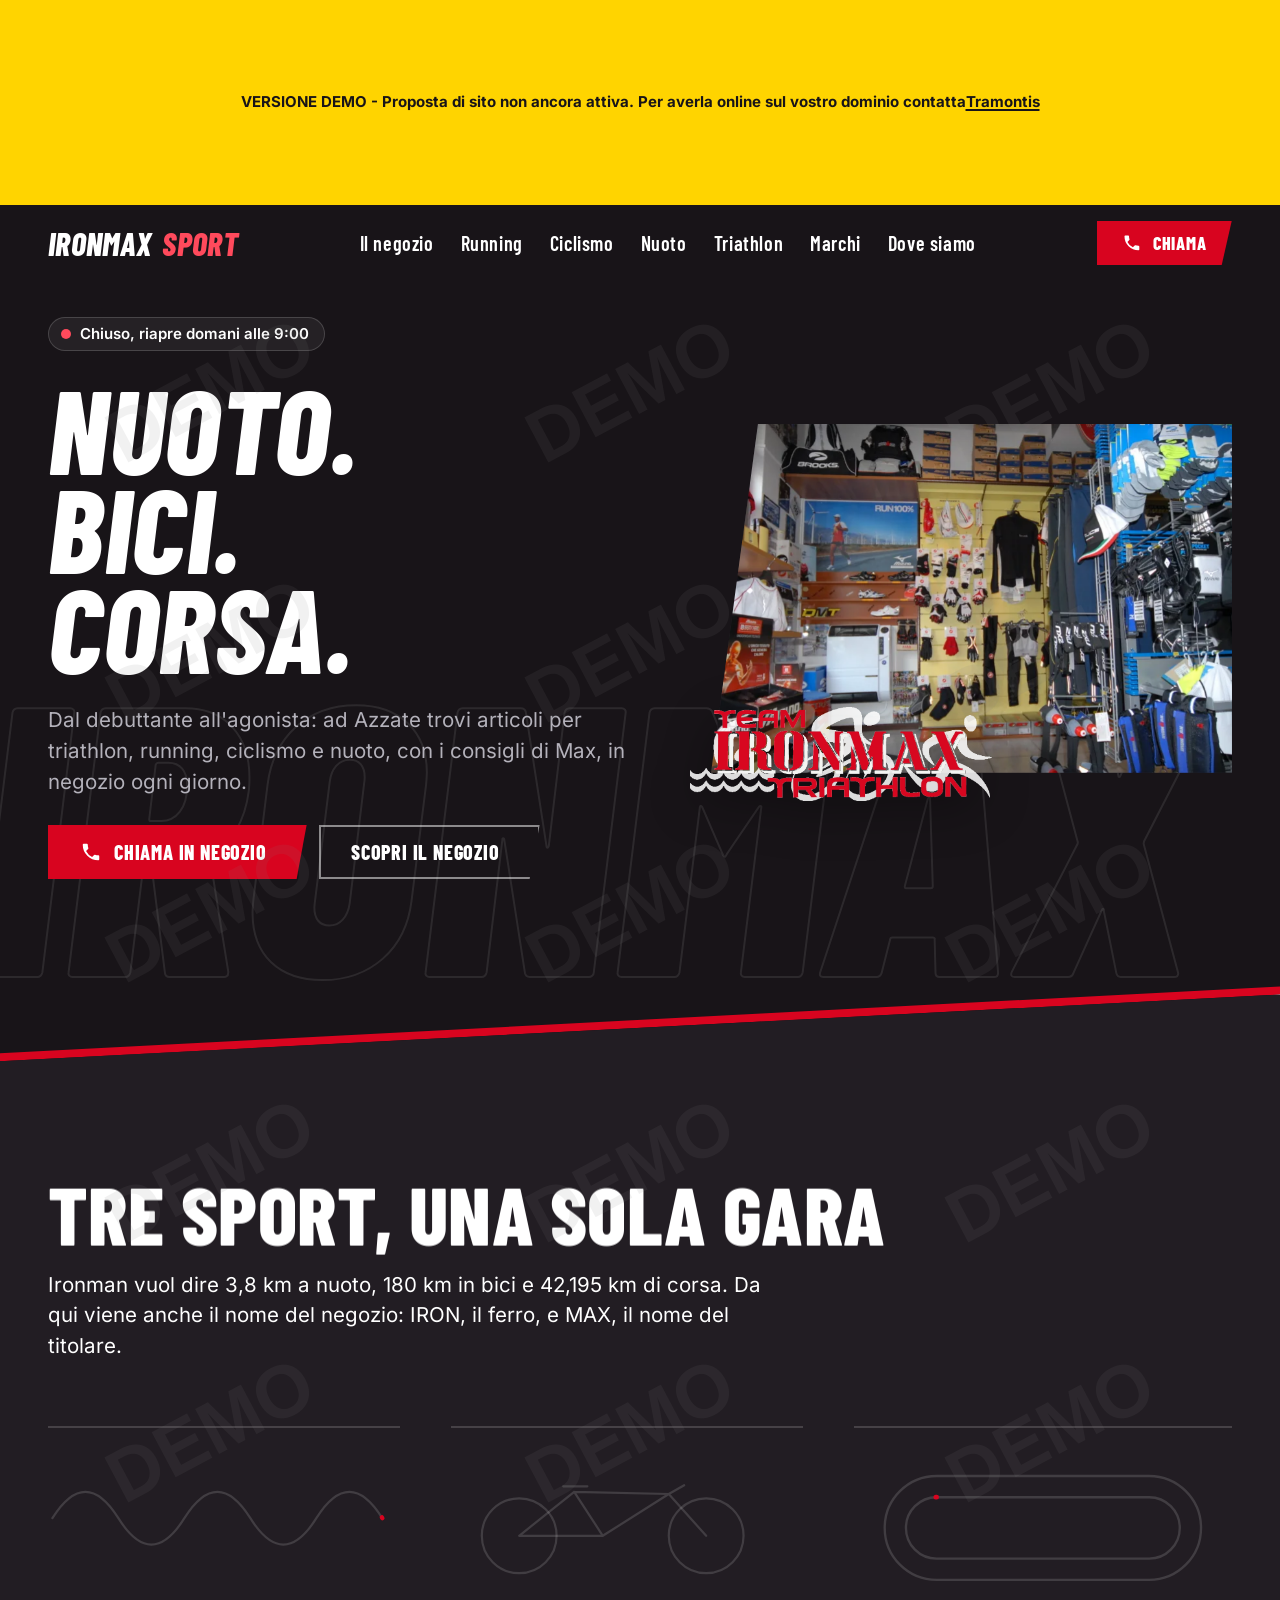
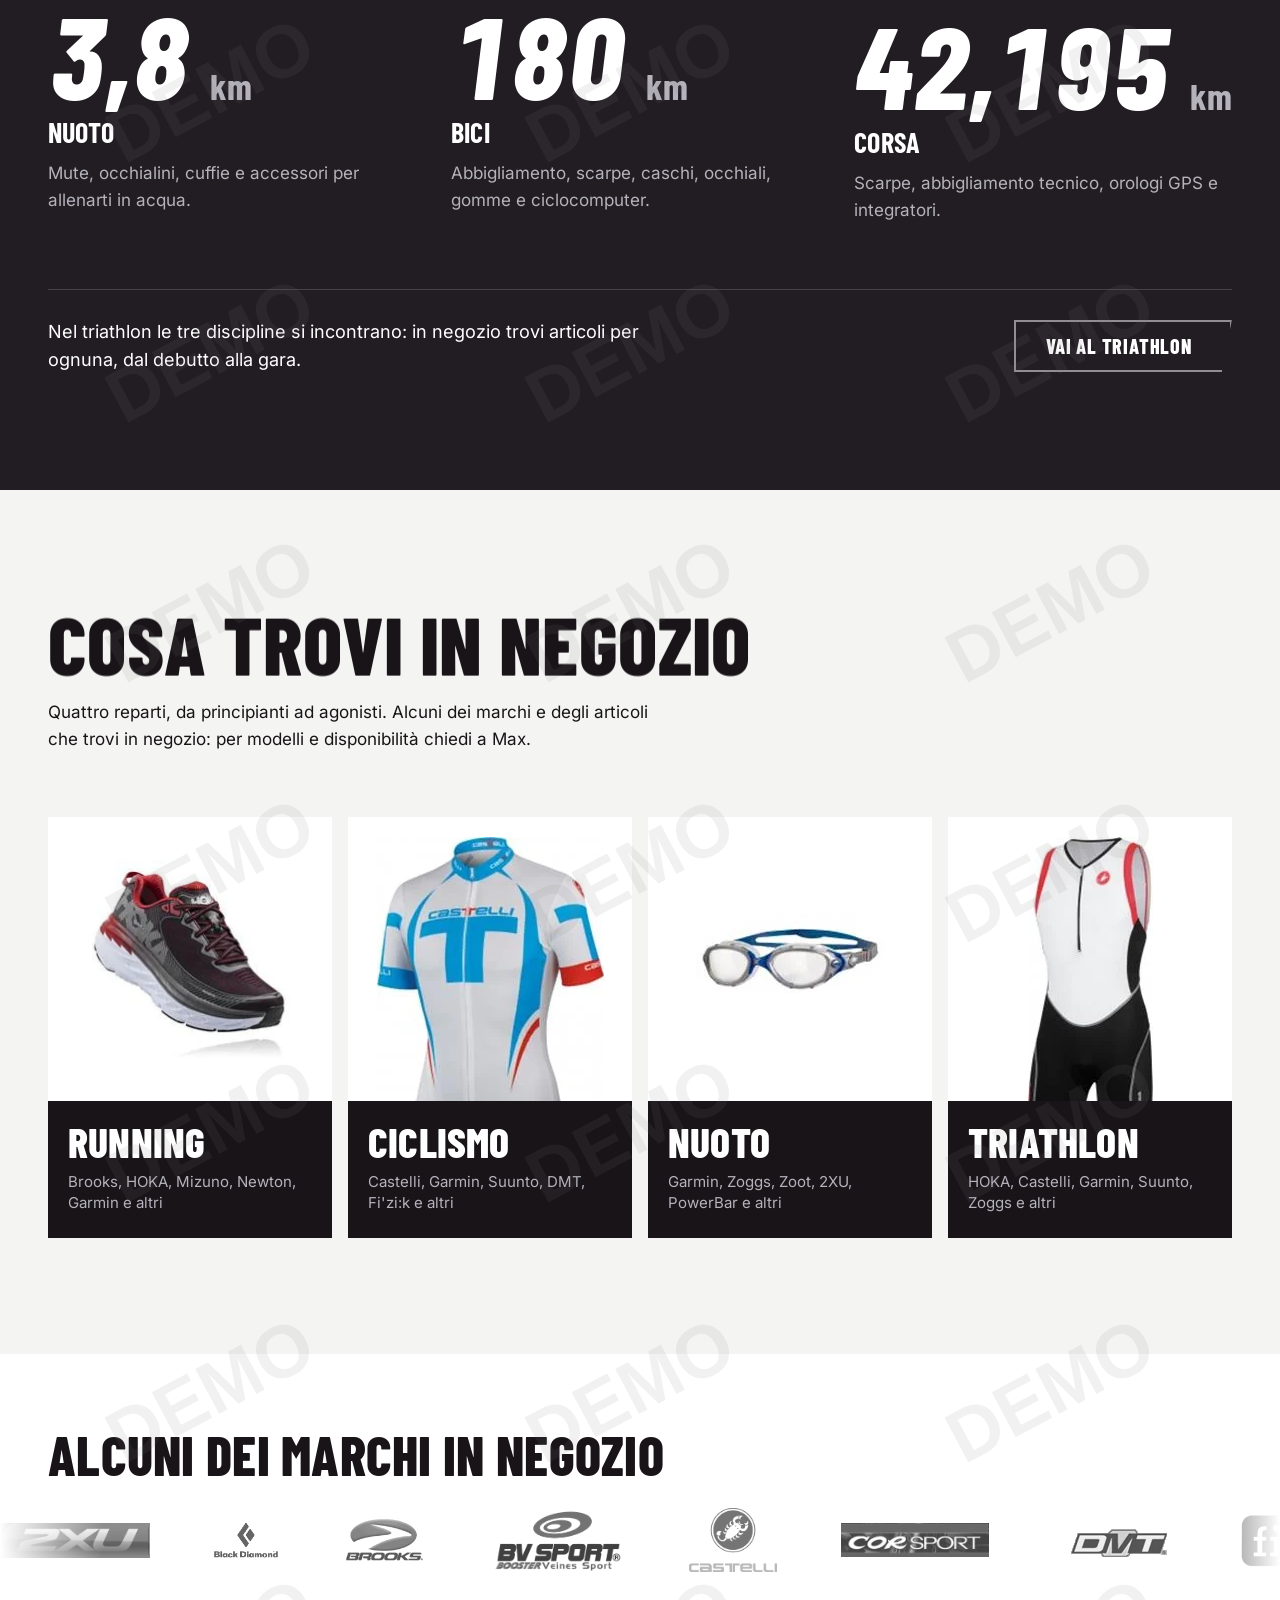
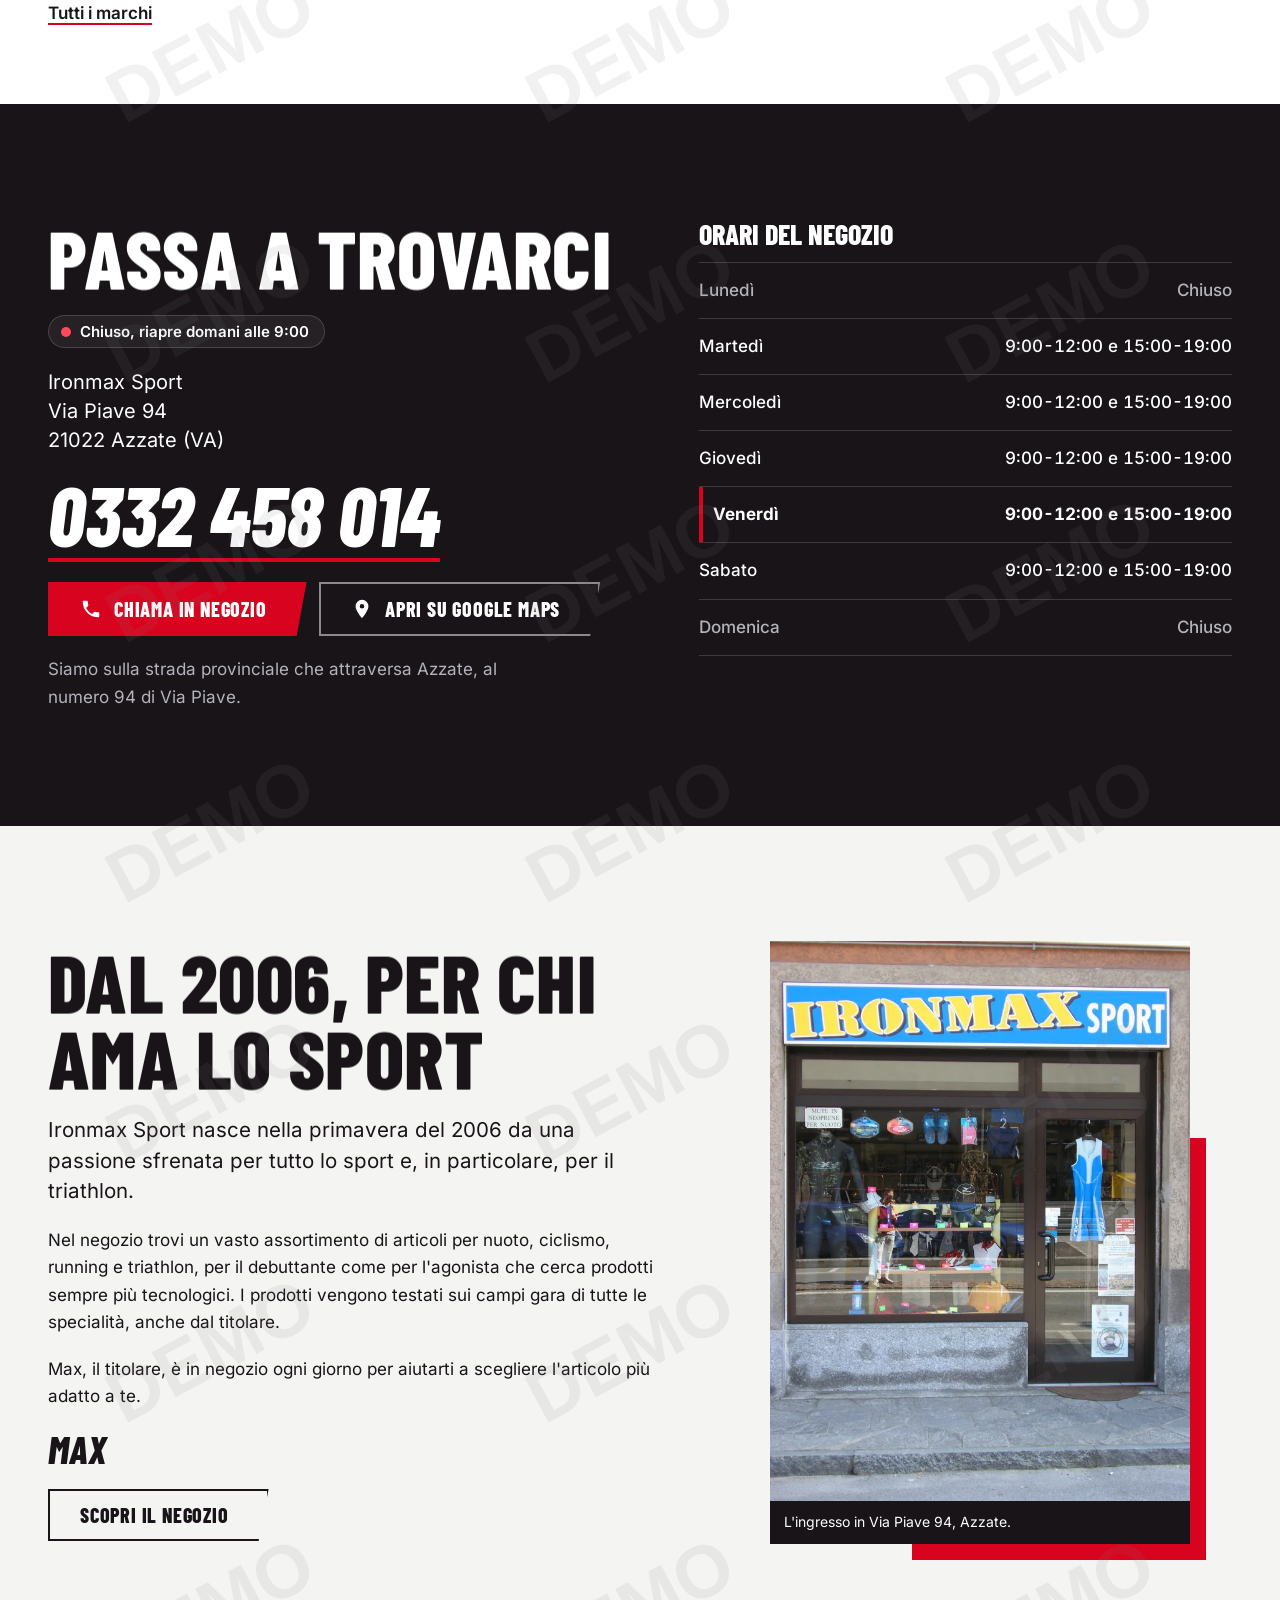
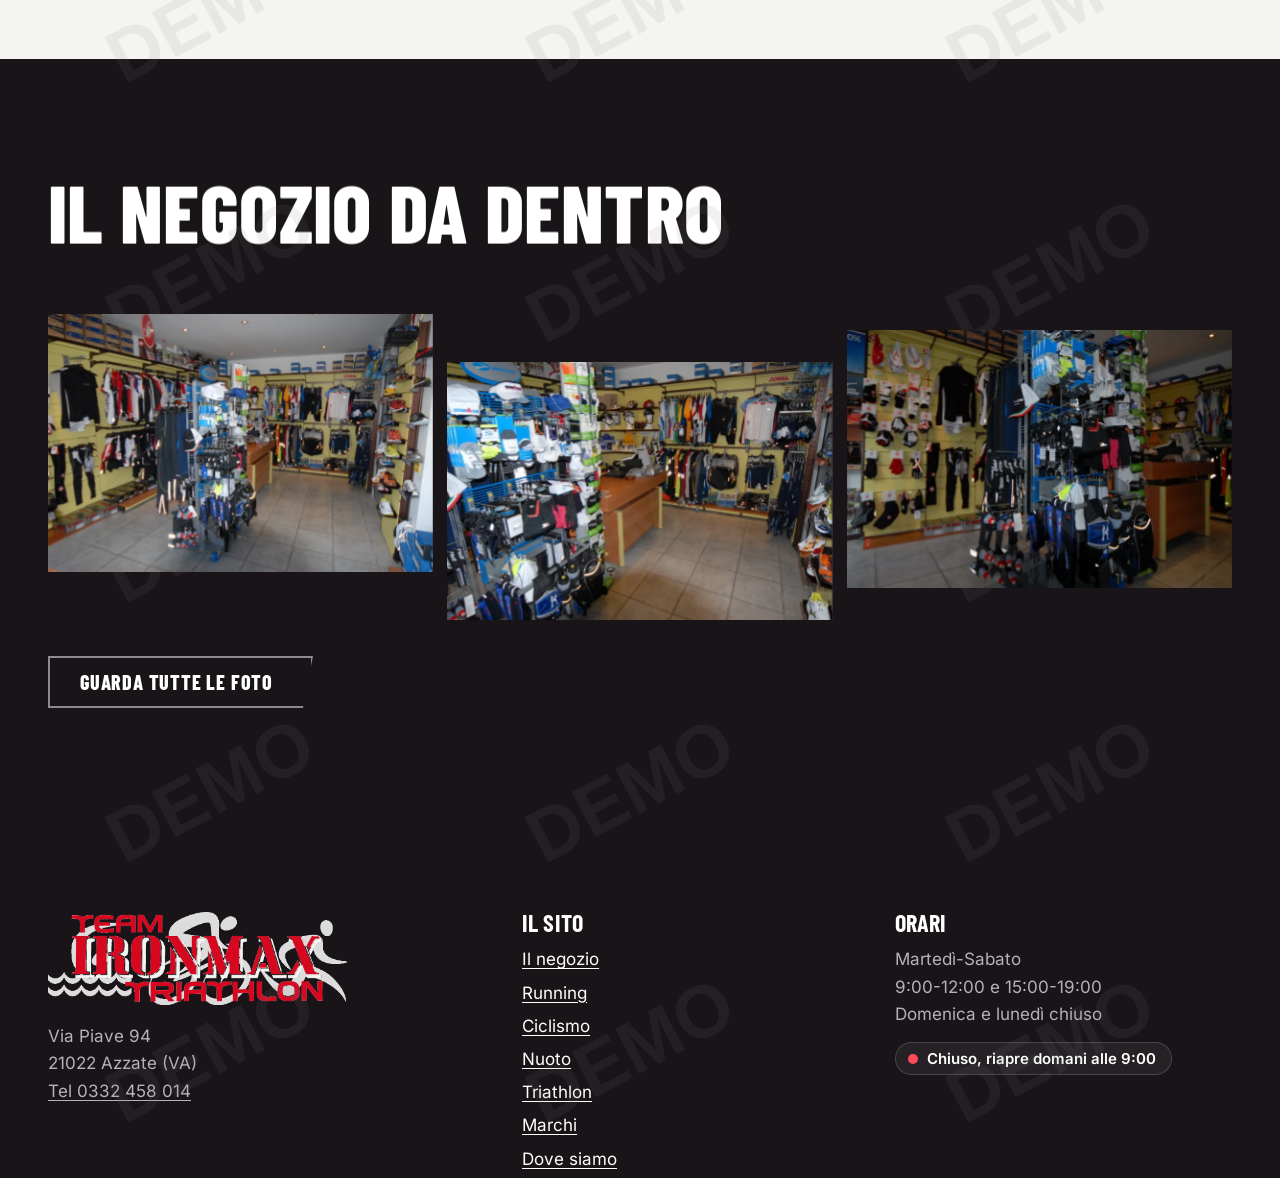
<file: index.html>
<!doctype html>
<html lang="it" data-intro>
<head>
<meta charset="utf-8">
<meta name="viewport" content="width=device-width, initial-scale=1">
<title>[DEMO] Ironmax Sport Azzate: negozio running, triathlon, ciclismo e nuoto</title>
<meta name="description" content="Negozio di articoli sportivi ad Azzate (VA) per running, triathlon, ciclismo e nuoto. Consulenza di Max, marchi come Brooks, HOKA, Mizuno, Castelli e Garmin. Via Piave 94, tel. 0332 458 014.">
<meta name="robots" content="noindex, nofollow">
<meta name="theme-color" content="#181418">
<meta property="og:type" content="website">
<meta property="og:locale" content="it_IT">
<meta property="og:site_name" content="Ironmax Sport">
<meta property="og:title" content="[DEMO] Ironmax Sport Azzate: negozio running, triathlon, ciclismo e nuoto">
<meta property="og:description" content="Negozio di articoli sportivi ad Azzate (VA) per running, triathlon, ciclismo e nuoto. Consulenza di Max, marchi come Brooks, HOKA, Mizuno, Castelli e Garmin. Via Piave 94, tel. 0332 458 014.">
<meta property="og:image" content="https://www.ironmax.it/assets/img/og-image.jpg">
<meta property="og:image:width" content="1200">
<meta property="og:image:height" content="630">
<meta name="twitter:card" content="summary_large_image">
<link rel="icon" href="favicon.ico" sizes="48x48">
<link rel="icon" type="image/png" sizes="32x32" href="assets/img/logo/favicon-32.png">
<link rel="apple-touch-icon" href="assets/img/logo/apple-touch-icon.png">
<link rel="preload" href="assets/fonts/barlow-condensed-latin-800-italic.woff2" as="font" type="font/woff2" crossorigin>
<link rel="preload" href="assets/fonts/inter-latin-wght-normal.woff2" as="font" type="font/woff2" crossorigin>
<link rel="stylesheet" href="assets/css/style.css">
<script>(function(){var d=document.documentElement;d.classList.add('js');try{if(d.hasAttribute('data-intro')&&!sessionStorage.getItem('ironmax-intro')&&!matchMedia('(prefers-reduced-motion: reduce)').matches)d.classList.add('has-intro')}catch(e){}})()</script>
<script type="application/ld+json">{"@context":"https://schema.org","@type":"SportingGoodsStore","name":"Ironmax Sport","description":"Negozio di articoli sportivi per triathlon, running, ciclismo e nuoto ad Azzate (VA).","image":"https://www.ironmax.it/assets/img/negozio/facciata-negozio-via-piave.webp","telephone":"+390332458014","address":{"@type":"PostalAddress","streetAddress":"Via Piave 94","postalCode":"21022","addressLocality":"Azzate","addressRegion":"VA","addressCountry":"IT"},"openingHoursSpecification":[{"@type":"OpeningHoursSpecification","dayOfWeek":"Tuesday","opens":"09:00","closes":"12:00"},{"@type":"OpeningHoursSpecification","dayOfWeek":"Tuesday","opens":"15:00","closes":"19:00"},{"@type":"OpeningHoursSpecification","dayOfWeek":"Wednesday","opens":"09:00","closes":"12:00"},{"@type":"OpeningHoursSpecification","dayOfWeek":"Wednesday","opens":"15:00","closes":"19:00"},{"@type":"OpeningHoursSpecification","dayOfWeek":"Thursday","opens":"09:00","closes":"12:00"},{"@type":"OpeningHoursSpecification","dayOfWeek":"Thursday","opens":"15:00","closes":"19:00"},{"@type":"OpeningHoursSpecification","dayOfWeek":"Friday","opens":"09:00","closes":"12:00"},{"@type":"OpeningHoursSpecification","dayOfWeek":"Friday","opens":"15:00","closes":"19:00"},{"@type":"OpeningHoursSpecification","dayOfWeek":"Saturday","opens":"09:00","closes":"12:00"},{"@type":"OpeningHoursSpecification","dayOfWeek":"Saturday","opens":"15:00","closes":"19:00"}],"foundingDate":"2006","hasMap":"https://www.google.com/maps/search/?api=1&query=Ironmax+Sport+Via+Piave+94+21022+Azzate+VA"}</script>
</head>
<body data-demo>
<a class="skip" href="#main">Vai al contenuto</a>
<div class="demo-banner" role="note" data-demo-only>VERSIONE DEMO - Proposta di sito non ancora attiva. Per averla online sul vostro dominio contatta <a href="https://tramontis.netlify.app/" target="_blank" rel="noopener">Tramontis</a></div>
<div class="intro" aria-hidden="true"><div><img class="intro__logo" src="assets/img/logo/team-ironmax-triathlon-logo-light.webp" alt="" width="966" height="299"><span class="intro__bar"></span></div></div>
<header class="site-header">
  <div class="container">
    <a class="brand" href="index.html" aria-label="Ironmax Sport, home"><b>Ironmax</b> <span>Sport</span></a>
    <nav class="nav" aria-label="Principale"><ul><li><a href="il-negozio.html">Il negozio</a></li><li><a href="running.html">Running</a></li><li><a href="ciclismo.html">Ciclismo</a></li><li><a href="nuoto.html">Nuoto</a></li><li><a href="triathlon.html">Triathlon</a></li><li><a href="marchi.html">Marchi</a></li><li><a href="dove-siamo.html">Dove siamo</a></li></ul></nav>
    <div class="header-cta"><a class="btn" data-magnetic href="tel:+390332458014"><svg viewBox="0 0 24 24" aria-hidden="true" fill="currentColor"><path d="M6.6 10.8a15.1 15.1 0 0 0 6.6 6.6l2.2-2.2a1 1 0 0 1 1-.25 11.4 11.4 0 0 0 3.6.57 1 1 0 0 1 1 1V20a1 1 0 0 1-1 1A17 17 0 0 1 3 4a1 1 0 0 1 1-1h3.5a1 1 0 0 1 1 1c0 1.25.2 2.45.57 3.6a1 1 0 0 1-.25 1z"/></svg>Chiama</a></div>
    <button class="menu-btn" type="button" aria-expanded="false" aria-controls="mobile-nav" aria-label="Apri il menu"><span></span></button>
  </div>
</header>
<nav class="mobile-nav" id="mobile-nav" aria-label="Menu mobile"><a class="mlink" href="il-negozio.html">Il negozio</a><a class="mlink" href="running.html">Running</a><a class="mlink" href="ciclismo.html">Ciclismo</a><a class="mlink" href="nuoto.html">Nuoto</a><a class="mlink" href="triathlon.html">Triathlon</a><a class="mlink" href="marchi.html">Marchi</a><a class="mlink" href="dove-siamo.html">Dove siamo</a><a class="btn" href="tel:+390332458014"><svg viewBox="0 0 24 24" aria-hidden="true" fill="currentColor"><path d="M6.6 10.8a15.1 15.1 0 0 0 6.6 6.6l2.2-2.2a1 1 0 0 1 1-.25 11.4 11.4 0 0 0 3.6.57 1 1 0 0 1 1 1V20a1 1 0 0 1-1 1A17 17 0 0 1 3 4a1 1 0 0 1 1-1h3.5a1 1 0 0 1 1 1c0 1.25.2 2.45.57 3.6a1 1 0 0 1-.25 1z"/></svg>Chiama in negozio</a></nav>
<main id="main">

<section class="band band-dark band--cut hero" aria-labelledby="h-hero">
  <div class="hero__ghost" aria-hidden="true" data-parallax="-0.05">Ironmax</div>
  <div class="container hero__grid">
    <div class="hero__copy">
      <p class="status hero-fade" data-open-status style="--d:0">Orari: martedì-sabato 9:00-12:00 e 15:00-19:00</p>
      <h1 id="h-hero" data-hero-title><span class="line">Nuoto.</span><span class="line">Bici.</span><span class="line">Corsa.</span></h1>
      <p class="lead hero-fade" style="--d:4">Dal debuttante all'agonista: ad Azzate trovi articoli per triathlon, running, ciclismo e nuoto, con i consigli di Max, in negozio ogni giorno.</p>
      <div class="btn-row hero-fade" style="--d:5">
        <a class="btn" data-magnetic href="tel:+390332458014"><svg viewBox="0 0 24 24" aria-hidden="true" fill="currentColor"><path d="M6.6 10.8a15.1 15.1 0 0 0 6.6 6.6l2.2-2.2a1 1 0 0 1 1-.25 11.4 11.4 0 0 0 3.6.57 1 1 0 0 1 1 1V20a1 1 0 0 1-1 1A17 17 0 0 1 3 4a1 1 0 0 1 1-1h3.5a1 1 0 0 1 1 1c0 1.25.2 2.45.57 3.6a1 1 0 0 1-.25 1z"/></svg>Chiama in negozio</a>
        <a class="btn btn--ghost" data-magnetic href="il-negozio.html">Scopri il negozio</a>
      </div>
    </div>
    <div class="hero__media hero-fade" style="--d:3">
      <figure class="slab"><img data-parallax="0.1" src="assets/img/negozio/interno-negozio-banco-mizuno.webp" alt="Il banco del negozio con abbigliamento e scarpe, vista dall'ingresso" width="899" height="602" fetchpriority="high"></figure>
      <img class="hero__badge" src="assets/img/logo/team-ironmax-triathlon-logo-light.webp" alt="Logo Team Ironmax Triathlon" width="966" height="299">
    </div>
  </div>
</section>

<section class="band band-dark-2 after-cut" id="discipline" aria-labelledby="h-disc">
  <div class="container">
    <div class="section-head">
      <h2 id="h-disc" data-reveal-title>Tre sport, una sola gara</h2>
      <p class="lead reveal">Ironman vuol dire 3,8 km a nuoto, 180 km in bici e 42,195 km di corsa. Da qui viene anche il nome del negozio: IRON, il ferro, e MAX, il nome del titolare.</p>
    </div>
    <div class="disc">
      <article class="disc__item">
        <svg class="disc__svg" viewBox="0 0 320 124" aria-hidden="true" focusable="false"><path class="disc__base" d="M4 62 C 24 30, 44 30, 64 62 S 104 94, 124 62 S 164 30, 184 62 S 224 94, 244 62 S 284 30, 304 62"/><path class="disc__draw" pathLength="1" d="M4 62 C 24 30, 44 30, 64 62 S 104 94, 124 62 S 164 30, 184 62 S 224 94, 244 62 S 284 30, 304 62"/></svg>
        <p class="disc__num"><span data-count="3.8" data-dec="1">3,8</span><small>km</small></p>
        <h3 class="disc__name">Nuoto</h3>
        <p>Mute, occhialini, cuffie e accessori per allenarti in acqua.</p>
      </article>
      <article class="disc__item">
        <svg class="disc__svg" viewBox="0 0 320 124" aria-hidden="true" focusable="false"><circle class="disc__base" cx="62" cy="78" r="34"/><circle class="disc__draw" pathLength="1" cx="62" cy="78" r="34"/><circle class="disc__base" cx="232" cy="78" r="34"/><circle class="disc__draw" pathLength="1" cx="232" cy="78" r="34"/><path class="disc__base" d="M62 78 L112 38 L198 40 L232 78 M138 78 L112 38 M138 78 L198 40 M62 78 L138 78 M198 40 L212 32 M102 33 L124 33"/><path class="disc__draw" pathLength="1" d="M62 78 L112 38 L198 40 L232 78 M138 78 L112 38 M138 78 L198 40 M62 78 L138 78 M198 40 L212 32 M102 33 L124 33"/></svg>
        <p class="disc__num"><span data-count="180" data-dec="0">180</span><small>km</small></p>
        <h3 class="disc__name">Bici</h3>
        <p>Abbigliamento, scarpe, caschi, occhiali, gomme e ciclocomputer.</p>
      </article>
      <article class="disc__item">
        <svg class="disc__svg" viewBox="0 0 320 124" aria-hidden="true" focusable="false"><path class="disc__base" d="M70 22 H250 A44 44 0 0 1 250 110 H70 A44 44 0 0 1 70 22 Z"/><path class="disc__draw" pathLength="1" d="M70 22 H250 A44 44 0 0 1 250 110 H70 A44 44 0 0 1 70 22 Z"/><path class="disc__base" d="M70 40 H250 A26 26 0 0 1 250 92 H70 A26 26 0 0 1 70 40 Z"/><path class="disc__draw" pathLength="1" d="M70 40 H250 A26 26 0 0 1 250 92 H70 A26 26 0 0 1 70 40 Z"/></svg>
        <p class="disc__num"><span data-count="42.195" data-dec="3">42,195</span><small>km</small></p>
        <h3 class="disc__name">Corsa</h3>
        <p>Scarpe, abbigliamento tecnico, orologi GPS e integratori.</p>
      </article>
    </div>
    <div class="disc-foot">
      <p>Nel triathlon le tre discipline si incontrano: in negozio trovi articoli per ognuna, dal debutto alla gara.</p>
      <a class="btn btn--ghost" data-magnetic href="triathlon.html">Vai al triathlon</a>
    </div>
  </div>
</section>

<section class="band band-light" id="categorie" aria-labelledby="h-cat">
  <div class="container">
    <div class="section-head">
      <h2 id="h-cat" data-reveal-title>Cosa trovi in negozio</h2>
      <p class="measure reveal">Quattro reparti, da principianti ad agonisti. Alcuni dei marchi e degli articoli che trovi in negozio: per modelli e disponibilità chiedi a Max.</p>
    </div>
    <div class="cats" data-stagger><a class="cat" href="running.html" data-tilt>
  <div class="cat__img"><img src="assets/img/prodotti/hoka-bondi-5.webp" alt="HOKA Bondi 5" width="246" height="199" loading="lazy"></div>
  <div class="cat__body"><h3>Running</h3><p>Brooks, HOKA, Mizuno, Newton, Garmin e altri</p></div>
</a><a class="cat" href="ciclismo.html" data-tilt>
  <div class="cat__img"><img src="assets/img/prodotti/castelli-free-jersey-fz.webp" alt="Castelli Free Jersey Fz" width="227" height="313" loading="lazy"></div>
  <div class="cat__body"><h3>Ciclismo</h3><p>Castelli, Garmin, Suunto, DMT, Fi'zi:k e altri</p></div>
</a><a class="cat" href="nuoto.html" data-tilt>
  <div class="cat__img"><img src="assets/img/prodotti/zoggs-predator-flex.webp" alt="Zoggs Predator Flex" width="189" height="189" loading="lazy"></div>
  <div class="cat__body"><h3>Nuoto</h3><p>Garmin, Zoggs, Zoot, 2XU, PowerBar e altri</p></div>
</a><a class="cat" href="triathlon.html" data-tilt>
  <div class="cat__img"><img src="assets/img/prodotti/castelli-free-tri-distance-suit.webp" alt="Castelli Free Tri Distance Suit" width="125" height="315" loading="lazy"></div>
  <div class="cat__body"><h3>Triathlon</h3><p>HOKA, Castelli, Garmin, Suunto, Zoggs e altri</p></div>
</a></div>
  </div>
</section>

<section class="band band-white" aria-labelledby="h-brands" style="padding-block:clamp(48px,6vw,88px)">
  <div class="container"><div class="section-head" style="margin-bottom:28px">
    <h2 id="h-brands" data-reveal-title style="font-size:clamp(2rem,4.4vw,3.4rem)">Alcuni dei marchi in negozio</h2>
  </div></div>
  <div class="marquee" role="group" aria-label="Logo dei marchi">
    <div class="marquee__track"><ul class="marquee__set" role="list"><li><img src="assets/img/marchi/2xu.webp" alt="2XU" width="150" height="35" style="height:35px" loading="lazy"></li><li><img src="assets/img/marchi/black-diamond.webp" alt="Black Diamond" width="64" height="64" style="height:64px" loading="lazy"></li><li><img src="assets/img/marchi/brooks.webp" alt="Brooks" width="85" height="64" style="height:64px" loading="lazy"></li><li><img src="assets/img/marchi/bv-sport.webp" alt="BV Sport" width="134" height="64" style="height:64px" loading="lazy"></li><li><img src="assets/img/marchi/castelli.webp" alt="Castelli" width="88" height="64" style="height:64px" loading="lazy"></li><li><img src="assets/img/marchi/corsport.webp" alt="CorSport" width="150" height="34" style="height:34px" loading="lazy"></li><li><img src="assets/img/marchi/dmt.webp" alt="DMT" width="121" height="45" style="height:45px" loading="lazy"></li><li><img src="assets/img/marchi/fizik.webp" alt="Fi'zi:k" width="150" height="57" style="height:57px" loading="lazy"></li><li><img src="assets/img/marchi/garmin.webp" alt="Garmin" width="150" height="29" style="height:29px" loading="lazy"></li><li><img src="assets/img/marchi/hoka.webp" alt="HOKA" width="64" height="64" style="height:64px" loading="lazy"></li><li><img src="assets/img/marchi/ironman.webp" alt="IRONMAN" width="110" height="32" style="height:32px" loading="lazy"></li><li><img src="assets/img/marchi/joma.webp" alt="Joma" width="150" height="32" style="height:32px" loading="lazy"></li><li><img src="assets/img/marchi/las.webp" alt="LAS" width="88" height="64" style="height:64px" loading="lazy"></li><li><img src="assets/img/marchi/lock-laces.webp" alt="Lock Laces" width="64" height="64" style="height:64px" loading="lazy"></li><li><img src="assets/img/marchi/mizuno.webp" alt="Mizuno" width="93" height="59" style="height:59px" loading="lazy"></li><li><img src="assets/img/marchi/moving-comfort.webp" alt="Moving Comfort" width="150" height="26" style="height:26px" loading="lazy"></li><li><img src="assets/img/marchi/newton.webp" alt="Newton" width="94" height="64" style="height:64px" loading="lazy"></li><li><img src="assets/img/marchi/noene.webp" alt="NOENE" width="91" height="64" style="height:64px" loading="lazy"></li><li><img src="assets/img/marchi/oxyburn.webp" alt="Oxyburn" width="64" height="64" style="height:64px" loading="lazy"></li><li><img src="assets/img/marchi/powerbar.webp" alt="PowerBar" width="150" height="32" style="height:32px" loading="lazy"></li><li><img src="assets/img/marchi/pyro-platforms.webp" alt="PYRO Platforms" width="150" height="24" style="height:24px" loading="lazy"></li><li><img src="assets/img/marchi/salice.webp" alt="Salice" width="120" height="36" style="height:36px" loading="lazy"></li><li><img src="assets/img/marchi/schwalbe.webp" alt="Schwalbe" width="150" height="53" style="height:53px" loading="lazy"></li><li><img src="assets/img/marchi/suunto.webp" alt="Suunto" width="110" height="39" style="height:39px" loading="lazy"></li><li><img src="assets/img/marchi/ultimate-direction.webp" alt="Ultimate Direction" width="64" height="64" style="height:64px" loading="lazy"></li><li><img src="assets/img/marchi/under-armour.webp" alt="Under Armour" width="150" height="35" style="height:35px" loading="lazy"></li><li><img src="assets/img/marchi/zoggs.webp" alt="Zoggs" width="99" height="43" style="height:43px" loading="lazy"></li><li><img src="assets/img/marchi/zoot.webp" alt="Zoot" width="150" height="36" style="height:36px" loading="lazy"></li><li><img src="assets/img/marchi/aim.webp" alt="AiM" width="115" height="52" style="height:52px" loading="lazy"></li><li><img src="assets/img/marchi/asics.webp" alt="ASICS" width="86" height="64" style="height:64px" loading="lazy"></li><li><img src="assets/img/marchi/blueseventy.webp" alt="blueseventy" width="95" height="45" style="height:45px" loading="lazy"></li><li><img src="assets/img/marchi/compression-zone.webp" alt="Compression Zone" width="74" height="64" style="height:64px" loading="lazy"></li><li><img src="assets/img/marchi/d-fenstec.webp" alt="D.Fenstec" width="128" height="64" style="height:64px" loading="lazy"></li><li><img src="assets/img/marchi/digi-sport-instruments.webp" alt="Digi Sport Instruments" width="60" height="53" style="height:53px" loading="lazy"></li><li><img src="assets/img/marchi/dry-sports.webp" alt="Dry Sports" width="135" height="64" style="height:64px" loading="lazy"></li><li><img src="assets/img/marchi/fuel-belt.webp" alt="Fuel Belt" width="130" height="52" style="height:52px" loading="lazy"></li><li><img src="assets/img/marchi/garneau.webp" alt="Garneau" width="112" height="64" style="height:64px" loading="lazy"></li><li><img src="assets/img/marchi/gist.webp" alt="Gist" width="150" height="60" style="height:60px" loading="lazy"></li><li><img src="assets/img/marchi/hibros-sport.webp" alt="Hibros Sport" width="85" height="64" style="height:64px" loading="lazy"></li><li><img src="assets/img/marchi/ironman-active-wear.webp" alt="IRONMAN Active Wear" width="107" height="32" style="height:32px" loading="lazy"></li><li><img src="assets/img/marchi/jaked.webp" alt="Jaked" width="103" height="64" style="height:64px" loading="lazy"></li><li><img src="assets/img/marchi/orca.webp" alt="Orca" width="140" height="25" style="height:25px" loading="lazy"></li><li><img src="assets/img/marchi/pearl-izumi.webp" alt="Pearl Izumi" width="150" height="51" style="height:51px" loading="lazy"></li><li><img src="assets/img/marchi/profile-design.webp" alt="Profile Design" width="150" height="53" style="height:53px" loading="lazy"></li><li><img src="assets/img/marchi/qm-sports-care.webp" alt="QM Sports Care" width="96" height="64" style="height:64px" loading="lazy"></li><li><img src="assets/img/marchi/redlevel.webp" alt="Redlevel" width="150" height="56" style="height:56px" loading="lazy"></li><li><img src="assets/img/marchi/shimano.webp" alt="Shimano" width="96" height="64" style="height:64px" loading="lazy"></li><li><img src="assets/img/marchi/sidi.webp" alt="Sidi" width="150" height="29" style="height:29px" loading="lazy"></li><li><img src="assets/img/marchi/skins.webp" alt="Skins" width="86" height="64" style="height:64px" loading="lazy"></li><li><img src="assets/img/marchi/sockguy.webp" alt="SockGuy" width="149" height="64" style="height:64px" loading="lazy"></li><li><img src="assets/img/marchi/spaziale-splendy.webp" alt="Spaziale Splendy" width="64" height="64" style="height:64px" loading="lazy"></li><li><img src="assets/img/marchi/sportful.webp" alt="Sportful" width="150" height="24" style="height:24px" loading="lazy"></li><li><img src="assets/img/marchi/ultimate-performance.webp" alt="Ultimate Performance" width="64" height="64" style="height:64px" loading="lazy"></li><li><img src="assets/img/marchi/wowow.webp" alt="Wowow" width="150" height="45" style="height:45px" loading="lazy"></li></ul><ul class="marquee__set" role="list" aria-hidden="true"><li><img src="assets/img/marchi/2xu.webp" alt="" width="150" height="35" style="height:35px" loading="lazy"></li><li><img src="assets/img/marchi/black-diamond.webp" alt="" width="64" height="64" style="height:64px" loading="lazy"></li><li><img src="assets/img/marchi/brooks.webp" alt="" width="85" height="64" style="height:64px" loading="lazy"></li><li><img src="assets/img/marchi/bv-sport.webp" alt="" width="134" height="64" style="height:64px" loading="lazy"></li><li><img src="assets/img/marchi/castelli.webp" alt="" width="88" height="64" style="height:64px" loading="lazy"></li><li><img src="assets/img/marchi/corsport.webp" alt="" width="150" height="34" style="height:34px" loading="lazy"></li><li><img src="assets/img/marchi/dmt.webp" alt="" width="121" height="45" style="height:45px" loading="lazy"></li><li><img src="assets/img/marchi/fizik.webp" alt="" width="150" height="57" style="height:57px" loading="lazy"></li><li><img src="assets/img/marchi/garmin.webp" alt="" width="150" height="29" style="height:29px" loading="lazy"></li><li><img src="assets/img/marchi/hoka.webp" alt="" width="64" height="64" style="height:64px" loading="lazy"></li><li><img src="assets/img/marchi/ironman.webp" alt="" width="110" height="32" style="height:32px" loading="lazy"></li><li><img src="assets/img/marchi/joma.webp" alt="" width="150" height="32" style="height:32px" loading="lazy"></li><li><img src="assets/img/marchi/las.webp" alt="" width="88" height="64" style="height:64px" loading="lazy"></li><li><img src="assets/img/marchi/lock-laces.webp" alt="" width="64" height="64" style="height:64px" loading="lazy"></li><li><img src="assets/img/marchi/mizuno.webp" alt="" width="93" height="59" style="height:59px" loading="lazy"></li><li><img src="assets/img/marchi/moving-comfort.webp" alt="" width="150" height="26" style="height:26px" loading="lazy"></li><li><img src="assets/img/marchi/newton.webp" alt="" width="94" height="64" style="height:64px" loading="lazy"></li><li><img src="assets/img/marchi/noene.webp" alt="" width="91" height="64" style="height:64px" loading="lazy"></li><li><img src="assets/img/marchi/oxyburn.webp" alt="" width="64" height="64" style="height:64px" loading="lazy"></li><li><img src="assets/img/marchi/powerbar.webp" alt="" width="150" height="32" style="height:32px" loading="lazy"></li><li><img src="assets/img/marchi/pyro-platforms.webp" alt="" width="150" height="24" style="height:24px" loading="lazy"></li><li><img src="assets/img/marchi/salice.webp" alt="" width="120" height="36" style="height:36px" loading="lazy"></li><li><img src="assets/img/marchi/schwalbe.webp" alt="" width="150" height="53" style="height:53px" loading="lazy"></li><li><img src="assets/img/marchi/suunto.webp" alt="" width="110" height="39" style="height:39px" loading="lazy"></li><li><img src="assets/img/marchi/ultimate-direction.webp" alt="" width="64" height="64" style="height:64px" loading="lazy"></li><li><img src="assets/img/marchi/under-armour.webp" alt="" width="150" height="35" style="height:35px" loading="lazy"></li><li><img src="assets/img/marchi/zoggs.webp" alt="" width="99" height="43" style="height:43px" loading="lazy"></li><li><img src="assets/img/marchi/zoot.webp" alt="" width="150" height="36" style="height:36px" loading="lazy"></li><li><img src="assets/img/marchi/aim.webp" alt="" width="115" height="52" style="height:52px" loading="lazy"></li><li><img src="assets/img/marchi/asics.webp" alt="" width="86" height="64" style="height:64px" loading="lazy"></li><li><img src="assets/img/marchi/blueseventy.webp" alt="" width="95" height="45" style="height:45px" loading="lazy"></li><li><img src="assets/img/marchi/compression-zone.webp" alt="" width="74" height="64" style="height:64px" loading="lazy"></li><li><img src="assets/img/marchi/d-fenstec.webp" alt="" width="128" height="64" style="height:64px" loading="lazy"></li><li><img src="assets/img/marchi/digi-sport-instruments.webp" alt="" width="60" height="53" style="height:53px" loading="lazy"></li><li><img src="assets/img/marchi/dry-sports.webp" alt="" width="135" height="64" style="height:64px" loading="lazy"></li><li><img src="assets/img/marchi/fuel-belt.webp" alt="" width="130" height="52" style="height:52px" loading="lazy"></li><li><img src="assets/img/marchi/garneau.webp" alt="" width="112" height="64" style="height:64px" loading="lazy"></li><li><img src="assets/img/marchi/gist.webp" alt="" width="150" height="60" style="height:60px" loading="lazy"></li><li><img src="assets/img/marchi/hibros-sport.webp" alt="" width="85" height="64" style="height:64px" loading="lazy"></li><li><img src="assets/img/marchi/ironman-active-wear.webp" alt="" width="107" height="32" style="height:32px" loading="lazy"></li><li><img src="assets/img/marchi/jaked.webp" alt="" width="103" height="64" style="height:64px" loading="lazy"></li><li><img src="assets/img/marchi/orca.webp" alt="" width="140" height="25" style="height:25px" loading="lazy"></li><li><img src="assets/img/marchi/pearl-izumi.webp" alt="" width="150" height="51" style="height:51px" loading="lazy"></li><li><img src="assets/img/marchi/profile-design.webp" alt="" width="150" height="53" style="height:53px" loading="lazy"></li><li><img src="assets/img/marchi/qm-sports-care.webp" alt="" width="96" height="64" style="height:64px" loading="lazy"></li><li><img src="assets/img/marchi/redlevel.webp" alt="" width="150" height="56" style="height:56px" loading="lazy"></li><li><img src="assets/img/marchi/shimano.webp" alt="" width="96" height="64" style="height:64px" loading="lazy"></li><li><img src="assets/img/marchi/sidi.webp" alt="" width="150" height="29" style="height:29px" loading="lazy"></li><li><img src="assets/img/marchi/skins.webp" alt="" width="86" height="64" style="height:64px" loading="lazy"></li><li><img src="assets/img/marchi/sockguy.webp" alt="" width="149" height="64" style="height:64px" loading="lazy"></li><li><img src="assets/img/marchi/spaziale-splendy.webp" alt="" width="64" height="64" style="height:64px" loading="lazy"></li><li><img src="assets/img/marchi/sportful.webp" alt="" width="150" height="24" style="height:24px" loading="lazy"></li><li><img src="assets/img/marchi/ultimate-performance.webp" alt="" width="64" height="64" style="height:64px" loading="lazy"></li><li><img src="assets/img/marchi/wowow.webp" alt="" width="150" height="45" style="height:45px" loading="lazy"></li></ul></div>
  </div>
  <div class="container" style="margin-top:28px"><a class="link" href="marchi.html">Tutti i marchi</a></div>
</section>

<section class="band band-dark" id="trovarci" aria-labelledby="h-visit">
  <div class="container visit">
    <div class="visit__addr">
      <h2 id="h-visit" data-reveal-title>Passa a trovarci</h2>
      <p class="status" data-open-status>Martedì-sabato 9:00-12:00 e 15:00-19:00</p>
      <address class="addr">Ironmax Sport<br>Via Piave 94<br>21022 Azzate (VA)</address>
      <a class="bigtel" href="tel:+390332458014" aria-label="Chiama lo 0332 458 014">0332 458 014</a>
      <div class="btn-row">
        <a class="btn" data-magnetic href="tel:+390332458014"><svg viewBox="0 0 24 24" aria-hidden="true" fill="currentColor"><path d="M6.6 10.8a15.1 15.1 0 0 0 6.6 6.6l2.2-2.2a1 1 0 0 1 1-.25 11.4 11.4 0 0 0 3.6.57 1 1 0 0 1 1 1V20a1 1 0 0 1-1 1A17 17 0 0 1 3 4a1 1 0 0 1 1-1h3.5a1 1 0 0 1 1 1c0 1.25.2 2.45.57 3.6a1 1 0 0 1-.25 1z"/></svg>Chiama in negozio</a>
        <a class="btn btn--ghost" data-magnetic href="https://www.google.com/maps/search/?api=1&query=Ironmax+Sport+Via+Piave+94+21022+Azzate+VA" target="_blank" rel="noopener"><svg viewBox="0 0 24 24" aria-hidden="true" fill="currentColor"><path d="M12 2a7 7 0 0 0-7 7c0 5.2 7 13 7 13s7-7.8 7-13a7 7 0 0 0-7-7zm0 9.5A2.5 2.5 0 1 1 12 6.5a2.5 2.5 0 0 1 0 5z"/></svg>Apri su Google Maps</a>
      </div>
      <p class="mute" style="max-width:46ch">Siamo sulla strada provinciale che attraversa Azzate, al numero 94 di Via Piave.</p>
    </div>
    <table class="hours"><caption>Orari del negozio</caption><tbody><tr data-day="1" class="closed"><th scope="row">Lunedì</th><td>Chiuso</td></tr><tr data-day="2"><th scope="row">Martedì</th><td>9:00-12:00 e 15:00-19:00</td></tr><tr data-day="3"><th scope="row">Mercoledì</th><td>9:00-12:00 e 15:00-19:00</td></tr><tr data-day="4"><th scope="row">Giovedì</th><td>9:00-12:00 e 15:00-19:00</td></tr><tr data-day="5"><th scope="row">Venerdì</th><td>9:00-12:00 e 15:00-19:00</td></tr><tr data-day="6"><th scope="row">Sabato</th><td>9:00-12:00 e 15:00-19:00</td></tr><tr data-day="0" class="closed"><th scope="row">Domenica</th><td>Chiuso</td></tr></tbody></table>
  </div>
</section>

<section class="band band-light" id="storia" aria-labelledby="h-story">
  <div class="container story">
    <div class="story__text">
      <h2 id="h-story" data-reveal-title>Dal 2006, per chi ama lo sport</h2>
      <p class="lead reveal">Ironmax Sport nasce nella primavera del 2006 da una passione sfrenata per tutto lo sport e, in particolare, per il triathlon.</p>
      <p class="reveal">Nel negozio trovi un vasto assortimento di articoli per nuoto, ciclismo, running e triathlon, per il debuttante come per l'agonista che cerca prodotti sempre più tecnologici. I prodotti vengono testati sui campi gara di tutte le specialità, anche dal titolare.</p>
      <p class="reveal">Max, il titolare, è in negozio ogni giorno per aiutarti a scegliere l'articolo più adatto a te.</p>
      <p class="sign reveal">Max</p>
      <div class="btn-row reveal"><a class="btn btn--line" data-magnetic href="il-negozio.html">Scopri il negozio</a></div>
    </div>
    <figure class="frame reveal">
      <img src="assets/img/negozio/facciata-negozio-via-piave.webp" alt="La facciata del negozio Ironmax Sport in Via Piave 94 ad Azzate" width="674" height="899" loading="lazy">
      <figcaption>L'ingresso in Via Piave 94, Azzate.</figcaption>
    </figure>
  </div>
</section>

<section class="band band-dark" aria-labelledby="h-photos" style="padding-bottom:clamp(64px,9vw,120px)">
  <div class="container">
    <div class="section-head">
      <h2 id="h-photos" data-reveal-title>Il negozio da dentro</h2>
    </div>
    <div class="strip"><figure><img data-parallax="0.08" src="assets/img/negozio/interno-negozio-reparto-ciclismo.webp" alt="Interno del negozio Ironmax Sport con abbigliamento tecnico e scarpe a parete" width="899" height="602" loading="lazy"></figure><figure><img data-parallax="0.08" src="assets/img/negozio/interno-negozio-accessori-running.webp" alt="Espositori di calze, accessori e abbigliamento running nel negozio" width="899" height="602" loading="lazy"></figure><figure><img data-parallax="0.08" src="assets/img/negozio/interno-negozio-espositori.webp" alt="Espositori centrali con abbigliamento tecnico e mute da nuoto" width="899" height="602" loading="lazy"></figure></div>
    <div class="btn-row" style="margin-top:36px"><a class="btn btn--ghost" data-magnetic href="il-negozio.html#galleria">Guarda tutte le foto</a></div>
  </div>
</section>
</main>
<footer class="site-footer">
  <div class="container">
    <div class="foot-grid">
      <div>
        <img class="foot-logo" src="assets/img/logo/team-ironmax-triathlon-logo-light.webp" alt="Logo Team Ironmax Triathlon" width="966" height="299" loading="lazy">
        <address style="margin-top:18px">Via Piave 94<br>21022 Azzate (VA)<br><a href="tel:+390332458014">Tel 0332 458 014</a></address>
      </div>
      <div>
        <h2>Il sito</h2>
        <ul><li><a href="il-negozio.html">Il negozio</a></li><li><a href="running.html">Running</a></li><li><a href="ciclismo.html">Ciclismo</a></li><li><a href="nuoto.html">Nuoto</a></li><li><a href="triathlon.html">Triathlon</a></li><li><a href="marchi.html">Marchi</a></li><li><a href="dove-siamo.html">Dove siamo</a></li><li><a href="privacy.html">Privacy</a></li></ul>
      </div>
      <div>
        <h2>Orari</h2>
        <address>Martedì-Sabato<br>9:00-12:00 e 15:00-19:00<br>Domenica e lunedì chiuso</address>
        <p style="margin-top:14px"><span class="status" data-open-status>Orari in negozio</span></p>
      </div>
    </div>
    <div class="foot-line">
      <p>Ironmax Sport - Via Piave 94 - 21022 Azzate (VA) - Tel 0332 458 014</p>
      <p data-demo-only>Proposta di sito realizzata da <a href="https://tramontis.netlify.app/" target="_blank" rel="noopener">Tramontis</a></p>
    </div>
  </div>
</footer>
<script src="assets/js/main.js" defer></script>
</body>
</html>
</file>
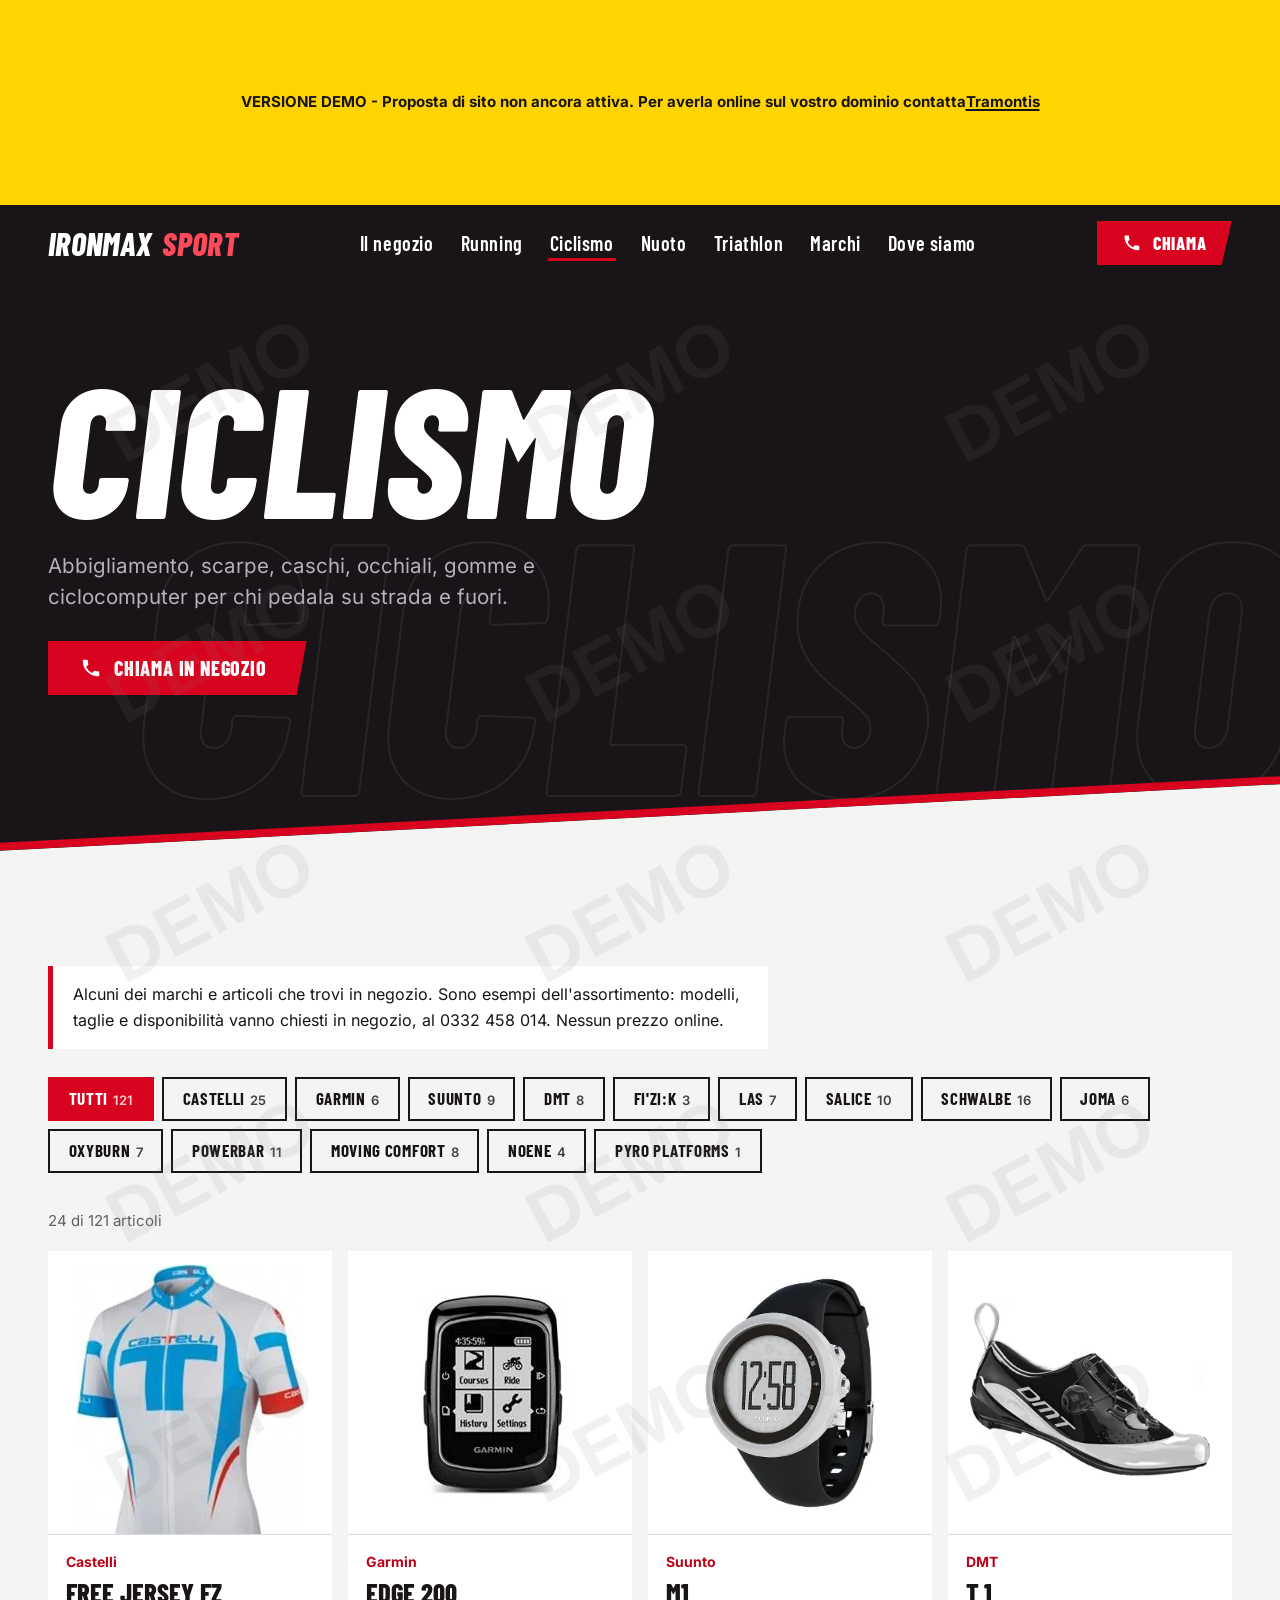
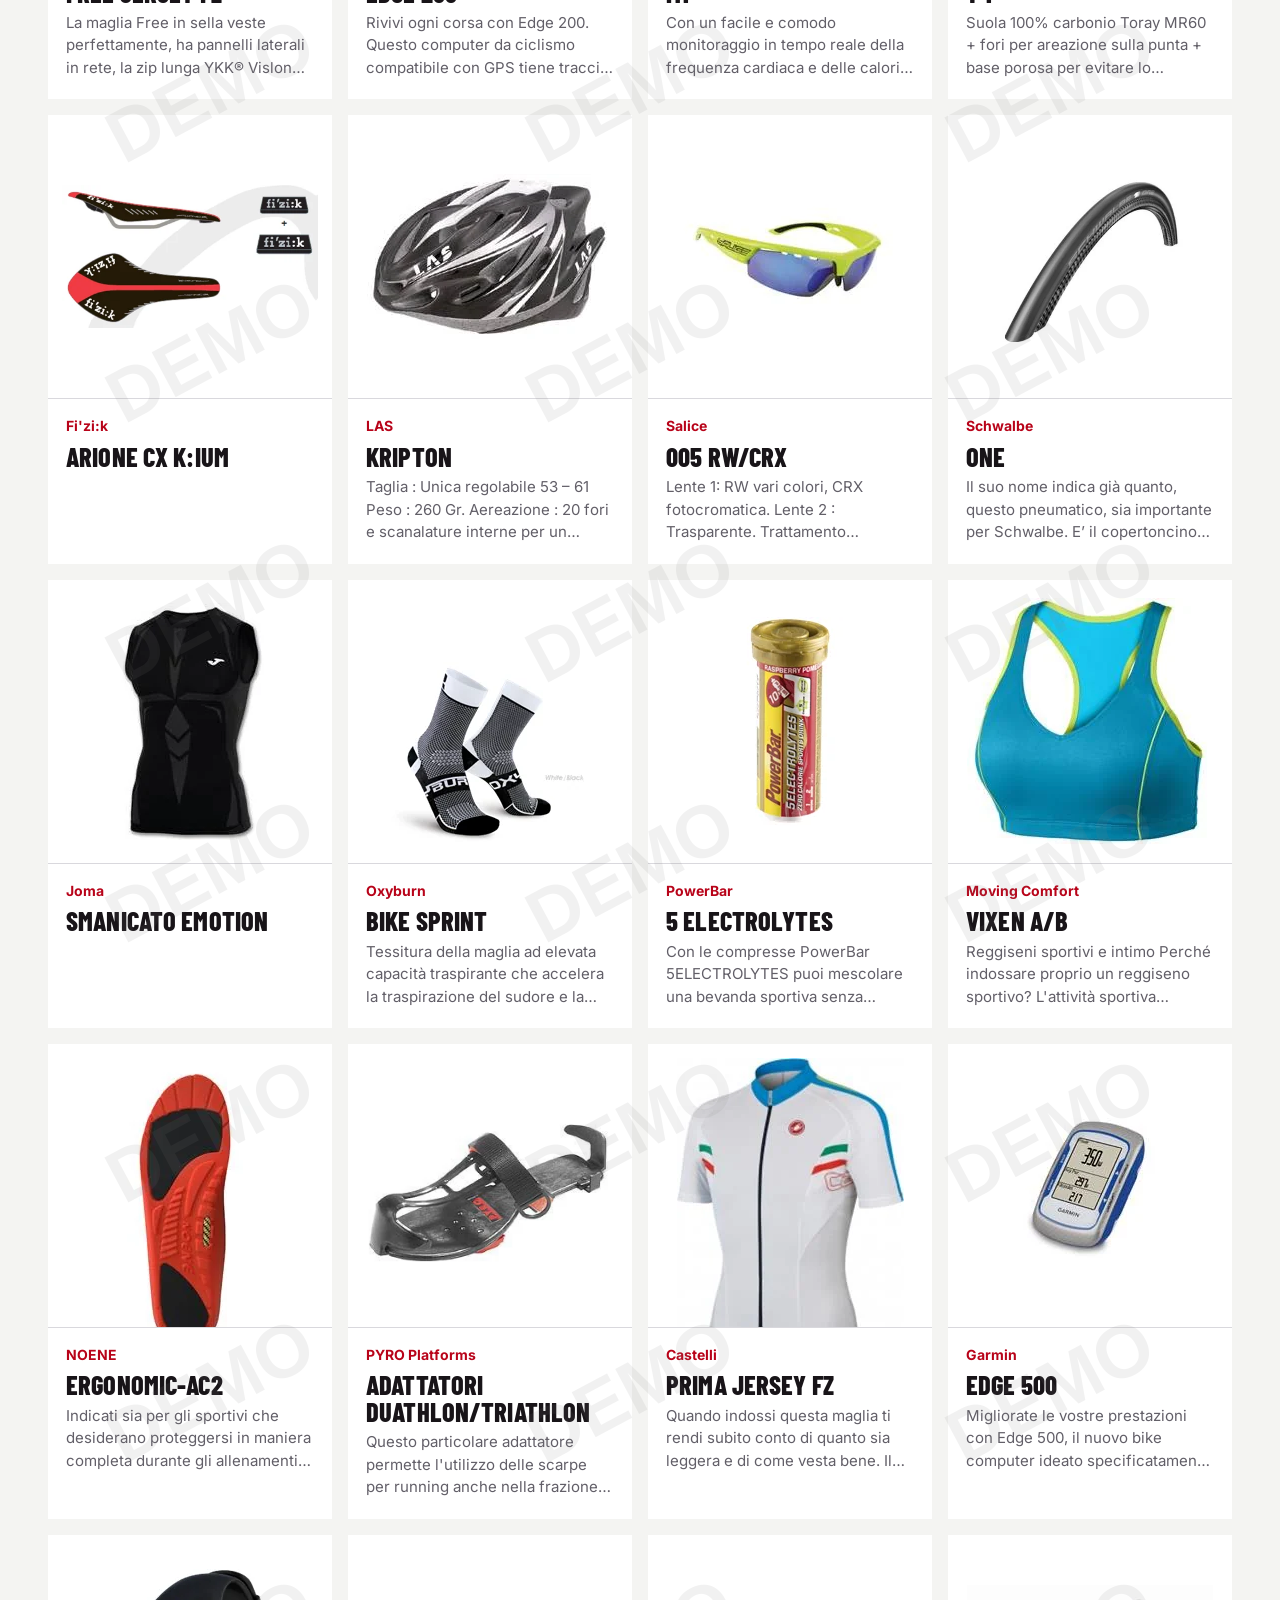
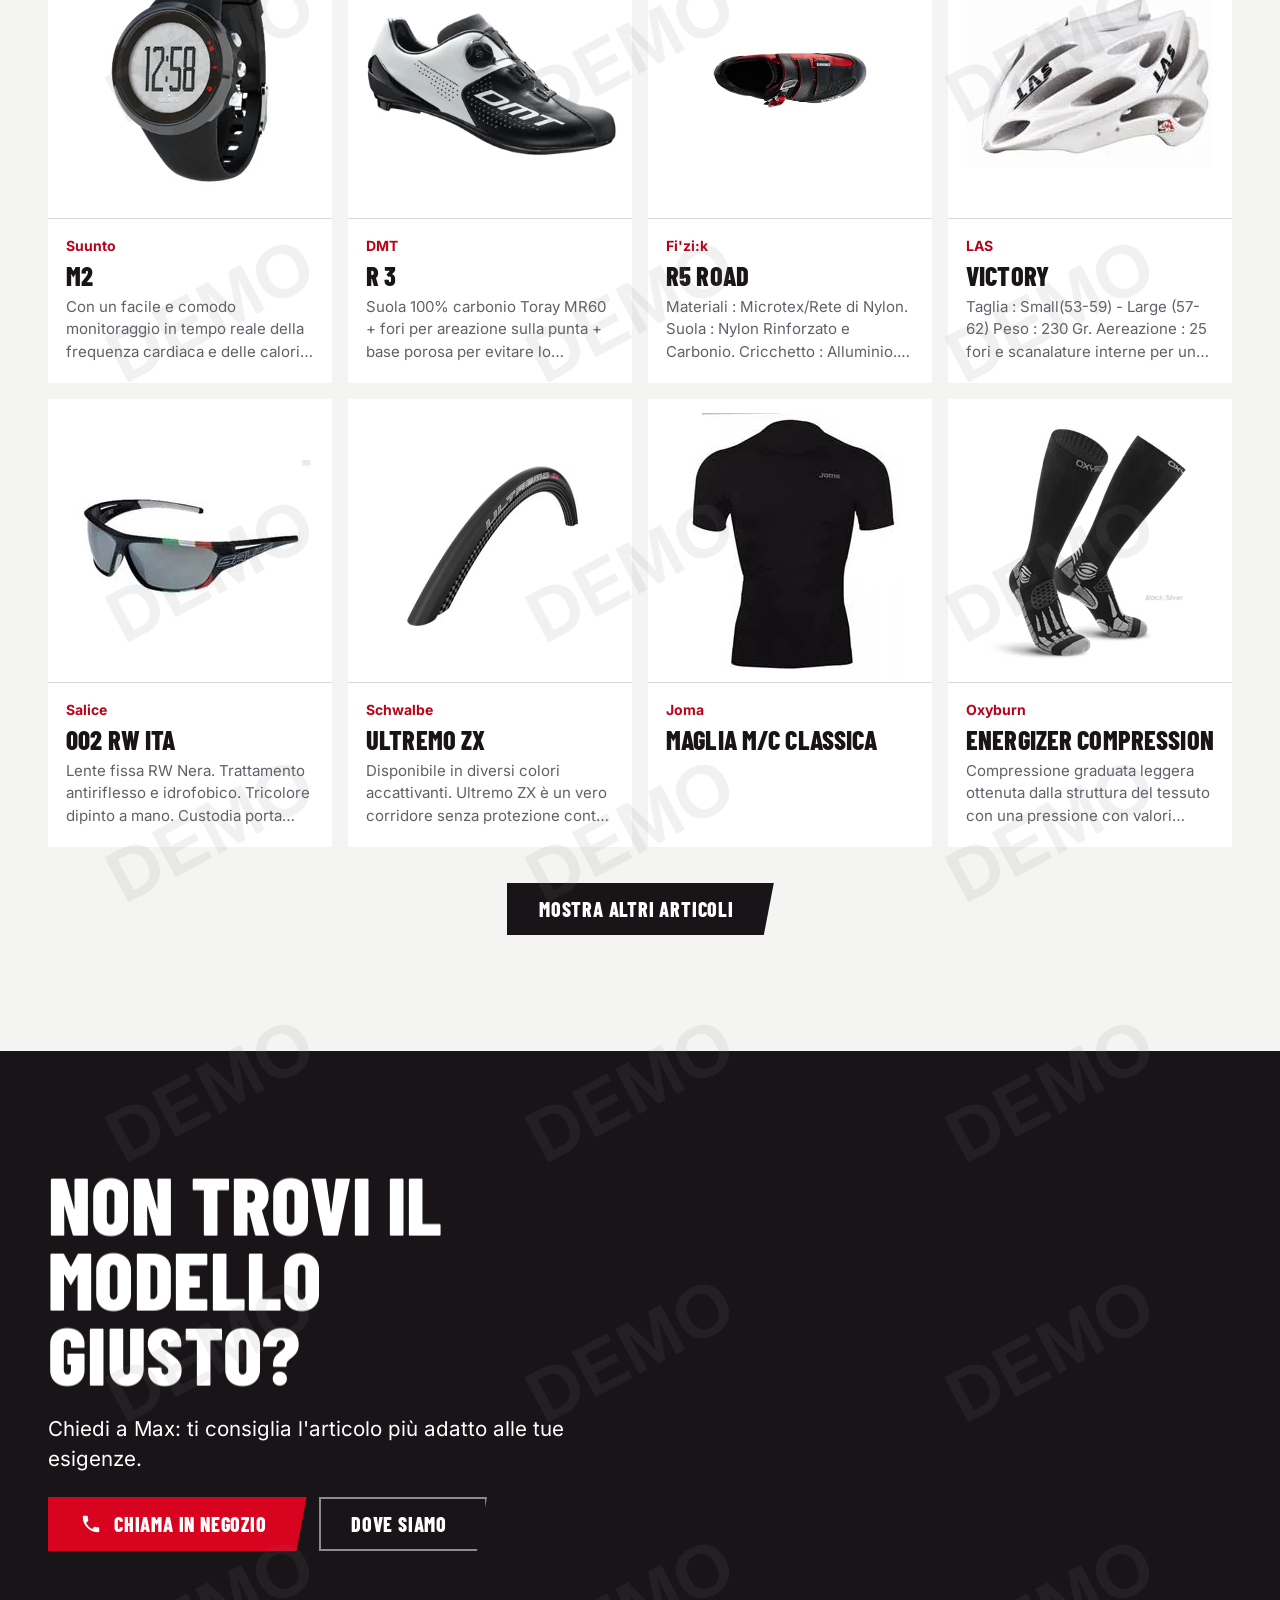
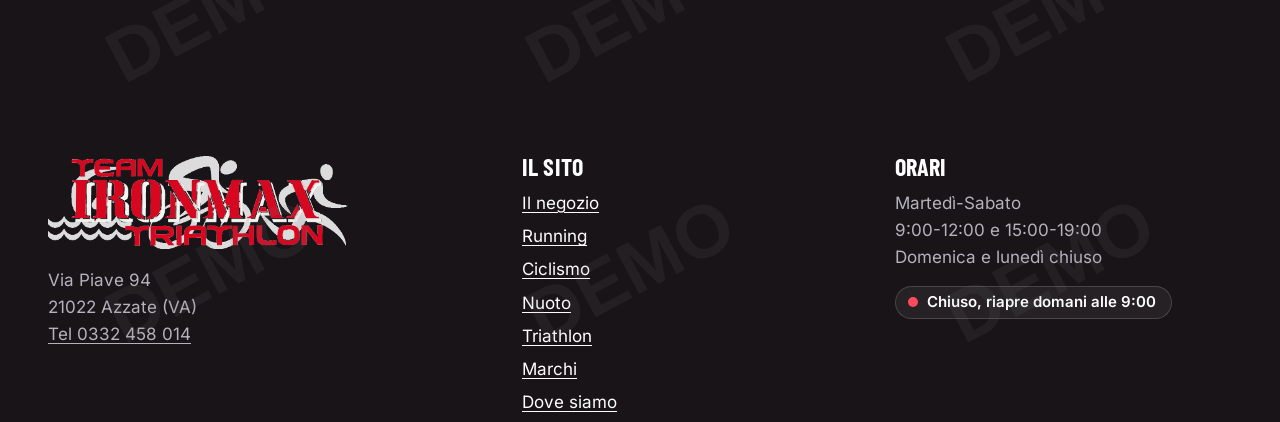
<file: ciclismo.html>
<!doctype html>
<html lang="it">
<head>
<meta charset="utf-8">
<meta name="viewport" content="width=device-width, initial-scale=1">
<title>[DEMO] Negozio ciclismo ad Azzate: abbigliamento, scarpe, caschi | Ironmax Sport</title>
<meta name="description" content="Abbigliamento ciclismo, scarpe bici, caschi, occhiali, gomme e ciclocomputer da Ironmax Sport ad Azzate (VA). Alcuni dei marchi e articoli che trovi in negozio.">
<meta name="robots" content="noindex, nofollow">
<meta name="theme-color" content="#181418">
<meta property="og:type" content="website">
<meta property="og:locale" content="it_IT">
<meta property="og:site_name" content="Ironmax Sport">
<meta property="og:title" content="[DEMO] Negozio ciclismo ad Azzate: abbigliamento, scarpe, caschi | Ironmax Sport">
<meta property="og:description" content="Abbigliamento ciclismo, scarpe bici, caschi, occhiali, gomme e ciclocomputer da Ironmax Sport ad Azzate (VA). Alcuni dei marchi e articoli che trovi in negozio.">
<meta property="og:image" content="https://www.ironmax.it/assets/img/og-image.jpg">
<meta property="og:image:width" content="1200">
<meta property="og:image:height" content="630">
<meta name="twitter:card" content="summary_large_image">
<link rel="icon" href="favicon.ico" sizes="48x48">
<link rel="icon" type="image/png" sizes="32x32" href="assets/img/logo/favicon-32.png">
<link rel="apple-touch-icon" href="assets/img/logo/apple-touch-icon.png">
<link rel="preload" href="assets/fonts/barlow-condensed-latin-800-italic.woff2" as="font" type="font/woff2" crossorigin>
<link rel="preload" href="assets/fonts/inter-latin-wght-normal.woff2" as="font" type="font/woff2" crossorigin>
<link rel="stylesheet" href="assets/css/style.css">
<script>(function(){var d=document.documentElement;d.classList.add('js');try{if(d.hasAttribute('data-intro')&&!sessionStorage.getItem('ironmax-intro')&&!matchMedia('(prefers-reduced-motion: reduce)').matches)d.classList.add('has-intro')}catch(e){}})()</script>
</head>
<body data-demo>
<a class="skip" href="#main">Vai al contenuto</a>
<div class="demo-banner" role="note" data-demo-only>VERSIONE DEMO - Proposta di sito non ancora attiva. Per averla online sul vostro dominio contatta <a href="https://tramontis.netlify.app/" target="_blank" rel="noopener">Tramontis</a></div>
<header class="site-header">
  <div class="container">
    <a class="brand" href="index.html" aria-label="Ironmax Sport, home"><b>Ironmax</b> <span>Sport</span></a>
    <nav class="nav" aria-label="Principale"><ul><li><a href="il-negozio.html">Il negozio</a></li><li><a href="running.html">Running</a></li><li><a href="ciclismo.html" aria-current="page">Ciclismo</a></li><li><a href="nuoto.html">Nuoto</a></li><li><a href="triathlon.html">Triathlon</a></li><li><a href="marchi.html">Marchi</a></li><li><a href="dove-siamo.html">Dove siamo</a></li></ul></nav>
    <div class="header-cta"><a class="btn" data-magnetic href="tel:+390332458014"><svg viewBox="0 0 24 24" aria-hidden="true" fill="currentColor"><path d="M6.6 10.8a15.1 15.1 0 0 0 6.6 6.6l2.2-2.2a1 1 0 0 1 1-.25 11.4 11.4 0 0 0 3.6.57 1 1 0 0 1 1 1V20a1 1 0 0 1-1 1A17 17 0 0 1 3 4a1 1 0 0 1 1-1h3.5a1 1 0 0 1 1 1c0 1.25.2 2.45.57 3.6a1 1 0 0 1-.25 1z"/></svg>Chiama</a></div>
    <button class="menu-btn" type="button" aria-expanded="false" aria-controls="mobile-nav" aria-label="Apri il menu"><span></span></button>
  </div>
</header>
<nav class="mobile-nav" id="mobile-nav" aria-label="Menu mobile"><a class="mlink" href="il-negozio.html">Il negozio</a><a class="mlink" href="running.html">Running</a><a class="mlink" href="ciclismo.html" aria-current="page">Ciclismo</a><a class="mlink" href="nuoto.html">Nuoto</a><a class="mlink" href="triathlon.html">Triathlon</a><a class="mlink" href="marchi.html">Marchi</a><a class="mlink" href="dove-siamo.html">Dove siamo</a><a class="btn" href="tel:+390332458014"><svg viewBox="0 0 24 24" aria-hidden="true" fill="currentColor"><path d="M6.6 10.8a15.1 15.1 0 0 0 6.6 6.6l2.2-2.2a1 1 0 0 1 1-.25 11.4 11.4 0 0 0 3.6.57 1 1 0 0 1 1 1V20a1 1 0 0 1-1 1A17 17 0 0 1 3 4a1 1 0 0 1 1-1h3.5a1 1 0 0 1 1 1c0 1.25.2 2.45.57 3.6a1 1 0 0 1-.25 1z"/></svg>Chiama in negozio</a></nav>
<main id="main">

<section class="band band-dark band--cut page-hero" aria-labelledby="h-page">
  <div class="page-hero__ghost" aria-hidden="true">Ciclismo</div>
  <div class="container">
    <h1 id="h-page" data-reveal-title>Ciclismo</h1>
    <p class="lead">Abbigliamento, scarpe, caschi, occhiali, gomme e ciclocomputer per chi pedala su strada e fuori.</p>
    <div class="btn-row"><a class="btn" data-magnetic href="tel:+390332458014"><svg viewBox="0 0 24 24" aria-hidden="true" fill="currentColor"><path d="M6.6 10.8a15.1 15.1 0 0 0 6.6 6.6l2.2-2.2a1 1 0 0 1 1-.25 11.4 11.4 0 0 0 3.6.57 1 1 0 0 1 1 1V20a1 1 0 0 1-1 1A17 17 0 0 1 3 4a1 1 0 0 1 1-1h3.5a1 1 0 0 1 1 1c0 1.25.2 2.45.57 3.6a1 1 0 0 1-.25 1z"/></svg>Chiama in negozio</a></div>
  </div>
</section>
<section class="band band-light after-cut" aria-labelledby="h-cat-list">
  <div class="container">
    <h2 id="h-cat-list" class="sr-only">Articoli Ciclismo</h2>
    <p class="notice"><span>Alcuni dei marchi e articoli che trovi in negozio. Sono esempi dell'assortimento: modelli, taglie e disponibilità vanno chiesti in negozio, al 0332 458 014. Nessun prezzo online.</span></p>
    <div class="filters" role="group" aria-label="Filtra per marchio" data-js-only hidden><button class="chip" type="button" data-filter="all" aria-pressed="true">Tutti<small>121</small></button><button class="chip" type="button" data-filter="castelli" aria-pressed="false">Castelli<small>25</small></button><button class="chip" type="button" data-filter="garmin" aria-pressed="false">Garmin<small>6</small></button><button class="chip" type="button" data-filter="suunto" aria-pressed="false">Suunto<small>9</small></button><button class="chip" type="button" data-filter="dmt" aria-pressed="false">DMT<small>8</small></button><button class="chip" type="button" data-filter="fizik" aria-pressed="false">Fi'zi:k<small>3</small></button><button class="chip" type="button" data-filter="las" aria-pressed="false">LAS<small>7</small></button><button class="chip" type="button" data-filter="salice" aria-pressed="false">Salice<small>10</small></button><button class="chip" type="button" data-filter="schwalbe" aria-pressed="false">Schwalbe<small>16</small></button><button class="chip" type="button" data-filter="joma" aria-pressed="false">Joma<small>6</small></button><button class="chip" type="button" data-filter="oxyburn" aria-pressed="false">Oxyburn<small>7</small></button><button class="chip" type="button" data-filter="powerbar" aria-pressed="false">PowerBar<small>11</small></button><button class="chip" type="button" data-filter="moving-comfort" aria-pressed="false">Moving Comfort<small>8</small></button><button class="chip" type="button" data-filter="noene" aria-pressed="false">NOENE<small>4</small></button><button class="chip" type="button" data-filter="pyro-platforms" aria-pressed="false">PYRO Platforms<small>1</small></button></div>
    <p class="count" data-count-label aria-live="polite">121 articoli</p>
    <div class="grid" data-grid>
<article class="card" data-brand="castelli">
  <div class="card__img"><img src="assets/img/prodotti/castelli-free-jersey-fz.webp" alt="Castelli Free Jersey Fz" width="227" height="313" loading="lazy" decoding="async"></div>
  <div class="card__body"><p class="card__brand">Castelli</p><h3>Free Jersey Fz</h3><p class="card__txt">La maglia Free in sella veste perfettamente, ha pannelli laterali in rete, la zip lunga YKK® Vislon®, e generose tasche che non si muovono. Il…</p></div>
</article>
<article class="card" data-brand="garmin">
  <div class="card__img"><img src="assets/img/prodotti/garmin-edge-200.webp" alt="Garmin Edge 200" width="227" height="227" loading="lazy" decoding="async"></div>
  <div class="card__body"><p class="card__brand">Garmin</p><h3>Edge 200</h3><p class="card__txt">Rivivi ogni corsa con Edge 200. Questo computer da ciclismo compatibile con GPS tiene traccia di tempo, distanza, velocità, posizione e calorie…</p></div>
</article>
<article class="card" data-brand="suunto">
  <div class="card__img"><img src="assets/img/prodotti/suunto-m1.webp" alt="Suunto M1" width="324" height="324" loading="lazy" decoding="async"></div>
  <div class="card__body"><p class="card__brand">Suunto</p><h3>M1</h3><p class="card__txt">Con un facile e comodo monitoraggio in tempo reale della frequenza cardiaca e delle calorie bruciate, il M1 garantiscono gli strumenti essenziali per…</p></div>
</article>
<article class="card" data-brand="dmt">
  <div class="card__img"><img src="assets/img/prodotti/dmt-t-1.webp" alt="DMT T 1" width="340" height="238" loading="lazy" decoding="async"></div>
  <div class="card__body"><p class="card__brand">DMT</p><h3>T 1</h3><p class="card__txt">Suola 100% carbonio Toray MR60 + fori per areazione sulla punta + base porosa per evitare lo slittamento degli attacchi + tacchetti posteriori…</p></div>
</article>
<article class="card" data-brand="fizik">
  <div class="card__img"><img src="assets/img/prodotti/fi-zi-k-arione-cx-k-ium.webp" alt="Fi'zi:k Arione CX K:ium" width="424" height="237" loading="lazy" decoding="async"></div>
  <div class="card__body"><p class="card__brand">Fi'zi:k</p><h3>Arione CX K:ium</h3></div>
</article>
<article class="card" data-brand="las">
  <div class="card__img"><img src="assets/img/prodotti/las-kripton.webp" alt="LAS Kripton" width="246" height="165" loading="lazy" decoding="async"></div>
  <div class="card__body"><p class="card__brand">LAS</p><h3>Kripton</h3><p class="card__txt">Taglia : Unica regolabile 53 – 61 Peso : 260 Gr. Aereazione : 20 fori e scanalature interne per un flusso continuo</p></div>
</article>
<article class="card" data-brand="salice">
  <div class="card__img"><img src="assets/img/prodotti/salice-005-rw-crx.webp" alt="Salice 005 RW/CRX" width="242" height="161" loading="lazy" decoding="async"></div>
  <div class="card__body"><p class="card__brand">Salice</p><h3>005 RW/CRX</h3><p class="card__txt">Lente 1: RW vari colori, CRX fotocromatica. Lente 2 : Trasparente. Trattamento antiriflesso e idrofobico. Custodia porta occhiali rigida.</p></div>
</article>
<article class="card" data-brand="schwalbe">
  <div class="card__img"><img src="assets/img/prodotti/schwalbe-one.webp" alt="Schwalbe One" width="491" height="326" loading="lazy" decoding="async"></div>
  <div class="card__body"><p class="card__brand">Schwalbe</p><h3>One</h3><p class="card__txt">Il suo nome indica già quanto, questo pneumatico, sia importante per Schwalbe. E’ il copertoncino più veloce e, al medesimo tempo, più affidabile che…</p></div>
</article>
<article class="card" data-brand="joma">
  <div class="card__img"><img src="assets/img/prodotti/joma-smanicato-emotion.webp" alt="Joma Smanicato Emotion" width="147" height="237" loading="lazy" decoding="async"></div>
  <div class="card__body"><p class="card__brand">Joma</p><h3>Smanicato Emotion</h3></div>
</article>
<article class="card" data-brand="oxyburn">
  <div class="card__img"><img src="assets/img/prodotti/oxyburn-bike-sprint.webp" alt="Oxyburn Bike Sprint" width="246" height="246" loading="lazy" decoding="async"></div>
  <div class="card__body"><p class="card__brand">Oxyburn</p><h3>Bike Sprint</h3><p class="card__txt">Tessitura della maglia ad elevata capacità traspirante che accelera la traspirazione del sudore e la dissipazione del calore. Progettata in armonia…</p></div>
</article>
<article class="card" data-brand="powerbar">
  <div class="card__img"><img src="assets/img/prodotti/powerbar-5-electrolytes.webp" alt="PowerBar 5 Electrolytes" width="246" height="209" loading="lazy" decoding="async"></div>
  <div class="card__body"><p class="card__brand">PowerBar</p><h3>5 Electrolytes</h3><p class="card__txt">Con le compresse PowerBar 5ELECTROLYTES puoi mescolare una bevanda sportiva senza calorie che fornisce al corpo i 5 elettroliti principali in…</p></div>
</article>
<article class="card" data-brand="moving-comfort">
  <div class="card__img"><img src="assets/img/prodotti/moving-comfort-vixen-a-b.webp" alt="Moving Comfort Vixen A/B" width="246" height="246" loading="lazy" decoding="async"></div>
  <div class="card__body"><p class="card__brand">Moving Comfort</p><h3>Vixen A/B</h3><p class="card__txt">Reggiseni sportivi e intimo Perché indossare proprio un reggiseno sportivo? L'attività sportiva rappresenta una tensione per il seno. Per esempio…</p></div>
</article>
<article class="card" data-brand="noene">
  <div class="card__img"><img src="assets/img/prodotti/noene-ergonomic-ac2.webp" alt="NOENE Ergonomic-AC2" width="246" height="320" loading="lazy" decoding="async"></div>
  <div class="card__body"><p class="card__brand">NOENE</p><h3>Ergonomic-AC2</h3><p class="card__txt">Indicati sia per gli sportivi che desiderano proteggersi in maniera completa durante gli allenamenti e le gare, sia nella quotidianità, nelle scarpe…</p></div>
</article>
<article class="card" data-brand="pyro-platforms">
  <div class="card__img"><img src="assets/img/prodotti/pyro-platforms-adattatori-duathlon-triathlon.webp" alt="PYRO Platforms Adattatori Duathlon/Triathlon" width="300" height="207" loading="lazy" decoding="async"></div>
  <div class="card__body"><p class="card__brand">PYRO Platforms</p><h3>Adattatori Duathlon/Triathlon</h3><p class="card__txt">Questo particolare adattatore permette l'utilizzo delle scarpe per running anche nella frazione ciclistica di Triathlon e Duathlon. Il risparmio di…</p></div>
</article>
<article class="card" data-brand="castelli">
  <div class="card__img"><img src="assets/img/prodotti/castelli-prima-jersey-fz.webp" alt="Castelli Prima Jersey Fz" width="227" height="316" loading="lazy" decoding="async"></div>
  <div class="card__body"><p class="card__brand">Castelli</p><h3>Prima Jersey Fz</h3><p class="card__txt">Quando indossi questa maglia ti rendi subito conto di quanto sia leggera e di come vesta bene. Il tessuto Prosecco 3D è un tessuto ideale per tenerti…</p></div>
</article>
<article class="card" data-brand="garmin">
  <div class="card__img"><img src="assets/img/prodotti/garmin-edge-500.webp" alt="Garmin Edge 500" width="151" height="151" loading="lazy" decoding="async"></div>
  <div class="card__body"><p class="card__brand">Garmin</p><h3>Edge 500</h3><p class="card__txt">Migliorate le vostre prestazioni con Edge 500, il nuovo bike computer ideato specificatamente per ciclisti professionisti ed amatori evoluti poiché…</p></div>
</article>
<article class="card" data-brand="suunto">
  <div class="card__img"><img src="assets/img/prodotti/suunto-m2.webp" alt="Suunto M2" width="238" height="238" loading="lazy" decoding="async"></div>
  <div class="card__body"><p class="card__brand">Suunto</p><h3>M2</h3><p class="card__txt">Con un facile e comodo monitoraggio in tempo reale della frequenza cardiaca e delle calorie bruciate, il M2 garantiscono gli strumenti essenziali per…</p></div>
</article>
<article class="card" data-brand="dmt">
  <div class="card__img"><img src="assets/img/prodotti/dmt-r-3.webp" alt="DMT R 3" width="340" height="238" loading="lazy" decoding="async"></div>
  <div class="card__body"><p class="card__brand">DMT</p><h3>R 3</h3><p class="card__txt">Suola 100% carbonio Toray MR60 + fori per areazione sulla punta + base porosa per evitare lo slittamento degli attacchi + tacchetti posteriori…</p></div>
</article>
<article class="card" data-brand="fizik">
  <div class="card__img"><img src="assets/img/prodotti/fi-zi-k-r5-road.webp" alt="Fi'zi:k R5 Road" width="491" height="225" loading="lazy" decoding="async"></div>
  <div class="card__body"><p class="card__brand">Fi'zi:k</p><h3>R5 Road</h3><p class="card__txt">Materiali : Microtex/Rete di Nylon. Suola : Nylon Rinforzato e Carbonio. Cricchetto : Alluminio. Plantare : fi'zi:k Superlight Insole con grafica…</p></div>
</article>
<article class="card" data-brand="las">
  <div class="card__img"><img src="assets/img/prodotti/las-victory.webp" alt="LAS Victory" width="246" height="183" loading="lazy" decoding="async"></div>
  <div class="card__body"><p class="card__brand">LAS</p><h3>Victory</h3><p class="card__txt">Taglia : Small(53-59) - Large (57-62) Peso : 230 Gr. Aereazione : 25 fori e scanalature interne per un flusso d'aria continuo e senza ostacoli anche…</p></div>
</article>
<article class="card" data-brand="salice">
  <div class="card__img"><img src="assets/img/prodotti/salice-002-rw-ita.webp" alt="Salice 002 RW ITA" width="242" height="161" loading="lazy" decoding="async"></div>
  <div class="card__body"><p class="card__brand">Salice</p><h3>002 RW ITA</h3><p class="card__txt">Lente fissa RW Nera. Trattamento antiriflesso e idrofobico. Tricolore dipinto a mano. Custodia porta occhiali rigida.</p></div>
</article>
<article class="card" data-brand="schwalbe">
  <div class="card__img"><img src="assets/img/prodotti/schwalbe-ultremo-zx.webp" alt="Schwalbe Ultremo ZX" width="491" height="326" loading="lazy" decoding="async"></div>
  <div class="card__body"><p class="card__brand">Schwalbe</p><h3>Ultremo ZX</h3><p class="card__txt">Disponibile in diversi colori accattivanti. Ultremo ZX è un vero corridore senza protezione contro le forature.</p></div>
</article>
<article class="card" data-brand="joma">
  <div class="card__img"><img src="assets/img/prodotti/joma-maglia-m-c-classica.webp" alt="Joma Maglia M/C Classica" width="227" height="264" loading="lazy" decoding="async"></div>
  <div class="card__body"><p class="card__brand">Joma</p><h3>Maglia M/C Classica</h3></div>
</article>
<article class="card" data-brand="oxyburn">
  <div class="card__img"><img src="assets/img/prodotti/oxyburn-energizer-compression.webp" alt="Oxyburn Energizer Compression" width="246" height="246" loading="lazy" decoding="async"></div>
  <div class="card__body"><p class="card__brand">Oxyburn</p><h3>Energizer Compression</h3><p class="card__txt">Compressione graduata leggera ottenuta dalla struttura del tessuto con una pressione con valori decrescenti dalle estremità del corpo verso il cuore.…</p></div>
</article>
<article class="card" data-brand="powerbar">
  <div class="card__img"><img src="assets/img/prodotti/powerbar-new-energize.webp" alt="PowerBar New Energize" width="246" height="209" loading="lazy" decoding="async"></div>
  <div class="card__body"><p class="card__brand">PowerBar</p><h3>New Energize</h3><p class="card__txt">Per sedute di allenamento intense o competizioni dovresti ricaricare i livelli di energia prima di iniziare e fare rifornimento durante l'attività…</p></div>
</article>
<article class="card" data-brand="moving-comfort">
  <div class="card__img"><img src="assets/img/prodotti/moving-comfort-juno.webp" alt="Moving Comfort Juno" width="246" height="246" loading="lazy" decoding="async"></div>
  <div class="card__body"><p class="card__brand">Moving Comfort</p><h3>Juno</h3><p class="card__txt">Questo è il nostro stile più innovativo e, grazie al racerback, offre il massimo sostegno possibile. Il prodotto è particolarmente indicato per donne…</p></div>
</article>
<article class="card" data-brand="noene">
  <div class="card__img"><img src="assets/img/prodotti/noene-invisibile-sp01.webp" alt="NOENE Invisibile-SP01" width="246" height="189" loading="lazy" decoding="async"></div>
  <div class="card__body"><p class="card__brand">NOENE</p><h3>Invisibile-SP01</h3><p class="card__txt">I sotto-plantari INVISIBLE-SP01 sono particolarmente indicati per gli atleti che in gara richiedono le massime prestazioni, in qualunque tipo di…</p></div>
</article>
<article class="card" data-brand="castelli">
  <div class="card__img"><img src="assets/img/prodotti/castelli-prologo-hd-sleeveless.webp" alt="Castelli Prologo Hd Sleeveless" width="189" height="345" loading="lazy" decoding="async"></div>
  <div class="card__body"><p class="card__brand">Castelli</p><h3>Prologo Hd Sleeveless</h3><p class="card__txt">Lo stile di prologo è diventato un’icona. Ma non è solo per il suo aspetto, infatti la maglia è pensata per essere confortevole, lo strato a due…</p></div>
</article>
<article class="card" data-brand="garmin">
  <div class="card__img"><img src="assets/img/prodotti/garmin-edge-800.webp" alt="Garmin Edge 800" width="227" height="227" loading="lazy" decoding="async"></div>
  <div class="card__body"><p class="card__brand">Garmin</p><h3>Edge 800</h3><p class="card__txt">Sfruttate al massimo ogni pedalata con Edge® 800 - il primo Bike GPS touchscreen. Ideale per il ciclismo agonistico, amatoriale e turistico, su…</p></div>
</article>
<article class="card" data-brand="suunto">
  <div class="card__img"><img src="assets/img/prodotti/suunto-m4.webp" alt="Suunto M4" width="238" height="238" loading="lazy" decoding="async"></div>
  <div class="card__body"><p class="card__brand">Suunto</p><h3>M4</h3><p class="card__txt">È, per chi pratica fitness, un valido strumento di riferimento prima, durante e dopo gli allenamenti. Una volta definiti gli obiettivi, il Suunto M4…</p></div>
</article>
<article class="card" data-brand="dmt">
  <div class="card__img"><img src="assets/img/prodotti/dmt-r-6.webp" alt="DMT R 6" width="340" height="238" loading="lazy" decoding="async"></div>
  <div class="card__body"><p class="card__brand">DMT</p><h3>R 6</h3><p class="card__txt">Nuovo tacchetto posteriore intercambiabile tallone rinforzato per avvolgere meglio il piede + contrafforte esterno neutro con foro sottopiede in…</p></div>
</article>
<article class="card" data-brand="fizik">
  <div class="card__img"><img src="assets/img/prodotti/fi-zi-k-k5-triathlon.webp" alt="Fi'zi:k K5 Triathlon" width="491" height="225" loading="lazy" decoding="async"></div>
  <div class="card__body"><p class="card__brand">Fi'zi:k</p><h3>K5 Triathlon</h3><p class="card__txt">Materiali : Microtex Nylon Mesh; Microfibra Diamant. Suola : Nylon Carbonio Rinforzato. Plantare : fi'zi:k Cycling Insole. Strappi : Sail Cloth…</p></div>
</article>
<article class="card" data-brand="las">
  <div class="card__img"><img src="assets/img/prodotti/las-anubi.webp" alt="LAS Anubi" width="246" height="171" loading="lazy" decoding="async"></div>
  <div class="card__body"><p class="card__brand">LAS</p><h3>Anubi</h3><p class="card__txt">Taglia : Small: 53 - 59. Large: 57 – 63 Peso : 260 Gr. Aereazione : 25 fori e scanalature interne per un flusso d'aria continuo e senza ostacoli…</p></div>
</article>
<article class="card" data-brand="salice">
  <div class="card__img"><img src="assets/img/prodotti/salice-004-rw-crx.webp" alt="Salice 004 RW/CRX" width="241" height="161" loading="lazy" decoding="async"></div>
  <div class="card__body"><p class="card__brand">Salice</p><h3>004 RW/CRX</h3><p class="card__txt">Lente 1: RW vari colori, CRX fotocromatica. Lente 2 : Trasparente. Trattamento antiriflesso e idrofobico. Custodia porta occhiali rigida.</p></div>
</article>
<article class="card" data-brand="schwalbe">
  <div class="card__img"><img src="assets/img/prodotti/schwalbe-ironman-copertone.webp" alt="Schwalbe Ironman (copertone)" width="491" height="326" loading="lazy" decoding="async"></div>
  <div class="card__body"><p class="card__brand">Schwalbe</p><h3>Ironman (copertone)</h3><p class="card__txt">Schwalbe ha sviluppato lo pneumatico appositamente per il triathlon. Triatleti ambiziosi oggi usano bici da cronometro speciali e ruote…</p></div>
</article>
<article class="card" data-brand="joma">
  <div class="card__img"><img src="assets/img/prodotti/joma-maglia-m-c-emotion.webp" alt="Joma Maglia M/C Emotion" width="152" height="179" loading="lazy" decoding="async"></div>
  <div class="card__body"><p class="card__brand">Joma</p><h3>Maglia M/C Emotion</h3></div>
</article>
<article class="card" data-brand="oxyburn">
  <div class="card__img"><img src="assets/img/prodotti/oxyburn-bike-track.webp" alt="Oxyburn Bike Track" width="246" height="189" loading="lazy" decoding="async"></div>
  <div class="card__body"><p class="card__brand">Oxyburn</p><h3>Bike Track</h3><p class="card__txt">Calze concepite per il ciclismo tecnologicamente evolute con elevate proprietà tecniche, di durata e qualità costruttiva, concepite per un utilizzo…</p></div>
</article>
<article class="card" data-brand="powerbar">
  <div class="card__img"><img src="assets/img/prodotti/powerbar-natural-energy-fruit.webp" alt="PowerBar Natural Energy Fruit" width="246" height="209" loading="lazy" decoding="async"></div>
  <div class="card__body"><p class="card__brand">PowerBar</p><h3>Natural Energy Fruit</h3><p class="card__txt">Quando resti fuori per più del previsto o hai una sessione di allenamento nel tardo pomeriggio, vuoi sostenere le tue esigenze nutrizionali con…</p></div>
</article>
<article class="card" data-brand="moving-comfort">
  <div class="card__img"><img src="assets/img/prodotti/moving-comfort-fiona.webp" alt="Moving Comfort Fiona" width="246" height="240" loading="lazy" decoding="async"></div>
  <div class="card__body"><p class="card__brand">Moving Comfort</p><h3>Fiona</h3><p class="card__txt">Questo è il nostro assoluto best seller! Questo stile è perfetto e sta bene alle donne dalla B alla DD. Grazie alla chiusura sulla schiena e alle…</p></div>
</article>
<article class="card" data-brand="noene">
  <div class="card__img"><img src="assets/img/prodotti/noene-universal-no2.webp" alt="NOENE Universal NO2" width="246" height="189" loading="lazy" decoding="async"></div>
  <div class="card__body"><p class="card__brand">NOENE</p><h3>Universal NO2</h3><p class="card__txt">Le solette shock absorbing UNIVERSAL-NO2 sono particolarmente indicate per un uso quotidiano, sia all’interno delle scarpe utilizzate per l’attività…</p></div>
</article>
<article class="card" data-brand="castelli">
  <div class="card__img"><img src="assets/img/prodotti/castelli-presto-due-bibshort.webp" alt="Castelli Presto Due Bibshort" width="170" height="429" loading="lazy" decoding="async"></div>
  <div class="card__body"><p class="card__brand">Castelli</p><h3>Presto Due Bibshort</h3><p class="card__txt">Con le sue linee fluttuanti e l’utilizzo di colori aggressivi e in contrasto, questo pantaloncino ti farà risaltare in mezzo al gruppo. Gli abbiamo…</p></div>
</article>
<article class="card" data-brand="garmin">
  <div class="card__img"><img src="assets/img/prodotti/garmin-sensore-di-velocita-cadenza-pedalata-gsc-10.webp" alt="Garmin Sensore di velocità/cadenza pedalata (GSC 10)" width="150" height="150" loading="lazy" decoding="async"></div>
  <div class="card__body"><p class="card__brand">Garmin</p><h3>Sensore di velocità/cadenza pedalata (GSC 10)</h3><p class="card__txt">Con il sensore wireless di velocità/cadenza a calibrazione automatica è possibile monitorare la cadenza della pedalata durante l'allenamento. Questo…</p></div>
</article>
<article class="card" data-brand="suunto">
  <div class="card__img"><img src="assets/img/prodotti/suunto-m5.webp" alt="Suunto M5" width="238" height="238" loading="lazy" decoding="async"></div>
  <div class="card__body"><p class="card__brand">Suunto</p><h3>M5</h3><p class="card__txt">Anche per i più assidui praticanti di fitness, un compagno di allenamento intelligente può essere un vantaggio. Il Suunto M5 costituisce una guida…</p></div>
</article>
<article class="card" data-brand="dmt">
  <div class="card__img"><img src="assets/img/prodotti/dmt-ultra-light.webp" alt="DMT Ultra-light" width="321" height="223" loading="lazy" decoding="async"></div>
  <div class="card__body"><p class="card__brand">DMT</p><h3>Ultra-light</h3><p class="card__txt">La suola è un composito di carbonio e fibre di vetro: unisce la leggerezza del carbonio alla rigidità del vetro, connubio perfetto per una suola…</p></div>
</article>
<article class="card" data-brand="las">
  <div class="card__img"><img src="assets/img/prodotti/las-istrion.webp" alt="LAS Istrion" width="246" height="184" loading="lazy" decoding="async"></div>
  <div class="card__body"><p class="card__brand">LAS</p><h3>Istrion</h3><p class="card__txt">Taglia : Unica regolabile 53 – 61 Peso : 260 Gr. Aereazione : 27 fori e scanalature interne per una perfetta aerazione</p></div>
</article>
<article class="card" data-brand="salice">
  <div class="card__img"><img src="assets/img/prodotti/salice-004-rw-crx-ita.webp" alt="Salice 004 RW/CRX ITA" width="242" height="161" loading="lazy" decoding="async"></div>
  <div class="card__body"><p class="card__brand">Salice</p><h3>004 RW/CRX ITA</h3><p class="card__txt">Lente 1: RW vari colori, CRX fotocromatica. Lente 2 : Trasparente; Tricolore dipinto a mano; Trattamento antiriflesso e idrofobico; Custodia porta…</p></div>
</article>
<article class="card" data-brand="schwalbe">
  <div class="card__img"><img src="assets/img/prodotti/schwalbe-ultremo-aqua.webp" alt="Schwalbe Ultremo Aqua" width="491" height="326" loading="lazy" decoding="async"></div>
  <div class="card__body"><p class="card__brand">Schwalbe</p><h3>Ultremo Aqua</h3><p class="card__txt">Quando la strada diventa scivolosa e umida, allora la risposta è Ultremo Aqua. La mescola WetStar rende evidente e, alla fine determinante, la…</p></div>
</article>
<article class="card" data-brand="joma">
  <div class="card__img"><img src="assets/img/prodotti/joma-lupetto-m-l-emotion.webp" alt="Joma Lupetto M/L Emotion" width="151" height="184" loading="lazy" decoding="async"></div>
  <div class="card__body"><p class="card__brand">Joma</p><h3>Lupetto M/L Emotion</h3></div>
</article>
<article class="card" data-brand="oxyburn">
  <div class="card__img"><img src="assets/img/prodotti/oxyburn-thermo-bike-sprint.webp" alt="Oxyburn Thermo Bike Sprint" width="246" height="246" loading="lazy" decoding="async"></div>
  <div class="card__body"><p class="card__brand">Oxyburn</p><h3>Thermo Bike Sprint</h3><p class="card__txt">Le calze Thermo Sprint sono adatta a tutte le attività sportive nei periodi freddi grazie all’inserimento di lana merino. Compressione graduata…</p></div>
</article>
<article class="card" data-brand="powerbar">
  <div class="card__img"><img src="assets/img/prodotti/powerbar-ride-energy.webp" alt="PowerBar Ride Energy" width="246" height="209" loading="lazy" decoding="async"></div>
  <div class="card__body"><p class="card__brand">PowerBar</p><h3>Ride Energy</h3><p class="card__txt">Quando resti fuori più del previsto o hai una seduta di allenamento nel tardo pomeriggio, vuoi massimizzare la tua energia con prodotti buoni e nello…</p></div>
</article>
<article class="card" data-brand="moving-comfort">
  <div class="card__img"><img src="assets/img/prodotti/moving-comfort-vixen-c-d.webp" alt="Moving Comfort Vixen C/D" width="246" height="246" loading="lazy" decoding="async"></div>
  <div class="card__body"><p class="card__brand">Moving Comfort</p><h3>Vixen C/D</h3><p class="card__txt">Reggiseno sportivo classico e al contempo attuale! Grazie al suo gradevole disegno ideale anche come Workout Top! Il suo racerback offre sostegno…</p></div>
</article>
<article class="card" data-brand="noene">
  <div class="card__img"><img src="assets/img/prodotti/noene-specific-tc4.webp" alt="NOENE Specific-TC4" width="246" height="164" loading="lazy" decoding="async"></div>
  <div class="card__body"><p class="card__brand">NOENE</p><h3>Specific-TC4</h3><p class="card__txt">Le tallonette antishock SPECIFIC-TC4 sono specificamente indicate per eliminare le infiammazioni da tallonite e tendinite. Ideali per tutti gli…</p></div>
</article>
<article class="card" data-brand="castelli">
  <div class="card__img"><img src="assets/img/prodotti/castelli-ergo-tre-bibshort.webp" alt="Castelli Ergo Tre Bibshort" width="184" height="453" loading="lazy" decoding="async"></div>
  <div class="card__body"><p class="card__brand">Castelli</p><h3>Ergo Tre Bibshort</h3><p class="card__txt">Questo livello di dettagli tecnici è normalmente presente in un pantaloncino che costa il doppio. La Lycra® Affinity di 210gr fornisce una…</p></div>
</article>
<article class="card" data-brand="garmin">
  <div class="card__img"><img src="assets/img/prodotti/garmin-fascia-cardio-premium.webp" alt="Garmin Fascia cardio premium" width="227" height="227" loading="lazy" decoding="async"></div>
  <div class="card__body"><p class="card__brand">Garmin</p><h3>Fascia cardio premium</h3><p class="card__txt">Allenati in modo più efficace con la fascia cardio premium. Dopo averla indossata intorno al torace durante un'attività, la fascia cardio trasmette…</p></div>
</article>
<article class="card" data-brand="suunto">
  <div class="card__img"><img src="assets/img/prodotti/suunto-quest.webp" alt="Suunto Quest" width="238" height="238" loading="lazy" decoding="async"></div>
  <div class="card__body"><p class="card__brand">Suunto</p><h3>Quest</h3><p class="card__txt">Il Suunto Quest pacchetto include Suunto Quest, Suunto Movestick Mini e cintura Suunto Dual Comfort Belt . Non c’è nulla di più bello. Stare a…</p></div>
</article>
<article class="card" data-brand="dmt">
  <div class="card__img"><img src="assets/img/prodotti/dmt-vision-2-0.webp" alt="DMT Vision 2.0" width="321" height="223" loading="lazy" decoding="async"></div>
  <div class="card__body"><p class="card__brand">DMT</p><h3>Vision 2.0</h3><p class="card__txt">3 velcri, suola in nylon caricata a vetro FG CONCEPT tacchetti intercambiabili tomaia in sintetico e rete. Vision è ideale per chi si accosta al…</p></div>
</article>
<article class="card" data-brand="las">
  <div class="card__img"><img src="assets/img/prodotti/las-squalo.webp" alt="LAS Squalo" width="245" height="173" loading="lazy" decoding="async"></div>
  <div class="card__body"><p class="card__brand">LAS</p><h3>Squalo</h3><p class="card__txt">Taglia : Small: 53-59 / Large: 57 – 63 Peso : 220 Gr. Aereazione : 29 fori e scanalature interne per flusso continuo</p></div>
</article>
<article class="card" data-brand="salice">
  <div class="card__img"><img src="assets/img/prodotti/salice-005-rw-crx-ita.webp" alt="Salice 005 RW/CRX ITA" width="242" height="161" loading="lazy" decoding="async"></div>
  <div class="card__body"><p class="card__brand">Salice</p><h3>005 RW/CRX ITA</h3><p class="card__txt">Lente 1: RW vari colori, CRX fotocromatica. Lente 2 : Trasparente. Tricolore dipinto a mano. Trattamento antiriflesso e idrofobico. Custodia porta…</p></div>
</article>
<article class="card" data-brand="schwalbe">
  <div class="card__img"><img src="assets/img/prodotti/schwalbe-ultremo-dd.webp" alt="Schwalbe Ultremo DD" width="491" height="326" loading="lazy" decoding="async"></div>
  <div class="card__body"><p class="card__brand">Schwalbe</p><h3>Ultremo DD</h3><p class="card__txt">In aggiunta alla cintura V-Guard, uno strato di tessuto SnakeSkin protegge spalle e fianchi dello pneumatico. La difesa contro i tagli di frammenti e…</p></div>
</article>
<article class="card" data-brand="joma">
  <div class="card__img"><img src="assets/img/prodotti/joma-canotta-women-emotion.webp" alt="Joma Canotta Women Emotion" width="151" height="234" loading="lazy" decoding="async"></div>
  <div class="card__body"><p class="card__brand">Joma</p><h3>Canotta Women Emotion</h3></div>
</article>
<article class="card" data-brand="oxyburn">
  <div class="card__img"><img src="assets/img/prodotti/oxyburn-b-next.webp" alt="Oxyburn B-Next" width="246" height="246" loading="lazy" decoding="async"></div>
  <div class="card__body"><p class="card__brand">Oxyburn</p><h3>B-Next</h3><p class="card__txt">Maglia e Canotta con tecnologia Dry Fast. Il Dry Fast è una fibra con struttura cava al suo interno che sposta il sudore dalla pelle verso l’esterno…</p></div>
</article>
<article class="card" data-brand="powerbar">
  <div class="card__img"><img src="assets/img/prodotti/powerbar-natural-protein.webp" alt="PowerBar Natural Protein" width="246" height="209" loading="lazy" decoding="async"></div>
  <div class="card__body"><p class="card__brand">PowerBar</p><h3>Natural Protein</h3><p class="card__txt">Le proteine sono un elemento essenziale per una dieta sana e dei ricostituenti fondamentali per i tuoi muscoli Quando hai compiuto dell'attività…</p></div>
</article>
<article class="card" data-brand="moving-comfort">
  <div class="card__img"><img src="assets/img/prodotti/moving-comfort-alexis.webp" alt="Moving Comfort Alexis" width="228" height="246" loading="lazy" decoding="async"></div>
  <div class="card__body"><p class="card__brand">Moving Comfort</p><h3>Alexis</h3><p class="card__txt">Il reggiseno push up! Alexis è ideale per le coppe A-B! Così grazie alle imbottiture applicate mantiene sempre una silhouette femminile. Il racerback…</p></div>
</article>
<article class="card" data-brand="castelli">
  <div class="card__img"><img src="assets/img/prodotti/castelli-squadra-long-jacket.webp" alt="Castelli Squadra Long Jacket" width="227" height="274" loading="lazy" decoding="async"></div>
  <div class="card__body"><p class="card__brand">Castelli</p><h3>Squadra Long Jacket</h3><p class="card__txt">Un guscio leggero e comprimibile, ideale per l'imbottitura in tasca in caso di pioggia in quei giorni piovosi. La giacca Squadra manterrà asciutti…</p></div>
</article>
<article class="card" data-brand="garmin">
  <div class="card__img"><img src="assets/img/prodotti/garmin-kit-a-sgancio-rapido-910xt.webp" alt="Garmin Kit a sgancio rapido (910XT)" width="227" height="220" loading="lazy" decoding="async"></div>
  <div class="card__body"><p class="card__brand">Garmin</p><h3>Kit a sgancio rapido (910XT)</h3><p class="card__txt">Per passare dal nuoto, alla bici, alla corsa, sappiamo che il comfort è una priorità. Per avere il tuo 910xt sempre con te sia a polso che agganciato…</p></div>
</article>
<article class="card" data-brand="suunto">
  <div class="card__img"><img src="assets/img/prodotti/suunto-ambit.webp" alt="Suunto Ambit" width="238" height="238" loading="lazy" decoding="async"></div>
  <div class="card__body"><p class="card__brand">Suunto</p><h3>Ambit</h3><p class="card__txt">Definirlo semplicemente un orologio è decisamente riduttivo. Altitudine, posizione, velocità, frequenza cardiaca, condizioni meteo – è tutto a…</p></div>
</article>
<article class="card" data-brand="dmt">
  <div class="card__img"><img src="assets/img/prodotti/dmt-top-tri.webp" alt="DMT Top Tri" width="302" height="235" loading="lazy" decoding="async"></div>
  <div class="card__body"><p class="card__brand">DMT</p><h3>Top Tri</h3><p class="card__txt">La chiusura è garantita dal sistema Atop; la tomaia in microfibra sul collo del piede è studiata in modo tale che possa garantire una calzata nel…</p></div>
</article>
<article class="card" data-brand="las">
  <div class="card__img"><img src="assets/img/prodotti/las-infinito.webp" alt="LAS Infinito" width="246" height="171" loading="lazy" decoding="async"></div>
  <div class="card__body"><p class="card__brand">LAS</p><h3>Infinito</h3><p class="card__txt">Taglia : Small:53-59 Large:57-62 Peso : 230 Gr.</p></div>
</article>
<article class="card" data-brand="salice">
  <div class="card__img"><img src="assets/img/prodotti/salice-006-rw-crx.webp" alt="Salice 006 RW/CRX" width="242" height="161" loading="lazy" decoding="async"></div>
  <div class="card__body"><p class="card__brand">Salice</p><h3>006 RW/CRX</h3><p class="card__txt">Lente 1: RW vari colori, CRX fotocromatica. Lente 2 : Trasparente. Trattamento antiriflesso e idrofobico. Custodia porta occhiali rigida.</p></div>
</article>
<article class="card" data-brand="schwalbe">
  <div class="card__img"><img src="assets/img/prodotti/schwalbe-ultremo-tt.webp" alt="Schwalbe Ultremo TT" width="491" height="326" loading="lazy" decoding="async"></div>
  <div class="card__body"><p class="card__brand">Schwalbe</p><h3>Ultremo TT</h3><p class="card__txt">Cosa significa TT? Decidilo tu! Ultremo TT è un tubolare fatto a mano estremamente leggero. Viene prodotto senza la cintura di protezione. Con la…</p></div>
</article>
<article class="card" data-brand="joma">
  <div class="card__img"><img src="assets/img/prodotti/joma-calzamaglia-classica.webp" alt="Joma Calzamaglia Classica" width="227" height="430" loading="lazy" decoding="async"></div>
  <div class="card__body"><p class="card__brand">Joma</p><h3>Calzamaglia Classica</h3></div>
</article>
<article class="card" data-brand="oxyburn">
  <div class="card__img"><img src="assets/img/prodotti/oxyburn-forty-two.webp" alt="Oxyburn Forty-Two" width="246" height="246" loading="lazy" decoding="async"></div>
  <div class="card__body"><p class="card__brand">Oxyburn</p><h3>Forty-Two</h3><p class="card__txt">Maglia intima tecnologicamente evoluta con elevate proprietà tecniche, di durata e qualità costruttiva, concepita per un utilizzo multifunzionale per…</p></div>
</article>
<article class="card" data-brand="powerbar">
  <div class="card__img"><img src="assets/img/prodotti/powerbar-performance-smoothie.webp" alt="PowerBar Performance Smoothie" width="246" height="209" loading="lazy" decoding="async"></div>
  <div class="card__body"><p class="card__brand">PowerBar</p><h3>Performance Smoothie</h3><p class="card__txt">Per sedute di allenamento intense o competizioni dovresti ricaricare i tuoi livelli di energia prima di iniziare e fare rifornimento durante…</p></div>
</article>
<article class="card" data-brand="moving-comfort">
  <div class="card__img"><img src="assets/img/prodotti/moving-comfort-grace-ii-a-b.webp" alt="Moving Comfort Grace II A/B" width="246" height="197" loading="lazy" decoding="async"></div>
  <div class="card__body"><p class="card__brand">Moving Comfort</p><h3>Grace II A/B</h3><p class="card__txt">Il nostro famoso reggiseno a zip frontale aggiornato nei dettagli e con coppe preformate si indossa in un lampo ed offre grande sostegno. Coppe…</p></div>
</article>
<article class="card" data-brand="castelli">
  <div class="card__img"><img src="assets/img/prodotti/castelli-leggero-vest.webp" alt="Castelli Leggero Vest" width="189" height="340" loading="lazy" decoding="async"></div>
  <div class="card__body"><p class="card__brand">Castelli</p><h3>Leggero Vest</h3><p class="card__txt">Quando avete bisogno di protezione dal vento, il gilet migliore è sempre quella che avete con voi. Così l’abbiamo prodotto piccolo e leggero…</p></div>
</article>
<article class="card" data-brand="suunto">
  <div class="card__img"><img src="assets/img/prodotti/suunto-gps-pod.webp" alt="Suunto GPS POD" width="324" height="324" loading="lazy" decoding="async"></div>
  <div class="card__body"><p class="card__brand">Suunto</p><h3>GPS POD</h3><p class="card__txt">Suunto GPS POD - Verifica i tuoi progressi . Quanta strada hai fatto? A che velocità? Sei migliorato rispetto all'ultimo allenamento? Utilizzato in…</p></div>
</article>
<article class="card" data-brand="dmt">
  <div class="card__img"><img src="assets/img/prodotti/dmt-m-6.webp" alt="DMT M 6" width="340" height="238" loading="lazy" decoding="async"></div>
  <div class="card__body"><p class="card__brand">DMT</p><h3>M 6</h3><p class="card__txt">Suola in bicomponente costruita con nylon e fibra di vetro + inserti un P.U. + tacchetti intercambiabili tallone rinforzato per avvolgere meglio il…</p></div>
</article>
<article class="card" data-brand="las">
  <div class="card__img"><img src="assets/img/prodotti/las-cronometro-triathlon.webp" alt="LAS Cronometro/Triathlon" width="378" height="263" loading="lazy" decoding="async"></div>
  <div class="card__body"><p class="card__brand">LAS</p><h3>Cronometro/Triathlon</h3><p class="card__txt">Taglia : Unica regolabile 53 - 61 con velcro e para nuca Peso : 400 Gr. Aereazione : 4 fori Optional : Visiera gialla e fumé, interno a strisce…</p></div>
</article>
<article class="card" data-brand="salice">
  <div class="card__img"><img src="assets/img/prodotti/salice-006-rw-crx-ita.webp" alt="Salice 006 RW/CRX ITA" width="242" height="161" loading="lazy" decoding="async"></div>
  <div class="card__body"><p class="card__brand">Salice</p><h3>006 RW/CRX ITA</h3><p class="card__txt">Lente 1: RW vari colori, CRX fotocromatica. Lente 2 : Trasparente. Tricolore dipinto a mano. Trattamento antiriflesso e idrofobico. Custodia porta…</p></div>
</article>
<article class="card" data-brand="schwalbe">
  <div class="card__img"><img src="assets/img/prodotti/schwalbe-durano.webp" alt="Schwalbe Durano" width="491" height="326" loading="lazy" decoding="async"></div>
  <div class="card__body"><p class="card__brand">Schwalbe</p><h3>Durano</h3><p class="card__txt">Il Durano è la scelta giusta per percorrere molti chilometri. Nessun altro pneumatico da corsa ha la medesima durata. Inoltre, la doppia mescola…</p></div>
</article>
<article class="card" data-brand="oxyburn">
  <div class="card__img"><img src="assets/img/prodotti/oxyburn-twenty-one.webp" alt="Oxyburn Twenty-One" width="246" height="246" loading="lazy" decoding="async"></div>
  <div class="card__body"><p class="card__brand">Oxyburn</p><h3>Twenty-One</h3><p class="card__txt">Intimo seamless tecnologicamente evoluto con elevate proprietà tecniche, di durata e qualità costruttiva, concepito per un utilizzo multifunzionale…</p></div>
</article>
<article class="card" data-brand="powerbar">
  <div class="card__img"><img src="assets/img/prodotti/powerbar-powergel-original.webp" alt="PowerBar PowerGel Original" width="246" height="209" loading="lazy" decoding="async"></div>
  <div class="card__body"><p class="card__brand">PowerBar</p><h3>PowerGel Original</h3><p class="card__txt">Per sedute di allenamento intense o competizioni dovresti fare rifornimento durante l'attività sportiva con un massimo di 90g. di carboidrati all'ora…</p></div>
</article>
<article class="card" data-brand="moving-comfort">
  <div class="card__img"><img src="assets/img/prodotti/moving-comfort-grace-ii-c-d.webp" alt="Moving Comfort Grace II C/D" width="246" height="246" loading="lazy" decoding="async"></div>
  <div class="card__body"><p class="card__brand">Moving Comfort</p><h3>Grace II C/D</h3><p class="card__txt">Il nostro famoso reggiseno a zip frontale aggiornato nei dettagli e con coppe preformate si indossa in un lampo ed offre grande sostegno. Coppe…</p></div>
</article>
<article class="card" data-brand="castelli">
  <div class="card__img"><img src="assets/img/prodotti/castelli-core-mesh-short.webp" alt="Castelli Core Mesh Short" width="227" height="315" loading="lazy" decoding="async"></div>
  <div class="card__body"><p class="card__brand">Castelli</p><h3>Core Mesh Short</h3><p class="card__txt">Perfetto per la regolazione della sudorazione quando è caldo. Funziona creando uno strato d’aria tra il tuo corpo e la maglia, così da tenerti…</p></div>
</article>
<article class="card" data-brand="suunto">
  <div class="card__img"><img src="assets/img/prodotti/suunto-cadence-pod.webp" alt="Suunto Cadence POD" width="324" height="324" loading="lazy" decoding="async"></div>
  <div class="card__body"><p class="card__brand">Suunto</p><h3>Cadence POD</h3><p class="card__txt">Pedalando a tutta birra - Mentre si pedala, il Suunto Cadence POD invia in tempo reale i dati sulla frequenza della pedalata direttamente al…</p></div>
</article>
<article class="card" data-brand="dmt">
  <div class="card__img"><img src="assets/img/prodotti/dmt-f-1.webp" alt="DMT F 1" width="378" height="265" loading="lazy" decoding="async"></div>
  <div class="card__body"><p class="card__brand">DMT</p><h3>F 1</h3><p class="card__txt">Suola Vibram S188 + piastre smontabili per aggancio pedali. Tallone rinforzato per avvolgere meglio il piede tomaia in crosta con rinforzo laterale…</p></div>
</article>
<article class="card" data-brand="salice">
  <div class="card__img"><img src="assets/img/prodotti/salice-008-rw-ita.webp" alt="Salice 008 RW ITA" width="242" height="161" loading="lazy" decoding="async"></div>
  <div class="card__body"><p class="card__brand">Salice</p><h3>008 RW ITA</h3><p class="card__txt">Lente unica RW Nera. Trattamento antiriflesso e idrofobico. Tricolore dipinto a mano. Custodia porta occhiali rigida.</p></div>
</article>
<article class="card" data-brand="schwalbe">
  <div class="card__img"><img src="assets/img/prodotti/schwalbe-lugano.webp" alt="Schwalbe Lugano" width="491" height="326" loading="lazy" decoding="async"></div>
  <div class="card__body"><p class="card__brand">Schwalbe</p><h3>Lugano</h3><p class="card__txt">Attraente mescola bicolore. Il classico battistrada diamantizzato assicura grande affidabilità su percorsi asciutti e bagnati.</p></div>
</article>
<article class="card" data-brand="powerbar">
  <div class="card__img"><img src="assets/img/prodotti/powerbar-isomax.webp" alt="PowerBar Isomax" width="378" height="322" loading="lazy" decoding="async"></div>
  <div class="card__body"><p class="card__brand">PowerBar</p><h3>Isomax</h3><p class="card__txt">Durante lo sport vengono eliminati sia l'acqua che gli elettroliti attraverso la sudorazione. Il corpo ha bisogno anche di elettroliti e carboidrati…</p></div>
</article>
<article class="card" data-brand="moving-comfort">
  <div class="card__img"><img src="assets/img/prodotti/moving-comfort-luna.webp" alt="Moving Comfort Luna" width="241" height="246" loading="lazy" decoding="async"></div>
  <div class="card__body"><p class="card__brand">Moving Comfort</p><h3>Luna</h3><p class="card__txt">Questo stile può essere adottato per le attività sportive come per la vita di tutti i giorni. Il capo offre sostegno e modella una bella silhouette…</p></div>
</article>
<article class="card" data-brand="castelli">
  <div class="card__img"><img src="assets/img/prodotti/castelli-mannaggia-jacket.webp" alt="Castelli Mannaggia Jacket" width="220" height="290" loading="lazy" decoding="async"></div>
  <div class="card__body"><p class="card__brand">Castelli</p><h3>Mannaggia Jacket</h3><p class="card__txt">Questa giacca trova ispirazione nel mondo del MotoGP dove il taglio anatomico da gara della giacca è veramente estremo. Abbiamo studiato le spalle e…</p></div>
</article>
<article class="card" data-brand="suunto">
  <div class="card__img"><img src="assets/img/prodotti/suunto-road-bike-pod.webp" alt="Suunto Road Bike POD" width="324" height="324" loading="lazy" decoding="async"></div>
  <div class="card__body"><p class="card__brand">Suunto</p><h3>Road Bike POD</h3><p class="card__txt">Pronti a macinare chilometri - Il Road Bike POD permette di misurare e registrare la velocità e la distanza percorsa in bicicletta. Monitorare le…</p></div>
</article>
<article class="card" data-brand="salice">
  <div class="card__img"><img src="assets/img/prodotti/salice-827-rw.webp" alt="Salice 827 RW" width="242" height="161" loading="lazy" decoding="async"></div>
  <div class="card__body"><p class="card__brand">Salice</p><h3>827 RW</h3><p class="card__txt">Lente unica RW Nera. Trattamento antiriflesso e idrofobico. Custodia porta occhiali morbida.</p></div>
</article>
<article class="card" data-brand="schwalbe">
  <div class="card__img"><img src="assets/img/prodotti/schwalbe-racing-ralph.webp" alt="Schwalbe Racing Ralph" width="491" height="326" loading="lazy" decoding="async"></div>
  <div class="card__body"><p class="card__brand">Schwalbe</p><h3>Racing Ralph</h3><p class="card__txt">Profilo, mescola, carcassa. Nel Racing Ralph della terza generazione tutto è progettato per la velocità. Nella variante da 29“, la disposizione dei…</p></div>
</article>
<article class="card" data-brand="powerbar">
  <div class="card__img"><img src="assets/img/prodotti/powerbar-amino-mega-liquid.webp" alt="PowerBar Amino Mega Liquid" width="246" height="209" loading="lazy" decoding="async"></div>
  <div class="card__body"><p class="card__brand">PowerBar</p><h3>Amino Mega Liquid</h3><p class="card__txt">In qualità di atleta competitivo definisci costantemente obiettivi ambiziosi e non accetti compromessi sulla strada per raggiungerli. Scegliere il…</p></div>
</article>
<article class="card" data-brand="castelli">
  <div class="card__img"><img src="assets/img/prodotti/castelli-gabba-2.webp" alt="Castelli Gabba 2" width="246" height="246" loading="lazy" decoding="async"></div>
  <div class="card__body"><p class="card__brand">Castelli</p><h3>Gabba 2</h3><p class="card__txt">Prodotti come la giacca/maglia Gabba rappresentano Castelli. Innovazione, performance, creazione di prodotti che cambiano il modo di vestire dei…</p></div>
</article>
<article class="card" data-brand="salice">
  <div class="card__img"><img src="assets/img/prodotti/salice-casco-bolt.webp" alt="Salice Casco Bolt" width="378" height="252" loading="lazy" decoding="async"></div>
  <div class="card__body"><p class="card__brand">Salice</p><h3>Casco Bolt</h3><p class="card__txt">Taglia unica. Realizzato totalmente in Italia. Il sistema di co-stampaggio tra polistirolo interno e calotta in policarbonato esterna rende il casco…</p></div>
</article>
<article class="card" data-brand="schwalbe">
  <div class="card__img"><img src="assets/img/prodotti/schwalbe-nobby-nic.webp" alt="Schwalbe Nobby Nic" width="491" height="326" loading="lazy" decoding="async"></div>
  <div class="card__body"><p class="card__brand">Schwalbe</p><h3>Nobby Nic</h3><p class="card__txt">Amato da tutti e pluriennale vincitore dei test di MTB. Perché? Nobby Nic è incredibilmente versatile. Il battistrada offre il massimo controllo su…</p></div>
</article>
<article class="card" data-brand="powerbar">
  <div class="card__img"><img src="assets/img/prodotti/powerbar-magnesium-liquid.webp" alt="PowerBar Magnesium Liquid" width="378" height="322" loading="lazy" decoding="async"></div>
  <div class="card__body"><p class="card__brand">PowerBar</p><h3>Magnesium Liquid</h3><p class="card__txt">PowerBar MAGNESIO LIQUIDO è un integratore alimentare in una pratica ampolla con magnesio e vitamina B6.•250mg di magnesio per fiala per contribuire…</p></div>
</article>
<article class="card" data-brand="castelli">
  <div class="card__img"><img src="assets/img/prodotti/castelli-meno-bibtight.webp" alt="Castelli Meno Bibtight" width="246" height="246" loading="lazy" decoding="async"></div>
  <div class="card__body"><p class="card__brand">Castelli</p><h3>Meno Bibtight</h3><p class="card__txt">Questo è uno dei prodotti più semplici della linea Castelli, ma ogni dettaglio è stato studiato alla perfezione. Ha solo quattro pannelli, i due in…</p></div>
</article>
<article class="card" data-brand="schwalbe">
  <div class="card__img"><img src="assets/img/prodotti/schwalbe-rocket-ron.webp" alt="Schwalbe Rocket Ron" width="491" height="326" loading="lazy" decoding="async"></div>
  <div class="card__body"><p class="card__brand">Schwalbe</p><h3>Rocket Ron</h3><p class="card__txt">Questo „missile“ super leggero esaudisce quasi tutti i desideri in una volta sola: incredibile aderenza, peso e resistenza al rotolamento…</p></div>
</article>
<article class="card" data-brand="powerbar">
  <div class="card__img"><img src="assets/img/prodotti/powerbar-recovery.webp" alt="PowerBar Recovery" width="378" height="322" loading="lazy" decoding="async"></div>
  <div class="card__body"><p class="card__brand">PowerBar</p><h3>Recovery</h3><p class="card__txt">Dopo sessioni di allenamento intenso e gare i muscoli devono continuare a mantenersi in forma e il sistema immunitario può essere vulnerabile.…</p></div>
</article>
<article class="card" data-brand="castelli">
  <div class="card__img"><img src="assets/img/prodotti/castelli-bandana.webp" alt="Castelli Bandana" width="209" height="252" loading="lazy" decoding="async"></div>
  <div class="card__body"><p class="card__brand">Castelli</p><h3>Bandana</h3><p class="card__txt">Tessuto ProSecco Strada per allontanare il sudore dalla pelle . Stampa sublimatica.</p></div>
</article>
<article class="card" data-brand="schwalbe">
  <div class="card__img"><img src="assets/img/prodotti/schwalbe-ice-spiker-pro.webp" alt="Schwalbe Ice Spiker PRO" width="491" height="326" loading="lazy" decoding="async"></div>
  <div class="card__body"><p class="card__brand">Schwalbe</p><h3>Ice Spiker PRO</h3><p class="card__txt">Il turbo sotto uno pneumatico chiodato. Con i suoi 361 chiodi ha una aderenza eccezionale sui percorsi ghiacciati. La struttura di carburo di…</p></div>
</article>
<article class="card" data-brand="castelli">
  <div class="card__img"><img src="assets/img/prodotti/castelli-headband.webp" alt="Castelli Headband" width="145" height="139" loading="lazy" decoding="async"></div>
  <div class="card__body"><p class="card__brand">Castelli</p><h3>Headband</h3><p class="card__txt">Tessuto ProSecco Strada Fodera in polipropilene per allontanare il sudore dalla pelle Stampa sublimatica</p></div>
</article>
<article class="card" data-brand="schwalbe">
  <div class="card__img"><img src="assets/img/prodotti/schwalbe-sottosella-per-biciclette-da-corsa.webp" alt="Schwalbe Sottosella Per Biciclette DA Corsa" width="302" height="227" loading="lazy" decoding="async"></div>
  <div class="card__body"><p class="card__brand">Schwalbe</p><h3>Sottosella Per Biciclette DA Corsa</h3><p class="card__txt">Completa di una camera d’aria di ricambio e due leva gomme</p></div>
</article>
<article class="card" data-brand="castelli">
  <div class="card__img"><img src="assets/img/prodotti/castelli-riccardo-pro-cap.webp" alt="Castelli Riccardo Pro Cap" width="227" height="142" loading="lazy" decoding="async"></div>
  <div class="card__body"><p class="card__brand">Castelli</p><h3>Riccardo Pro Cap</h3></div>
</article>
<article class="card" data-brand="schwalbe">
  <div class="card__img"><img src="assets/img/prodotti/schwalbe-doc-blue-professional.webp" alt="Schwalbe Doc Blue Professional" width="264" height="311" loading="lazy" decoding="async"></div>
  <div class="card__body"><p class="card__brand">Schwalbe</p><h3>Doc Blue Professional</h3><p class="card__txt">Il nuovo DOC Blue: ideale per la conversione dei Tubeless. Prodotto da Stan’s NoTubes! Naturalmente può essere utilizzato, in via preventiva, come…</p></div>
</article>
<article class="card" data-brand="castelli">
  <div class="card__img"><img src="assets/img/prodotti/castelli-thermo-skully.webp" alt="Castelli Thermo Skully" width="227" height="170" loading="lazy" decoding="async"></div>
  <div class="card__body"><p class="card__brand">Castelli</p><h3>Thermo Skully</h3><p class="card__txt">Tessuto morbido e felpato thermoflex, assorbe il sudore ed è confortevole sotto il casco</p></div>
</article>
<article class="card" data-brand="schwalbe">
  <div class="card__img"><img src="assets/img/prodotti/schwalbe-airmax-pro.webp" alt="Schwalbe Airmax PRO" width="265" height="268" loading="lazy" decoding="async"></div>
  <div class="card__body"><p class="card__brand">Schwalbe</p><h3>Airmax PRO</h3><p class="card__txt">Il misuratore di pressione digitale è molto preciso. Misura la pressione dell’aria sino a 11 bar ed è adatto per le valvole da auto (AV) e Sclaverand…</p></div>
</article>
<article class="card" data-brand="castelli">
  <div class="card__img"><img src="assets/img/prodotti/castelli-viso-face-mask.webp" alt="Castelli Viso Face Mask" width="264" height="217" loading="lazy" decoding="async"></div>
  <div class="card__body"><p class="card__brand">Castelli</p><h3>Viso Face Mask</h3><p class="card__txt">Tessuto antivento windstopper® x-fast 2. Tessuto warmer caldo e comodo. Copre la parte bassa delle orecchie.</p></div>
</article>
<article class="card" data-brand="schwalbe">
  <div class="card__img"><img src="assets/img/prodotti/schwalbe-50-chiodi-di-ricambio.webp" alt="Schwalbe 50 Chiodi DI Ricambio" width="265" height="284" loading="lazy" decoding="async"></div>
  <div class="card__body"><p class="card__brand">Schwalbe</p><h3>50 Chiodi DI Ricambio</h3><p class="card__txt">Adatti per tutti gli pneumatici chiodati Schwalbe. Compreso di attrezzo per facilitare il montaggio.</p></div>
</article>
<article class="card" data-brand="castelli">
  <div class="card__img"><img src="assets/img/prodotti/castelli-velocissimo-equipe-glove.webp" alt="Castelli Velocissimo Equipe Glove" width="246" height="200" loading="lazy" decoding="async"></div>
  <div class="card__body"><p class="card__brand">Castelli</p><h3>Velocissimo Equipe Glove</h3><p class="card__txt">Sei alla ricerca di un guanto leggero e non ingombrante per completare il tuo kit? Il guanto Velocissimo è l'accessorio perfetto con qualsiasi cosa…</p></div>
</article>
<article class="card" data-brand="castelli">
  <div class="card__img"><img src="assets/img/prodotti/castelli-diluvio-glove.webp" alt="Castelli Diluvio Glove" width="246" height="246" loading="lazy" decoding="async"></div>
  <div class="card__body"><p class="card__brand">Castelli</p><h3>Diluvio Glove</h3><p class="card__txt">Isolamento in neoprene, ideale per tenere le mani calde. Grafica antiscivolo sul palmo. Polsini allungati in neoprene per non far entrare l'acqua e…</p></div>
</article>
<article class="card" data-brand="castelli">
  <div class="card__img"><img src="assets/img/prodotti/castelli-lycra-arm-warmer.webp" alt="Castelli Lycra Arm Warmer" width="242" height="227" loading="lazy" decoding="async"></div>
  <div class="card__body"><p class="card__brand">Castelli</p><h3>Lycra Arm Warmer</h3><p class="card__txt">Adatto al tempo freddo? Si. Protezione completa dal sole, con un minimo di surriscaldamento? Controlla anche quella. Realizzato con la nostra…</p></div>
</article>
<article class="card" data-brand="castelli">
  <div class="card__img"><img src="assets/img/prodotti/castelli-lycra-knee-warmer.webp" alt="Castelli Lycra Knee Warmer" width="189" height="360" loading="lazy" decoding="async"></div>
  <div class="card__body"><p class="card__brand">Castelli</p><h3>Lycra Knee Warmer</h3><p class="card__txt">Adatto al tempo freddo? Si. Protezione completa dal sole, con un minimo di surriscaldamento? Controlla anche quella. Realizzato con la nostra…</p></div>
</article>
<article class="card" data-brand="castelli">
  <div class="card__img"><img src="assets/img/prodotti/castelli-lycra-leg-warmer.webp" alt="Castelli Lycra Leg Warmer" width="151" height="375" loading="lazy" decoding="async"></div>
  <div class="card__body"><p class="card__brand">Castelli</p><h3>Lycra Leg Warmer</h3><p class="card__txt">Lycra® affinity. Logo scorpione termoplastico. Elastico in silicone. Zip fondo gamba.</p></div>
</article>
<article class="card" data-brand="castelli">
  <div class="card__img"><img src="assets/img/prodotti/castelli-velocissimo-6-gruppo-sock.webp" alt="Castelli Velocissimo 6 Gruppo Sock" width="232" height="290" loading="lazy" decoding="async"></div>
  <div class="card__body"><p class="card__brand">Castelli</p><h3>Velocissimo 6 Gruppo Sock</h3><p class="card__txt">Costruzione con due filati diversi per maggior regolazione della sudorazione. Coolmax ® all'interno e all'esterno ® Meryl Skinlife. Fascia di…</p></div>
</article>
<article class="card" data-brand="castelli">
  <div class="card__img"><img src="assets/img/prodotti/castelli-toe-thingy.webp" alt="Castelli Toe Thingy" width="378" height="378" loading="lazy" decoding="async"></div>
  <div class="card__body"><p class="card__brand">Castelli</p><h3>Toe Thingy</h3><p class="card__txt">Tieni i piedi caldi senza dover indossare un copri scarpe. E’ fatto di un’ottima qualità̀ di neoprene, si indossa facilmente sulla punta della scarpa…</p></div>
</article>
<article class="card" data-brand="castelli">
  <div class="card__img"><img src="assets/img/prodotti/castelli-nano-shoecover.webp" alt="Castelli Nano Shoecover" width="220" height="290" loading="lazy" decoding="async"></div>
  <div class="card__body"><p class="card__brand">Castelli</p><h3>Nano Shoecover</h3><p class="card__txt">E’ antivento? Sì. E’ impermeabile? Sì. E’ molto aerodinamico per le cronometro? Sì anche questo. Va bene per tutto, ma non vogliamo più sentirci…</p></div>
</article>
<article class="card" data-brand="castelli">
  <div class="card__img"><img src="assets/img/prodotti/castelli-diluvio-all-road-shoecover.webp" alt="Castelli Diluvio All-Road Shoecover" width="378" height="378" loading="lazy" decoding="async"></div>
  <div class="card__body"><p class="card__brand">Castelli</p><h3>Diluvio All-Road Shoecover</h3><p class="card__txt">Il copriscarpe Diluvio è stato il nostro copriscarpe più venduto perché ti offre quello per cui è stato pensato. Lo abbiamo adattato in una versione…</p></div>
</article>
    </div>
    <div class="more" hidden><button class="btn btn--dark" type="button" data-more>Mostra altri articoli</button></div>
  </div>
</section>
<section class="band band-dark" aria-labelledby="h-cta">
  <div class="container cta-band">
    <h2 id="h-cta" data-reveal-title>Non trovi il modello giusto?</h2>
    <p class="lead">Chiedi a Max: ti consiglia l'articolo più adatto alle tue esigenze.</p>
    <div class="btn-row">
      <a class="btn" data-magnetic href="tel:+390332458014"><svg viewBox="0 0 24 24" aria-hidden="true" fill="currentColor"><path d="M6.6 10.8a15.1 15.1 0 0 0 6.6 6.6l2.2-2.2a1 1 0 0 1 1-.25 11.4 11.4 0 0 0 3.6.57 1 1 0 0 1 1 1V20a1 1 0 0 1-1 1A17 17 0 0 1 3 4a1 1 0 0 1 1-1h3.5a1 1 0 0 1 1 1c0 1.25.2 2.45.57 3.6a1 1 0 0 1-.25 1z"/></svg>Chiama in negozio</a>
      <a class="btn btn--ghost" data-magnetic href="dove-siamo.html">Dove siamo</a>
    </div>
  </div>
</section>
</main>
<footer class="site-footer">
  <div class="container">
    <div class="foot-grid">
      <div>
        <img class="foot-logo" src="assets/img/logo/team-ironmax-triathlon-logo-light.webp" alt="Logo Team Ironmax Triathlon" width="966" height="299" loading="lazy">
        <address style="margin-top:18px">Via Piave 94<br>21022 Azzate (VA)<br><a href="tel:+390332458014">Tel 0332 458 014</a></address>
      </div>
      <div>
        <h2>Il sito</h2>
        <ul><li><a href="il-negozio.html">Il negozio</a></li><li><a href="running.html">Running</a></li><li><a href="ciclismo.html">Ciclismo</a></li><li><a href="nuoto.html">Nuoto</a></li><li><a href="triathlon.html">Triathlon</a></li><li><a href="marchi.html">Marchi</a></li><li><a href="dove-siamo.html">Dove siamo</a></li><li><a href="privacy.html">Privacy</a></li></ul>
      </div>
      <div>
        <h2>Orari</h2>
        <address>Martedì-Sabato<br>9:00-12:00 e 15:00-19:00<br>Domenica e lunedì chiuso</address>
        <p style="margin-top:14px"><span class="status" data-open-status>Orari in negozio</span></p>
      </div>
    </div>
    <div class="foot-line">
      <p>Ironmax Sport - Via Piave 94 - 21022 Azzate (VA) - Tel 0332 458 014</p>
      <p data-demo-only>Proposta di sito realizzata da <a href="https://tramontis.netlify.app/" target="_blank" rel="noopener">Tramontis</a></p>
    </div>
  </div>
</footer>
<script src="assets/js/main.js" defer></script>
</body>
</html>
</file>
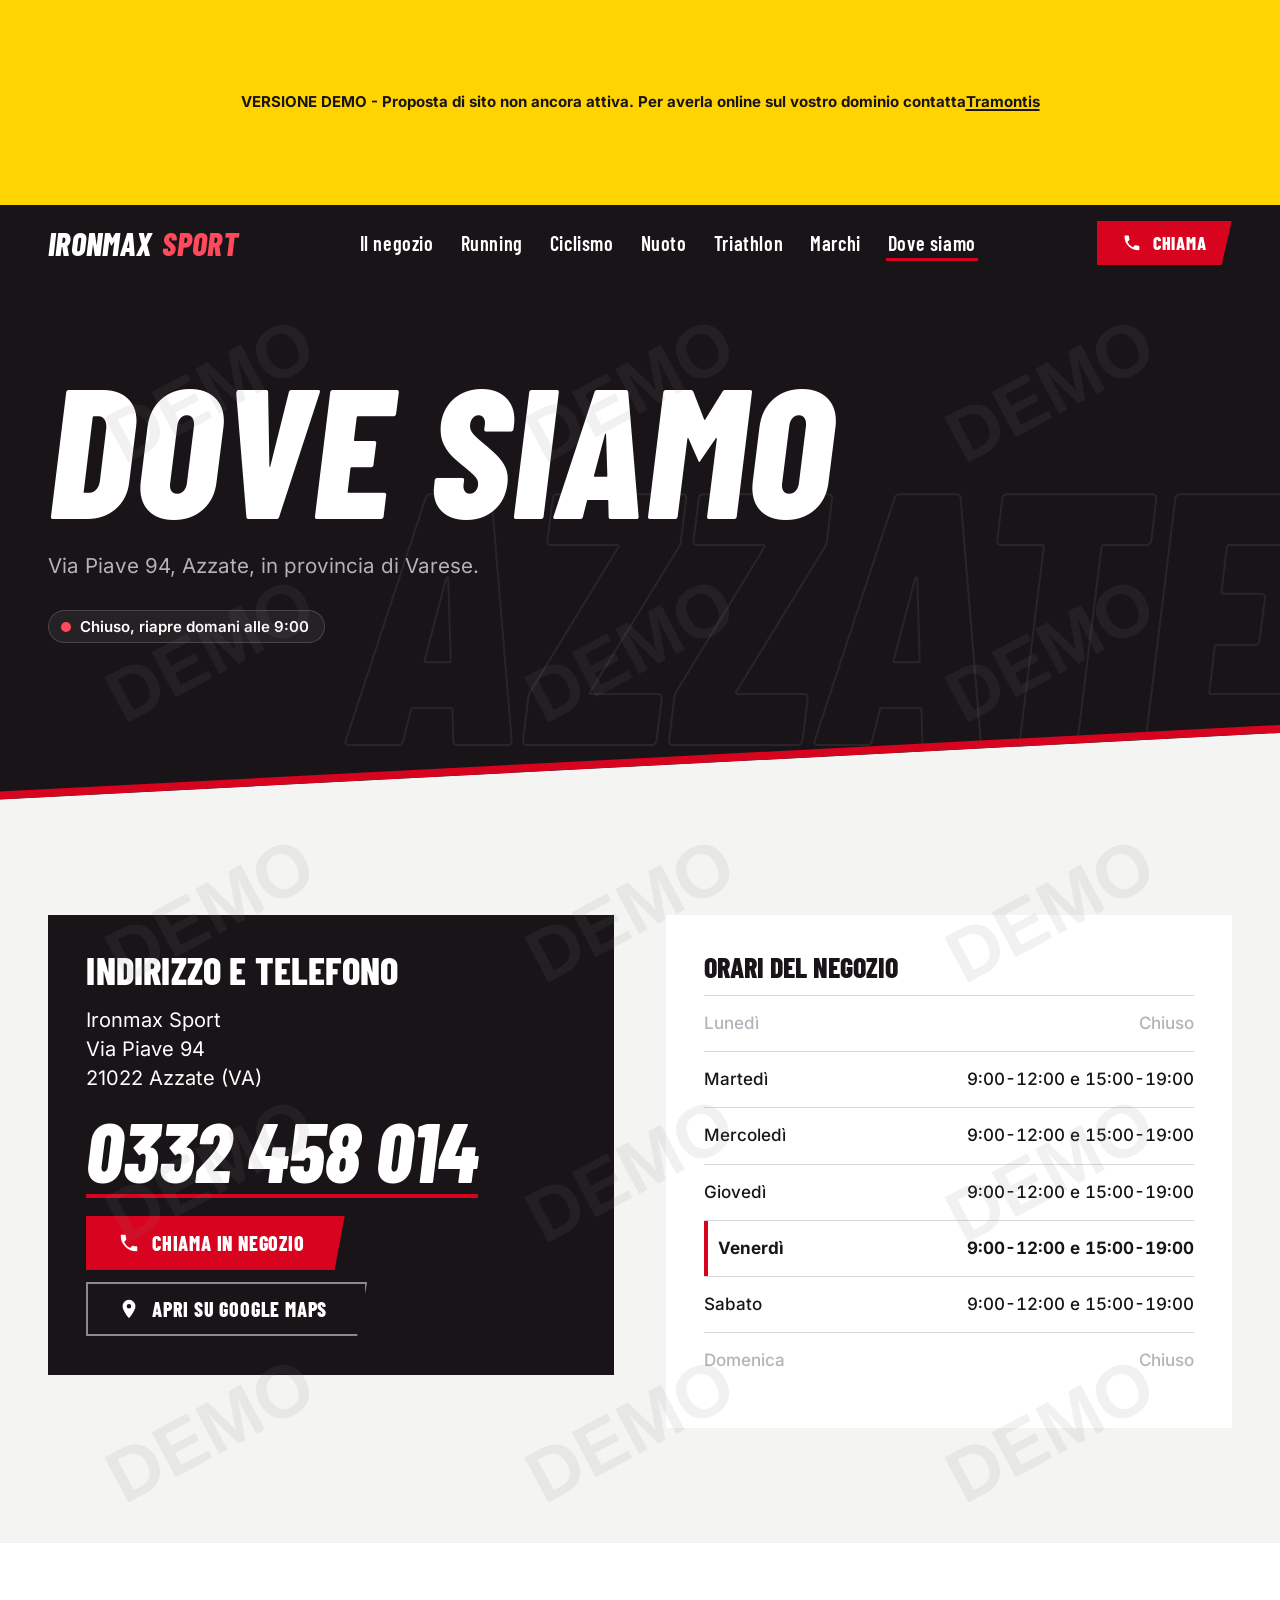
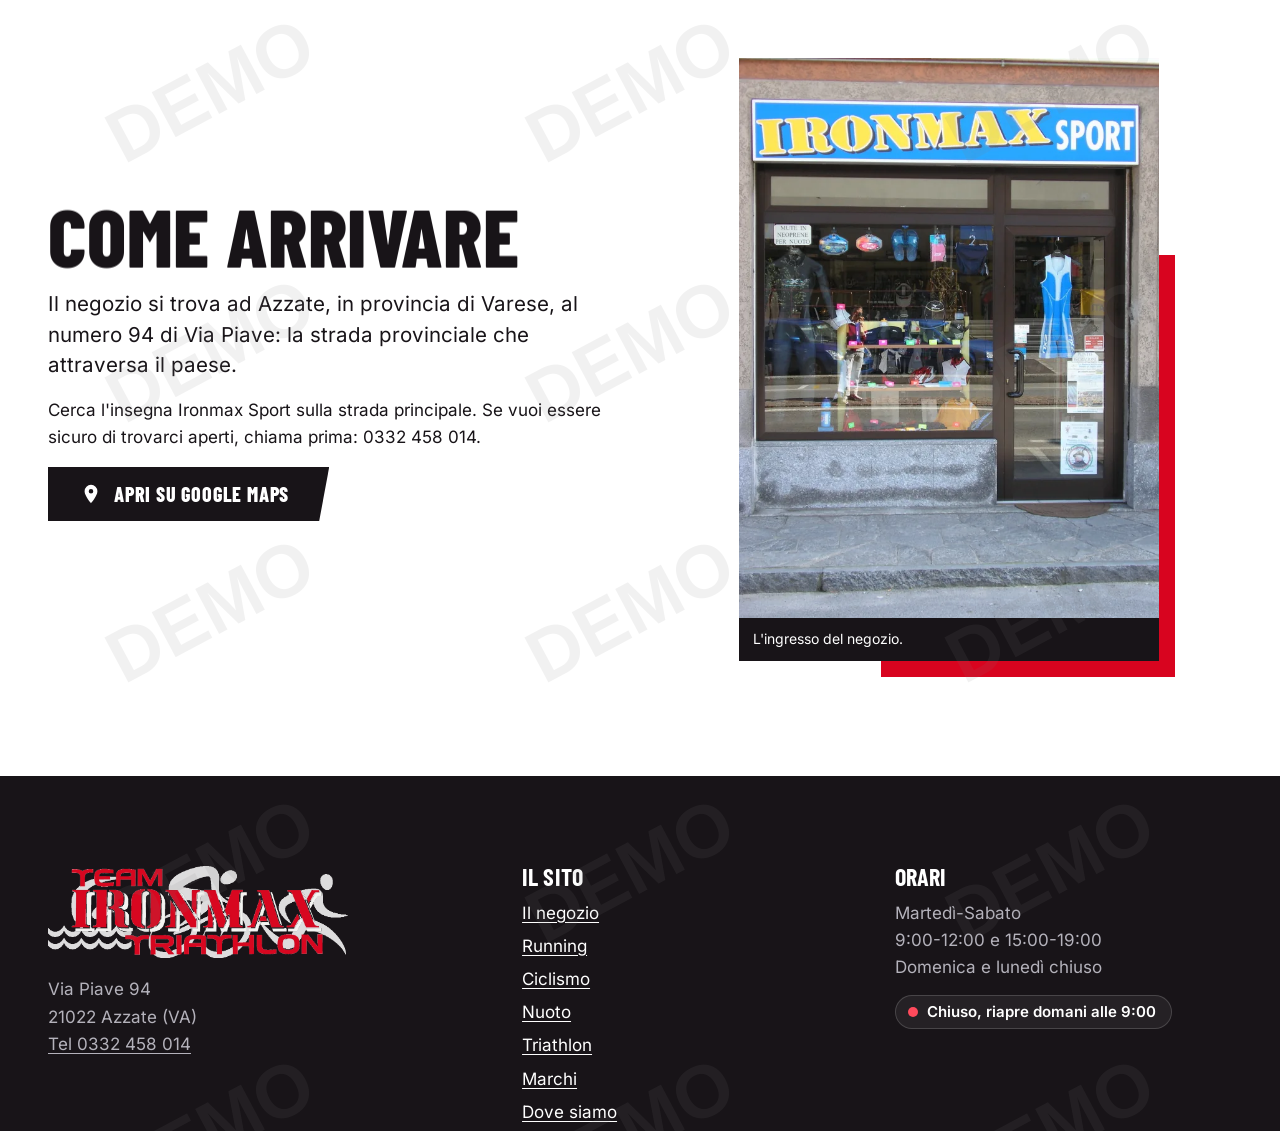
<file: dove-siamo.html>
<!doctype html>
<html lang="it">
<head>
<meta charset="utf-8">
<meta name="viewport" content="width=device-width, initial-scale=1">
<title>[DEMO] Dove siamo: Via Piave 94, Azzate (VA), orari e telefono | Ironmax Sport</title>
<meta name="description" content="Ironmax Sport si trova ad Azzate (VA), in Via Piave 94, sulla strada provinciale che attraversa il paese. Aperto da martedì a sabato 9:00-12:00 e 15:00-19:00. Tel 0332 458 014.">
<meta name="robots" content="noindex, nofollow">
<meta name="theme-color" content="#181418">
<meta property="og:type" content="website">
<meta property="og:locale" content="it_IT">
<meta property="og:site_name" content="Ironmax Sport">
<meta property="og:title" content="[DEMO] Dove siamo: Via Piave 94, Azzate (VA), orari e telefono | Ironmax Sport">
<meta property="og:description" content="Ironmax Sport si trova ad Azzate (VA), in Via Piave 94, sulla strada provinciale che attraversa il paese. Aperto da martedì a sabato 9:00-12:00 e 15:00-19:00. Tel 0332 458 014.">
<meta property="og:image" content="https://www.ironmax.it/assets/img/og-image.jpg">
<meta property="og:image:width" content="1200">
<meta property="og:image:height" content="630">
<meta name="twitter:card" content="summary_large_image">
<link rel="icon" href="favicon.ico" sizes="48x48">
<link rel="icon" type="image/png" sizes="32x32" href="assets/img/logo/favicon-32.png">
<link rel="apple-touch-icon" href="assets/img/logo/apple-touch-icon.png">
<link rel="preload" href="assets/fonts/barlow-condensed-latin-800-italic.woff2" as="font" type="font/woff2" crossorigin>
<link rel="preload" href="assets/fonts/inter-latin-wght-normal.woff2" as="font" type="font/woff2" crossorigin>
<link rel="stylesheet" href="assets/css/style.css">
<script>(function(){var d=document.documentElement;d.classList.add('js');try{if(d.hasAttribute('data-intro')&&!sessionStorage.getItem('ironmax-intro')&&!matchMedia('(prefers-reduced-motion: reduce)').matches)d.classList.add('has-intro')}catch(e){}})()</script>
<script type="application/ld+json">{"@context":"https://schema.org","@type":"SportingGoodsStore","name":"Ironmax Sport","description":"Negozio di articoli sportivi per triathlon, running, ciclismo e nuoto ad Azzate (VA).","image":"https://www.ironmax.it/assets/img/negozio/facciata-negozio-via-piave.webp","telephone":"+390332458014","address":{"@type":"PostalAddress","streetAddress":"Via Piave 94","postalCode":"21022","addressLocality":"Azzate","addressRegion":"VA","addressCountry":"IT"},"openingHoursSpecification":[{"@type":"OpeningHoursSpecification","dayOfWeek":"Tuesday","opens":"09:00","closes":"12:00"},{"@type":"OpeningHoursSpecification","dayOfWeek":"Tuesday","opens":"15:00","closes":"19:00"},{"@type":"OpeningHoursSpecification","dayOfWeek":"Wednesday","opens":"09:00","closes":"12:00"},{"@type":"OpeningHoursSpecification","dayOfWeek":"Wednesday","opens":"15:00","closes":"19:00"},{"@type":"OpeningHoursSpecification","dayOfWeek":"Thursday","opens":"09:00","closes":"12:00"},{"@type":"OpeningHoursSpecification","dayOfWeek":"Thursday","opens":"15:00","closes":"19:00"},{"@type":"OpeningHoursSpecification","dayOfWeek":"Friday","opens":"09:00","closes":"12:00"},{"@type":"OpeningHoursSpecification","dayOfWeek":"Friday","opens":"15:00","closes":"19:00"},{"@type":"OpeningHoursSpecification","dayOfWeek":"Saturday","opens":"09:00","closes":"12:00"},{"@type":"OpeningHoursSpecification","dayOfWeek":"Saturday","opens":"15:00","closes":"19:00"}],"foundingDate":"2006","hasMap":"https://www.google.com/maps/search/?api=1&query=Ironmax+Sport+Via+Piave+94+21022+Azzate+VA"}</script>
</head>
<body data-demo>
<a class="skip" href="#main">Vai al contenuto</a>
<div class="demo-banner" role="note" data-demo-only>VERSIONE DEMO - Proposta di sito non ancora attiva. Per averla online sul vostro dominio contatta <a href="https://tramontis.netlify.app/" target="_blank" rel="noopener">Tramontis</a></div>
<header class="site-header">
  <div class="container">
    <a class="brand" href="index.html" aria-label="Ironmax Sport, home"><b>Ironmax</b> <span>Sport</span></a>
    <nav class="nav" aria-label="Principale"><ul><li><a href="il-negozio.html">Il negozio</a></li><li><a href="running.html">Running</a></li><li><a href="ciclismo.html">Ciclismo</a></li><li><a href="nuoto.html">Nuoto</a></li><li><a href="triathlon.html">Triathlon</a></li><li><a href="marchi.html">Marchi</a></li><li><a href="dove-siamo.html" aria-current="page">Dove siamo</a></li></ul></nav>
    <div class="header-cta"><a class="btn" data-magnetic href="tel:+390332458014"><svg viewBox="0 0 24 24" aria-hidden="true" fill="currentColor"><path d="M6.6 10.8a15.1 15.1 0 0 0 6.6 6.6l2.2-2.2a1 1 0 0 1 1-.25 11.4 11.4 0 0 0 3.6.57 1 1 0 0 1 1 1V20a1 1 0 0 1-1 1A17 17 0 0 1 3 4a1 1 0 0 1 1-1h3.5a1 1 0 0 1 1 1c0 1.25.2 2.45.57 3.6a1 1 0 0 1-.25 1z"/></svg>Chiama</a></div>
    <button class="menu-btn" type="button" aria-expanded="false" aria-controls="mobile-nav" aria-label="Apri il menu"><span></span></button>
  </div>
</header>
<nav class="mobile-nav" id="mobile-nav" aria-label="Menu mobile"><a class="mlink" href="il-negozio.html">Il negozio</a><a class="mlink" href="running.html">Running</a><a class="mlink" href="ciclismo.html">Ciclismo</a><a class="mlink" href="nuoto.html">Nuoto</a><a class="mlink" href="triathlon.html">Triathlon</a><a class="mlink" href="marchi.html">Marchi</a><a class="mlink" href="dove-siamo.html" aria-current="page">Dove siamo</a><a class="btn" href="tel:+390332458014"><svg viewBox="0 0 24 24" aria-hidden="true" fill="currentColor"><path d="M6.6 10.8a15.1 15.1 0 0 0 6.6 6.6l2.2-2.2a1 1 0 0 1 1-.25 11.4 11.4 0 0 0 3.6.57 1 1 0 0 1 1 1V20a1 1 0 0 1-1 1A17 17 0 0 1 3 4a1 1 0 0 1 1-1h3.5a1 1 0 0 1 1 1c0 1.25.2 2.45.57 3.6a1 1 0 0 1-.25 1z"/></svg>Chiama in negozio</a></nav>
<main id="main">

<section class="band band-dark band--cut page-hero" aria-labelledby="h-page">
  <div class="page-hero__ghost" aria-hidden="true">Azzate</div>
  <div class="container">
    <h1 id="h-page" data-reveal-title>Dove siamo</h1>
    <p class="lead">Via Piave 94, Azzate, in provincia di Varese.</p>
    <p class="status" data-open-status>Martedì-sabato 9:00-12:00 e 15:00-19:00</p>
  </div>
</section>
<section class="band band-light after-cut" aria-labelledby="h-info">
  <div class="container where">
    <div class="panel dark">
      <h2 id="h-info" style="font-size:2.4rem">Indirizzo e telefono</h2>
      <address class="addr">Ironmax Sport<br>Via Piave 94<br>21022 Azzate (VA)</address>
      <a class="bigtel" href="tel:+390332458014" aria-label="Chiama lo 0332 458 014">0332 458 014</a>
      <div class="btn-row">
        <a class="btn" data-magnetic href="tel:+390332458014"><svg viewBox="0 0 24 24" aria-hidden="true" fill="currentColor"><path d="M6.6 10.8a15.1 15.1 0 0 0 6.6 6.6l2.2-2.2a1 1 0 0 1 1-.25 11.4 11.4 0 0 0 3.6.57 1 1 0 0 1 1 1V20a1 1 0 0 1-1 1A17 17 0 0 1 3 4a1 1 0 0 1 1-1h3.5a1 1 0 0 1 1 1c0 1.25.2 2.45.57 3.6a1 1 0 0 1-.25 1z"/></svg>Chiama in negozio</a>
        <a class="btn btn--ghost" data-magnetic href="https://www.google.com/maps/search/?api=1&query=Ironmax+Sport+Via+Piave+94+21022+Azzate+VA" target="_blank" rel="noopener"><svg viewBox="0 0 24 24" aria-hidden="true" fill="currentColor"><path d="M12 2a7 7 0 0 0-7 7c0 5.2 7 13 7 13s7-7.8 7-13a7 7 0 0 0-7-7zm0 9.5A2.5 2.5 0 1 1 12 6.5a2.5 2.5 0 0 1 0 5z"/></svg>Apri su Google Maps</a>
      </div>
    </div>
    <div class="panel">
      <table class="hours"><caption>Orari del negozio</caption><tbody><tr data-day="1" class="closed"><th scope="row">Lunedì</th><td>Chiuso</td></tr><tr data-day="2"><th scope="row">Martedì</th><td>9:00-12:00 e 15:00-19:00</td></tr><tr data-day="3"><th scope="row">Mercoledì</th><td>9:00-12:00 e 15:00-19:00</td></tr><tr data-day="4"><th scope="row">Giovedì</th><td>9:00-12:00 e 15:00-19:00</td></tr><tr data-day="5"><th scope="row">Venerdì</th><td>9:00-12:00 e 15:00-19:00</td></tr><tr data-day="6"><th scope="row">Sabato</th><td>9:00-12:00 e 15:00-19:00</td></tr><tr data-day="0" class="closed"><th scope="row">Domenica</th><td>Chiuso</td></tr></tbody></table>
    </div>
  </div>
</section>
<section class="band band-white" aria-labelledby="h-how">
  <div class="container how">
    <div class="how__list">
      <h2 id="h-how" data-reveal-title>Come arrivare</h2>
      <p class="lead reveal">Il negozio si trova ad Azzate, in provincia di Varese, al numero 94 di Via Piave: la strada provinciale che attraversa il paese.</p>
      <p class="reveal">Cerca l'insegna Ironmax Sport sulla strada principale. Se vuoi essere sicuro di trovarci aperti, chiama prima: 0332 458 014.</p>
      <div class="btn-row reveal"><a class="btn btn--dark" data-magnetic href="https://www.google.com/maps/search/?api=1&query=Ironmax+Sport+Via+Piave+94+21022+Azzate+VA" target="_blank" rel="noopener"><svg viewBox="0 0 24 24" aria-hidden="true" fill="currentColor"><path d="M12 2a7 7 0 0 0-7 7c0 5.2 7 13 7 13s7-7.8 7-13a7 7 0 0 0-7-7zm0 9.5A2.5 2.5 0 1 1 12 6.5a2.5 2.5 0 0 1 0 5z"/></svg>Apri su Google Maps</a></div>
    </div>
    <figure class="frame reveal">
      <img src="assets/img/negozio/facciata-negozio-via-piave.webp" alt="La facciata del negozio Ironmax Sport in Via Piave 94 ad Azzate" width="674" height="899" loading="lazy">
      <figcaption>L'ingresso del negozio.</figcaption>
    </figure>
  </div>
</section>
</main>
<footer class="site-footer">
  <div class="container">
    <div class="foot-grid">
      <div>
        <img class="foot-logo" src="assets/img/logo/team-ironmax-triathlon-logo-light.webp" alt="Logo Team Ironmax Triathlon" width="966" height="299" loading="lazy">
        <address style="margin-top:18px">Via Piave 94<br>21022 Azzate (VA)<br><a href="tel:+390332458014">Tel 0332 458 014</a></address>
      </div>
      <div>
        <h2>Il sito</h2>
        <ul><li><a href="il-negozio.html">Il negozio</a></li><li><a href="running.html">Running</a></li><li><a href="ciclismo.html">Ciclismo</a></li><li><a href="nuoto.html">Nuoto</a></li><li><a href="triathlon.html">Triathlon</a></li><li><a href="marchi.html">Marchi</a></li><li><a href="dove-siamo.html">Dove siamo</a></li><li><a href="privacy.html">Privacy</a></li></ul>
      </div>
      <div>
        <h2>Orari</h2>
        <address>Martedì-Sabato<br>9:00-12:00 e 15:00-19:00<br>Domenica e lunedì chiuso</address>
        <p style="margin-top:14px"><span class="status" data-open-status>Orari in negozio</span></p>
      </div>
    </div>
    <div class="foot-line">
      <p>Ironmax Sport - Via Piave 94 - 21022 Azzate (VA) - Tel 0332 458 014</p>
      <p data-demo-only>Proposta di sito realizzata da <a href="https://tramontis.netlify.app/" target="_blank" rel="noopener">Tramontis</a></p>
    </div>
  </div>
</footer>
<script src="assets/js/main.js" defer></script>
</body>
</html>
</file>
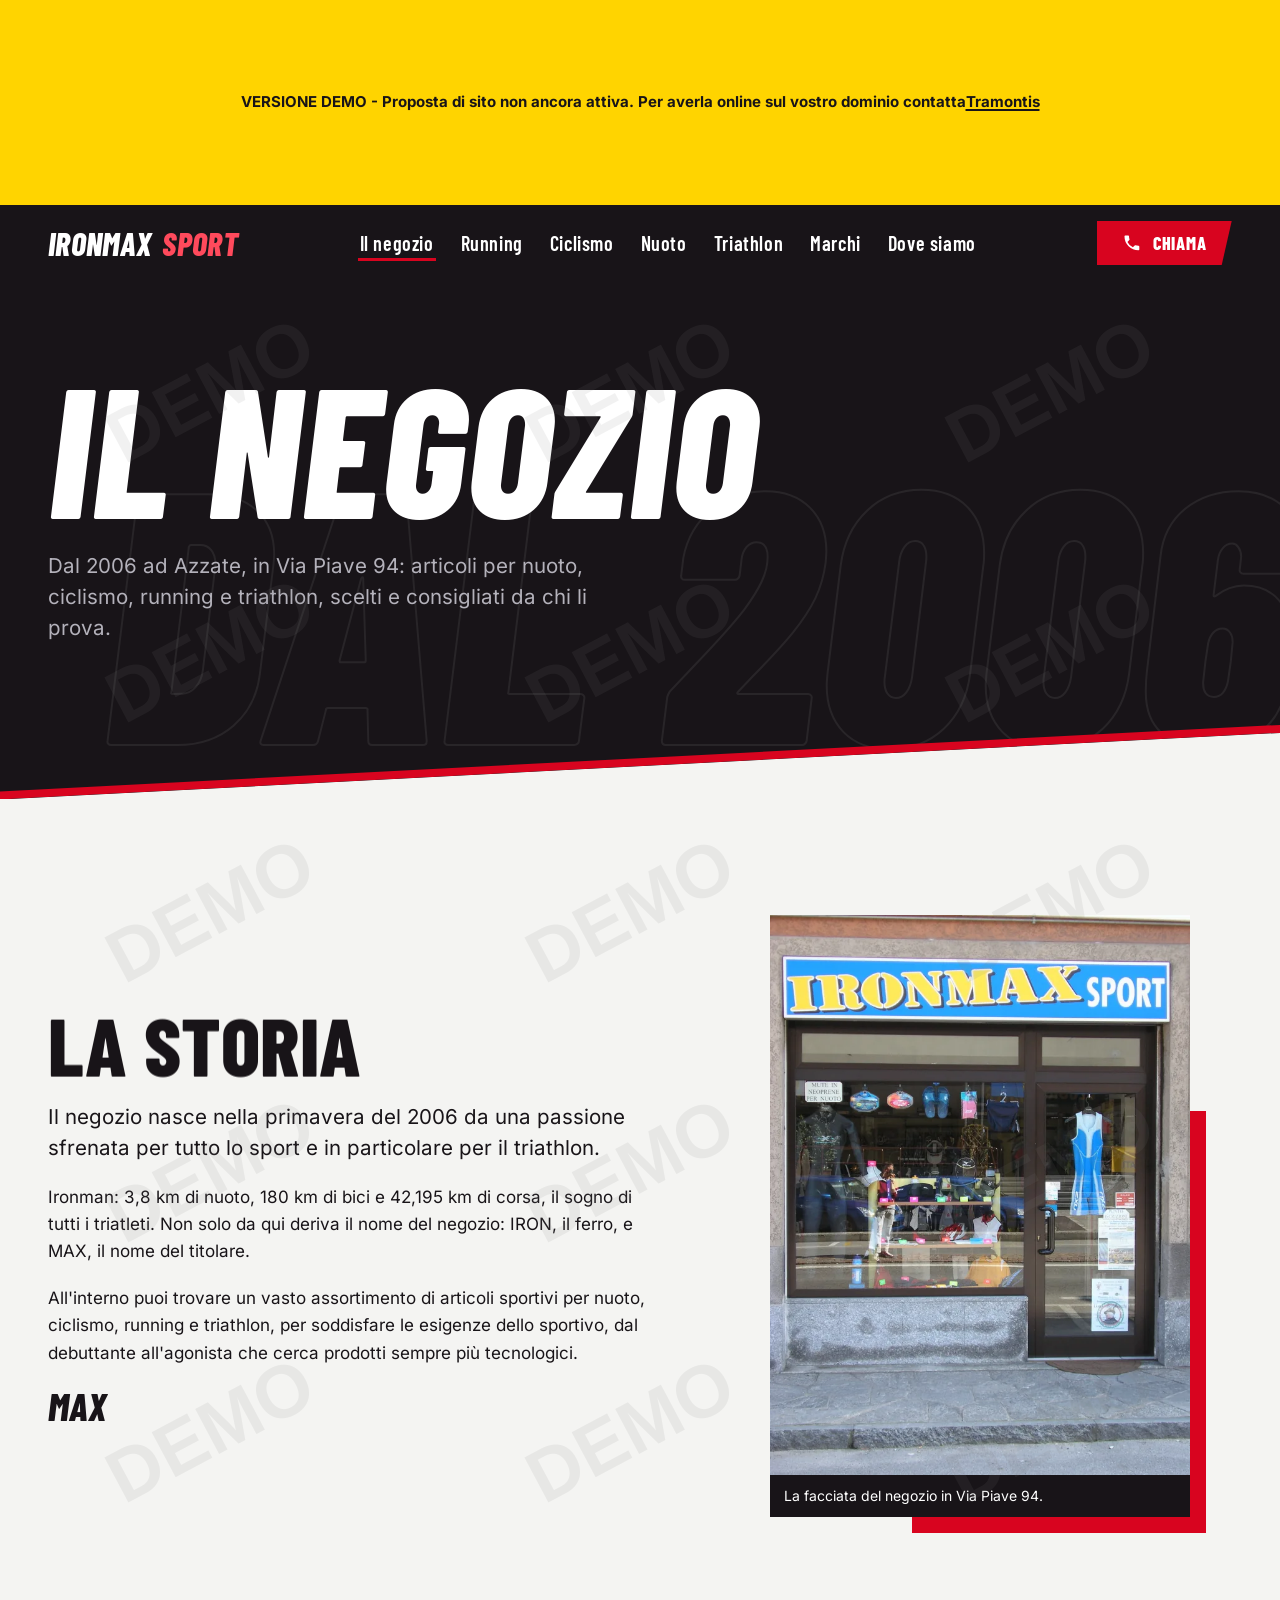
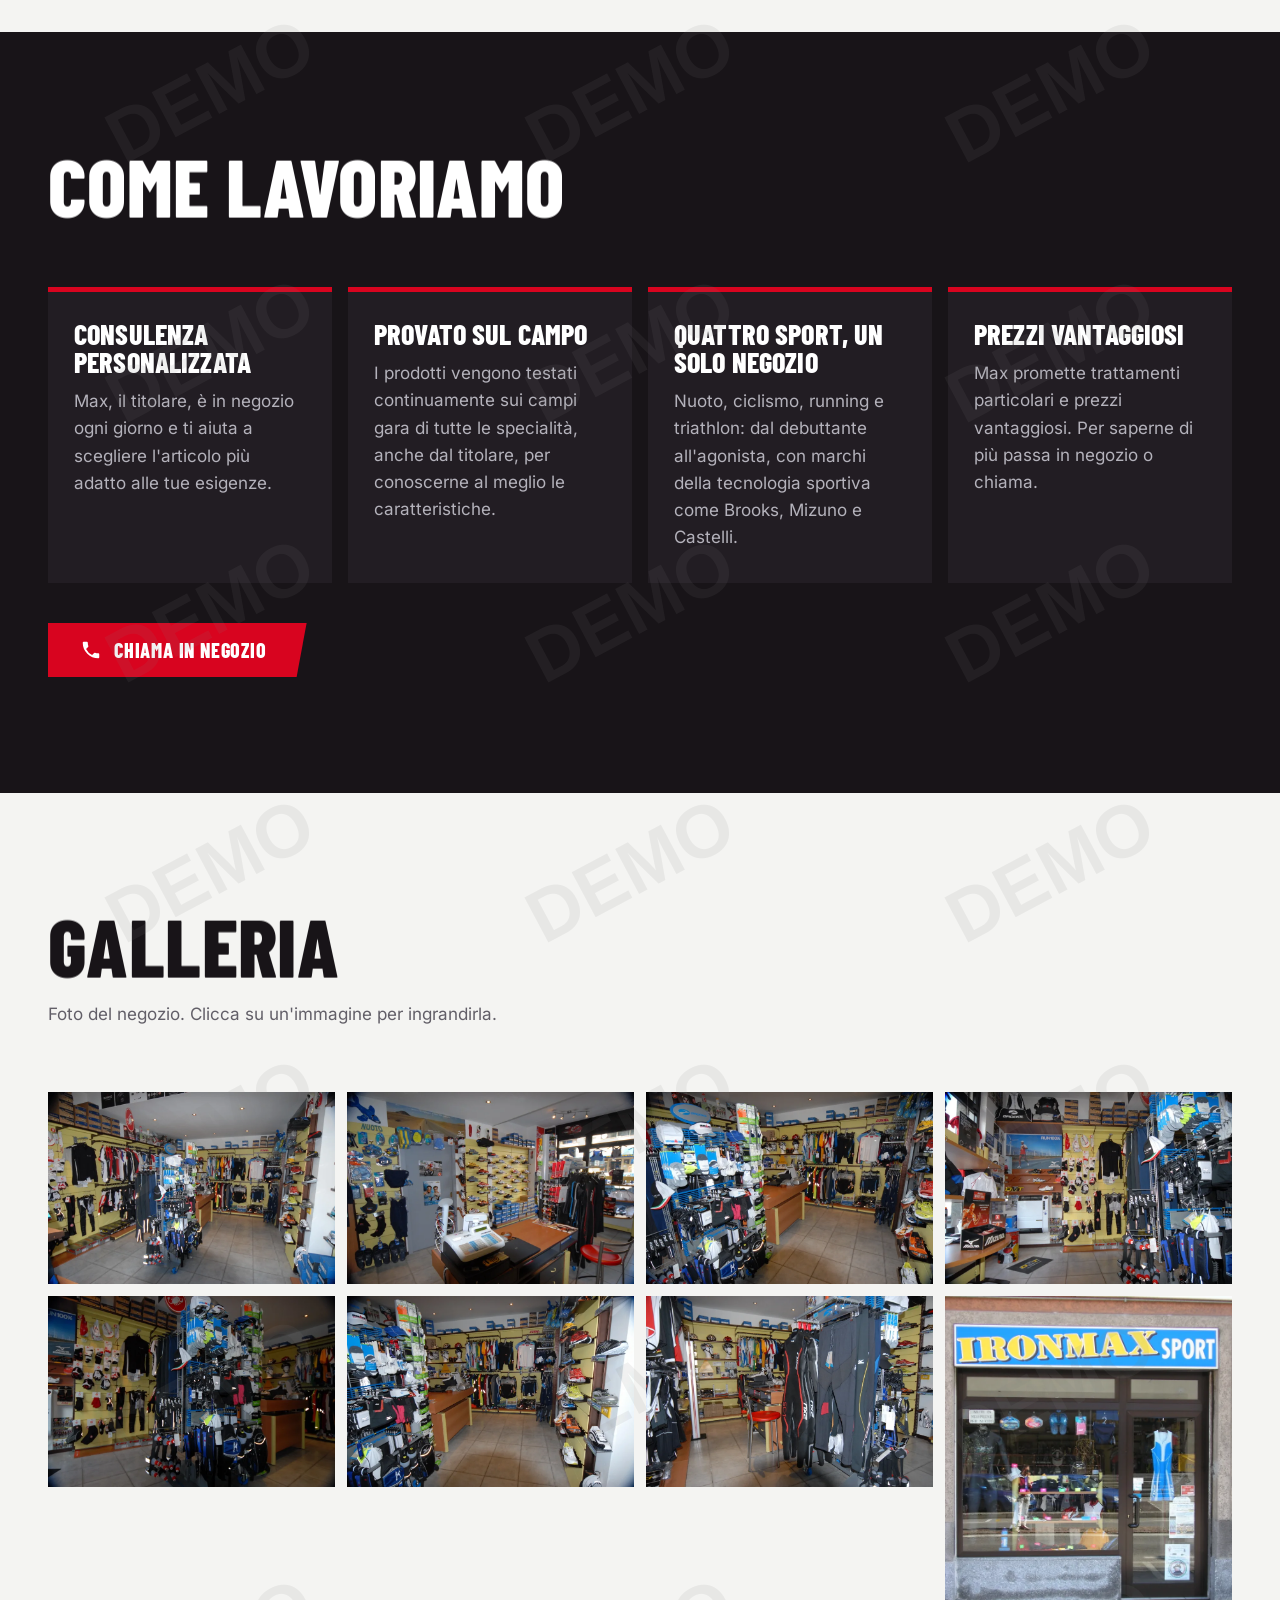
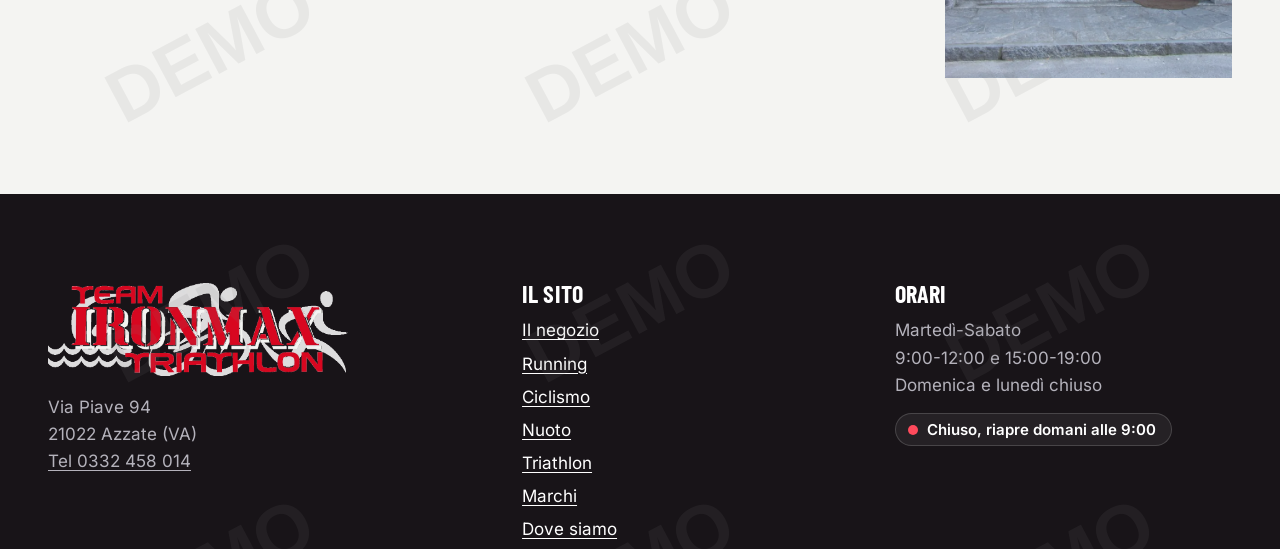
<file: il-negozio.html>
<!doctype html>
<html lang="it">
<head>
<meta charset="utf-8">
<meta name="viewport" content="width=device-width, initial-scale=1">
<title>[DEMO] Il negozio di Azzate: dal 2006 sport e consulenza | Ironmax Sport</title>
<meta name="description" content="La storia di Ironmax Sport, negozio di Azzate (VA) nato nel 2006 dalla passione per il triathlon. Consulenza personalizzata di Max, articoli per nuoto, ciclismo, running e triathlon.">
<meta name="robots" content="noindex, nofollow">
<meta name="theme-color" content="#181418">
<meta property="og:type" content="website">
<meta property="og:locale" content="it_IT">
<meta property="og:site_name" content="Ironmax Sport">
<meta property="og:title" content="[DEMO] Il negozio di Azzate: dal 2006 sport e consulenza | Ironmax Sport">
<meta property="og:description" content="La storia di Ironmax Sport, negozio di Azzate (VA) nato nel 2006 dalla passione per il triathlon. Consulenza personalizzata di Max, articoli per nuoto, ciclismo, running e triathlon.">
<meta property="og:image" content="https://www.ironmax.it/assets/img/og-image.jpg">
<meta property="og:image:width" content="1200">
<meta property="og:image:height" content="630">
<meta name="twitter:card" content="summary_large_image">
<link rel="icon" href="favicon.ico" sizes="48x48">
<link rel="icon" type="image/png" sizes="32x32" href="assets/img/logo/favicon-32.png">
<link rel="apple-touch-icon" href="assets/img/logo/apple-touch-icon.png">
<link rel="preload" href="assets/fonts/barlow-condensed-latin-800-italic.woff2" as="font" type="font/woff2" crossorigin>
<link rel="preload" href="assets/fonts/inter-latin-wght-normal.woff2" as="font" type="font/woff2" crossorigin>
<link rel="stylesheet" href="assets/css/style.css">
<script>(function(){var d=document.documentElement;d.classList.add('js');try{if(d.hasAttribute('data-intro')&&!sessionStorage.getItem('ironmax-intro')&&!matchMedia('(prefers-reduced-motion: reduce)').matches)d.classList.add('has-intro')}catch(e){}})()</script>
</head>
<body data-demo>
<a class="skip" href="#main">Vai al contenuto</a>
<div class="demo-banner" role="note" data-demo-only>VERSIONE DEMO - Proposta di sito non ancora attiva. Per averla online sul vostro dominio contatta <a href="https://tramontis.netlify.app/" target="_blank" rel="noopener">Tramontis</a></div>
<header class="site-header">
  <div class="container">
    <a class="brand" href="index.html" aria-label="Ironmax Sport, home"><b>Ironmax</b> <span>Sport</span></a>
    <nav class="nav" aria-label="Principale"><ul><li><a href="il-negozio.html" aria-current="page">Il negozio</a></li><li><a href="running.html">Running</a></li><li><a href="ciclismo.html">Ciclismo</a></li><li><a href="nuoto.html">Nuoto</a></li><li><a href="triathlon.html">Triathlon</a></li><li><a href="marchi.html">Marchi</a></li><li><a href="dove-siamo.html">Dove siamo</a></li></ul></nav>
    <div class="header-cta"><a class="btn" data-magnetic href="tel:+390332458014"><svg viewBox="0 0 24 24" aria-hidden="true" fill="currentColor"><path d="M6.6 10.8a15.1 15.1 0 0 0 6.6 6.6l2.2-2.2a1 1 0 0 1 1-.25 11.4 11.4 0 0 0 3.6.57 1 1 0 0 1 1 1V20a1 1 0 0 1-1 1A17 17 0 0 1 3 4a1 1 0 0 1 1-1h3.5a1 1 0 0 1 1 1c0 1.25.2 2.45.57 3.6a1 1 0 0 1-.25 1z"/></svg>Chiama</a></div>
    <button class="menu-btn" type="button" aria-expanded="false" aria-controls="mobile-nav" aria-label="Apri il menu"><span></span></button>
  </div>
</header>
<nav class="mobile-nav" id="mobile-nav" aria-label="Menu mobile"><a class="mlink" href="il-negozio.html" aria-current="page">Il negozio</a><a class="mlink" href="running.html">Running</a><a class="mlink" href="ciclismo.html">Ciclismo</a><a class="mlink" href="nuoto.html">Nuoto</a><a class="mlink" href="triathlon.html">Triathlon</a><a class="mlink" href="marchi.html">Marchi</a><a class="mlink" href="dove-siamo.html">Dove siamo</a><a class="btn" href="tel:+390332458014"><svg viewBox="0 0 24 24" aria-hidden="true" fill="currentColor"><path d="M6.6 10.8a15.1 15.1 0 0 0 6.6 6.6l2.2-2.2a1 1 0 0 1 1-.25 11.4 11.4 0 0 0 3.6.57 1 1 0 0 1 1 1V20a1 1 0 0 1-1 1A17 17 0 0 1 3 4a1 1 0 0 1 1-1h3.5a1 1 0 0 1 1 1c0 1.25.2 2.45.57 3.6a1 1 0 0 1-.25 1z"/></svg>Chiama in negozio</a></nav>
<main id="main">

<section class="band band-dark band--cut page-hero" aria-labelledby="h-page">
  <div class="page-hero__ghost" aria-hidden="true">Dal 2006</div>
  <div class="container">
    <h1 id="h-page" data-reveal-title>Il negozio</h1>
    <p class="lead">Dal 2006 ad Azzate, in Via Piave 94: articoli per nuoto, ciclismo, running e triathlon, scelti e consigliati da chi li prova.</p>
  </div>
</section>
<section class="band band-light after-cut" aria-labelledby="h-storia">
  <div class="container story">
    <div class="story__text">
      <h2 id="h-storia" data-reveal-title>La storia</h2>
      <p class="lead reveal">Il negozio nasce nella primavera del 2006 da una passione sfrenata per tutto lo sport e in particolare per il triathlon.</p>
      <p class="reveal">Ironman: 3,8 km di nuoto, 180 km di bici e 42,195 km di corsa, il sogno di tutti i triatleti. Non solo da qui deriva il nome del negozio: IRON, il ferro, e MAX, il nome del titolare.</p>
      <p class="reveal">All'interno puoi trovare un vasto assortimento di articoli sportivi per nuoto, ciclismo, running e triathlon, per soddisfare le esigenze dello sportivo, dal debuttante all'agonista che cerca prodotti sempre più tecnologici.</p>
      <p class="sign reveal">Max</p>
    </div>
    <figure class="frame reveal">
      <img src="assets/img/negozio/facciata-negozio-via-piave.webp" alt="La facciata del negozio Ironmax Sport in Via Piave 94 ad Azzate" width="674" height="899" loading="lazy">
      <figcaption>La facciata del negozio in Via Piave 94.</figcaption>
    </figure>
  </div>
</section>
<section class="band band-dark" aria-labelledby="h-serv">
  <div class="container">
    <div class="section-head"><h2 id="h-serv" data-reveal-title>Come lavoriamo</h2></div>
    <div class="feat-grid" data-stagger>
      <article class="feature"><h3>Consulenza personalizzata</h3><p>Max, il titolare, è in negozio ogni giorno e ti aiuta a scegliere l'articolo più adatto alle tue esigenze.</p></article>
      <article class="feature"><h3>Provato sul campo</h3><p>I prodotti vengono testati continuamente sui campi gara di tutte le specialità, anche dal titolare, per conoscerne al meglio le caratteristiche.</p></article>
      <article class="feature"><h3>Quattro sport, un solo negozio</h3><p>Nuoto, ciclismo, running e triathlon: dal debuttante all'agonista, con marchi della tecnologia sportiva come Brooks, Mizuno e Castelli.</p></article>
      <article class="feature"><h3>Prezzi vantaggiosi</h3><p>Max promette trattamenti particolari e prezzi vantaggiosi. Per saperne di più passa in negozio o chiama.</p></article>
    </div>
    <div class="btn-row" style="margin-top:40px"><a class="btn" data-magnetic href="tel:+390332458014"><svg viewBox="0 0 24 24" aria-hidden="true" fill="currentColor"><path d="M6.6 10.8a15.1 15.1 0 0 0 6.6 6.6l2.2-2.2a1 1 0 0 1 1-.25 11.4 11.4 0 0 0 3.6.57 1 1 0 0 1 1 1V20a1 1 0 0 1-1 1A17 17 0 0 1 3 4a1 1 0 0 1 1-1h3.5a1 1 0 0 1 1 1c0 1.25.2 2.45.57 3.6a1 1 0 0 1-.25 1z"/></svg>Chiama in negozio</a></div>
  </div>
</section>
<section class="band band-light" id="galleria" aria-labelledby="h-gal">
  <div class="container">
    <div class="section-head"><h2 id="h-gal" data-reveal-title>Galleria</h2><p class="mute">Foto del negozio. Clicca su un'immagine per ingrandirla.</p></div>
    <div class="gallery" data-stagger><button type="button" class="" data-lightbox data-full="assets/img/negozio/interno-negozio-reparto-ciclismo.webp" data-alt="Interno del negozio Ironmax Sport con abbigliamento tecnico e scarpe a parete" data-w="899" data-h="602" aria-label="Ingrandisci: Interno del negozio Ironmax Sport con abbigliamento tecnico e scarpe a parete"><img src="assets/img/negozio/interno-negozio-reparto-ciclismo.webp" alt="Interno del negozio Ironmax Sport con abbigliamento tecnico e scarpe a parete" width="899" height="602" loading="lazy"></button><button type="button" class="" data-lightbox data-full="assets/img/negozio/interno-negozio-cassa-e-nuoto.webp" data-alt="La cassa e il reparto nuoto del negozio Ironmax Sport" data-w="899" data-h="602" aria-label="Ingrandisci: La cassa e il reparto nuoto del negozio Ironmax Sport"><img src="assets/img/negozio/interno-negozio-cassa-e-nuoto.webp" alt="La cassa e il reparto nuoto del negozio Ironmax Sport" width="899" height="602" loading="lazy"></button><button type="button" class="" data-lightbox data-full="assets/img/negozio/interno-negozio-accessori-running.webp" data-alt="Espositori di calze, accessori e abbigliamento running nel negozio" data-w="899" data-h="602" aria-label="Ingrandisci: Espositori di calze, accessori e abbigliamento running nel negozio"><img src="assets/img/negozio/interno-negozio-accessori-running.webp" alt="Espositori di calze, accessori e abbigliamento running nel negozio" width="899" height="602" loading="lazy"></button><button type="button" class="" data-lightbox data-full="assets/img/negozio/interno-negozio-banco-mizuno.webp" data-alt="Il banco del negozio con abbigliamento e scarpe, vista dall'ingresso" data-w="899" data-h="602" aria-label="Ingrandisci: Il banco del negozio con abbigliamento e scarpe, vista dall'ingresso"><img src="assets/img/negozio/interno-negozio-banco-mizuno.webp" alt="Il banco del negozio con abbigliamento e scarpe, vista dall'ingresso" width="899" height="602" loading="lazy"></button><button type="button" class="" data-lightbox data-full="assets/img/negozio/interno-negozio-espositori.webp" data-alt="Espositori centrali con abbigliamento tecnico e mute da nuoto" data-w="899" data-h="602" aria-label="Ingrandisci: Espositori centrali con abbigliamento tecnico e mute da nuoto"><img src="assets/img/negozio/interno-negozio-espositori.webp" alt="Espositori centrali con abbigliamento tecnico e mute da nuoto" width="899" height="602" loading="lazy"></button><button type="button" class="" data-lightbox data-full="assets/img/negozio/interno-negozio-scarpe-running.webp" data-alt="Parete di scarpe running e abbigliamento nel negozio" data-w="899" data-h="602" aria-label="Ingrandisci: Parete di scarpe running e abbigliamento nel negozio"><img src="assets/img/negozio/interno-negozio-scarpe-running.webp" alt="Parete di scarpe running e abbigliamento nel negozio" width="899" height="602" loading="lazy"></button><button type="button" class="" data-lightbox data-full="assets/img/negozio/interno-negozio-mute-triathlon.webp" data-alt="Mute e abbigliamento tecnico per triathlon in negozio" data-w="899" data-h="602" aria-label="Ingrandisci: Mute e abbigliamento tecnico per triathlon in negozio"><img src="assets/img/negozio/interno-negozio-mute-triathlon.webp" alt="Mute e abbigliamento tecnico per triathlon in negozio" width="899" height="602" loading="lazy"></button><button type="button" class="tall" data-lightbox data-full="assets/img/negozio/facciata-negozio-via-piave.webp" data-alt="La facciata del negozio Ironmax Sport in Via Piave 94 ad Azzate" data-w="674" data-h="899" aria-label="Ingrandisci: La facciata del negozio Ironmax Sport in Via Piave 94 ad Azzate"><img src="assets/img/negozio/facciata-negozio-via-piave.webp" alt="La facciata del negozio Ironmax Sport in Via Piave 94 ad Azzate" width="674" height="899" loading="lazy"></button></div>
  </div>
</section>
<dialog class="lightbox" aria-label="Galleria fotografica del negozio">
  <div class="lb">
    <button class="lb__btn lb__close" type="button" aria-label="Chiudi"><svg viewBox="0 0 24 24" aria-hidden="true" fill="none" stroke="currentColor" stroke-width="2.4" stroke-linecap="round"><path d="M5 5l14 14M19 5L5 19"/></svg></button>
    <button class="lb__btn lb__prev" type="button" aria-label="Foto precedente"><svg viewBox="0 0 24 24" aria-hidden="true" fill="none" stroke="currentColor" stroke-width="2.4" stroke-linecap="round" stroke-linejoin="round"><path d="M15 4l-8 8 8 8"/></svg></button>
    <button class="lb__btn lb__next" type="button" aria-label="Foto successiva"><svg viewBox="0 0 24 24" aria-hidden="true" fill="none" stroke="currentColor" stroke-width="2.4" stroke-linecap="round" stroke-linejoin="round"><path d="M9 4l8 8-8 8"/></svg></button>
    <div class="lb__stage"><img alt="" src="[data-uri]"></div>
    <p class="lb__cap" aria-live="polite"></p>
  </div>
</dialog>
</main>
<footer class="site-footer">
  <div class="container">
    <div class="foot-grid">
      <div>
        <img class="foot-logo" src="assets/img/logo/team-ironmax-triathlon-logo-light.webp" alt="Logo Team Ironmax Triathlon" width="966" height="299" loading="lazy">
        <address style="margin-top:18px">Via Piave 94<br>21022 Azzate (VA)<br><a href="tel:+390332458014">Tel 0332 458 014</a></address>
      </div>
      <div>
        <h2>Il sito</h2>
        <ul><li><a href="il-negozio.html">Il negozio</a></li><li><a href="running.html">Running</a></li><li><a href="ciclismo.html">Ciclismo</a></li><li><a href="nuoto.html">Nuoto</a></li><li><a href="triathlon.html">Triathlon</a></li><li><a href="marchi.html">Marchi</a></li><li><a href="dove-siamo.html">Dove siamo</a></li><li><a href="privacy.html">Privacy</a></li></ul>
      </div>
      <div>
        <h2>Orari</h2>
        <address>Martedì-Sabato<br>9:00-12:00 e 15:00-19:00<br>Domenica e lunedì chiuso</address>
        <p style="margin-top:14px"><span class="status" data-open-status>Orari in negozio</span></p>
      </div>
    </div>
    <div class="foot-line">
      <p>Ironmax Sport - Via Piave 94 - 21022 Azzate (VA) - Tel 0332 458 014</p>
      <p data-demo-only>Proposta di sito realizzata da <a href="https://tramontis.netlify.app/" target="_blank" rel="noopener">Tramontis</a></p>
    </div>
  </div>
</footer>
<script src="assets/js/main.js" defer></script>
</body>
</html>
</file>
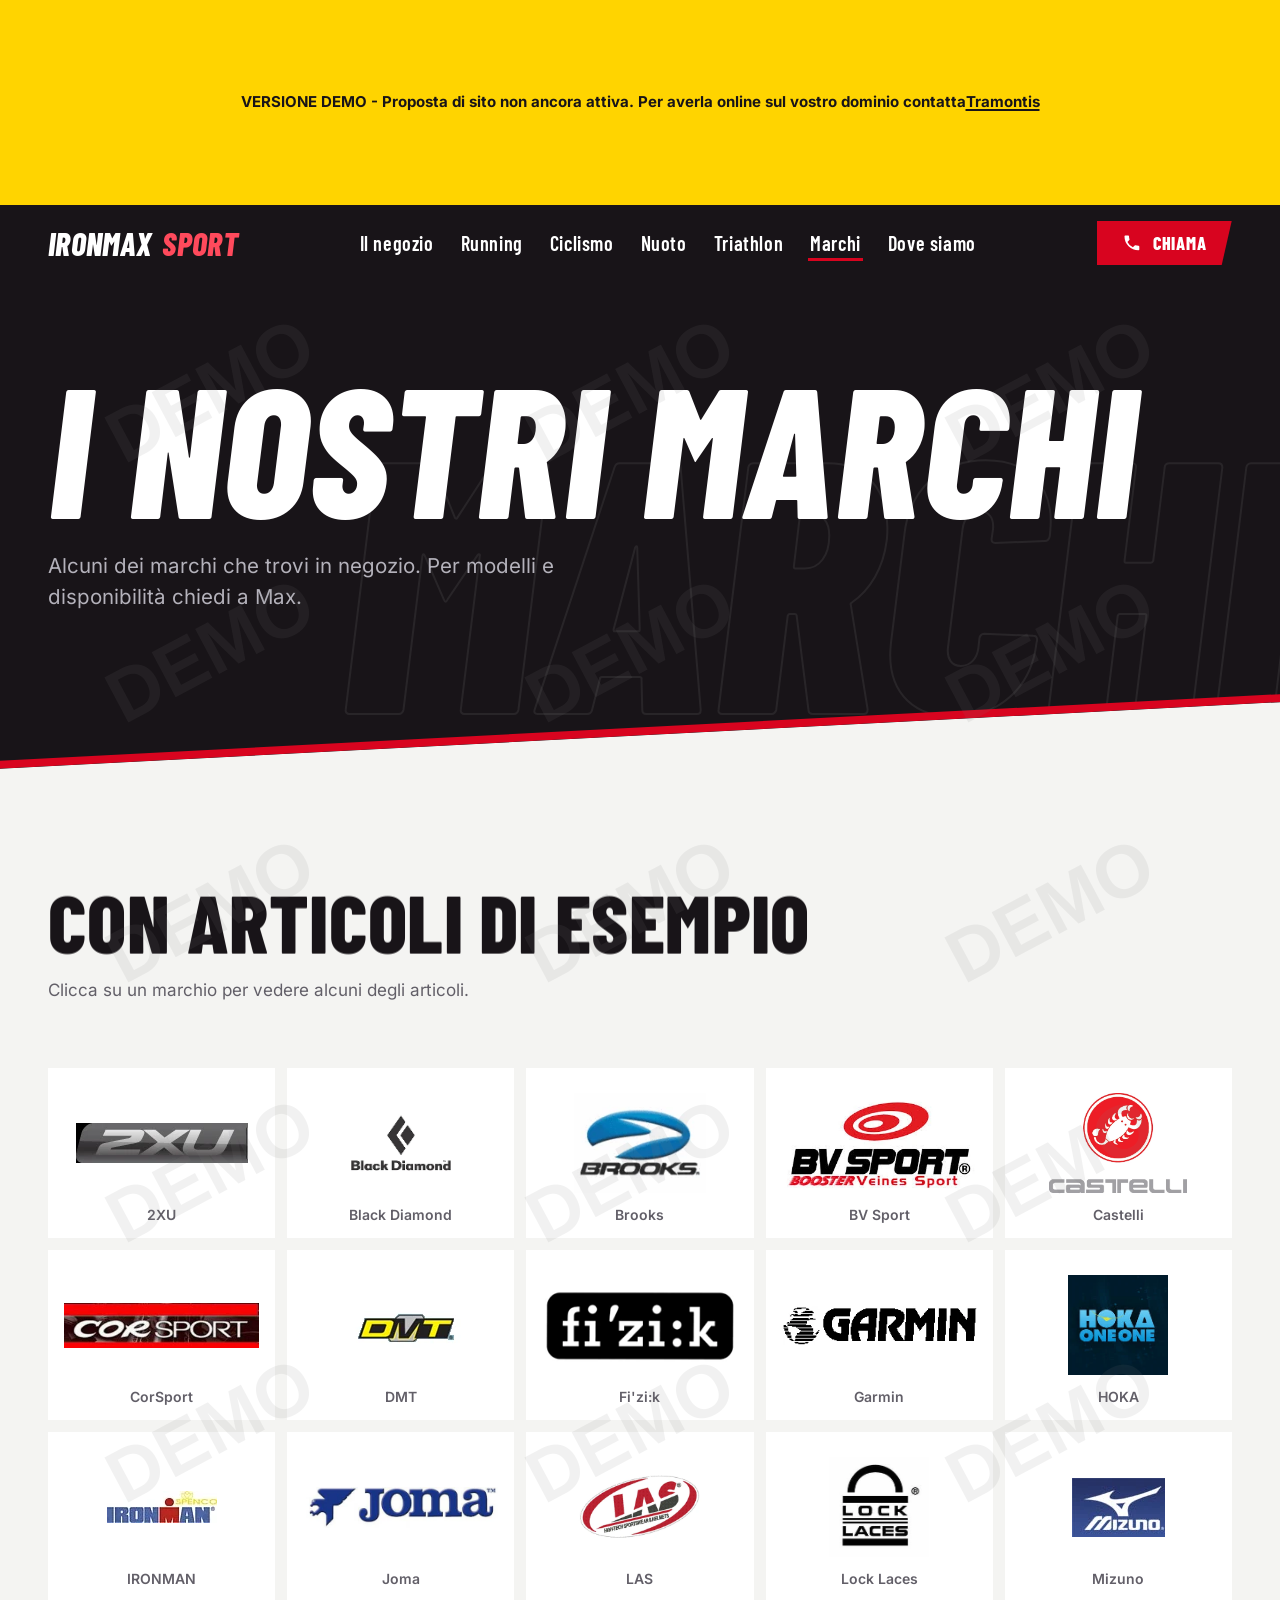
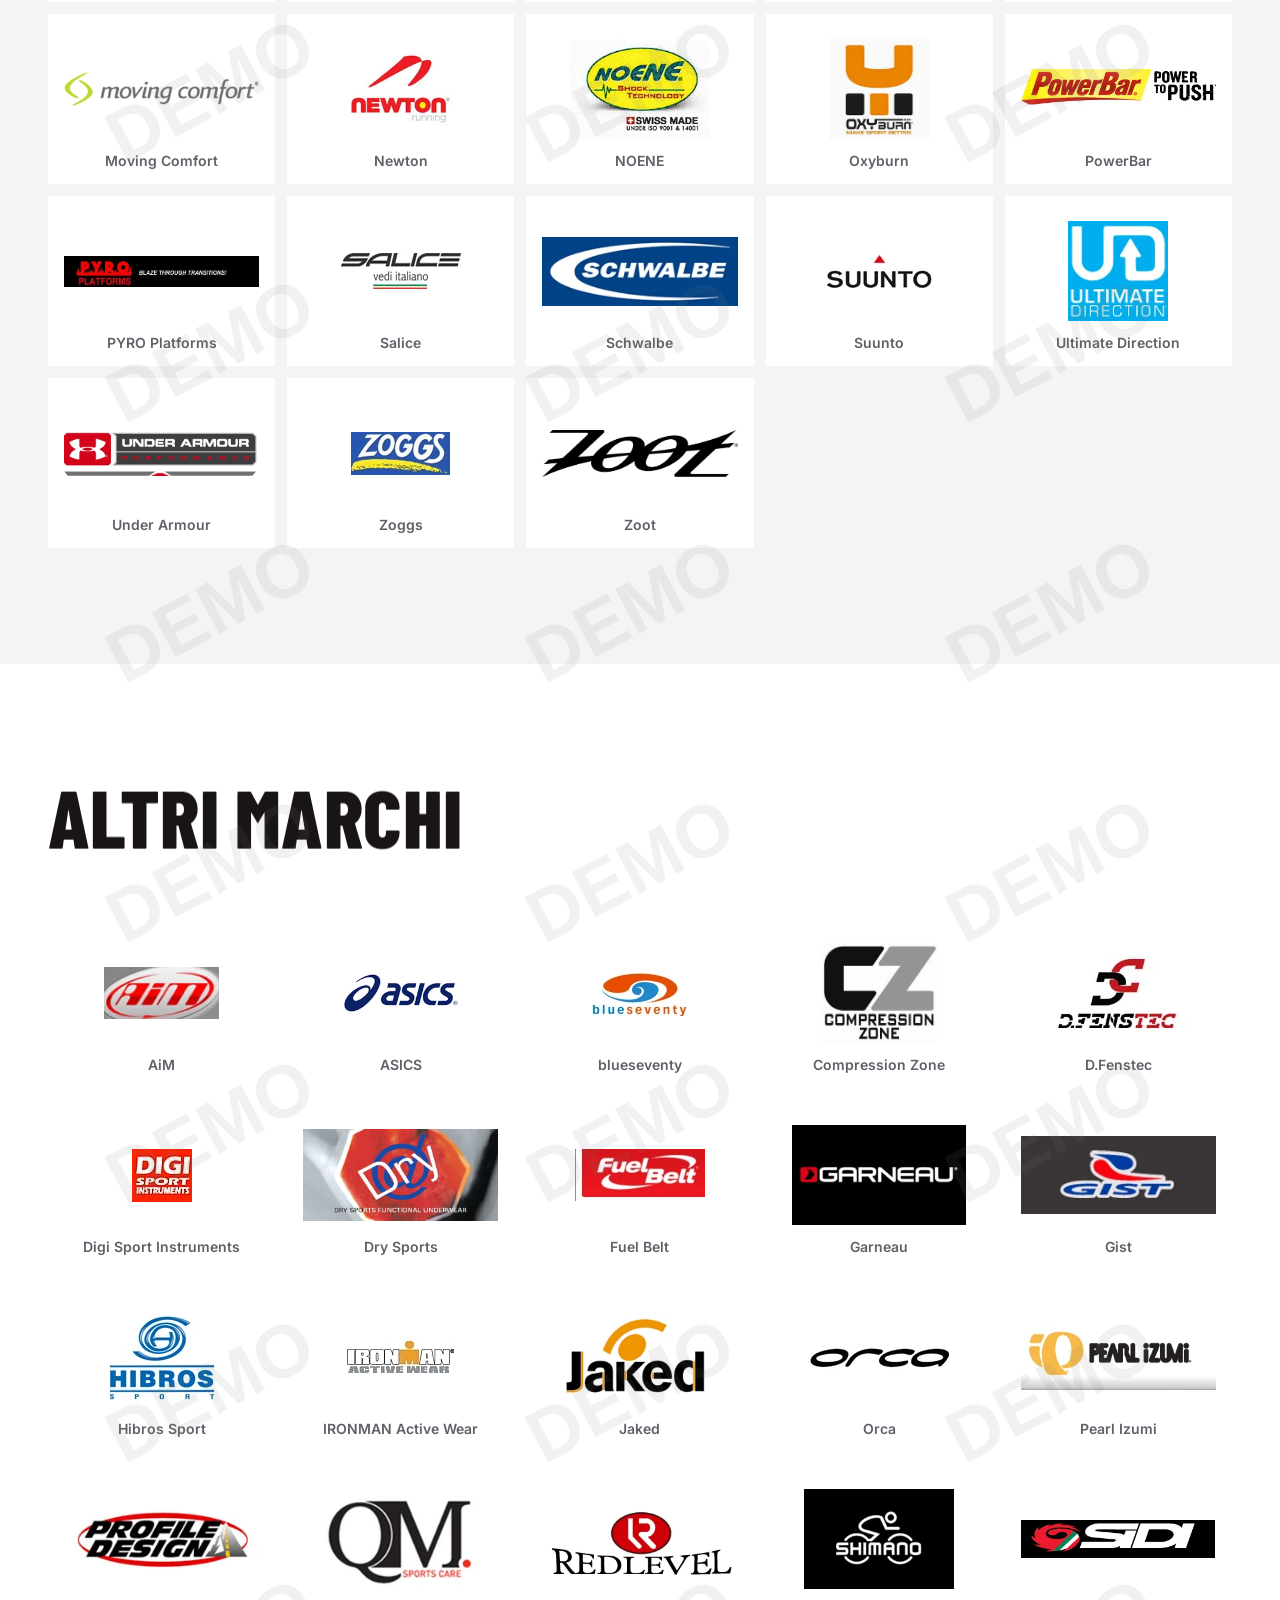
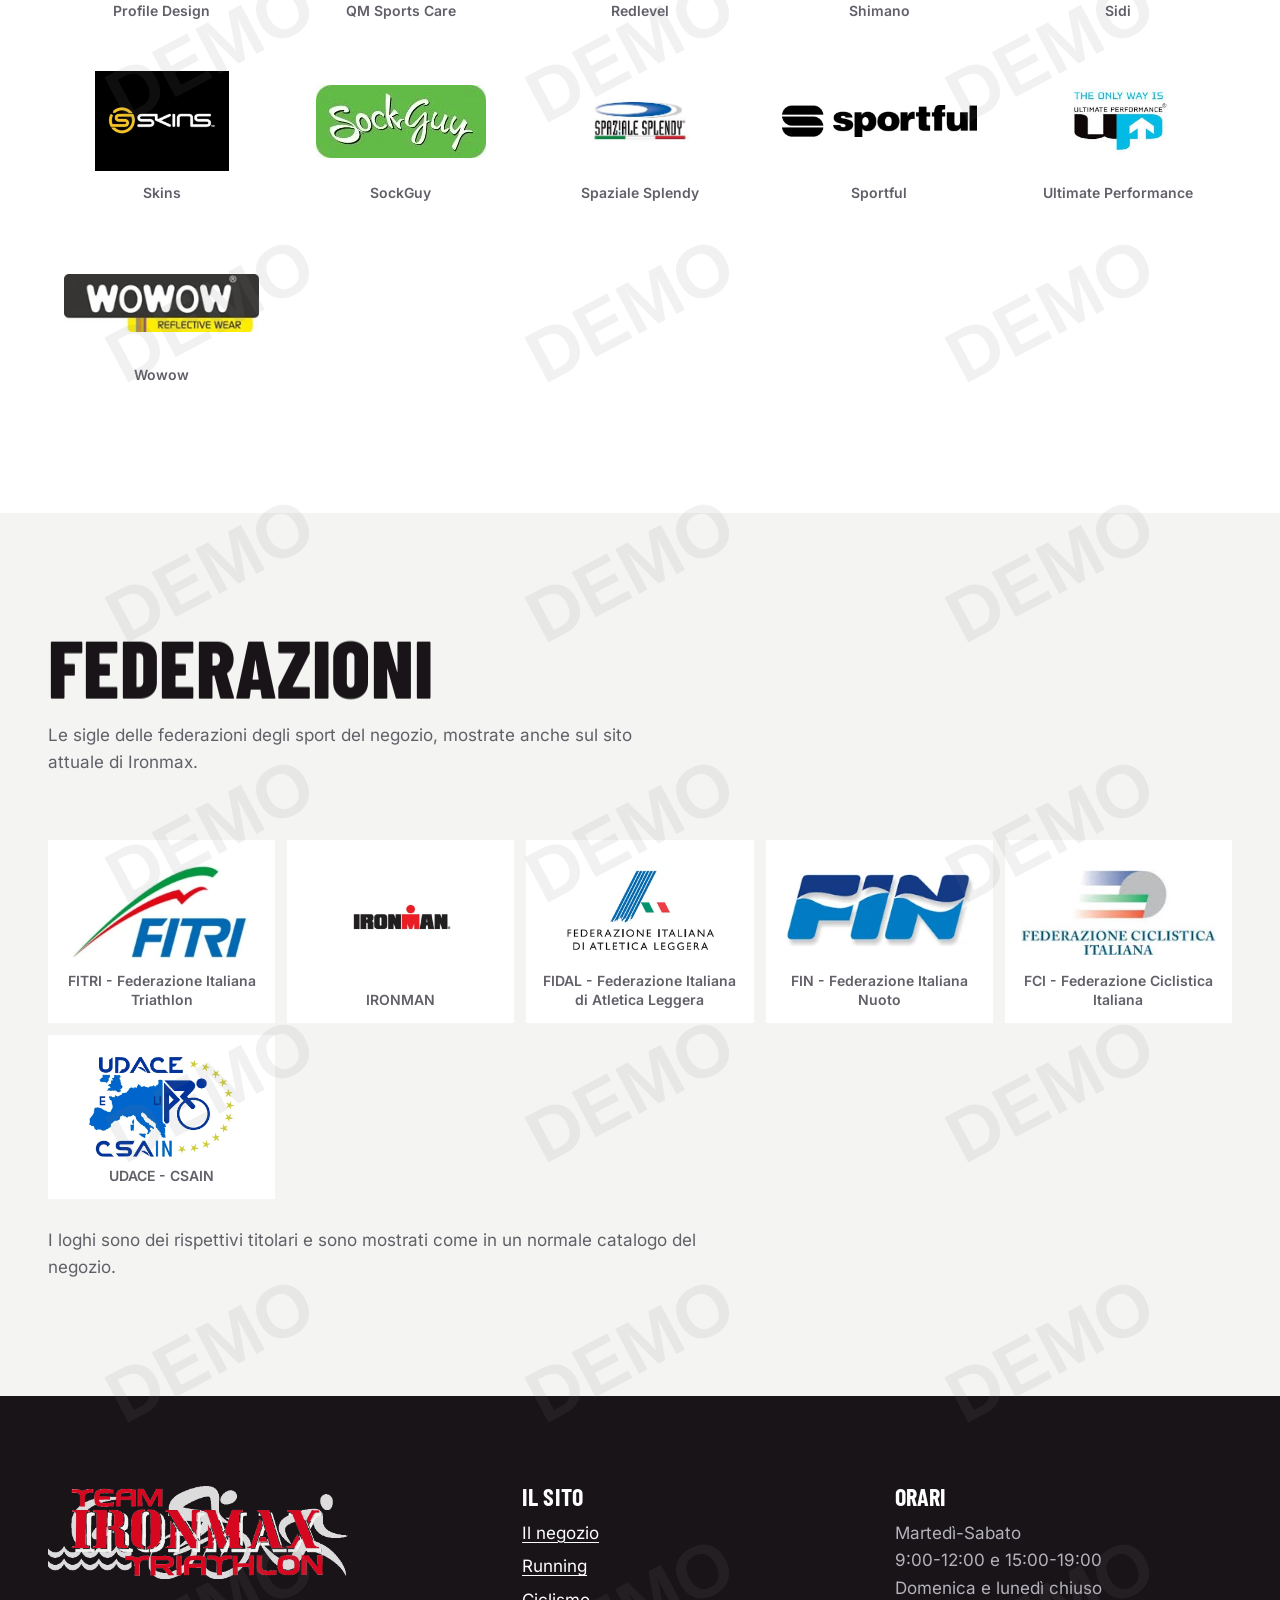
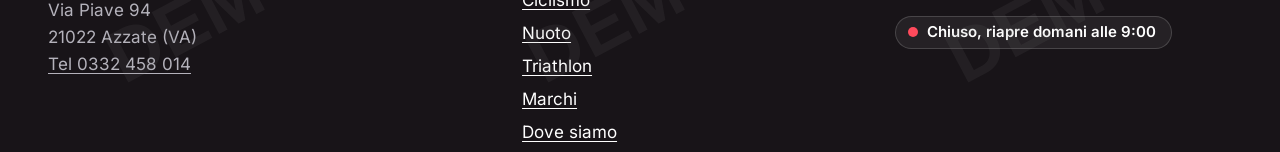
<file: marchi.html>
<!doctype html>
<html lang="it">
<head>
<meta charset="utf-8">
<meta name="viewport" content="width=device-width, initial-scale=1">
<title>[DEMO] Marchi sportivi: Brooks, HOKA, Mizuno, Castelli, Garmin | Ironmax Sport</title>
<meta name="description" content="I marchi di running, ciclismo, nuoto e triathlon che trovi da Ironmax Sport ad Azzate: Brooks, HOKA, Mizuno, Castelli, Garmin, Suunto, Zoggs, 2XU e molti altri.">
<meta name="robots" content="noindex, nofollow">
<meta name="theme-color" content="#181418">
<meta property="og:type" content="website">
<meta property="og:locale" content="it_IT">
<meta property="og:site_name" content="Ironmax Sport">
<meta property="og:title" content="[DEMO] Marchi sportivi: Brooks, HOKA, Mizuno, Castelli, Garmin | Ironmax Sport">
<meta property="og:description" content="I marchi di running, ciclismo, nuoto e triathlon che trovi da Ironmax Sport ad Azzate: Brooks, HOKA, Mizuno, Castelli, Garmin, Suunto, Zoggs, 2XU e molti altri.">
<meta property="og:image" content="https://www.ironmax.it/assets/img/og-image.jpg">
<meta property="og:image:width" content="1200">
<meta property="og:image:height" content="630">
<meta name="twitter:card" content="summary_large_image">
<link rel="icon" href="favicon.ico" sizes="48x48">
<link rel="icon" type="image/png" sizes="32x32" href="assets/img/logo/favicon-32.png">
<link rel="apple-touch-icon" href="assets/img/logo/apple-touch-icon.png">
<link rel="preload" href="assets/fonts/barlow-condensed-latin-800-italic.woff2" as="font" type="font/woff2" crossorigin>
<link rel="preload" href="assets/fonts/inter-latin-wght-normal.woff2" as="font" type="font/woff2" crossorigin>
<link rel="stylesheet" href="assets/css/style.css">
<script>(function(){var d=document.documentElement;d.classList.add('js');try{if(d.hasAttribute('data-intro')&&!sessionStorage.getItem('ironmax-intro')&&!matchMedia('(prefers-reduced-motion: reduce)').matches)d.classList.add('has-intro')}catch(e){}})()</script>
</head>
<body data-demo>
<a class="skip" href="#main">Vai al contenuto</a>
<div class="demo-banner" role="note" data-demo-only>VERSIONE DEMO - Proposta di sito non ancora attiva. Per averla online sul vostro dominio contatta <a href="https://tramontis.netlify.app/" target="_blank" rel="noopener">Tramontis</a></div>
<header class="site-header">
  <div class="container">
    <a class="brand" href="index.html" aria-label="Ironmax Sport, home"><b>Ironmax</b> <span>Sport</span></a>
    <nav class="nav" aria-label="Principale"><ul><li><a href="il-negozio.html">Il negozio</a></li><li><a href="running.html">Running</a></li><li><a href="ciclismo.html">Ciclismo</a></li><li><a href="nuoto.html">Nuoto</a></li><li><a href="triathlon.html">Triathlon</a></li><li><a href="marchi.html" aria-current="page">Marchi</a></li><li><a href="dove-siamo.html">Dove siamo</a></li></ul></nav>
    <div class="header-cta"><a class="btn" data-magnetic href="tel:+390332458014"><svg viewBox="0 0 24 24" aria-hidden="true" fill="currentColor"><path d="M6.6 10.8a15.1 15.1 0 0 0 6.6 6.6l2.2-2.2a1 1 0 0 1 1-.25 11.4 11.4 0 0 0 3.6.57 1 1 0 0 1 1 1V20a1 1 0 0 1-1 1A17 17 0 0 1 3 4a1 1 0 0 1 1-1h3.5a1 1 0 0 1 1 1c0 1.25.2 2.45.57 3.6a1 1 0 0 1-.25 1z"/></svg>Chiama</a></div>
    <button class="menu-btn" type="button" aria-expanded="false" aria-controls="mobile-nav" aria-label="Apri il menu"><span></span></button>
  </div>
</header>
<nav class="mobile-nav" id="mobile-nav" aria-label="Menu mobile"><a class="mlink" href="il-negozio.html">Il negozio</a><a class="mlink" href="running.html">Running</a><a class="mlink" href="ciclismo.html">Ciclismo</a><a class="mlink" href="nuoto.html">Nuoto</a><a class="mlink" href="triathlon.html">Triathlon</a><a class="mlink" href="marchi.html" aria-current="page">Marchi</a><a class="mlink" href="dove-siamo.html">Dove siamo</a><a class="btn" href="tel:+390332458014"><svg viewBox="0 0 24 24" aria-hidden="true" fill="currentColor"><path d="M6.6 10.8a15.1 15.1 0 0 0 6.6 6.6l2.2-2.2a1 1 0 0 1 1-.25 11.4 11.4 0 0 0 3.6.57 1 1 0 0 1 1 1V20a1 1 0 0 1-1 1A17 17 0 0 1 3 4a1 1 0 0 1 1-1h3.5a1 1 0 0 1 1 1c0 1.25.2 2.45.57 3.6a1 1 0 0 1-.25 1z"/></svg>Chiama in negozio</a></nav>
<main id="main">

<section class="band band-dark band--cut page-hero" aria-labelledby="h-page">
  <div class="page-hero__ghost" aria-hidden="true">Marchi</div>
  <div class="container">
    <h1 id="h-page" data-reveal-title>I nostri marchi</h1>
    <p class="lead">Alcuni dei marchi che trovi in negozio. Per modelli e disponibilità chiedi a Max.</p>
  </div>
</section>
<section class="band band-light after-cut" aria-labelledby="h-in">
  <div class="container">
    <div class="section-head"><h2 id="h-in" data-reveal-title>Con articoli di esempio</h2><p class="measure mute">Clicca su un marchio per vedere alcuni degli articoli.</p></div>
    <div class="logos" data-stagger><a class="logo-tile" href="nuoto.html?marchio=2xu"><figure><img src="assets/img/marchi/2xu.webp" alt="Logo 2XU" width="172" height="40" loading="lazy"></figure><span class="n">2XU</span></a><a class="logo-tile" href="running.html?marchio=black-diamond"><figure><img src="assets/img/marchi/black-diamond.webp" alt="Logo Black Diamond" width="225" height="225" loading="lazy"></figure><span class="n">Black Diamond</span></a><a class="logo-tile" href="running.html?marchio=brooks"><figure><img src="assets/img/marchi/brooks.webp" alt="Logo Brooks" width="150" height="113" loading="lazy"></figure><span class="n">Brooks</span></a><a class="logo-tile" href="running.html?marchio=bv-sport"><figure><img src="assets/img/marchi/bv-sport.webp" alt="Logo BV Sport" width="324" height="155" loading="lazy"></figure><span class="n">BV Sport</span></a><a class="logo-tile" href="ciclismo.html?marchio=castelli"><figure><img src="assets/img/marchi/castelli.webp" alt="Logo Castelli" width="459" height="333" loading="lazy"></figure><span class="n">Castelli</span></a><a class="logo-tile" href="running.html?marchio=corsport"><figure><img src="assets/img/marchi/corsport.webp" alt="Logo CorSport" width="327" height="75" loading="lazy"></figure><span class="n">CorSport</span></a><a class="logo-tile" href="ciclismo.html?marchio=dmt"><figure><img src="assets/img/marchi/dmt.webp" alt="Logo DMT" width="121" height="45" loading="lazy"></figure><span class="n">DMT</span></a><a class="logo-tile" href="ciclismo.html?marchio=fizik"><figure><img src="assets/img/marchi/fizik.webp" alt="Logo Fi'zi:k" width="225" height="86" loading="lazy"></figure><span class="n">Fi'zi:k</span></a><a class="logo-tile" href="running.html?marchio=garmin"><figure><img src="assets/img/marchi/garmin.webp" alt="Logo Garmin" width="250" height="49" loading="lazy"></figure><span class="n">Garmin</span></a><a class="logo-tile" href="running.html?marchio=hoka"><figure><img src="assets/img/marchi/hoka.webp" alt="Logo HOKA" width="225" height="225" loading="lazy"></figure><span class="n">HOKA</span></a><a class="logo-tile" href="running.html?marchio=ironman"><figure><img src="assets/img/marchi/ironman.webp" alt="Logo IRONMAN" width="110" height="32" loading="lazy"></figure><span class="n">IRONMAN</span></a><a class="logo-tile" href="running.html?marchio=joma"><figure><img src="assets/img/marchi/joma.webp" alt="Logo Joma" width="454" height="97" loading="lazy"></figure><span class="n">Joma</span></a><a class="logo-tile" href="ciclismo.html?marchio=las"><figure><img src="assets/img/marchi/las.webp" alt="Logo LAS" width="398" height="288" loading="lazy"></figure><span class="n">LAS</span></a><a class="logo-tile" href="running.html?marchio=lock-laces"><figure><img src="assets/img/marchi/lock-laces.webp" alt="Logo Lock Laces" width="225" height="225" loading="lazy"></figure><span class="n">Lock Laces</span></a><a class="logo-tile" href="running.html?marchio=mizuno"><figure><img src="assets/img/marchi/mizuno.webp" alt="Logo Mizuno" width="93" height="59" loading="lazy"></figure><span class="n">Mizuno</span></a><a class="logo-tile" href="running.html?marchio=moving-comfort"><figure><img src="assets/img/marchi/moving-comfort.webp" alt="Logo Moving Comfort" width="281" height="49" loading="lazy"></figure><span class="n">Moving Comfort</span></a><a class="logo-tile" href="running.html?marchio=newton"><figure><img src="assets/img/marchi/newton.webp" alt="Logo Newton" width="225" height="153" loading="lazy"></figure><span class="n">Newton</span></a><a class="logo-tile" href="running.html?marchio=noene"><figure><img src="assets/img/marchi/noene.webp" alt="Logo NOENE" width="200" height="140" loading="lazy"></figure><span class="n">NOENE</span></a><a class="logo-tile" href="running.html?marchio=oxyburn"><figure><img src="assets/img/marchi/oxyburn.webp" alt="Logo Oxyburn" width="225" height="225" loading="lazy"></figure><span class="n">Oxyburn</span></a><a class="logo-tile" href="running.html?marchio=powerbar"><figure><img src="assets/img/marchi/powerbar.webp" alt="Logo PowerBar" width="352" height="74" loading="lazy"></figure><span class="n">PowerBar</span></a><a class="logo-tile" href="ciclismo.html?marchio=pyro-platforms"><figure><img src="assets/img/marchi/pyro-platforms.webp" alt="Logo PYRO Platforms" width="475" height="75" loading="lazy"></figure><span class="n">PYRO Platforms</span></a><a class="logo-tile" href="running.html?marchio=salice"><figure><img src="assets/img/marchi/salice.webp" alt="Logo Salice" width="120" height="36" loading="lazy"></figure><span class="n">Salice</span></a><a class="logo-tile" href="ciclismo.html?marchio=schwalbe"><figure><img src="assets/img/marchi/schwalbe.webp" alt="Logo Schwalbe" width="225" height="80" loading="lazy"></figure><span class="n">Schwalbe</span></a><a class="logo-tile" href="running.html?marchio=suunto"><figure><img src="assets/img/marchi/suunto.webp" alt="Logo Suunto" width="110" height="39" loading="lazy"></figure><span class="n">Suunto</span></a><a class="logo-tile" href="running.html?marchio=ultimate-direction"><figure><img src="assets/img/marchi/ultimate-direction.webp" alt="Logo Ultimate Direction" width="225" height="225" loading="lazy"></figure><span class="n">Ultimate Direction</span></a><a class="logo-tile" href="running.html?marchio=under-armour"><figure><img src="assets/img/marchi/under-armour.webp" alt="Logo Under Armour" width="580" height="137" loading="lazy"></figure><span class="n">Under Armour</span></a><a class="logo-tile" href="nuoto.html?marchio=zoggs"><figure><img src="assets/img/marchi/zoggs.webp" alt="Logo Zoggs" width="99" height="43" loading="lazy"></figure><span class="n">Zoggs</span></a><a class="logo-tile" href="nuoto.html?marchio=zoot"><figure><img src="assets/img/marchi/zoot.webp" alt="Logo Zoot" width="1024" height="245" loading="lazy"></figure><span class="n">Zoot</span></a></div>
  </div>
</section>
<section class="band band-white" aria-labelledby="h-others">
  <div class="container">
    <div class="section-head"><h2 id="h-others" data-reveal-title>Altri marchi</h2></div>
    <div class="logos" data-stagger><div class="logo-tile"><figure><img src="assets/img/marchi/aim.webp" alt="Logo AiM" width="115" height="52" loading="lazy"></figure><span class="n">AiM</span></div><div class="logo-tile"><figure><img src="assets/img/marchi/asics.webp" alt="Logo ASICS" width="225" height="168" loading="lazy"></figure><span class="n">ASICS</span></div><div class="logo-tile"><figure><img src="assets/img/marchi/blueseventy.webp" alt="Logo blueseventy" width="95" height="45" loading="lazy"></figure><span class="n">blueseventy</span></div><div class="logo-tile"><figure><img src="assets/img/marchi/compression-zone.webp" alt="Logo Compression Zone" width="241" height="209" loading="lazy"></figure><span class="n">Compression Zone</span></div><div class="logo-tile"><figure><img src="assets/img/marchi/d-fenstec.webp" alt="Logo D.Fenstec" width="150" height="75" loading="lazy"></figure><span class="n">D.Fenstec</span></div><div class="logo-tile"><figure><img src="assets/img/marchi/digi-sport-instruments.webp" alt="Logo Digi Sport Instruments" width="60" height="53" loading="lazy"></figure><span class="n">Digi Sport Instruments</span></div><div class="logo-tile"><figure><img src="assets/img/marchi/dry-sports.webp" alt="Logo Dry Sports" width="554" height="263" loading="lazy"></figure><span class="n">Dry Sports</span></div><div class="logo-tile"><figure><img src="assets/img/marchi/fuel-belt.webp" alt="Logo Fuel Belt" width="130" height="52" loading="lazy"></figure><span class="n">Fuel Belt</span></div><div class="logo-tile"><figure><img src="assets/img/marchi/garneau.webp" alt="Logo Garneau" width="225" height="129" loading="lazy"></figure><span class="n">Garneau</span></div><div class="logo-tile"><figure><img src="assets/img/marchi/gist.webp" alt="Logo Gist" width="208" height="83" loading="lazy"></figure><span class="n">Gist</span></div><div class="logo-tile"><figure><img src="assets/img/marchi/hibros-sport.webp" alt="Logo Hibros Sport" width="120" height="90" loading="lazy"></figure><span class="n">Hibros Sport</span></div><div class="logo-tile"><figure><img src="assets/img/marchi/ironman-active-wear.webp" alt="Logo IRONMAN Active Wear" width="107" height="32" loading="lazy"></figure><span class="n">IRONMAN Active Wear</span></div><div class="logo-tile"><figure><img src="assets/img/marchi/jaked.webp" alt="Logo Jaked" width="225" height="140" loading="lazy"></figure><span class="n">Jaked</span></div><div class="logo-tile"><figure><img src="assets/img/marchi/orca.webp" alt="Logo Orca" width="140" height="25" loading="lazy"></figure><span class="n">Orca</span></div><div class="logo-tile"><figure><img src="assets/img/marchi/pearl-izumi.webp" alt="Logo Pearl Izumi" width="285" height="96" loading="lazy"></figure><span class="n">Pearl Izumi</span></div><div class="logo-tile"><figure><img src="assets/img/marchi/profile-design.webp" alt="Logo Profile Design" width="225" height="79" loading="lazy"></figure><span class="n">Profile Design</span></div><div class="logo-tile"><figure><img src="assets/img/marchi/qm-sports-care.webp" alt="Logo QM Sports Care" width="186" height="124" loading="lazy"></figure><span class="n">QM Sports Care</span></div><div class="logo-tile"><figure><img src="assets/img/marchi/redlevel.webp" alt="Logo Redlevel" width="297" height="111" loading="lazy"></figure><span class="n">Redlevel</span></div><div class="logo-tile"><figure><img src="assets/img/marchi/shimano.webp" alt="Logo Shimano" width="225" height="150" loading="lazy"></figure><span class="n">Shimano</span></div><div class="logo-tile"><figure><img src="assets/img/marchi/sidi.webp" alt="Logo Sidi" width="336" height="65" loading="lazy"></figure><span class="n">Sidi</span></div><div class="logo-tile"><figure><img src="assets/img/marchi/skins.webp" alt="Logo Skins" width="225" height="168" loading="lazy"></figure><span class="n">Skins</span></div><div class="logo-tile"><figure><img src="assets/img/marchi/sockguy.webp" alt="Logo SockGuy" width="170" height="73" loading="lazy"></figure><span class="n">SockGuy</span></div><div class="logo-tile"><figure><img src="assets/img/marchi/spaziale-splendy.webp" alt="Logo Spaziale Splendy" width="225" height="225" loading="lazy"></figure><span class="n">Spaziale Splendy</span></div><div class="logo-tile"><figure><img src="assets/img/marchi/sportful.webp" alt="Logo Sportful" width="310" height="50" loading="lazy"></figure><span class="n">Sportful</span></div><div class="logo-tile"><figure><img src="assets/img/marchi/ultimate-performance.webp" alt="Logo Ultimate Performance" width="179" height="180" loading="lazy"></figure><span class="n">Ultimate Performance</span></div><div class="logo-tile"><figure><img src="assets/img/marchi/wowow.webp" alt="Logo Wowow" width="225" height="67" loading="lazy"></figure><span class="n">Wowow</span></div></div>
  </div>
</section>
<section class="band band-light fed" aria-labelledby="h-fed">
  <div class="container">
    <div class="section-head"><h2 id="h-fed" data-reveal-title>Federazioni</h2><p class="measure mute">Le sigle delle federazioni degli sport del negozio, mostrate anche sul sito attuale di Ironmax.</p></div>
    <div class="logos" data-stagger><div class="logo-tile" style="background:#fff"><figure><img src="assets/img/federazioni/fitri.webp" alt="Logo FITRI - Federazione Italiana Triathlon" width="273" height="150" loading="lazy"></figure><span class="n">FITRI - Federazione Italiana Triathlon</span></div><div class="logo-tile" style="background:#fff"><figure><img src="assets/img/federazioni/ironman.webp" alt="Logo IRONMAN" width="460" height="345" loading="lazy"></figure><span class="n">IRONMAN</span></div><div class="logo-tile" style="background:#fff"><figure><img src="assets/img/federazioni/fidal.webp" alt="Logo FIDAL - Federazione Italiana di Atletica Leggera" width="300" height="168" loading="lazy"></figure><span class="n">FIDAL - Federazione Italiana di Atletica Leggera</span></div><div class="logo-tile" style="background:#fff"><figure><img src="assets/img/federazioni/fin.webp" alt="Logo FIN - Federazione Italiana Nuoto" width="252" height="108" loading="lazy"></figure><span class="n">FIN - Federazione Italiana Nuoto</span></div><div class="logo-tile" style="background:#fff"><figure><img src="assets/img/federazioni/fci.webp" alt="Logo FCI - Federazione Ciclistica Italiana" width="240" height="104" loading="lazy"></figure><span class="n">FCI - Federazione Ciclistica Italiana</span></div><div class="logo-tile" style="background:#fff"><figure><img src="assets/img/federazioni/udace.webp" alt="Logo UDACE - CSAIN" width="493" height="339" loading="lazy"></figure><span class="n">UDACE - CSAIN</span></div></div>
    <p class="mute" style="margin-top:28px;max-width:62ch">I loghi sono dei rispettivi titolari e sono mostrati come in un normale catalogo del negozio.</p>
  </div>
</section>
</main>
<footer class="site-footer">
  <div class="container">
    <div class="foot-grid">
      <div>
        <img class="foot-logo" src="assets/img/logo/team-ironmax-triathlon-logo-light.webp" alt="Logo Team Ironmax Triathlon" width="966" height="299" loading="lazy">
        <address style="margin-top:18px">Via Piave 94<br>21022 Azzate (VA)<br><a href="tel:+390332458014">Tel 0332 458 014</a></address>
      </div>
      <div>
        <h2>Il sito</h2>
        <ul><li><a href="il-negozio.html">Il negozio</a></li><li><a href="running.html">Running</a></li><li><a href="ciclismo.html">Ciclismo</a></li><li><a href="nuoto.html">Nuoto</a></li><li><a href="triathlon.html">Triathlon</a></li><li><a href="marchi.html">Marchi</a></li><li><a href="dove-siamo.html">Dove siamo</a></li><li><a href="privacy.html">Privacy</a></li></ul>
      </div>
      <div>
        <h2>Orari</h2>
        <address>Martedì-Sabato<br>9:00-12:00 e 15:00-19:00<br>Domenica e lunedì chiuso</address>
        <p style="margin-top:14px"><span class="status" data-open-status>Orari in negozio</span></p>
      </div>
    </div>
    <div class="foot-line">
      <p>Ironmax Sport - Via Piave 94 - 21022 Azzate (VA) - Tel 0332 458 014</p>
      <p data-demo-only>Proposta di sito realizzata da <a href="https://tramontis.netlify.app/" target="_blank" rel="noopener">Tramontis</a></p>
    </div>
  </div>
</footer>
<script src="assets/js/main.js" defer></script>
</body>
</html>
</file>
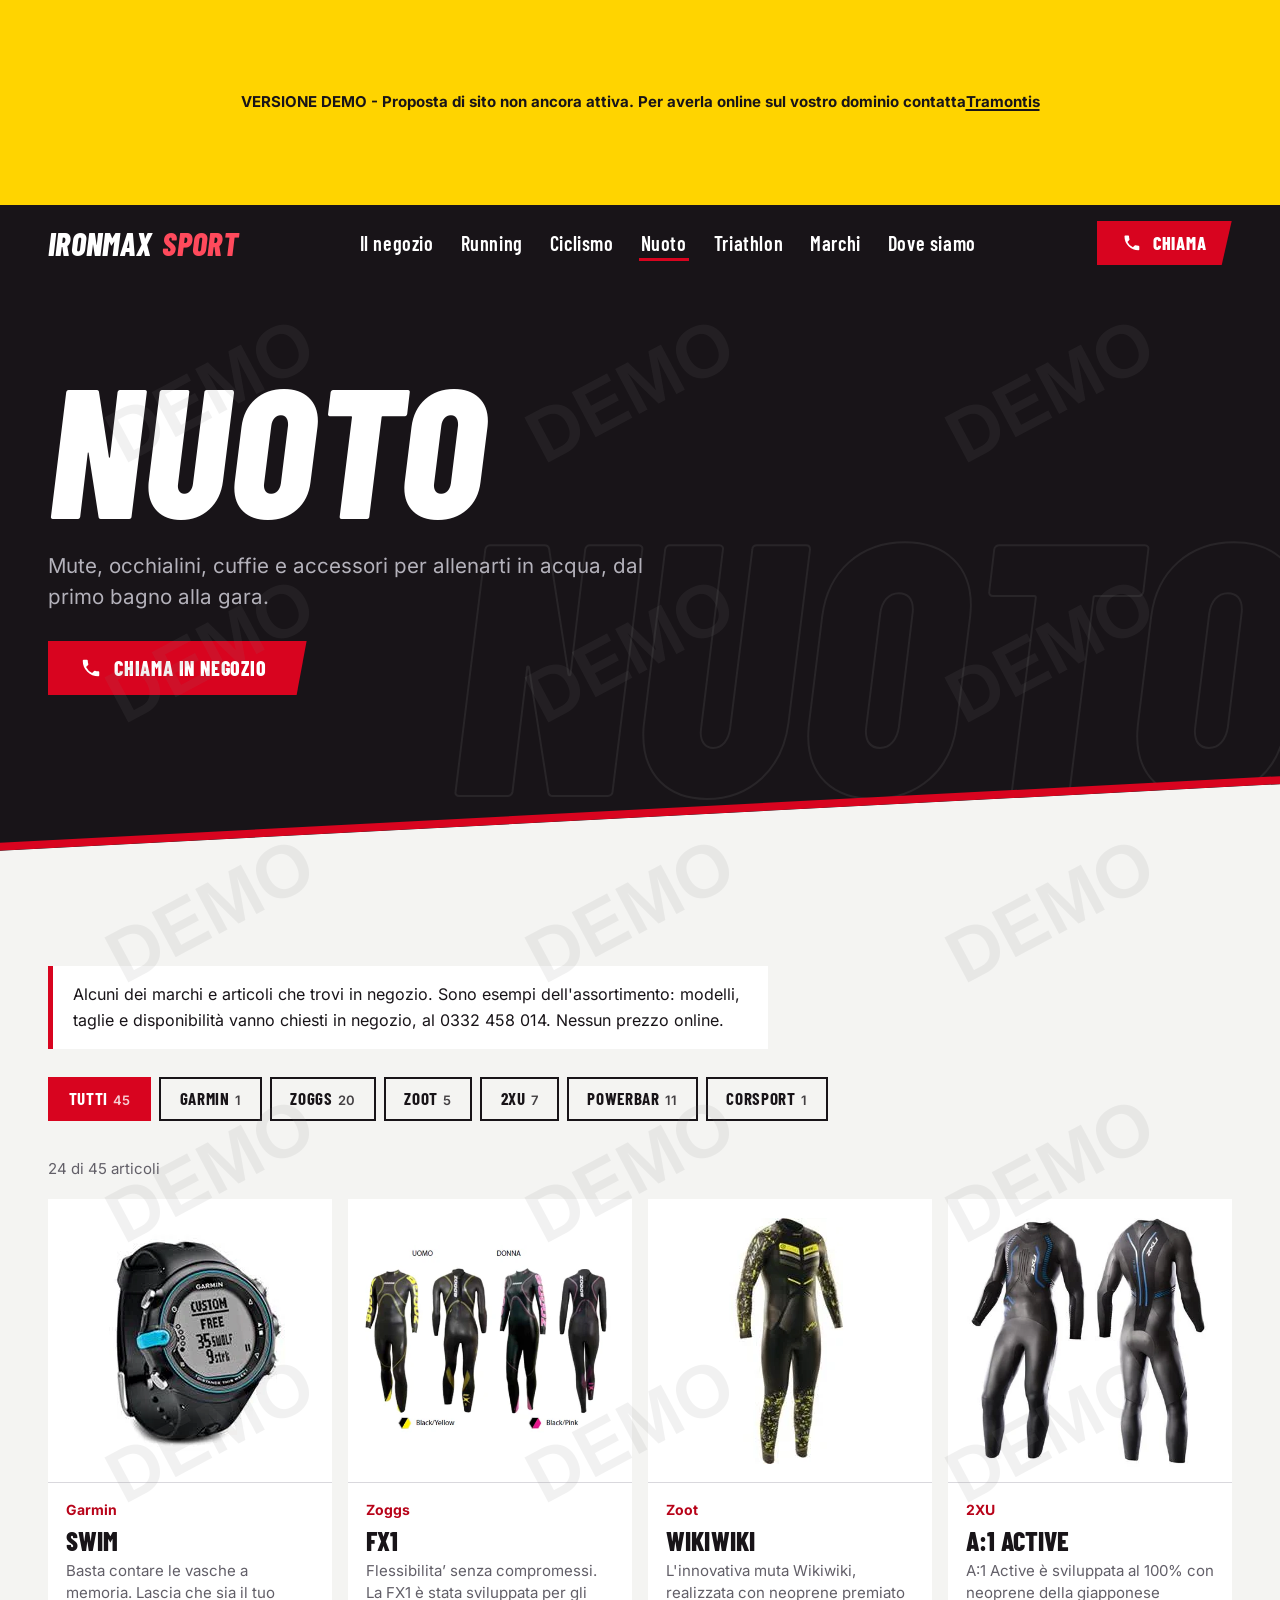
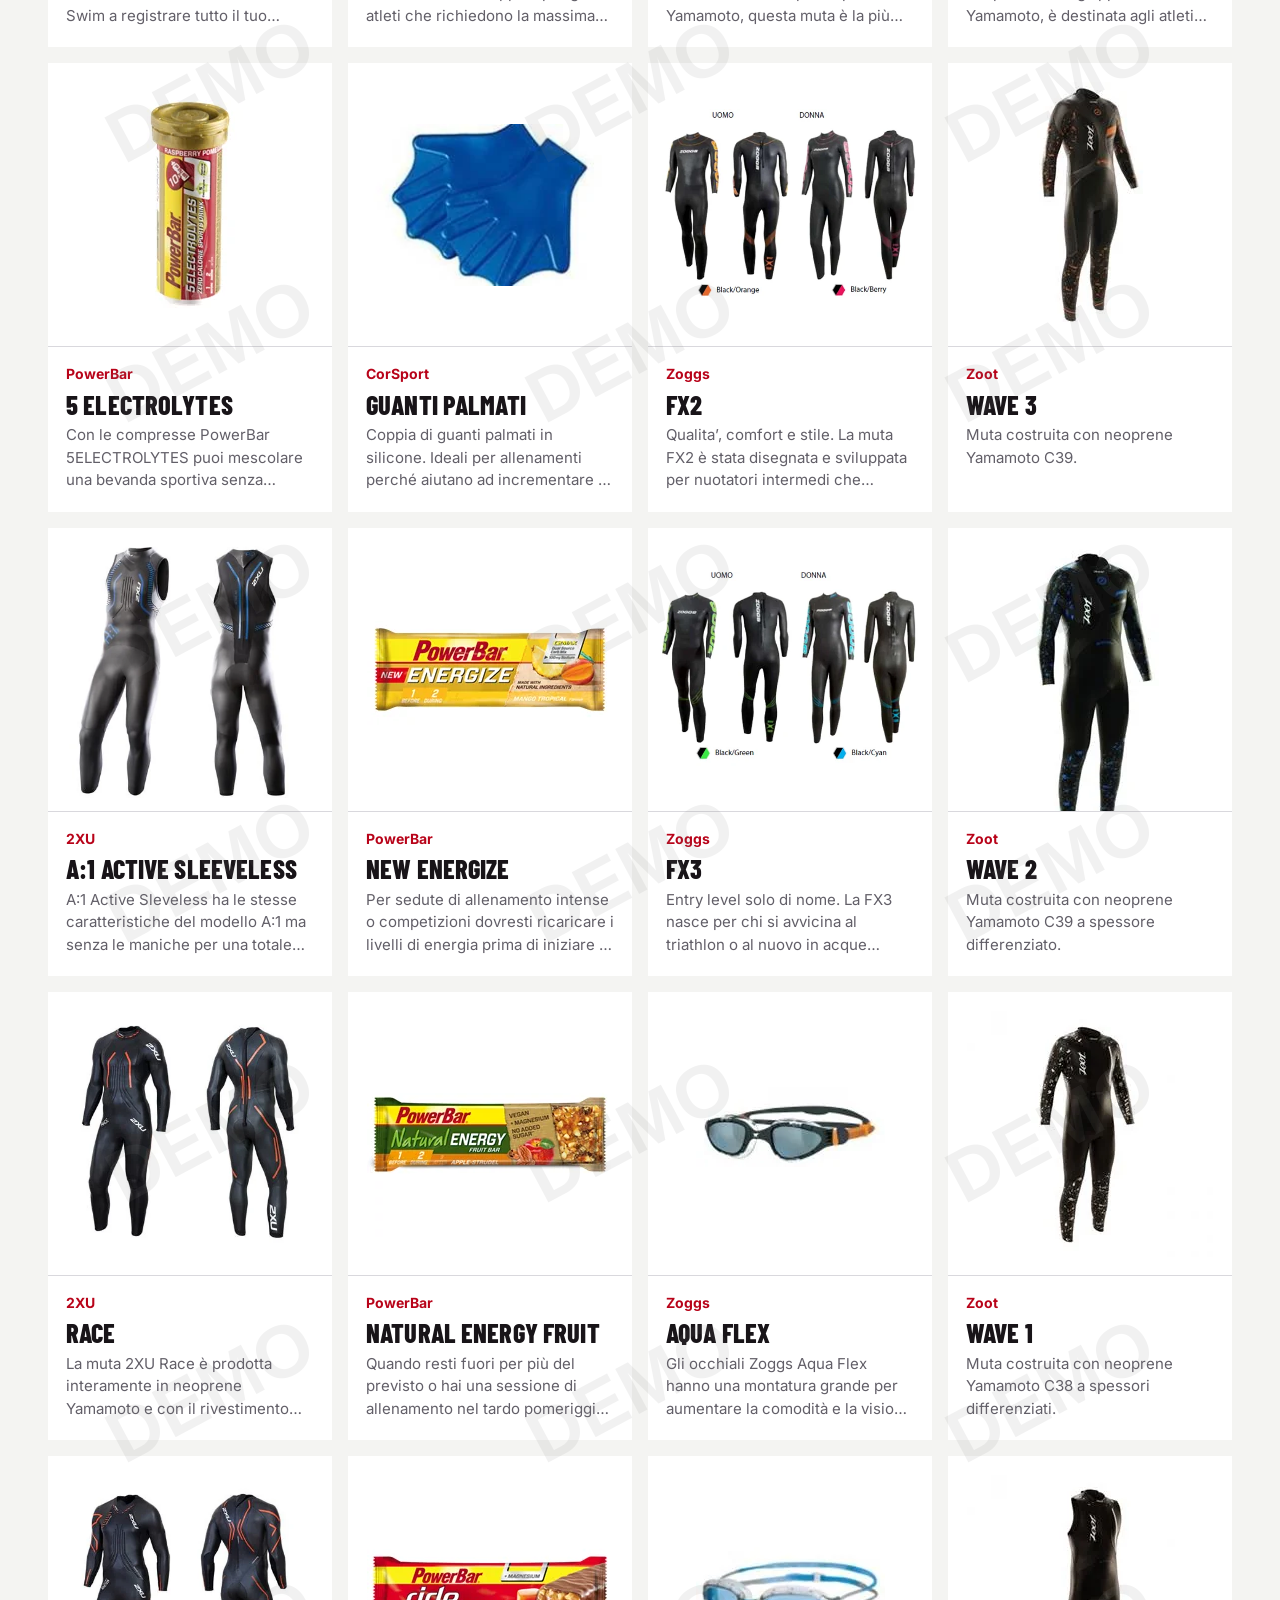
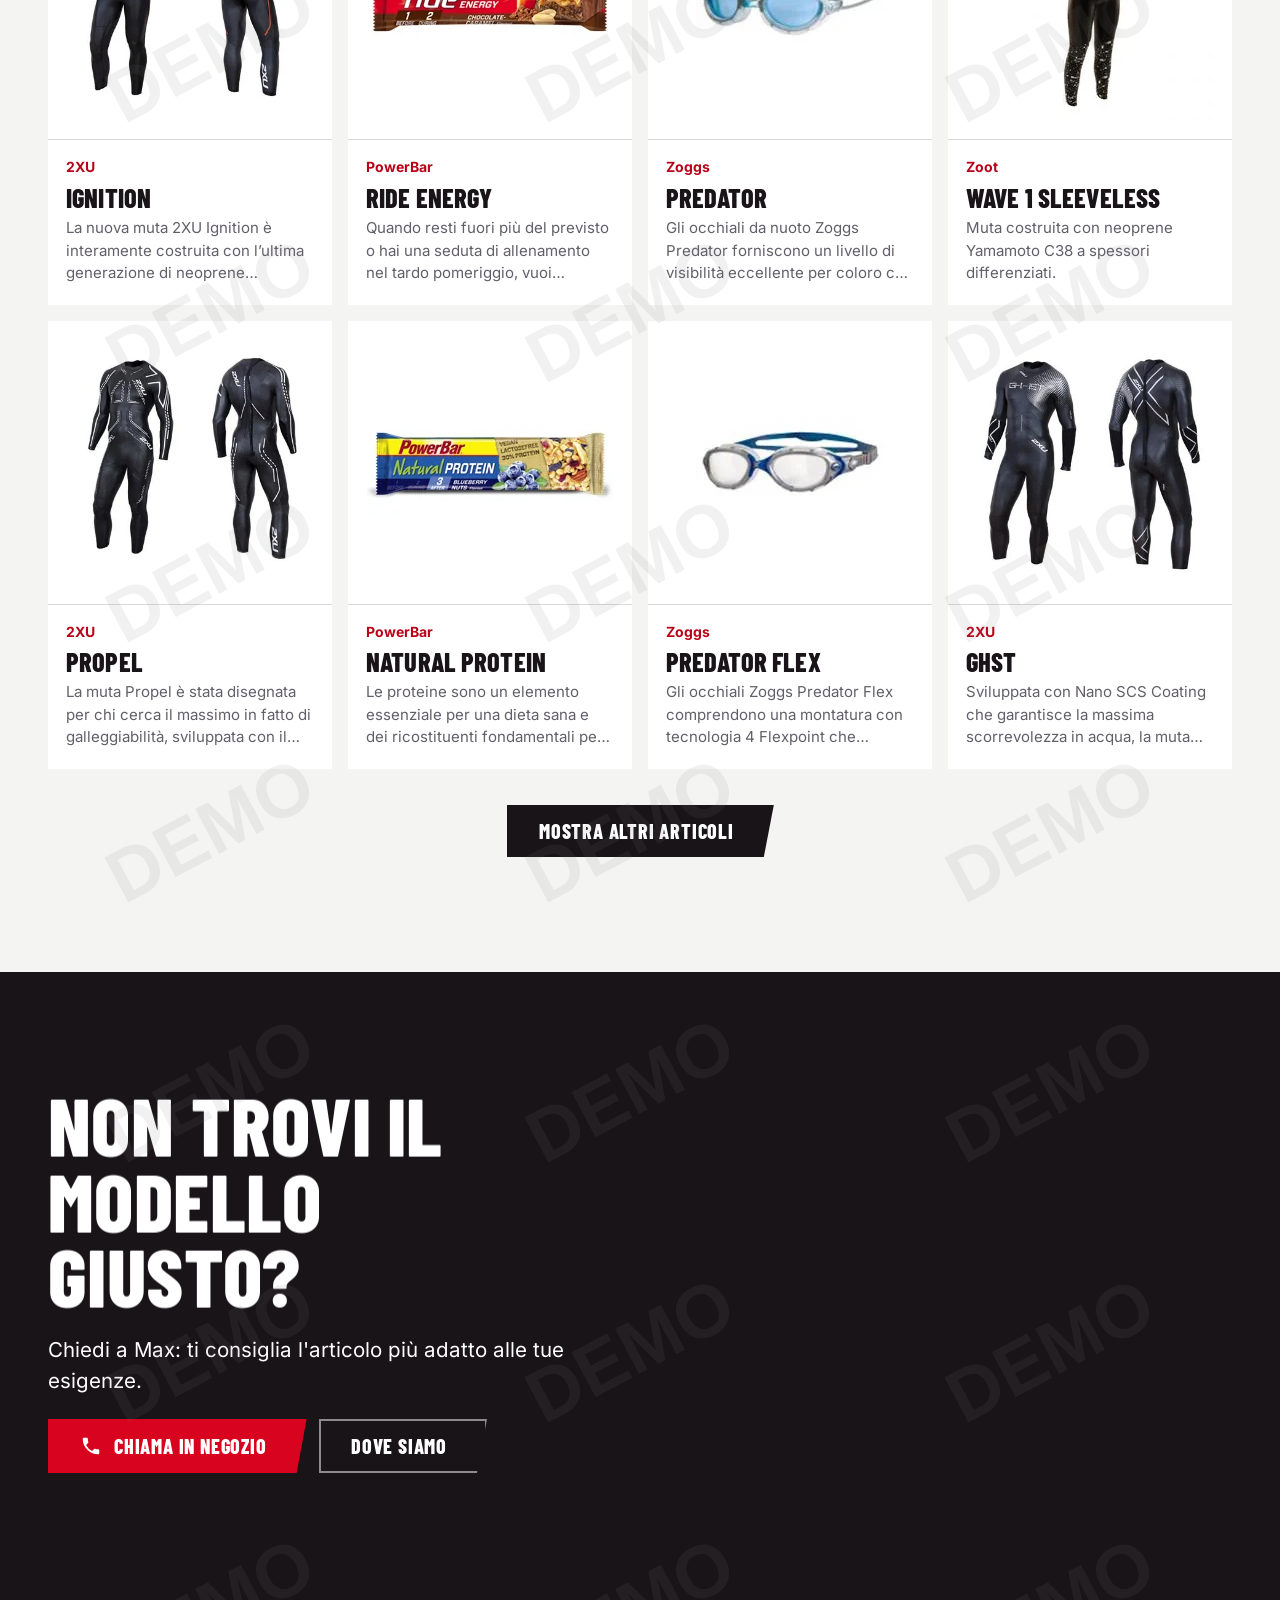
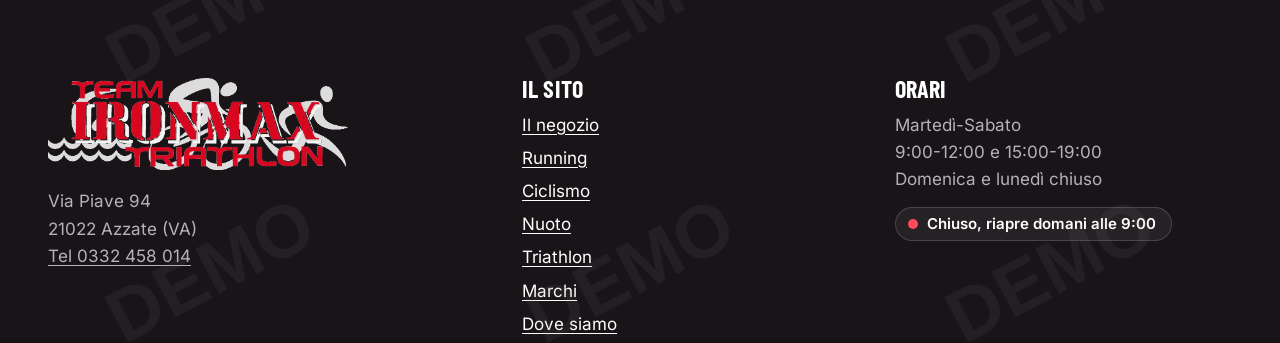
<file: nuoto.html>
<!doctype html>
<html lang="it">
<head>
<meta charset="utf-8">
<meta name="viewport" content="width=device-width, initial-scale=1">
<title>[DEMO] Negozio nuoto ad Azzate: occhialini, mute e accessori | Ironmax Sport</title>
<meta name="description" content="Occhialini, mute, cuffie, orologi e accessori per il nuoto da Ironmax Sport ad Azzate (VA). Alcuni dei marchi e articoli che trovi in negozio.">
<meta name="robots" content="noindex, nofollow">
<meta name="theme-color" content="#181418">
<meta property="og:type" content="website">
<meta property="og:locale" content="it_IT">
<meta property="og:site_name" content="Ironmax Sport">
<meta property="og:title" content="[DEMO] Negozio nuoto ad Azzate: occhialini, mute e accessori | Ironmax Sport">
<meta property="og:description" content="Occhialini, mute, cuffie, orologi e accessori per il nuoto da Ironmax Sport ad Azzate (VA). Alcuni dei marchi e articoli che trovi in negozio.">
<meta property="og:image" content="https://www.ironmax.it/assets/img/og-image.jpg">
<meta property="og:image:width" content="1200">
<meta property="og:image:height" content="630">
<meta name="twitter:card" content="summary_large_image">
<link rel="icon" href="favicon.ico" sizes="48x48">
<link rel="icon" type="image/png" sizes="32x32" href="assets/img/logo/favicon-32.png">
<link rel="apple-touch-icon" href="assets/img/logo/apple-touch-icon.png">
<link rel="preload" href="assets/fonts/barlow-condensed-latin-800-italic.woff2" as="font" type="font/woff2" crossorigin>
<link rel="preload" href="assets/fonts/inter-latin-wght-normal.woff2" as="font" type="font/woff2" crossorigin>
<link rel="stylesheet" href="assets/css/style.css">
<script>(function(){var d=document.documentElement;d.classList.add('js');try{if(d.hasAttribute('data-intro')&&!sessionStorage.getItem('ironmax-intro')&&!matchMedia('(prefers-reduced-motion: reduce)').matches)d.classList.add('has-intro')}catch(e){}})()</script>
</head>
<body data-demo>
<a class="skip" href="#main">Vai al contenuto</a>
<div class="demo-banner" role="note" data-demo-only>VERSIONE DEMO - Proposta di sito non ancora attiva. Per averla online sul vostro dominio contatta <a href="https://tramontis.netlify.app/" target="_blank" rel="noopener">Tramontis</a></div>
<header class="site-header">
  <div class="container">
    <a class="brand" href="index.html" aria-label="Ironmax Sport, home"><b>Ironmax</b> <span>Sport</span></a>
    <nav class="nav" aria-label="Principale"><ul><li><a href="il-negozio.html">Il negozio</a></li><li><a href="running.html">Running</a></li><li><a href="ciclismo.html">Ciclismo</a></li><li><a href="nuoto.html" aria-current="page">Nuoto</a></li><li><a href="triathlon.html">Triathlon</a></li><li><a href="marchi.html">Marchi</a></li><li><a href="dove-siamo.html">Dove siamo</a></li></ul></nav>
    <div class="header-cta"><a class="btn" data-magnetic href="tel:+390332458014"><svg viewBox="0 0 24 24" aria-hidden="true" fill="currentColor"><path d="M6.6 10.8a15.1 15.1 0 0 0 6.6 6.6l2.2-2.2a1 1 0 0 1 1-.25 11.4 11.4 0 0 0 3.6.57 1 1 0 0 1 1 1V20a1 1 0 0 1-1 1A17 17 0 0 1 3 4a1 1 0 0 1 1-1h3.5a1 1 0 0 1 1 1c0 1.25.2 2.45.57 3.6a1 1 0 0 1-.25 1z"/></svg>Chiama</a></div>
    <button class="menu-btn" type="button" aria-expanded="false" aria-controls="mobile-nav" aria-label="Apri il menu"><span></span></button>
  </div>
</header>
<nav class="mobile-nav" id="mobile-nav" aria-label="Menu mobile"><a class="mlink" href="il-negozio.html">Il negozio</a><a class="mlink" href="running.html">Running</a><a class="mlink" href="ciclismo.html">Ciclismo</a><a class="mlink" href="nuoto.html" aria-current="page">Nuoto</a><a class="mlink" href="triathlon.html">Triathlon</a><a class="mlink" href="marchi.html">Marchi</a><a class="mlink" href="dove-siamo.html">Dove siamo</a><a class="btn" href="tel:+390332458014"><svg viewBox="0 0 24 24" aria-hidden="true" fill="currentColor"><path d="M6.6 10.8a15.1 15.1 0 0 0 6.6 6.6l2.2-2.2a1 1 0 0 1 1-.25 11.4 11.4 0 0 0 3.6.57 1 1 0 0 1 1 1V20a1 1 0 0 1-1 1A17 17 0 0 1 3 4a1 1 0 0 1 1-1h3.5a1 1 0 0 1 1 1c0 1.25.2 2.45.57 3.6a1 1 0 0 1-.25 1z"/></svg>Chiama in negozio</a></nav>
<main id="main">

<section class="band band-dark band--cut page-hero" aria-labelledby="h-page">
  <div class="page-hero__ghost" aria-hidden="true">Nuoto</div>
  <div class="container">
    <h1 id="h-page" data-reveal-title>Nuoto</h1>
    <p class="lead">Mute, occhialini, cuffie e accessori per allenarti in acqua, dal primo bagno alla gara.</p>
    <div class="btn-row"><a class="btn" data-magnetic href="tel:+390332458014"><svg viewBox="0 0 24 24" aria-hidden="true" fill="currentColor"><path d="M6.6 10.8a15.1 15.1 0 0 0 6.6 6.6l2.2-2.2a1 1 0 0 1 1-.25 11.4 11.4 0 0 0 3.6.57 1 1 0 0 1 1 1V20a1 1 0 0 1-1 1A17 17 0 0 1 3 4a1 1 0 0 1 1-1h3.5a1 1 0 0 1 1 1c0 1.25.2 2.45.57 3.6a1 1 0 0 1-.25 1z"/></svg>Chiama in negozio</a></div>
  </div>
</section>
<section class="band band-light after-cut" aria-labelledby="h-cat-list">
  <div class="container">
    <h2 id="h-cat-list" class="sr-only">Articoli Nuoto</h2>
    <p class="notice"><span>Alcuni dei marchi e articoli che trovi in negozio. Sono esempi dell'assortimento: modelli, taglie e disponibilità vanno chiesti in negozio, al 0332 458 014. Nessun prezzo online.</span></p>
    <div class="filters" role="group" aria-label="Filtra per marchio" data-js-only hidden><button class="chip" type="button" data-filter="all" aria-pressed="true">Tutti<small>45</small></button><button class="chip" type="button" data-filter="garmin" aria-pressed="false">Garmin<small>1</small></button><button class="chip" type="button" data-filter="zoggs" aria-pressed="false">Zoggs<small>20</small></button><button class="chip" type="button" data-filter="zoot" aria-pressed="false">Zoot<small>5</small></button><button class="chip" type="button" data-filter="2xu" aria-pressed="false">2XU<small>7</small></button><button class="chip" type="button" data-filter="powerbar" aria-pressed="false">PowerBar<small>11</small></button><button class="chip" type="button" data-filter="corsport" aria-pressed="false">CorSport<small>1</small></button></div>
    <p class="count" data-count-label aria-live="polite">45 articoli</p>
    <div class="grid" data-grid>
<article class="card" data-brand="garmin">
  <div class="card__img"><img src="assets/img/prodotti/garmin-swim.webp" alt="Garmin Swim" width="227" height="227" loading="lazy" decoding="async"></div>
  <div class="card__body"><p class="card__brand">Garmin</p><h3>Swim</h3><p class="card__txt">Basta contare le vasche a memoria. Lascia che sia il tuo Swim a registrare tutto il tuo allenamento. Garmin Swim è facile da impostare. È sufficiente…</p></div>
</article>
<article class="card" data-brand="zoggs">
  <div class="card__img"><img src="assets/img/prodotti/zoggs-fx1.webp" alt="Zoggs FX1" width="473" height="352" loading="lazy" decoding="async"></div>
  <div class="card__body"><p class="card__brand">Zoggs</p><h3>FX1</h3><p class="card__txt">Flessibilita’ senza compromessi. La FX1 è stata sviluppata per gli atleti che richiedono la massima flessibilità, scorrevolezza in acqua e…</p></div>
</article>
<article class="card" data-brand="zoot">
  <div class="card__img"><img src="assets/img/prodotti/zoot-wikiwiki.webp" alt="Zoot Wikiwiki" width="246" height="246" loading="lazy" decoding="async"></div>
  <div class="card__body"><p class="card__brand">Zoot</p><h3>Wikiwiki</h3><p class="card__txt">L'innovativa muta Wikiwiki, realizzata con neoprene premiato Yamamoto, questa muta è la più veloce del suo genere. Il FLEXskin 5mm eccellente disign…</p></div>
</article>
<article class="card" data-brand="2xu">
  <div class="card__img"><img src="assets/img/prodotti/2xu-a-1-active.webp" alt="2XU A:1 Active" width="416" height="416" loading="lazy" decoding="async"></div>
  <div class="card__body"><p class="card__brand">2XU</p><h3>A:1 Active</h3><p class="card__txt">A:1 Active è sviluppata al 100% con neoprene della giapponese Yamamoto, è destinata agli atleti che chiedono flessibilità e galleggiamento ad un…</p></div>
</article>
<article class="card" data-brand="powerbar">
  <div class="card__img"><img src="assets/img/prodotti/powerbar-5-electrolytes.webp" alt="PowerBar 5 Electrolytes" width="246" height="209" loading="lazy" decoding="async"></div>
  <div class="card__body"><p class="card__brand">PowerBar</p><h3>5 Electrolytes</h3><p class="card__txt">Con le compresse PowerBar 5ELECTROLYTES puoi mescolare una bevanda sportiva senza calorie che fornisce al corpo i 5 elettroliti principali in…</p></div>
</article>
<article class="card" data-brand="corsport">
  <div class="card__img"><img src="assets/img/prodotti/corsport-guanti-palmati.webp" alt="CorSport Guanti Palmati" width="265" height="167" loading="lazy" decoding="async"></div>
  <div class="card__body"><p class="card__brand">CorSport</p><h3>Guanti Palmati</h3><p class="card__txt">Coppia di guanti palmati in silicone. Ideali per allenamenti perché aiutano ad incrementare la superficie della mano e la resistenza in acqua. Colore…</p></div>
</article>
<article class="card" data-brand="zoggs">
  <div class="card__img"><img src="assets/img/prodotti/zoggs-fx2.webp" alt="Zoggs FX2" width="472" height="352" loading="lazy" decoding="async"></div>
  <div class="card__body"><p class="card__brand">Zoggs</p><h3>FX2</h3><p class="card__txt">Qualita’, comfort e stile. La muta FX2 è stata disegnata e sviluppata per nuotatori intermedi che ricercano una muta performante a tutto tondo. La…</p></div>
</article>
<article class="card" data-brand="zoot">
  <div class="card__img"><img src="assets/img/prodotti/zoot-wave-3.webp" alt="Zoot Wave 3" width="246" height="246" loading="lazy" decoding="async"></div>
  <div class="card__body"><p class="card__brand">Zoot</p><h3>Wave 3</h3><p class="card__txt">Muta costruita con neoprene Yamamoto C39.</p></div>
</article>
<article class="card" data-brand="2xu">
  <div class="card__img"><img src="assets/img/prodotti/2xu-a-1-active-sleeveless.webp" alt="2XU A:1 Active Sleeveless" width="416" height="416" loading="lazy" decoding="async"></div>
  <div class="card__body"><p class="card__brand">2XU</p><h3>A:1 Active Sleeveless</h3><p class="card__txt">A:1 Active Sleveless ha le stesse caratteristiche del modello A:1 ma senza le maniche per una totale libertà di movimento A:1 Active Sleveless è…</p></div>
</article>
<article class="card" data-brand="powerbar">
  <div class="card__img"><img src="assets/img/prodotti/powerbar-new-energize.webp" alt="PowerBar New Energize" width="246" height="209" loading="lazy" decoding="async"></div>
  <div class="card__body"><p class="card__brand">PowerBar</p><h3>New Energize</h3><p class="card__txt">Per sedute di allenamento intense o competizioni dovresti ricaricare i livelli di energia prima di iniziare e fare rifornimento durante l'attività…</p></div>
</article>
<article class="card" data-brand="zoggs">
  <div class="card__img"><img src="assets/img/prodotti/zoggs-fx3.webp" alt="Zoggs FX3" width="473" height="358" loading="lazy" decoding="async"></div>
  <div class="card__body"><p class="card__brand">Zoggs</p><h3>FX3</h3><p class="card__txt">Entry level solo di nome. La FX3 nasce per chi si avvicina al triathlon o al nuovo in acque libere. Tutto si gioca sulla galleggiabilità combinata…</p></div>
</article>
<article class="card" data-brand="zoot">
  <div class="card__img"><img src="assets/img/prodotti/zoot-wave-2.webp" alt="Zoot Wave 2" width="246" height="318" loading="lazy" decoding="async"></div>
  <div class="card__body"><p class="card__brand">Zoot</p><h3>Wave 2</h3><p class="card__txt">Muta costruita con neoprene Yamamoto C39 a spessore differenziato.</p></div>
</article>
<article class="card" data-brand="2xu">
  <div class="card__img"><img src="assets/img/prodotti/2xu-race.webp" alt="2XU Race" width="416" height="416" loading="lazy" decoding="async"></div>
  <div class="card__body"><p class="card__brand">2XU</p><h3>Race</h3><p class="card__txt">La muta 2XU Race è prodotta interamente in neoprene Yamamoto e con il rivestimento idrdinamico in silicone SCS per la massima performance in acqua.…</p></div>
</article>
<article class="card" data-brand="powerbar">
  <div class="card__img"><img src="assets/img/prodotti/powerbar-natural-energy-fruit.webp" alt="PowerBar Natural Energy Fruit" width="246" height="209" loading="lazy" decoding="async"></div>
  <div class="card__body"><p class="card__brand">PowerBar</p><h3>Natural Energy Fruit</h3><p class="card__txt">Quando resti fuori per più del previsto o hai una sessione di allenamento nel tardo pomeriggio, vuoi sostenere le tue esigenze nutrizionali con…</p></div>
</article>
<article class="card" data-brand="zoggs">
  <div class="card__img"><img src="assets/img/prodotti/zoggs-aqua-flex.webp" alt="Zoggs Aqua Flex" width="189" height="189" loading="lazy" decoding="async"></div>
  <div class="card__body"><p class="card__brand">Zoggs</p><h3>Aqua Flex</h3><p class="card__txt">Gli occhiali Zoggs Aqua Flex hanno una montatura grande per aumentare la comodità e la visione periferica più ampia sviluppata dalla marca. La…</p></div>
</article>
<article class="card" data-brand="zoot">
  <div class="card__img"><img src="assets/img/prodotti/zoot-wave-1.webp" alt="Zoot Wave 1" width="246" height="246" loading="lazy" decoding="async"></div>
  <div class="card__body"><p class="card__brand">Zoot</p><h3>Wave 1</h3><p class="card__txt">Muta costruita con neoprene Yamamoto C38 a spessori differenziati.</p></div>
</article>
<article class="card" data-brand="2xu">
  <div class="card__img"><img src="assets/img/prodotti/2xu-ignition.webp" alt="2XU Ignition" width="416" height="416" loading="lazy" decoding="async"></div>
  <div class="card__body"><p class="card__brand">2XU</p><h3>Ignition</h3><p class="card__txt">La nuova muta 2XU Ignition è interamente costruita con l’ultima generazione di neoprene Yamamoto e panelli ignition sul fronte per aumentare la…</p></div>
</article>
<article class="card" data-brand="powerbar">
  <div class="card__img"><img src="assets/img/prodotti/powerbar-ride-energy.webp" alt="PowerBar Ride Energy" width="246" height="209" loading="lazy" decoding="async"></div>
  <div class="card__body"><p class="card__brand">PowerBar</p><h3>Ride Energy</h3><p class="card__txt">Quando resti fuori più del previsto o hai una seduta di allenamento nel tardo pomeriggio, vuoi massimizzare la tua energia con prodotti buoni e nello…</p></div>
</article>
<article class="card" data-brand="zoggs">
  <div class="card__img"><img src="assets/img/prodotti/zoggs-predator.webp" alt="Zoggs Predator" width="189" height="189" loading="lazy" decoding="async"></div>
  <div class="card__body"><p class="card__brand">Zoggs</p><h3>Predator</h3><p class="card__txt">Gli occhiali da nuoto Zoggs Predator forniscono un livello di visibilità eccellente per coloro che esigono solo il maggiore rendimento. Presenta una…</p></div>
</article>
<article class="card" data-brand="zoot">
  <div class="card__img"><img src="assets/img/prodotti/zoot-wave-1-sleeveless.webp" alt="Zoot WAVE 1 Sleeveless" width="246" height="246" loading="lazy" decoding="async"></div>
  <div class="card__body"><p class="card__brand">Zoot</p><h3>WAVE 1 Sleeveless</h3><p class="card__txt">Muta costruita con neoprene Yamamoto C38 a spessori differenziati.</p></div>
</article>
<article class="card" data-brand="2xu">
  <div class="card__img"><img src="assets/img/prodotti/2xu-propel.webp" alt="2XU Propel" width="416" height="416" loading="lazy" decoding="async"></div>
  <div class="card__body"><p class="card__brand">2XU</p><h3>Propel</h3><p class="card__txt">La muta Propel è stata disegnata per chi cerca il massimo in fatto di galleggiabilità, sviluppata con il rivestimento Nano SCS Coating che garantisce…</p></div>
</article>
<article class="card" data-brand="powerbar">
  <div class="card__img"><img src="assets/img/prodotti/powerbar-natural-protein.webp" alt="PowerBar Natural Protein" width="246" height="209" loading="lazy" decoding="async"></div>
  <div class="card__body"><p class="card__brand">PowerBar</p><h3>Natural Protein</h3><p class="card__txt">Le proteine sono un elemento essenziale per una dieta sana e dei ricostituenti fondamentali per i tuoi muscoli Quando hai compiuto dell'attività…</p></div>
</article>
<article class="card" data-brand="zoggs">
  <div class="card__img"><img src="assets/img/prodotti/zoggs-predator-flex.webp" alt="Zoggs Predator Flex" width="189" height="189" loading="lazy" decoding="async"></div>
  <div class="card__body"><p class="card__brand">Zoggs</p><h3>Predator Flex</h3><p class="card__txt">Gli occhiali Zoggs Predator Flex comprendono una montatura con tecnologia 4 Flexpoint che aumenta la flessibilità per ottenere il massimo comfort e…</p></div>
</article>
<article class="card" data-brand="2xu">
  <div class="card__img"><img src="assets/img/prodotti/2xu-ghst.webp" alt="2XU Ghst" width="416" height="416" loading="lazy" decoding="async"></div>
  <div class="card__body"><p class="card__brand">2XU</p><h3>Ghst</h3><p class="card__txt">Sviluppata con Nano SCS Coating che garantisce la massima scorrevolezza in acqua, la muta GHST si caratterizza per l’estrema leggerezza e offre una…</p></div>
</article>
<article class="card" data-brand="powerbar">
  <div class="card__img"><img src="assets/img/prodotti/powerbar-performance-smoothie.webp" alt="PowerBar Performance Smoothie" width="246" height="209" loading="lazy" decoding="async"></div>
  <div class="card__body"><p class="card__brand">PowerBar</p><h3>Performance Smoothie</h3><p class="card__txt">Per sedute di allenamento intense o competizioni dovresti ricaricare i tuoi livelli di energia prima di iniziare e fare rifornimento durante…</p></div>
</article>
<article class="card" data-brand="zoggs">
  <div class="card__img"><img src="assets/img/prodotti/zoggs-predator-flex-polarized.webp" alt="Zoggs Predator Flex Polarized" width="189" height="189" loading="lazy" decoding="async"></div>
  <div class="card__body"><p class="card__brand">Zoggs</p><h3>Predator Flex Polarized</h3><p class="card__txt">Gli occhiali Zoggs Predator Flex Polarized Ultra incorporano lenti polarizzate di rame che non solo riducono i bagliori, ma sopprimono anche la luce…</p></div>
</article>
<article class="card" data-brand="2xu">
  <div class="card__img"><img src="assets/img/prodotti/2xu-neoprene-swim-cap.webp" alt="2XU Neoprene Swim Cap" width="378" height="378" loading="lazy" decoding="async"></div>
  <div class="card__body"><p class="card__brand">2XU</p><h3>Neoprene Swim Cap</h3><p class="card__txt">Cuffia da nuoto in neoprene, offre la protezione necessaria per nuotare in acqua fredda. Il cinturino di profilo sottile offre il massimo comfort…</p></div>
</article>
<article class="card" data-brand="powerbar">
  <div class="card__img"><img src="assets/img/prodotti/powerbar-powergel-original.webp" alt="PowerBar PowerGel Original" width="246" height="209" loading="lazy" decoding="async"></div>
  <div class="card__body"><p class="card__brand">PowerBar</p><h3>PowerGel Original</h3><p class="card__txt">Per sedute di allenamento intense o competizioni dovresti fare rifornimento durante l'attività sportiva con un massimo di 90g. di carboidrati all'ora…</p></div>
</article>
<article class="card" data-brand="zoggs">
  <div class="card__img"><img src="assets/img/prodotti/zoggs-predator-flex-reactor.webp" alt="Zoggs Predator Flex Reactor" width="189" height="189" loading="lazy" decoding="async"></div>
  <div class="card__body"><p class="card__brand">Zoggs</p><h3>Predator Flex Reactor</h3><p class="card__txt">Gli occhialini Zoggs Predator Flex Reactor si adattano automaticamente ai cambi di luce solare. Sono perfetti per una luce intensa, soprattutto la…</p></div>
</article>
<article class="card" data-brand="powerbar">
  <div class="card__img"><img src="assets/img/prodotti/powerbar-isomax.webp" alt="PowerBar Isomax" width="378" height="322" loading="lazy" decoding="async"></div>
  <div class="card__body"><p class="card__brand">PowerBar</p><h3>Isomax</h3><p class="card__txt">Durante lo sport vengono eliminati sia l'acqua che gli elettroliti attraverso la sudorazione. Il corpo ha bisogno anche di elettroliti e carboidrati…</p></div>
</article>
<article class="card" data-brand="zoggs">
  <div class="card__img"><img src="assets/img/prodotti/zoggs-racespex.webp" alt="Zoggs Racespex" width="189" height="189" loading="lazy" decoding="async"></div>
  <div class="card__body"><p class="card__brand">Zoggs</p><h3>Racespex</h3><p class="card__txt">Occhialini che offrono un profilo discreto con lenti a specchio, montatura morbida e stringa in silicone regolabile. Presentano colori brillanti che…</p></div>
</article>
<article class="card" data-brand="powerbar">
  <div class="card__img"><img src="assets/img/prodotti/powerbar-amino-mega-liquid.webp" alt="PowerBar Amino Mega Liquid" width="246" height="209" loading="lazy" decoding="async"></div>
  <div class="card__body"><p class="card__brand">PowerBar</p><h3>Amino Mega Liquid</h3><p class="card__txt">In qualità di atleta competitivo definisci costantemente obiettivi ambiziosi e non accetti compromessi sulla strada per raggiungerli. Scegliere il…</p></div>
</article>
<article class="card" data-brand="zoggs">
  <div class="card__img"><img src="assets/img/prodotti/zoggs-phantom.webp" alt="Zoggs Phantom" width="189" height="189" loading="lazy" decoding="async"></div>
  <div class="card__body"><p class="card__brand">Zoggs</p><h3>Phantom</h3><p class="card__txt">Gli occhialini Zoggs Phantom hanno un design classico ma con nuove tecnologie come la regolazione rapida della cinghia e la guarnizione…</p></div>
</article>
<article class="card" data-brand="powerbar">
  <div class="card__img"><img src="assets/img/prodotti/powerbar-magnesium-liquid.webp" alt="PowerBar Magnesium Liquid" width="378" height="322" loading="lazy" decoding="async"></div>
  <div class="card__body"><p class="card__brand">PowerBar</p><h3>Magnesium Liquid</h3><p class="card__txt">PowerBar MAGNESIO LIQUIDO è un integratore alimentare in una pratica ampolla con magnesio e vitamina B6.•250mg di magnesio per fiala per contribuire…</p></div>
</article>
<article class="card" data-brand="zoggs">
  <div class="card__img"><img src="assets/img/prodotti/zoggs-ripper-junior.webp" alt="Zoggs Ripper Junior" width="189" height="189" loading="lazy" decoding="async"></div>
  <div class="card__body"><p class="card__brand">Zoggs</p><h3>Ripper Junior</h3><p class="card__txt">Lenti Bug disegnati da Zoggs per le facce più piccole. Forma lente sagomata per una buona visione d'insieme sotto l'acqua. Gli occhialini Ripper…</p></div>
</article>
<article class="card" data-brand="powerbar">
  <div class="card__img"><img src="assets/img/prodotti/powerbar-recovery.webp" alt="PowerBar Recovery" width="378" height="322" loading="lazy" decoding="async"></div>
  <div class="card__body"><p class="card__brand">PowerBar</p><h3>Recovery</h3><p class="card__txt">Dopo sessioni di allenamento intenso e gare i muscoli devono continuare a mantenersi in forma e il sistema immunitario può essere vulnerabile.…</p></div>
</article>
<article class="card" data-brand="zoggs">
  <div class="card__img"><img src="assets/img/prodotti/zoggs-predator-mask.webp" alt="Zoggs Predator Mask" width="189" height="189" loading="lazy" decoding="async"></div>
  <div class="card__body"><p class="card__brand">Zoggs</p><h3>Predator Mask</h3><p class="card__txt">Maschera per il nuoto realizzata con le tecnologie più recenti come i materiali morbidi ipoallergenici per un comfort duraturo visibilità…</p></div>
</article>
<article class="card" data-brand="zoggs">
  <div class="card__img"><img src="assets/img/prodotti/zoggs-fogbuster-lens-cleaner.webp" alt="Zoggs Fogbuster Lens Cleaner" width="189" height="189" loading="lazy" decoding="async"></div>
  <div class="card__body"><p class="card__brand">Zoggs</p><h3>Fogbuster Lens Cleaner</h3><p class="card__txt">Detergente per lenti e soluzione anti appannamento per l’uso sia all'interno che all'esterno degli occhialini da nuoto. Uso facile e azione rapida.</p></div>
</article>
<article class="card" data-brand="zoggs">
  <div class="card__img"><img src="assets/img/prodotti/zoggs-centre-line-snorkel.webp" alt="Zoggs Centre Line Snorkel" width="265" height="265" loading="lazy" decoding="async"></div>
  <div class="card__body"><p class="card__brand">Zoggs</p><h3>Centre Line Snorkel</h3><p class="card__txt">Il Zoggs Centro Linea Snorkel incoraggia un focus sulla tecnica di nuoto durante l'allenamento, eliminando la necessità per il nuotatore a girare la…</p></div>
</article>
<article class="card" data-brand="zoggs">
  <div class="card__img"><img src="assets/img/prodotti/zoggs-cuffia-da-nuoto-in-silicone.webp" alt="Zoggs Cuffia da nuoto in silicone" width="189" height="189" loading="lazy" decoding="async"></div>
  <div class="card__body"><p class="card__brand">Zoggs</p><h3>Cuffia da nuoto in silicone</h3><p class="card__txt">Cuffia da nuoto in silicone semplice. È sagomata per aderire meglio ed essere più comoda. Caratteristiche:</p></div>
</article>
<article class="card" data-brand="zoggs">
  <div class="card__img"><img src="assets/img/prodotti/zoggs-matrix-hand-paddles.webp" alt="Zoggs Matrix Hand Paddles" width="302" height="179" loading="lazy" decoding="async"></div>
  <div class="card__body"><p class="card__brand">Zoggs</p><h3>Matrix Hand Paddles</h3><p class="card__txt">Prestazioni eccezionali disegno idrodinamico migliora il flusso nella tecnica di nuoto. Pratici lacci in silicone per una regolazione su ogni mano.</p></div>
</article>
<article class="card" data-brand="zoggs">
  <div class="card__img"><img src="assets/img/prodotti/zoggs-tappa-naso.webp" alt="Zoggs Tappa naso" width="227" height="227" loading="lazy" decoding="async"></div>
  <div class="card__body"><p class="card__brand">Zoggs</p><h3>Tappa naso</h3><p class="card__txt">Tappa naso da nuoto, con struttura in plastica e naselli in morbido silicone estremamente comodi da indossare. Caratteristiche:</p></div>
</article>
<article class="card" data-brand="zoggs">
  <div class="card__img"><img src="assets/img/prodotti/zoggs-tappi-per-orecchie.webp" alt="Zoggs Tappi per orecchie" width="227" height="227" loading="lazy" decoding="async"></div>
  <div class="card__body"><p class="card__brand">Zoggs</p><h3>Tappi per orecchie</h3><p class="card__txt">Tappi per le orecchie in silicone ergonomici, con forma ideale per adattarsi a tutte le orecchie confortevolmente. Caratteristiche:</p></div>
</article>
<article class="card" data-brand="zoggs">
  <div class="card__img"><img src="assets/img/prodotti/zoggs-pinne-ultra-blue.webp" alt="Zoggs Pinne Ultra Blue" width="264" height="264" loading="lazy" decoding="async"></div>
  <div class="card__body"><p class="card__brand">Zoggs</p><h3>Pinne Ultra Blue</h3><p class="card__txt">Pinne corte a doppia densità, progettate principalmente per aiutare ad allenarsi per migliorare la tecnica di nuoto delle gambe, la flessibilità…</p></div>
</article>
<article class="card" data-brand="zoggs">
  <div class="card__img"><img src="assets/img/prodotti/zoggs-pull-boy.webp" alt="Zoggs Pull Boy" width="227" height="227" loading="lazy" decoding="async"></div>
  <div class="card__body"><p class="card__brand">Zoggs</p><h3>Pull Boy</h3><p class="card__txt">Galleggiante progettato per isolare la parte superiore del corpo, migliorando la forza e la tecnica di nuoto. Caratteristiche:</p></div>
</article>
    </div>
    <div class="more" hidden><button class="btn btn--dark" type="button" data-more>Mostra altri articoli</button></div>
  </div>
</section>
<section class="band band-dark" aria-labelledby="h-cta">
  <div class="container cta-band">
    <h2 id="h-cta" data-reveal-title>Non trovi il modello giusto?</h2>
    <p class="lead">Chiedi a Max: ti consiglia l'articolo più adatto alle tue esigenze.</p>
    <div class="btn-row">
      <a class="btn" data-magnetic href="tel:+390332458014"><svg viewBox="0 0 24 24" aria-hidden="true" fill="currentColor"><path d="M6.6 10.8a15.1 15.1 0 0 0 6.6 6.6l2.2-2.2a1 1 0 0 1 1-.25 11.4 11.4 0 0 0 3.6.57 1 1 0 0 1 1 1V20a1 1 0 0 1-1 1A17 17 0 0 1 3 4a1 1 0 0 1 1-1h3.5a1 1 0 0 1 1 1c0 1.25.2 2.45.57 3.6a1 1 0 0 1-.25 1z"/></svg>Chiama in negozio</a>
      <a class="btn btn--ghost" data-magnetic href="dove-siamo.html">Dove siamo</a>
    </div>
  </div>
</section>
</main>
<footer class="site-footer">
  <div class="container">
    <div class="foot-grid">
      <div>
        <img class="foot-logo" src="assets/img/logo/team-ironmax-triathlon-logo-light.webp" alt="Logo Team Ironmax Triathlon" width="966" height="299" loading="lazy">
        <address style="margin-top:18px">Via Piave 94<br>21022 Azzate (VA)<br><a href="tel:+390332458014">Tel 0332 458 014</a></address>
      </div>
      <div>
        <h2>Il sito</h2>
        <ul><li><a href="il-negozio.html">Il negozio</a></li><li><a href="running.html">Running</a></li><li><a href="ciclismo.html">Ciclismo</a></li><li><a href="nuoto.html">Nuoto</a></li><li><a href="triathlon.html">Triathlon</a></li><li><a href="marchi.html">Marchi</a></li><li><a href="dove-siamo.html">Dove siamo</a></li><li><a href="privacy.html">Privacy</a></li></ul>
      </div>
      <div>
        <h2>Orari</h2>
        <address>Martedì-Sabato<br>9:00-12:00 e 15:00-19:00<br>Domenica e lunedì chiuso</address>
        <p style="margin-top:14px"><span class="status" data-open-status>Orari in negozio</span></p>
      </div>
    </div>
    <div class="foot-line">
      <p>Ironmax Sport - Via Piave 94 - 21022 Azzate (VA) - Tel 0332 458 014</p>
      <p data-demo-only>Proposta di sito realizzata da <a href="https://tramontis.netlify.app/" target="_blank" rel="noopener">Tramontis</a></p>
    </div>
  </div>
</footer>
<script src="assets/js/main.js" defer></script>
</body>
</html>
</file>
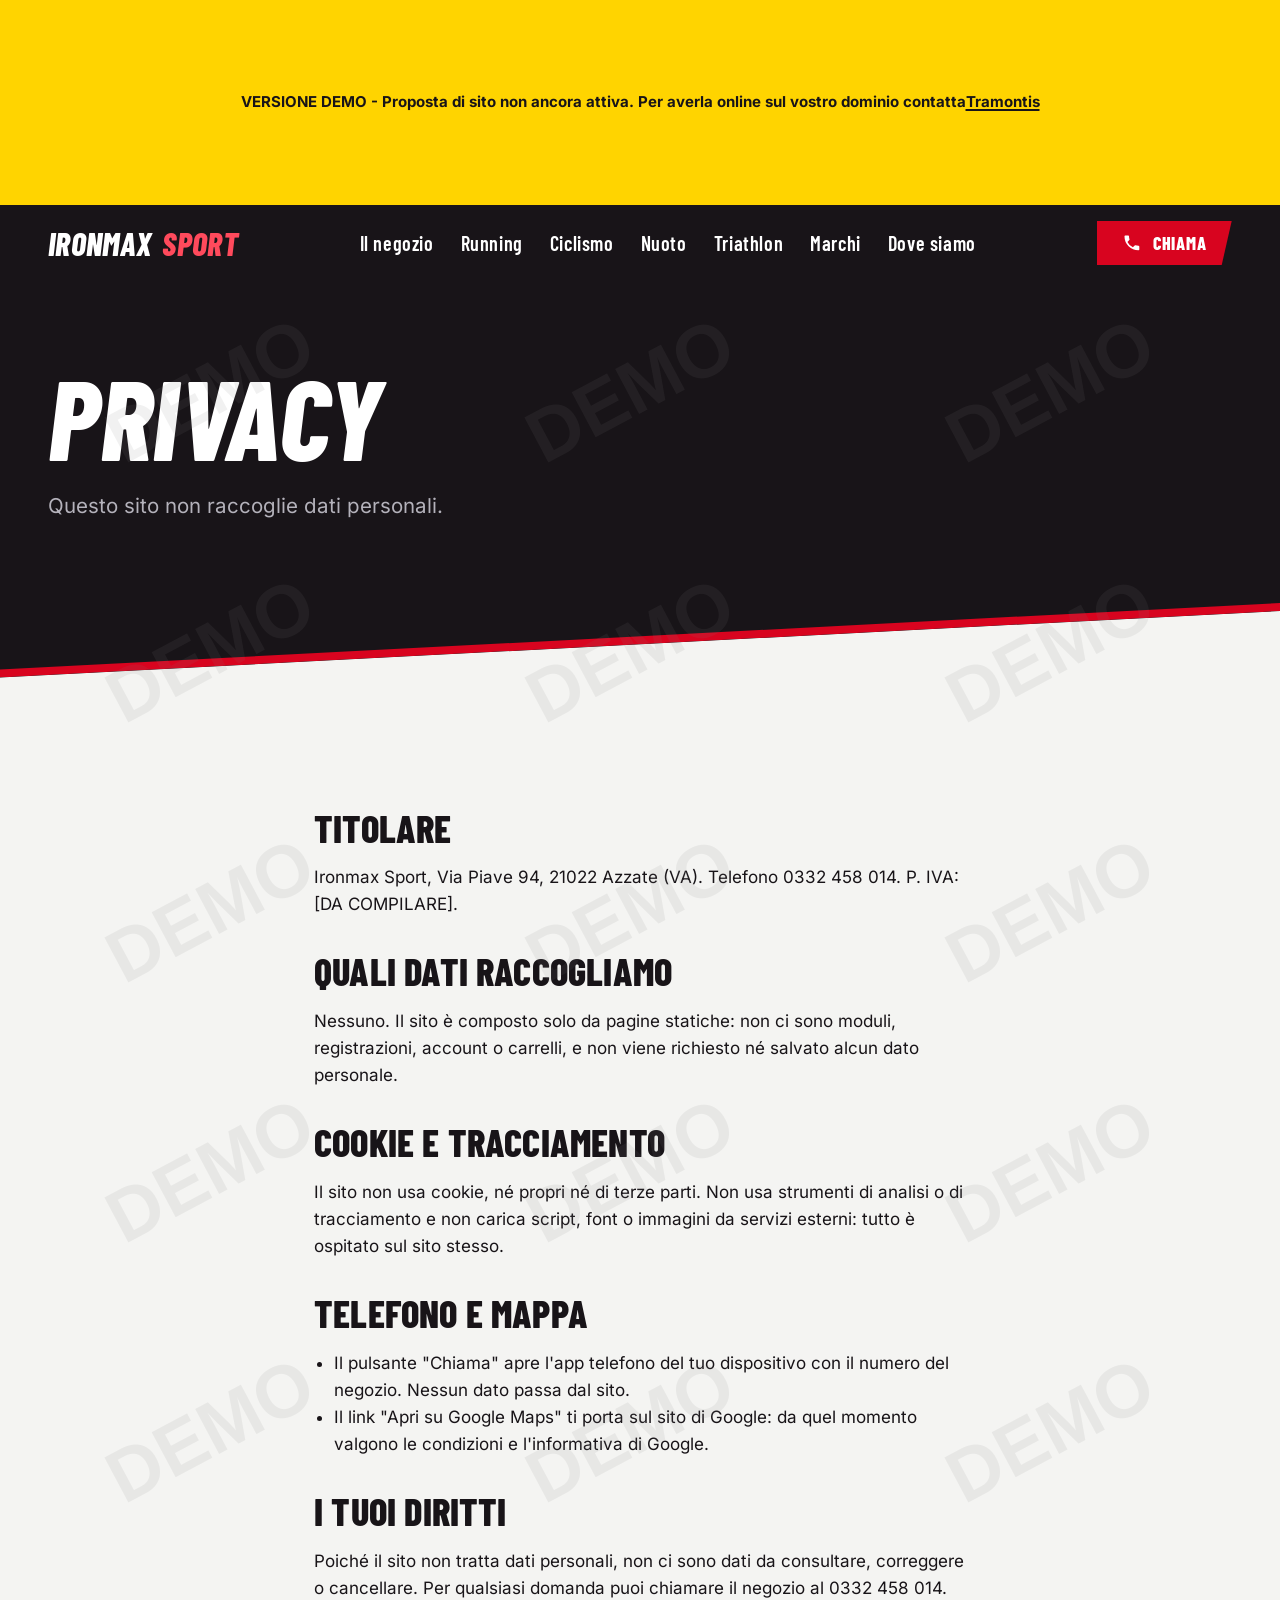
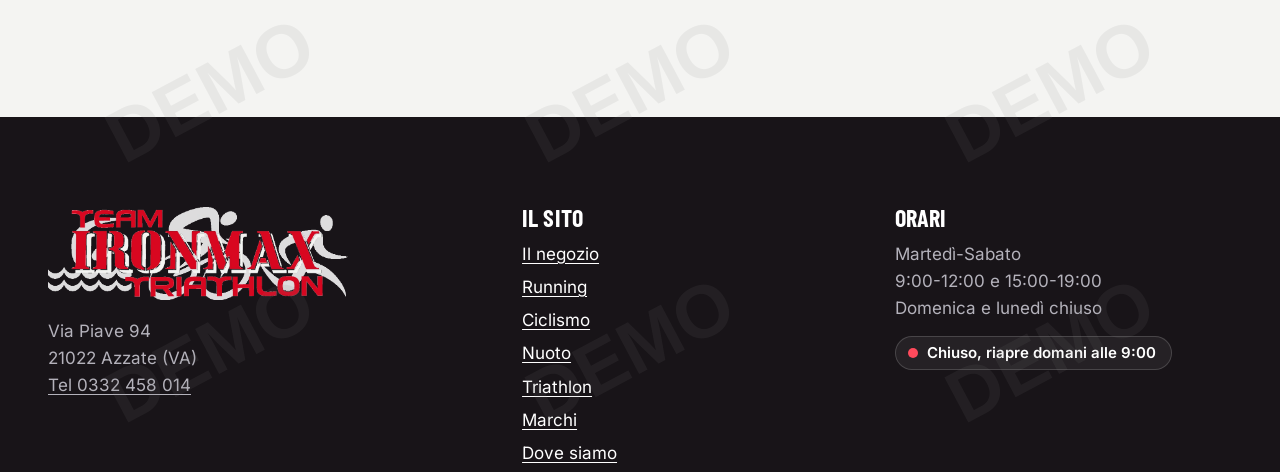
<file: privacy.html>
<!doctype html>
<html lang="it">
<head>
<meta charset="utf-8">
<meta name="viewport" content="width=device-width, initial-scale=1">
<title>[DEMO] Informativa sulla privacy | Ironmax Sport</title>
<meta name="description" content="Informativa sulla privacy del sito di Ironmax Sport: nessun cookie, nessun tracciamento, nessun dato raccolto.">
<meta name="robots" content="noindex, nofollow">
<meta name="theme-color" content="#181418">
<meta property="og:type" content="website">
<meta property="og:locale" content="it_IT">
<meta property="og:site_name" content="Ironmax Sport">
<meta property="og:title" content="[DEMO] Informativa sulla privacy | Ironmax Sport">
<meta property="og:description" content="Informativa sulla privacy del sito di Ironmax Sport: nessun cookie, nessun tracciamento, nessun dato raccolto.">
<meta property="og:image" content="https://www.ironmax.it/assets/img/og-image.jpg">
<meta property="og:image:width" content="1200">
<meta property="og:image:height" content="630">
<meta name="twitter:card" content="summary_large_image">
<link rel="icon" href="favicon.ico" sizes="48x48">
<link rel="icon" type="image/png" sizes="32x32" href="assets/img/logo/favicon-32.png">
<link rel="apple-touch-icon" href="assets/img/logo/apple-touch-icon.png">
<link rel="preload" href="assets/fonts/barlow-condensed-latin-800-italic.woff2" as="font" type="font/woff2" crossorigin>
<link rel="preload" href="assets/fonts/inter-latin-wght-normal.woff2" as="font" type="font/woff2" crossorigin>
<link rel="stylesheet" href="assets/css/style.css">
<script>(function(){var d=document.documentElement;d.classList.add('js');try{if(d.hasAttribute('data-intro')&&!sessionStorage.getItem('ironmax-intro')&&!matchMedia('(prefers-reduced-motion: reduce)').matches)d.classList.add('has-intro')}catch(e){}})()</script>
</head>
<body data-demo>
<a class="skip" href="#main">Vai al contenuto</a>
<div class="demo-banner" role="note" data-demo-only>VERSIONE DEMO - Proposta di sito non ancora attiva. Per averla online sul vostro dominio contatta <a href="https://tramontis.netlify.app/" target="_blank" rel="noopener">Tramontis</a></div>
<header class="site-header">
  <div class="container">
    <a class="brand" href="index.html" aria-label="Ironmax Sport, home"><b>Ironmax</b> <span>Sport</span></a>
    <nav class="nav" aria-label="Principale"><ul><li><a href="il-negozio.html">Il negozio</a></li><li><a href="running.html">Running</a></li><li><a href="ciclismo.html">Ciclismo</a></li><li><a href="nuoto.html">Nuoto</a></li><li><a href="triathlon.html">Triathlon</a></li><li><a href="marchi.html">Marchi</a></li><li><a href="dove-siamo.html">Dove siamo</a></li></ul></nav>
    <div class="header-cta"><a class="btn" data-magnetic href="tel:+390332458014"><svg viewBox="0 0 24 24" aria-hidden="true" fill="currentColor"><path d="M6.6 10.8a15.1 15.1 0 0 0 6.6 6.6l2.2-2.2a1 1 0 0 1 1-.25 11.4 11.4 0 0 0 3.6.57 1 1 0 0 1 1 1V20a1 1 0 0 1-1 1A17 17 0 0 1 3 4a1 1 0 0 1 1-1h3.5a1 1 0 0 1 1 1c0 1.25.2 2.45.57 3.6a1 1 0 0 1-.25 1z"/></svg>Chiama</a></div>
    <button class="menu-btn" type="button" aria-expanded="false" aria-controls="mobile-nav" aria-label="Apri il menu"><span></span></button>
  </div>
</header>
<nav class="mobile-nav" id="mobile-nav" aria-label="Menu mobile"><a class="mlink" href="il-negozio.html">Il negozio</a><a class="mlink" href="running.html">Running</a><a class="mlink" href="ciclismo.html">Ciclismo</a><a class="mlink" href="nuoto.html">Nuoto</a><a class="mlink" href="triathlon.html">Triathlon</a><a class="mlink" href="marchi.html">Marchi</a><a class="mlink" href="dove-siamo.html">Dove siamo</a><a class="btn" href="tel:+390332458014"><svg viewBox="0 0 24 24" aria-hidden="true" fill="currentColor"><path d="M6.6 10.8a15.1 15.1 0 0 0 6.6 6.6l2.2-2.2a1 1 0 0 1 1-.25 11.4 11.4 0 0 0 3.6.57 1 1 0 0 1 1 1V20a1 1 0 0 1-1 1A17 17 0 0 1 3 4a1 1 0 0 1 1-1h3.5a1 1 0 0 1 1 1c0 1.25.2 2.45.57 3.6a1 1 0 0 1-.25 1z"/></svg>Chiama in negozio</a></nav>
<main id="main">

<section class="band band-dark band--cut page-hero" aria-labelledby="h-page">
  <div class="container">
    <h1 id="h-page" style="font-size:clamp(3rem,10vw,7rem)">Privacy</h1>
    <p class="lead">Questo sito non raccoglie dati personali.</p>
  </div>
</section>
<section class="band band-light after-cut">
  <div class="container prose">
    <h2>Titolare</h2>
    <p>Ironmax Sport, Via Piave 94, 21022 Azzate (VA). Telefono 0332 458 014. P. IVA: [DA COMPILARE].</p>
    <h2>Quali dati raccogliamo</h2>
    <p>Nessuno. Il sito è composto solo da pagine statiche: non ci sono moduli, registrazioni, account o carrelli, e non viene richiesto né salvato alcun dato personale.</p>
    <h2>Cookie e tracciamento</h2>
    <p>Il sito non usa cookie, né propri né di terze parti. Non usa strumenti di analisi o di tracciamento e non carica script, font o immagini da servizi esterni: tutto è ospitato sul sito stesso.</p>
    <h2>Telefono e mappa</h2>
    <ul>
      <li>Il pulsante "Chiama" apre l'app telefono del tuo dispositivo con il numero del negozio. Nessun dato passa dal sito.</li>
      <li>Il link "Apri su Google Maps" ti porta sul sito di Google: da quel momento valgono le condizioni e l'informativa di Google.</li>
    </ul>
    <h2>I tuoi diritti</h2>
    <p>Poiché il sito non tratta dati personali, non ci sono dati da consultare, correggere o cancellare. Per qualsiasi domanda puoi chiamare il negozio al 0332 458 014.</p>
  </div>
</section>
</main>
<footer class="site-footer">
  <div class="container">
    <div class="foot-grid">
      <div>
        <img class="foot-logo" src="assets/img/logo/team-ironmax-triathlon-logo-light.webp" alt="Logo Team Ironmax Triathlon" width="966" height="299" loading="lazy">
        <address style="margin-top:18px">Via Piave 94<br>21022 Azzate (VA)<br><a href="tel:+390332458014">Tel 0332 458 014</a></address>
      </div>
      <div>
        <h2>Il sito</h2>
        <ul><li><a href="il-negozio.html">Il negozio</a></li><li><a href="running.html">Running</a></li><li><a href="ciclismo.html">Ciclismo</a></li><li><a href="nuoto.html">Nuoto</a></li><li><a href="triathlon.html">Triathlon</a></li><li><a href="marchi.html">Marchi</a></li><li><a href="dove-siamo.html">Dove siamo</a></li><li><a href="privacy.html">Privacy</a></li></ul>
      </div>
      <div>
        <h2>Orari</h2>
        <address>Martedì-Sabato<br>9:00-12:00 e 15:00-19:00<br>Domenica e lunedì chiuso</address>
        <p style="margin-top:14px"><span class="status" data-open-status>Orari in negozio</span></p>
      </div>
    </div>
    <div class="foot-line">
      <p>Ironmax Sport - Via Piave 94 - 21022 Azzate (VA) - Tel 0332 458 014</p>
      <p data-demo-only>Proposta di sito realizzata da <a href="https://tramontis.netlify.app/" target="_blank" rel="noopener">Tramontis</a></p>
    </div>
  </div>
</footer>
<script src="assets/js/main.js" defer></script>
</body>
</html>
</file>
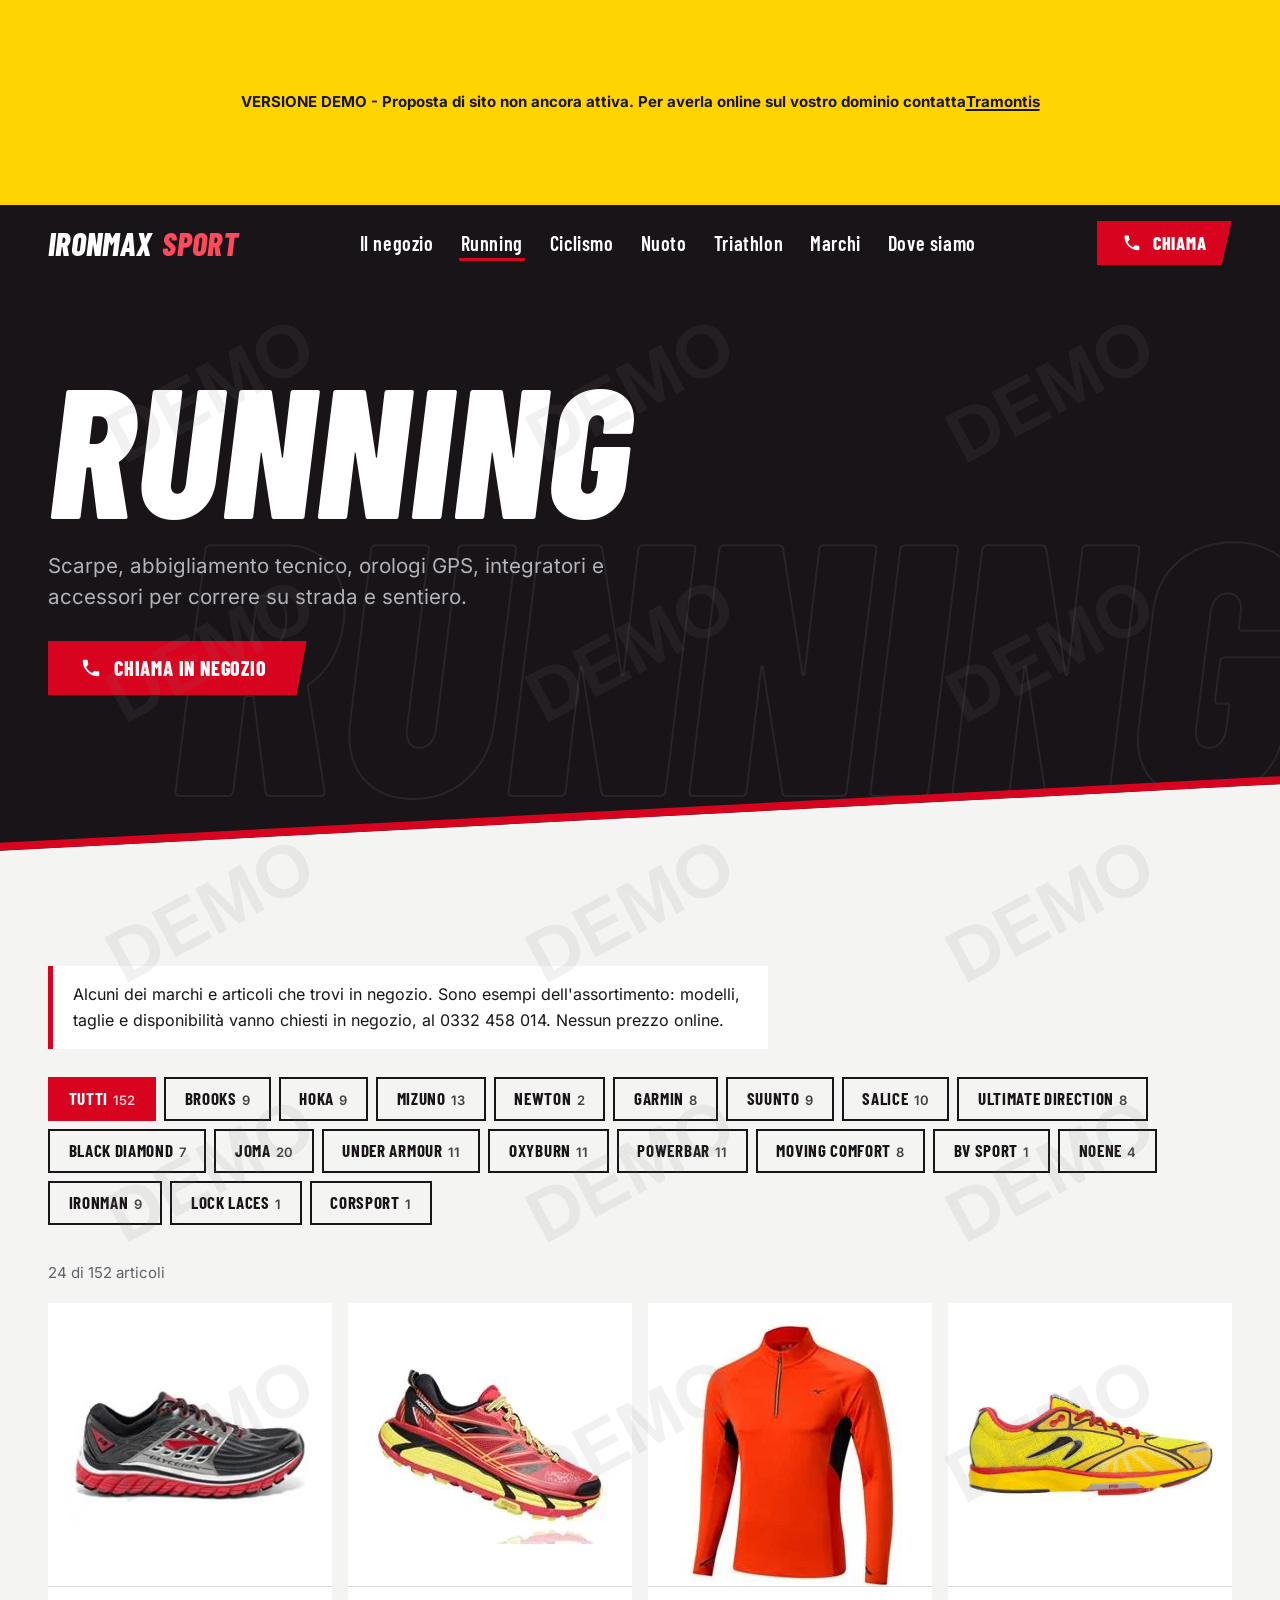
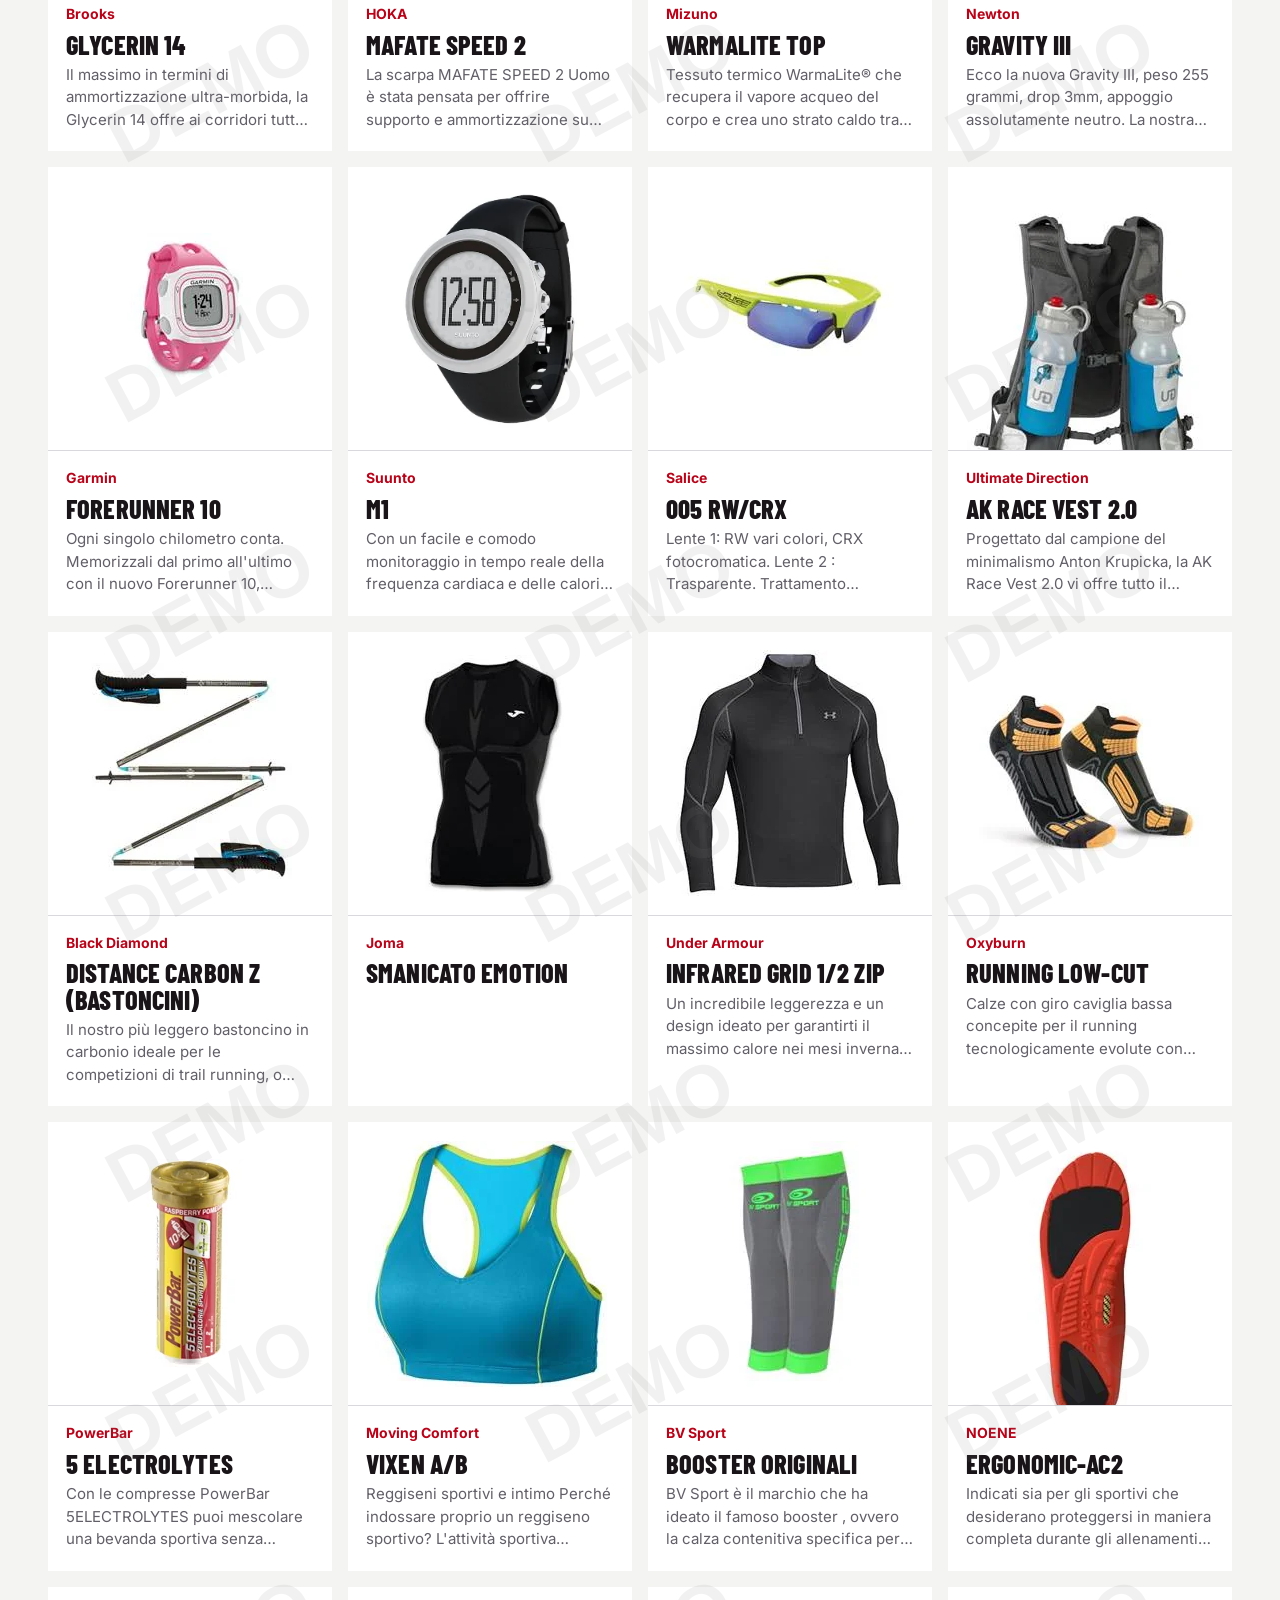
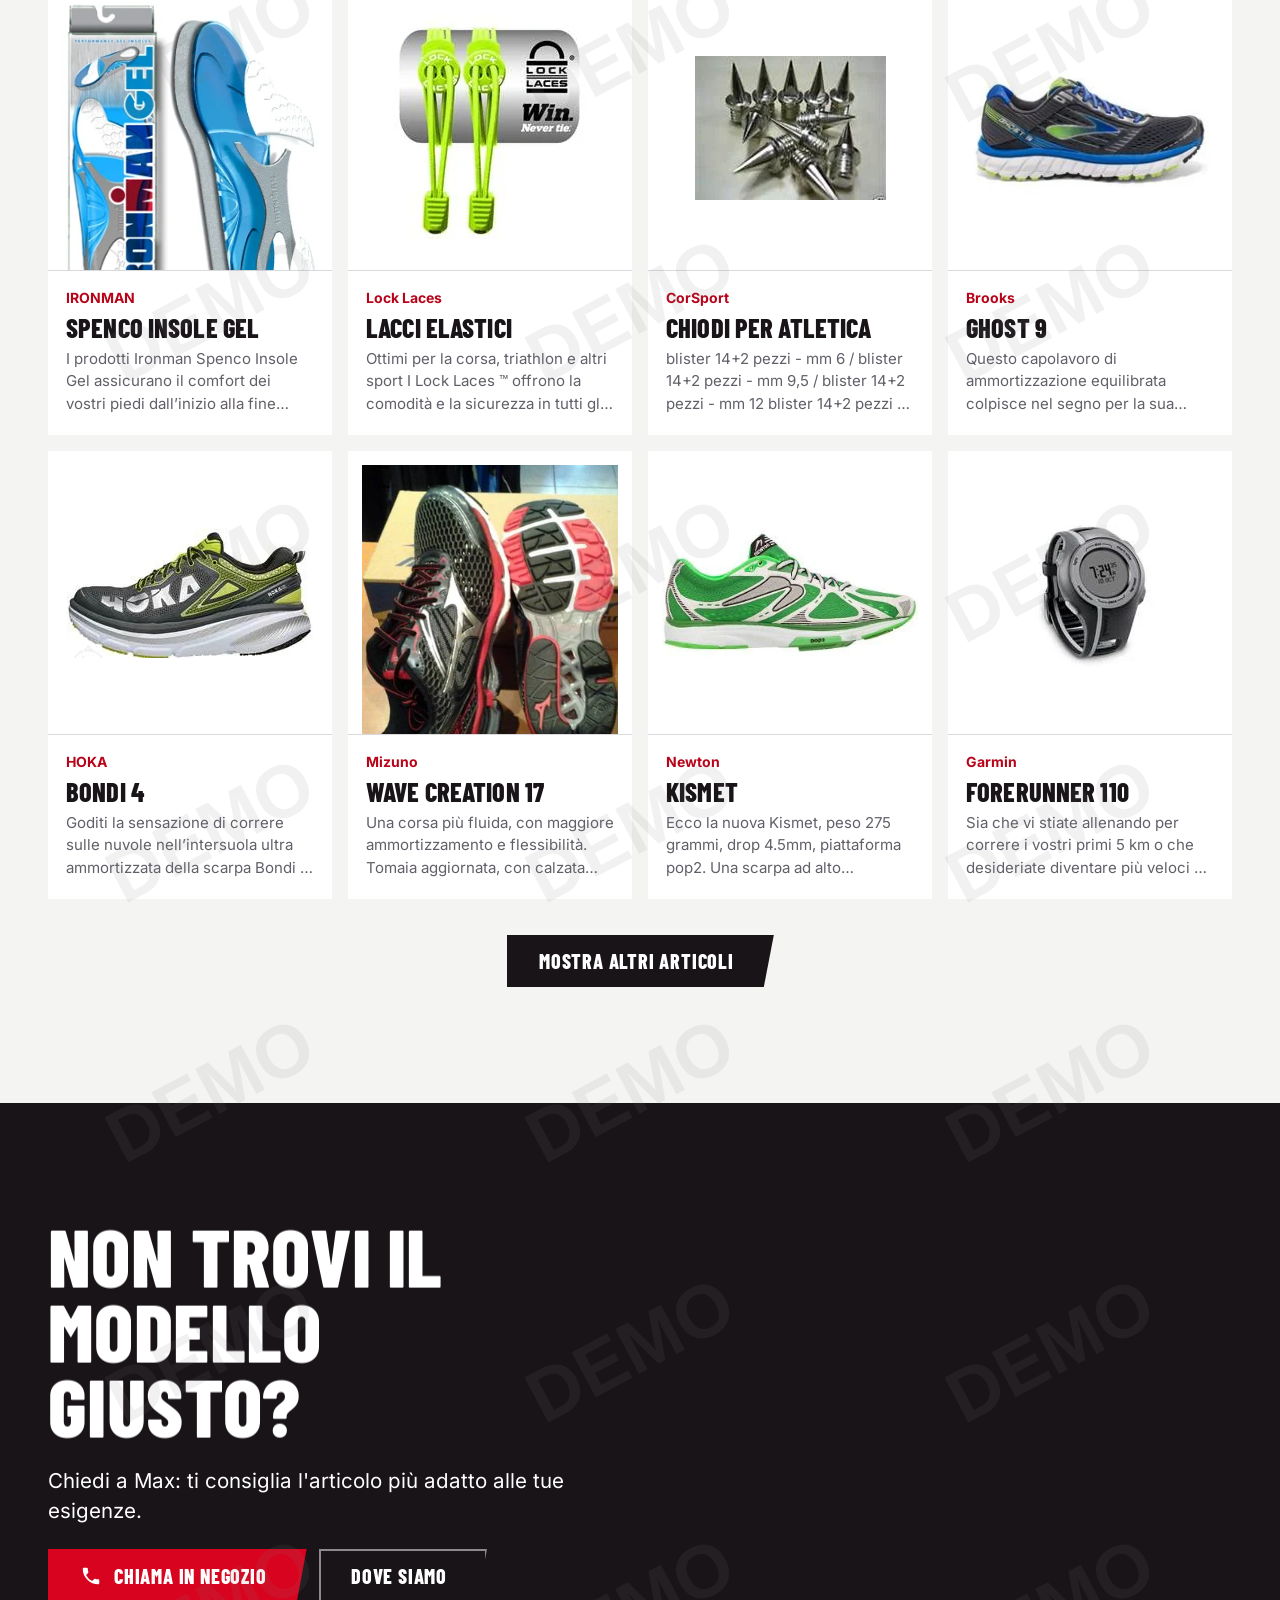
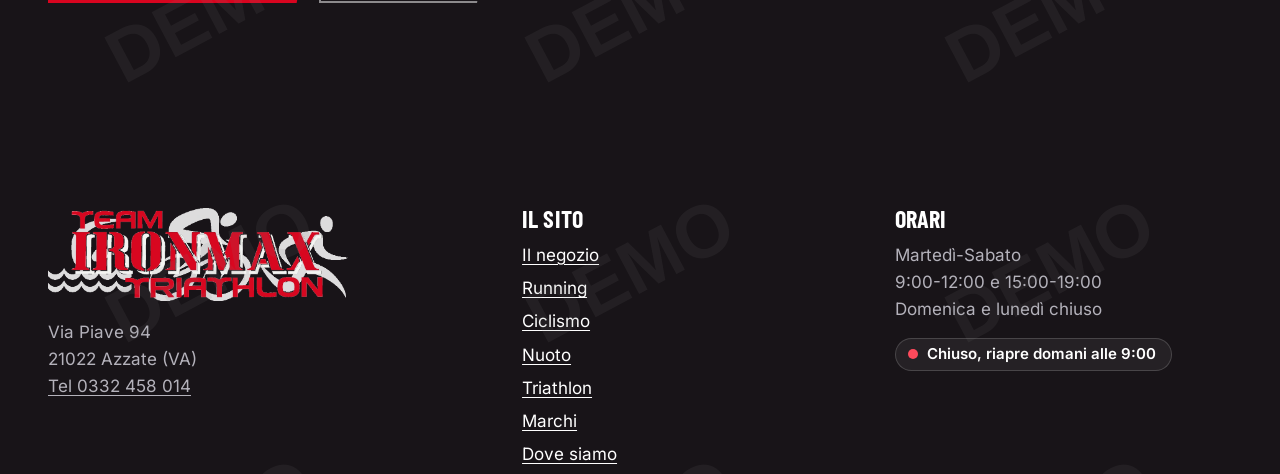
<file: running.html>
<!doctype html>
<html lang="it">
<head>
<meta charset="utf-8">
<meta name="viewport" content="width=device-width, initial-scale=1">
<title>[DEMO] Negozio running ad Azzate: scarpe, abbigliamento e GPS | Ironmax Sport</title>
<meta name="description" content="Scarpe running, abbigliamento tecnico, orologi GPS, integratori e accessori da Ironmax Sport ad Azzate (VA). Alcuni dei marchi e articoli che trovi in negozio.">
<meta name="robots" content="noindex, nofollow">
<meta name="theme-color" content="#181418">
<meta property="og:type" content="website">
<meta property="og:locale" content="it_IT">
<meta property="og:site_name" content="Ironmax Sport">
<meta property="og:title" content="[DEMO] Negozio running ad Azzate: scarpe, abbigliamento e GPS | Ironmax Sport">
<meta property="og:description" content="Scarpe running, abbigliamento tecnico, orologi GPS, integratori e accessori da Ironmax Sport ad Azzate (VA). Alcuni dei marchi e articoli che trovi in negozio.">
<meta property="og:image" content="https://www.ironmax.it/assets/img/og-image.jpg">
<meta property="og:image:width" content="1200">
<meta property="og:image:height" content="630">
<meta name="twitter:card" content="summary_large_image">
<link rel="icon" href="favicon.ico" sizes="48x48">
<link rel="icon" type="image/png" sizes="32x32" href="assets/img/logo/favicon-32.png">
<link rel="apple-touch-icon" href="assets/img/logo/apple-touch-icon.png">
<link rel="preload" href="assets/fonts/barlow-condensed-latin-800-italic.woff2" as="font" type="font/woff2" crossorigin>
<link rel="preload" href="assets/fonts/inter-latin-wght-normal.woff2" as="font" type="font/woff2" crossorigin>
<link rel="stylesheet" href="assets/css/style.css">
<script>(function(){var d=document.documentElement;d.classList.add('js');try{if(d.hasAttribute('data-intro')&&!sessionStorage.getItem('ironmax-intro')&&!matchMedia('(prefers-reduced-motion: reduce)').matches)d.classList.add('has-intro')}catch(e){}})()</script>
</head>
<body data-demo>
<a class="skip" href="#main">Vai al contenuto</a>
<div class="demo-banner" role="note" data-demo-only>VERSIONE DEMO - Proposta di sito non ancora attiva. Per averla online sul vostro dominio contatta <a href="https://tramontis.netlify.app/" target="_blank" rel="noopener">Tramontis</a></div>
<header class="site-header">
  <div class="container">
    <a class="brand" href="index.html" aria-label="Ironmax Sport, home"><b>Ironmax</b> <span>Sport</span></a>
    <nav class="nav" aria-label="Principale"><ul><li><a href="il-negozio.html">Il negozio</a></li><li><a href="running.html" aria-current="page">Running</a></li><li><a href="ciclismo.html">Ciclismo</a></li><li><a href="nuoto.html">Nuoto</a></li><li><a href="triathlon.html">Triathlon</a></li><li><a href="marchi.html">Marchi</a></li><li><a href="dove-siamo.html">Dove siamo</a></li></ul></nav>
    <div class="header-cta"><a class="btn" data-magnetic href="tel:+390332458014"><svg viewBox="0 0 24 24" aria-hidden="true" fill="currentColor"><path d="M6.6 10.8a15.1 15.1 0 0 0 6.6 6.6l2.2-2.2a1 1 0 0 1 1-.25 11.4 11.4 0 0 0 3.6.57 1 1 0 0 1 1 1V20a1 1 0 0 1-1 1A17 17 0 0 1 3 4a1 1 0 0 1 1-1h3.5a1 1 0 0 1 1 1c0 1.25.2 2.45.57 3.6a1 1 0 0 1-.25 1z"/></svg>Chiama</a></div>
    <button class="menu-btn" type="button" aria-expanded="false" aria-controls="mobile-nav" aria-label="Apri il menu"><span></span></button>
  </div>
</header>
<nav class="mobile-nav" id="mobile-nav" aria-label="Menu mobile"><a class="mlink" href="il-negozio.html">Il negozio</a><a class="mlink" href="running.html" aria-current="page">Running</a><a class="mlink" href="ciclismo.html">Ciclismo</a><a class="mlink" href="nuoto.html">Nuoto</a><a class="mlink" href="triathlon.html">Triathlon</a><a class="mlink" href="marchi.html">Marchi</a><a class="mlink" href="dove-siamo.html">Dove siamo</a><a class="btn" href="tel:+390332458014"><svg viewBox="0 0 24 24" aria-hidden="true" fill="currentColor"><path d="M6.6 10.8a15.1 15.1 0 0 0 6.6 6.6l2.2-2.2a1 1 0 0 1 1-.25 11.4 11.4 0 0 0 3.6.57 1 1 0 0 1 1 1V20a1 1 0 0 1-1 1A17 17 0 0 1 3 4a1 1 0 0 1 1-1h3.5a1 1 0 0 1 1 1c0 1.25.2 2.45.57 3.6a1 1 0 0 1-.25 1z"/></svg>Chiama in negozio</a></nav>
<main id="main">

<section class="band band-dark band--cut page-hero" aria-labelledby="h-page">
  <div class="page-hero__ghost" aria-hidden="true">Running</div>
  <div class="container">
    <h1 id="h-page" data-reveal-title>Running</h1>
    <p class="lead">Scarpe, abbigliamento tecnico, orologi GPS, integratori e accessori per correre su strada e sentiero.</p>
    <div class="btn-row"><a class="btn" data-magnetic href="tel:+390332458014"><svg viewBox="0 0 24 24" aria-hidden="true" fill="currentColor"><path d="M6.6 10.8a15.1 15.1 0 0 0 6.6 6.6l2.2-2.2a1 1 0 0 1 1-.25 11.4 11.4 0 0 0 3.6.57 1 1 0 0 1 1 1V20a1 1 0 0 1-1 1A17 17 0 0 1 3 4a1 1 0 0 1 1-1h3.5a1 1 0 0 1 1 1c0 1.25.2 2.45.57 3.6a1 1 0 0 1-.25 1z"/></svg>Chiama in negozio</a></div>
  </div>
</section>
<section class="band band-light after-cut" aria-labelledby="h-cat-list">
  <div class="container">
    <h2 id="h-cat-list" class="sr-only">Articoli Running</h2>
    <p class="notice"><span>Alcuni dei marchi e articoli che trovi in negozio. Sono esempi dell'assortimento: modelli, taglie e disponibilità vanno chiesti in negozio, al 0332 458 014. Nessun prezzo online.</span></p>
    <div class="filters" role="group" aria-label="Filtra per marchio" data-js-only hidden><button class="chip" type="button" data-filter="all" aria-pressed="true">Tutti<small>152</small></button><button class="chip" type="button" data-filter="brooks" aria-pressed="false">Brooks<small>9</small></button><button class="chip" type="button" data-filter="hoka" aria-pressed="false">HOKA<small>9</small></button><button class="chip" type="button" data-filter="mizuno" aria-pressed="false">Mizuno<small>13</small></button><button class="chip" type="button" data-filter="newton" aria-pressed="false">Newton<small>2</small></button><button class="chip" type="button" data-filter="garmin" aria-pressed="false">Garmin<small>8</small></button><button class="chip" type="button" data-filter="suunto" aria-pressed="false">Suunto<small>9</small></button><button class="chip" type="button" data-filter="salice" aria-pressed="false">Salice<small>10</small></button><button class="chip" type="button" data-filter="ultimate-direction" aria-pressed="false">Ultimate Direction<small>8</small></button><button class="chip" type="button" data-filter="black-diamond" aria-pressed="false">Black Diamond<small>7</small></button><button class="chip" type="button" data-filter="joma" aria-pressed="false">Joma<small>20</small></button><button class="chip" type="button" data-filter="under-armour" aria-pressed="false">Under Armour<small>11</small></button><button class="chip" type="button" data-filter="oxyburn" aria-pressed="false">Oxyburn<small>11</small></button><button class="chip" type="button" data-filter="powerbar" aria-pressed="false">PowerBar<small>11</small></button><button class="chip" type="button" data-filter="moving-comfort" aria-pressed="false">Moving Comfort<small>8</small></button><button class="chip" type="button" data-filter="bv-sport" aria-pressed="false">BV Sport<small>1</small></button><button class="chip" type="button" data-filter="noene" aria-pressed="false">NOENE<small>4</small></button><button class="chip" type="button" data-filter="ironman" aria-pressed="false">IRONMAN<small>9</small></button><button class="chip" type="button" data-filter="lock-laces" aria-pressed="false">Lock Laces<small>1</small></button><button class="chip" type="button" data-filter="corsport" aria-pressed="false">CorSport<small>1</small></button></div>
    <p class="count" data-count-label aria-live="polite">152 articoli</p>
    <div class="grid" data-grid>
<article class="card" data-brand="brooks">
  <div class="card__img"><img src="assets/img/prodotti/brooks-glycerin-14.webp" alt="Brooks Glycerin 14" width="265" height="265" loading="lazy" decoding="async"></div>
  <div class="card__body"><p class="card__brand">Brooks</p><h3>Glycerin 14</h3><p class="card__txt">Il massimo in termini di ammortizzazione ultra-morbida, la Glycerin 14 offre ai corridori tutto ciò che potevano desiderare per correre lungo la…</p></div>
</article>
<article class="card" data-brand="hoka">
  <div class="card__img"><img src="assets/img/prodotti/hoka-mafate-speed-2.webp" alt="HOKA Mafate Speed 2" width="246" height="199" loading="lazy" decoding="async"></div>
  <div class="card__body"><p class="card__brand">HOKA</p><h3>Mafate Speed 2</h3><p class="card__txt">La scarpa MAFATE SPEED 2 Uomo è stata pensata per offrire supporto e ammortizzazione su terreni tecnici e su qualsiasi distanza. Questa versione…</p></div>
</article>
<article class="card" data-brand="mizuno">
  <div class="card__img"><img src="assets/img/prodotti/mizuno-warmalite-top.webp" alt="Mizuno WarmaLite Top" width="224" height="280" loading="lazy" decoding="async"></div>
  <div class="card__body"><p class="card__brand">Mizuno</p><h3>WarmaLite Top</h3><p class="card__txt">Tessuto termico WarmaLite® che recupera il vapore acqueo del corpo e crea uno strato caldo tra il corpo e l'intimo. La tecnologia Mizuno FreshPlus®…</p></div>
</article>
<article class="card" data-brand="newton">
  <div class="card__img"><img src="assets/img/prodotti/newton-gravity-iii.webp" alt="Newton Gravity III" width="298" height="169" loading="lazy" decoding="async"></div>
  <div class="card__body"><p class="card__brand">Newton</p><h3>Gravity III</h3><p class="card__txt">Ecco la nuova Gravity III, peso 255 grammi, drop 3mm, appoggio assolutamente neutro. La nostra Mileage Trainer è per i runners che vogliono una…</p></div>
</article>
<article class="card" data-brand="garmin">
  <div class="card__img"><img src="assets/img/prodotti/garmin-forerunner-10.webp" alt="Garmin Forerunner 10" width="151" height="151" loading="lazy" decoding="async"></div>
  <div class="card__body"><p class="card__brand">Garmin</p><h3>Forerunner 10</h3><p class="card__txt">Ogni singolo chilometro conta. Memorizzali dal primo all'ultimo con il nuovo Forerunner 10, l'orologio per la corsa GPS di Garmin più semplice da…</p></div>
</article>
<article class="card" data-brand="suunto">
  <div class="card__img"><img src="assets/img/prodotti/suunto-m1.webp" alt="Suunto M1" width="324" height="324" loading="lazy" decoding="async"></div>
  <div class="card__body"><p class="card__brand">Suunto</p><h3>M1</h3><p class="card__txt">Con un facile e comodo monitoraggio in tempo reale della frequenza cardiaca e delle calorie bruciate, il M1 garantiscono gli strumenti essenziali per…</p></div>
</article>
<article class="card" data-brand="salice">
  <div class="card__img"><img src="assets/img/prodotti/salice-005-rw-crx.webp" alt="Salice 005 RW/CRX" width="242" height="161" loading="lazy" decoding="async"></div>
  <div class="card__body"><p class="card__brand">Salice</p><h3>005 RW/CRX</h3><p class="card__txt">Lente 1: RW vari colori, CRX fotocromatica. Lente 2 : Trasparente. Trattamento antiriflesso e idrofobico. Custodia porta occhiali rigida.</p></div>
</article>
<article class="card" data-brand="ultimate-direction">
  <div class="card__img"><img src="assets/img/prodotti/ultimate-direction-ak-race-vest-2-0.webp" alt="Ultimate Direction AK Race Vest 2.0" width="246" height="323" loading="lazy" decoding="async"></div>
  <div class="card__body"><p class="card__brand">Ultimate Direction</p><h3>AK Race Vest 2.0</h3><p class="card__txt">Progettato dal campione del minimalismo Anton Krupicka, la AK Race Vest 2.0 vi offre tutto il necessario e niente di più. Tessuti innovativi e design…</p></div>
</article>
<article class="card" data-brand="black-diamond">
  <div class="card__img"><img src="assets/img/prodotti/black-diamond-distance-carbon-z-bastoncini.webp" alt="Black Diamond Distance Carbon Z bastoncini" width="245" height="221" loading="lazy" decoding="async"></div>
  <div class="card__body"><p class="card__brand">Black Diamond</p><h3>Distance Carbon Z (bastoncini)</h3><p class="card__txt">Il nostro più leggero bastoncino in carbonio ideale per le competizioni di trail running, o escursionismo per chi cerca il massimo delle prestazioni…</p></div>
</article>
<article class="card" data-brand="joma">
  <div class="card__img"><img src="assets/img/prodotti/joma-smanicato-emotion.webp" alt="Joma Smanicato Emotion" width="147" height="237" loading="lazy" decoding="async"></div>
  <div class="card__body"><p class="card__brand">Joma</p><h3>Smanicato Emotion</h3></div>
</article>
<article class="card" data-brand="under-armour">
  <div class="card__img"><img src="assets/img/prodotti/under-armour-infrared-grid-1-2-zip.webp" alt="Under Armour Infrared Grid 1/2 Zip" width="246" height="246" loading="lazy" decoding="async"></div>
  <div class="card__body"><p class="card__brand">Under Armour</p><h3>Infrared Grid 1/2 Zip</h3><p class="card__txt">Un incredibile leggerezza e un design ideato per garantirti il massimo calore nei mesi invernali! La maglia a maniche lunghe Under Armour Cold Gear…</p></div>
</article>
<article class="card" data-brand="oxyburn">
  <div class="card__img"><img src="assets/img/prodotti/oxyburn-running-low-cut.webp" alt="Oxyburn Running Low-Cut" width="246" height="205" loading="lazy" decoding="async"></div>
  <div class="card__body"><p class="card__brand">Oxyburn</p><h3>Running Low-Cut</h3><p class="card__txt">Calze con giro caviglia bassa concepite per il running tecnologicamente evolute con elevate proprietà tecniche, di durata e qualità costruttiva…</p></div>
</article>
<article class="card" data-brand="powerbar">
  <div class="card__img"><img src="assets/img/prodotti/powerbar-5-electrolytes.webp" alt="PowerBar 5 Electrolytes" width="246" height="209" loading="lazy" decoding="async"></div>
  <div class="card__body"><p class="card__brand">PowerBar</p><h3>5 Electrolytes</h3><p class="card__txt">Con le compresse PowerBar 5ELECTROLYTES puoi mescolare una bevanda sportiva senza calorie che fornisce al corpo i 5 elettroliti principali in…</p></div>
</article>
<article class="card" data-brand="moving-comfort">
  <div class="card__img"><img src="assets/img/prodotti/moving-comfort-vixen-a-b.webp" alt="Moving Comfort Vixen A/B" width="246" height="246" loading="lazy" decoding="async"></div>
  <div class="card__body"><p class="card__brand">Moving Comfort</p><h3>Vixen A/B</h3><p class="card__txt">Reggiseni sportivi e intimo Perché indossare proprio un reggiseno sportivo? L'attività sportiva rappresenta una tensione per il seno. Per esempio…</p></div>
</article>
<article class="card" data-brand="bv-sport">
  <div class="card__img"><img src="assets/img/prodotti/bv-sport-booster-originali.webp" alt="BV Sport Booster originali" width="246" height="246" loading="lazy" decoding="async"></div>
  <div class="card__body"><p class="card__brand">BV Sport</p><h3>Booster originali</h3><p class="card__txt">BV Sport è il marchio che ha ideato il famoso booster , ovvero la calza contenitiva specifica per la corsa , progettata e realizzata da due medici…</p></div>
</article>
<article class="card" data-brand="noene">
  <div class="card__img"><img src="assets/img/prodotti/noene-ergonomic-ac2.webp" alt="NOENE Ergonomic-AC2" width="246" height="320" loading="lazy" decoding="async"></div>
  <div class="card__body"><p class="card__brand">NOENE</p><h3>Ergonomic-AC2</h3><p class="card__txt">Indicati sia per gli sportivi che desiderano proteggersi in maniera completa durante gli allenamenti e le gare, sia nella quotidianità, nelle scarpe…</p></div>
</article>
<article class="card" data-brand="ironman">
  <div class="card__img"><img src="assets/img/prodotti/ironman-spenco-insole-gel.webp" alt="IRONMAN Spenco Insole Gel" width="285" height="355" loading="lazy" decoding="async"></div>
  <div class="card__body"><p class="card__brand">IRONMAN</p><h3>Spenco Insole Gel</h3><p class="card__txt">I prodotti Ironman Spenco Insole Gel assicurano il comfort dei vostri piedi dall’inizio alla fine dell’attività sportiva. Questa percentuale ha…</p></div>
</article>
<article class="card" data-brand="lock-laces">
  <div class="card__img"><img src="assets/img/prodotti/lock-laces-lacci-elastici.webp" alt="Lock Laces Lacci elastici" width="227" height="227" loading="lazy" decoding="async"></div>
  <div class="card__body"><p class="card__brand">Lock Laces</p><h3>Lacci elastici</h3><p class="card__txt">Ottimi per la corsa, triathlon e altri sport I Lock Laces ™ offrono la comodità e la sicurezza in tutti gli sport. Lock Laces ™ sono una necessità…</p></div>
</article>
<article class="card" data-brand="corsport">
  <div class="card__img"><img src="assets/img/prodotti/corsport-chiodi-per-atletica.webp" alt="CorSport Chiodi per atletica" width="191" height="144" loading="lazy" decoding="async"></div>
  <div class="card__body"><p class="card__brand">CorSport</p><h3>Chiodi per atletica</h3><p class="card__txt">blister 14+2 pezzi - mm 6 / blister 14+2 pezzi - mm 9,5 / blister 14+2 pezzi - mm 12 blister 14+2 pezzi - mm 5 / blister 14+2 pezzi - mm 7 / blister…</p></div>
</article>
<article class="card" data-brand="brooks">
  <div class="card__img"><img src="assets/img/prodotti/brooks-ghost-9.webp" alt="Brooks Ghost 9" width="265" height="265" loading="lazy" decoding="async"></div>
  <div class="card__body"><p class="card__brand">Brooks</p><h3>Ghost 9</h3><p class="card__txt">Questo capolavoro di ammortizzazione equilibrata colpisce nel segno per la sua versatilità. La Ghost 9 offre una corsa incredibilmente liscia, il…</p></div>
</article>
<article class="card" data-brand="hoka">
  <div class="card__img"><img src="assets/img/prodotti/hoka-bondi-4.webp" alt="HOKA Bondi 4" width="246" height="130" loading="lazy" decoding="async"></div>
  <div class="card__body"><p class="card__brand">HOKA</p><h3>Bondi 4</h3><p class="card__txt">Goditi la sensazione di correre sulle nuvole nell’intersuola ultra ammortizzata della scarpa Bondi 4. Questo modello si caratterizza per la sua…</p></div>
</article>
<article class="card" data-brand="mizuno">
  <div class="card__img"><img src="assets/img/prodotti/mizuno-wave-creation-17.webp" alt="Mizuno Wave Creation 17" width="340" height="453" loading="lazy" decoding="async"></div>
  <div class="card__body"><p class="card__brand">Mizuno</p><h3>Wave Creation 17</h3><p class="card__txt">Una corsa più fluida, con maggiore ammortizzamento e flessibilità. Tomaia aggiornata, con calzata migliorata e supporto. Ammortizzazione che dura nel…</p></div>
</article>
<article class="card" data-brand="newton">
  <div class="card__img"><img src="assets/img/prodotti/newton-kismet.webp" alt="Newton Kismet" width="317" height="159" loading="lazy" decoding="async"></div>
  <div class="card__body"><p class="card__brand">Newton</p><h3>Kismet</h3><p class="card__txt">Ecco la nuova Kismet, peso 275 grammi, drop 4.5mm, piattaforma pop2. Una scarpa ad alto contenuto tecnologico. Dotata di piattaforma pop 2 a 5 barre.…</p></div>
</article>
<article class="card" data-brand="garmin">
  <div class="card__img"><img src="assets/img/prodotti/garmin-forerunner-110.webp" alt="Garmin Forerunner 110" width="151" height="151" loading="lazy" decoding="async"></div>
  <div class="card__body"><p class="card__brand">Garmin</p><h3>Forerunner 110</h3><p class="card__txt">Sia che vi stiate allenando per correre i vostri primi 5 km o che desideriate diventare più veloci e migliorare la vostra forma fisica, i dati di…</p></div>
</article>
<article class="card" data-brand="suunto">
  <div class="card__img"><img src="assets/img/prodotti/suunto-m2.webp" alt="Suunto M2" width="238" height="238" loading="lazy" decoding="async"></div>
  <div class="card__body"><p class="card__brand">Suunto</p><h3>M2</h3><p class="card__txt">Con un facile e comodo monitoraggio in tempo reale della frequenza cardiaca e delle calorie bruciate, il M2 garantiscono gli strumenti essenziali per…</p></div>
</article>
<article class="card" data-brand="salice">
  <div class="card__img"><img src="assets/img/prodotti/salice-002-rw-ita.webp" alt="Salice 002 RW ITA" width="242" height="161" loading="lazy" decoding="async"></div>
  <div class="card__body"><p class="card__brand">Salice</p><h3>002 RW ITA</h3><p class="card__txt">Lente fissa RW Nera. Trattamento antiriflesso e idrofobico. Tricolore dipinto a mano. Custodia porta occhiali rigida.</p></div>
</article>
<article class="card" data-brand="ultimate-direction">
  <div class="card__img"><img src="assets/img/prodotti/ultimate-direction-to-race-vest-3-0.webp" alt="Ultimate Direction TO Race Vest 3.0" width="246" height="323" loading="lazy" decoding="async"></div>
  <div class="card__body"><p class="card__brand">Ultimate Direction</p><h3>TO Race Vest 3.0</h3><p class="card__txt">Il gilet idratante Ultimate Direction To Race Vest 3.0 è aderente ma con uno spazio posteriore capiente. Materiali: Knit Mono Mesh, struttura da…</p></div>
</article>
<article class="card" data-brand="black-diamond">
  <div class="card__img"><img src="assets/img/prodotti/black-diamond-sprinter-frontale.webp" alt="Black Diamond Sprinter (frontale)" width="245" height="221" loading="lazy" decoding="async"></div>
  <div class="card__body"><p class="card__brand">Black Diamond</p><h3>Sprinter (frontale)</h3><p class="card__txt">Con un design elegante e ricaricabile la Sprinter 200 lumen di Black Diamond è una luce versatile per tutte le stagioni. Un fanale posteriore strobo…</p></div>
</article>
<article class="card" data-brand="joma">
  <div class="card__img"><img src="assets/img/prodotti/joma-maglia-m-c-classica.webp" alt="Joma Maglia M/C Classica" width="227" height="264" loading="lazy" decoding="async"></div>
  <div class="card__body"><p class="card__brand">Joma</p><h3>Maglia M/C Classica</h3></div>
</article>
<article class="card" data-brand="under-armour">
  <div class="card__img"><img src="assets/img/prodotti/under-armour-infrared-chrome-heavy-jacket.webp" alt="Under Armour Infrared Chrome Heavy Jacket" width="246" height="246" loading="lazy" decoding="async"></div>
  <div class="card__body"><p class="card__brand">Under Armour</p><h3>Infrared Chrome Heavy Jacket</h3><p class="card__txt">Se non volete che il freddo vi rallenti questa è la giacca giusta per voi! La giacca Under Armour ColdGear Infrared Chrome Heavy è dotata di una…</p></div>
</article>
<article class="card" data-brand="oxyburn">
  <div class="card__img"><img src="assets/img/prodotti/oxyburn-running-short-cut.webp" alt="Oxyburn Running Short-Cut" width="246" height="205" loading="lazy" decoding="async"></div>
  <div class="card__body"><p class="card__brand">Oxyburn</p><h3>Running Short-Cut</h3><p class="card__txt">Calze con giro caviglia alta concepite per il running tecnologicamente evolute con elevate proprietà tecniche, di durata e qualità costruttiva…</p></div>
</article>
<article class="card" data-brand="powerbar">
  <div class="card__img"><img src="assets/img/prodotti/powerbar-new-energize.webp" alt="PowerBar New Energize" width="246" height="209" loading="lazy" decoding="async"></div>
  <div class="card__body"><p class="card__brand">PowerBar</p><h3>New Energize</h3><p class="card__txt">Per sedute di allenamento intense o competizioni dovresti ricaricare i livelli di energia prima di iniziare e fare rifornimento durante l'attività…</p></div>
</article>
<article class="card" data-brand="moving-comfort">
  <div class="card__img"><img src="assets/img/prodotti/moving-comfort-juno.webp" alt="Moving Comfort Juno" width="246" height="246" loading="lazy" decoding="async"></div>
  <div class="card__body"><p class="card__brand">Moving Comfort</p><h3>Juno</h3><p class="card__txt">Questo è il nostro stile più innovativo e, grazie al racerback, offre il massimo sostegno possibile. Il prodotto è particolarmente indicato per donne…</p></div>
</article>
<article class="card" data-brand="noene">
  <div class="card__img"><img src="assets/img/prodotti/noene-invisibile-sp01.webp" alt="NOENE Invisibile-SP01" width="246" height="189" loading="lazy" decoding="async"></div>
  <div class="card__body"><p class="card__brand">NOENE</p><h3>Invisibile-SP01</h3><p class="card__txt">I sotto-plantari INVISIBLE-SP01 sono particolarmente indicati per gli atleti che in gara richiedono le massime prestazioni, in qualunque tipo di…</p></div>
</article>
<article class="card" data-brand="ironman">
  <div class="card__img"><img src="assets/img/prodotti/ironman-spenco-performance-gel.webp" alt="IRONMAN Spenco Performance Gel" width="285" height="360" loading="lazy" decoding="async"></div>
  <div class="card__body"><p class="card__brand">IRONMAN</p><h3>Spenco Performance Gel</h3><p class="card__txt">Sostegni laterali di stabilizzazione: Aiutano a mantenere il piede nella posizione corretta. Cuscinetto anti-urto: Assorbe gli urti nella parte…</p></div>
</article>
<article class="card" data-brand="brooks">
  <div class="card__img"><img src="assets/img/prodotti/brooks-ghost-9-gtx.webp" alt="Brooks Ghost 9 GTX" width="265" height="265" loading="lazy" decoding="async"></div>
  <div class="card__body"><p class="card__brand">Brooks</p><h3>Ghost 9 GTX</h3><p class="card__txt">La Ghost 9 GTX parte dall’ammortizzazione equilibrata e dalla corsa fluida della Ghost 9 standard, e la avvolge in una membrana in GORE-TEX® che…</p></div>
</article>
<article class="card" data-brand="hoka">
  <div class="card__img"><img src="assets/img/prodotti/hoka-clifton-3.webp" alt="HOKA Clifton 3" width="246" height="131" loading="lazy" decoding="async"></div>
  <div class="card__body"><p class="card__brand">HOKA</p><h3>Clifton 3</h3><p class="card__txt">Un grande ammortizzamento si ripresenta in questo modello HOKA ONE ONE Clifton 3, ma con un miglioramento della calzata interna. La tomaia senza…</p></div>
</article>
<article class="card" data-brand="mizuno">
  <div class="card__img"><img src="assets/img/prodotti/mizuno-wave-enigma-5.webp" alt="Mizuno Wave Enigma 5" width="340" height="453" loading="lazy" decoding="async"></div>
  <div class="card__body"><p class="card__brand">Mizuno</p><h3>Wave Enigma 5</h3><p class="card__txt">Nuova mescola U4ic: migliora ancora l'ammortizzazione per un comfort superiore. Wave a tutta lunghezza per una transizione facile e naturale.</p></div>
</article>
<article class="card" data-brand="garmin">
  <div class="card__img"><img src="assets/img/prodotti/garmin-forerunner-210.webp" alt="Garmin Forerunner 210" width="151" height="151" loading="lazy" decoding="async"></div>
  <div class="card__body"><p class="card__brand">Garmin</p><h3>Forerunner 210</h3><p class="card__txt">Per far sì che l'utente si concentri solo sull'allenamento, Forerunner 210 è stato progettato per un'estrema facilità d'uso. Subito dopo l'acquisto…</p></div>
</article>
<article class="card" data-brand="suunto">
  <div class="card__img"><img src="assets/img/prodotti/suunto-m4.webp" alt="Suunto M4" width="238" height="238" loading="lazy" decoding="async"></div>
  <div class="card__body"><p class="card__brand">Suunto</p><h3>M4</h3><p class="card__txt">È, per chi pratica fitness, un valido strumento di riferimento prima, durante e dopo gli allenamenti. Una volta definiti gli obiettivi, il Suunto M4…</p></div>
</article>
<article class="card" data-brand="salice">
  <div class="card__img"><img src="assets/img/prodotti/salice-004-rw-crx.webp" alt="Salice 004 RW/CRX" width="241" height="161" loading="lazy" decoding="async"></div>
  <div class="card__body"><p class="card__brand">Salice</p><h3>004 RW/CRX</h3><p class="card__txt">Lente 1: RW vari colori, CRX fotocromatica. Lente 2 : Trasparente. Trattamento antiriflesso e idrofobico. Custodia porta occhiali rigida.</p></div>
</article>
<article class="card" data-brand="ultimate-direction">
  <div class="card__img"><img src="assets/img/prodotti/ultimate-direction-sj-ultra-vest-3-0.webp" alt="Ultimate Direction SJ Ultra Vest 3.0" width="246" height="323" loading="lazy" decoding="async"></div>
  <div class="card__body"><p class="card__brand">Ultimate Direction</p><h3>SJ Ultra Vest 3.0</h3><p class="card__txt">Il gilet idratante Ultimate Direction Scott Jurek Ultra Vest 3.0 offre la stessa capacità della versione precedente ma in un modello che pesa…</p></div>
</article>
<article class="card" data-brand="black-diamond">
  <div class="card__img"><img src="assets/img/prodotti/black-diamond-iota-frontale.webp" alt="Black Diamond Iota (frontale)" width="245" height="221" loading="lazy" decoding="async"></div>
  <div class="card__body"><p class="card__brand">Black Diamond</p><h3>Iota (frontale)</h3><p class="card__txt">Una luce che si adatta facilmente a tutte le situazioni, ideale per un uso quotidiano nelle tue corse veloci al mattina presto o la sera tardi.…</p></div>
</article>
<article class="card" data-brand="joma">
  <div class="card__img"><img src="assets/img/prodotti/joma-maglia-m-c-emotion.webp" alt="Joma Maglia M/C Emotion" width="152" height="179" loading="lazy" decoding="async"></div>
  <div class="card__body"><p class="card__brand">Joma</p><h3>Maglia M/C Emotion</h3></div>
</article>
<article class="card" data-brand="under-armour">
  <div class="card__img"><img src="assets/img/prodotti/under-armour-coldgear-compression-mock.webp" alt="Under Armour ColdGear Compression Mock" width="246" height="246" loading="lazy" decoding="async"></div>
  <div class="card__body"><p class="card__brand">Under Armour</p><h3>ColdGear Compression Mock</h3><p class="card__txt">Under Armour EVO ColdGear Compression Mock non è il solito dolcevita, la costruzione dual-layer, morbido e caldo lo strato interno e quello esterno…</p></div>
</article>
<article class="card" data-brand="oxyburn">
  <div class="card__img"><img src="assets/img/prodotti/oxyburn-energizer-compression.webp" alt="Oxyburn Energizer Compression" width="246" height="246" loading="lazy" decoding="async"></div>
  <div class="card__body"><p class="card__brand">Oxyburn</p><h3>Energizer Compression</h3><p class="card__txt">Compressione graduata leggera ottenuta dalla struttura del tessuto con una pressione con valori decrescenti dalle estremità del corpo verso il cuore.…</p></div>
</article>
<article class="card" data-brand="powerbar">
  <div class="card__img"><img src="assets/img/prodotti/powerbar-natural-energy-fruit.webp" alt="PowerBar Natural Energy Fruit" width="246" height="209" loading="lazy" decoding="async"></div>
  <div class="card__body"><p class="card__brand">PowerBar</p><h3>Natural Energy Fruit</h3><p class="card__txt">Quando resti fuori per più del previsto o hai una sessione di allenamento nel tardo pomeriggio, vuoi sostenere le tue esigenze nutrizionali con…</p></div>
</article>
<article class="card" data-brand="moving-comfort">
  <div class="card__img"><img src="assets/img/prodotti/moving-comfort-fiona.webp" alt="Moving Comfort Fiona" width="246" height="240" loading="lazy" decoding="async"></div>
  <div class="card__body"><p class="card__brand">Moving Comfort</p><h3>Fiona</h3><p class="card__txt">Questo è il nostro assoluto best seller! Questo stile è perfetto e sta bene alle donne dalla B alla DD. Grazie alla chiusura sulla schiena e alle…</p></div>
</article>
<article class="card" data-brand="noene">
  <div class="card__img"><img src="assets/img/prodotti/noene-universal-no2.webp" alt="NOENE Universal NO2" width="246" height="189" loading="lazy" decoding="async"></div>
  <div class="card__body"><p class="card__brand">NOENE</p><h3>Universal NO2</h3><p class="card__txt">Le solette shock absorbing UNIVERSAL-NO2 sono particolarmente indicate per un uso quotidiano, sia all’interno delle scarpe utilizzate per l’attività…</p></div>
</article>
<article class="card" data-brand="ironman">
  <div class="card__img"><img src="assets/img/prodotti/ironman-spenco-sport-plus.webp" alt="IRONMAN Spenco Sport Plus" width="285" height="360" loading="lazy" decoding="async"></div>
  <div class="card__body"><p class="card__brand">IRONMAN</p><h3>Spenco Sport Plus</h3><p class="card__txt">Sostegni laterali di stabilizzazione: Aiutano a mantenere il piede nella posizione corretta. Cuscinetto anti-urto: Assorbe gli urti nella parte…</p></div>
</article>
<article class="card" data-brand="brooks">
  <div class="card__img"><img src="assets/img/prodotti/brooks-aduro-4.webp" alt="Brooks Aduro 4" width="265" height="265" loading="lazy" decoding="async"></div>
  <div class="card__body"><p class="card__brand">Brooks</p><h3>Aduro 4</h3><p class="card__txt">I nuovi corridori apprezzeranno la sua corsa regolare, l’ammortizzazione equilibrata, e il design lineare. L’intersuola ammortizzante in BioMoGo DNA…</p></div>
</article>
<article class="card" data-brand="hoka">
  <div class="card__img"><img src="assets/img/prodotti/hoka-vanquish-2.webp" alt="HOKA Vanquish 2" width="245" height="128" loading="lazy" decoding="async"></div>
  <div class="card__body"><p class="card__brand">HOKA</p><h3>Vanquish 2</h3><p class="card__txt">Ottimo ammortizzamento, stabilità e reattività nella corsa; queste scarpe sono dotate di un intersuola a doppio strato con due composti in EVA, suola…</p></div>
</article>
<article class="card" data-brand="mizuno">
  <div class="card__img"><img src="assets/img/prodotti/mizuno-wave-ultima-7.webp" alt="Mizuno Wave Ultima 7" width="340" height="453" loading="lazy" decoding="async"></div>
  <div class="card__body"><p class="card__brand">Mizuno</p><h3>Wave Ultima 7</h3><p class="card__txt">Nuova mescola U4ic: migliora ancora l'ammortizzazione per un comfort superiore. Una calzata più precisa migliora la performance generale. Una scarpa…</p></div>
</article>
<article class="card" data-brand="garmin">
  <div class="card__img"><img src="assets/img/prodotti/garmin-forerunner-610.webp" alt="Garmin Forerunner 610" width="227" height="227" loading="lazy" decoding="async"></div>
  <div class="card__body"><p class="card__brand">Garmin</p><h3>Forerunner 610</h3><p class="card__txt">Forerunner 610 è il primo dispositivo touchscreen con funzione GPS per runners di tutti i livelli. Consente di iniziare a correre e di controllare…</p></div>
</article>
<article class="card" data-brand="suunto">
  <div class="card__img"><img src="assets/img/prodotti/suunto-m5.webp" alt="Suunto M5" width="238" height="238" loading="lazy" decoding="async"></div>
  <div class="card__body"><p class="card__brand">Suunto</p><h3>M5</h3><p class="card__txt">Anche per i più assidui praticanti di fitness, un compagno di allenamento intelligente può essere un vantaggio. Il Suunto M5 costituisce una guida…</p></div>
</article>
<article class="card" data-brand="salice">
  <div class="card__img"><img src="assets/img/prodotti/salice-004-rw-crx-ita.webp" alt="Salice 004 RW/CRX ITA" width="242" height="161" loading="lazy" decoding="async"></div>
  <div class="card__body"><p class="card__brand">Salice</p><h3>004 RW/CRX ITA</h3><p class="card__txt">Lente 1: RW vari colori, CRX fotocromatica. Lente 2 : Trasparente; Tricolore dipinto a mano; Trattamento antiriflesso e idrofobico; Custodia porta…</p></div>
</article>
<article class="card" data-brand="ultimate-direction">
  <div class="card__img"><img src="assets/img/prodotti/ultimate-direction-ak-mountain-vest-3-0.webp" alt="Ultimate Direction AK Mountain Vest 3.0" width="246" height="323" loading="lazy" decoding="async"></div>
  <div class="card__body"><p class="card__brand">Ultimate Direction</p><h3>AK Mountain Vest 3.0</h3><p class="card__txt">Più leggero della precedente serie Race Vest ma con maggiore capacità, lo zaino Ultimate Direction AK Mountain Vest 3.0 è un modello full optional…</p></div>
</article>
<article class="card" data-brand="black-diamond">
  <div class="card__img"><img src="assets/img/prodotti/black-diamond-storm-frontale.webp" alt="Black Diamond Storm (frontale)" width="245" height="221" loading="lazy" decoding="async"></div>
  <div class="card__body"><p class="card__brand">Black Diamond</p><h3>Storm (frontale)</h3><p class="card__txt">Ridisegnato con un inedito 250 lumen di potenza, una costruzione resistente alle intemperie e un set completo di funzionalità, il proiettore Black…</p></div>
</article>
<article class="card" data-brand="joma">
  <div class="card__img"><img src="assets/img/prodotti/joma-lupetto-m-l-emotion.webp" alt="Joma Lupetto M/L Emotion" width="151" height="184" loading="lazy" decoding="async"></div>
  <div class="card__body"><p class="card__brand">Joma</p><h3>Lupetto M/L Emotion</h3></div>
</article>
<article class="card" data-brand="under-armour">
  <div class="card__img"><img src="assets/img/prodotti/under-armour-run-compression-capri.webp" alt="Under Armour Run Compression Capri" width="246" height="246" loading="lazy" decoding="async"></div>
  <div class="card__body"><p class="card__brand">Under Armour</p><h3>Run Compression Capri</h3><p class="card__txt">Realizzato in tessuto altamente elasticizzato pronto a garantirti il massimo supporto grazie alla tecnologia Compression, il capri Under Armour…</p></div>
</article>
<article class="card" data-brand="oxyburn">
  <div class="card__img"><img src="assets/img/prodotti/oxyburn-b-next.webp" alt="Oxyburn B-Next" width="246" height="246" loading="lazy" decoding="async"></div>
  <div class="card__body"><p class="card__brand">Oxyburn</p><h3>B-Next</h3><p class="card__txt">Maglia e Canotta con tecnologia Dry Fast. Il Dry Fast è una fibra con struttura cava al suo interno che sposta il sudore dalla pelle verso l’esterno…</p></div>
</article>
<article class="card" data-brand="powerbar">
  <div class="card__img"><img src="assets/img/prodotti/powerbar-ride-energy.webp" alt="PowerBar Ride Energy" width="246" height="209" loading="lazy" decoding="async"></div>
  <div class="card__body"><p class="card__brand">PowerBar</p><h3>Ride Energy</h3><p class="card__txt">Quando resti fuori più del previsto o hai una seduta di allenamento nel tardo pomeriggio, vuoi massimizzare la tua energia con prodotti buoni e nello…</p></div>
</article>
<article class="card" data-brand="moving-comfort">
  <div class="card__img"><img src="assets/img/prodotti/moving-comfort-vixen-c-d.webp" alt="Moving Comfort Vixen C/D" width="246" height="246" loading="lazy" decoding="async"></div>
  <div class="card__body"><p class="card__brand">Moving Comfort</p><h3>Vixen C/D</h3><p class="card__txt">Reggiseno sportivo classico e al contempo attuale! Grazie al suo gradevole disegno ideale anche come Workout Top! Il suo racerback offre sostegno…</p></div>
</article>
<article class="card" data-brand="noene">
  <div class="card__img"><img src="assets/img/prodotti/noene-specific-tc4.webp" alt="NOENE Specific-TC4" width="246" height="164" loading="lazy" decoding="async"></div>
  <div class="card__body"><p class="card__brand">NOENE</p><h3>Specific-TC4</h3><p class="card__txt">Le tallonette antishock SPECIFIC-TC4 sono specificamente indicate per eliminare le infiammazioni da tallonite e tendinite. Ideali per tutti gli…</p></div>
</article>
<article class="card" data-brand="ironman">
  <div class="card__img"><img src="assets/img/prodotti/ironman-spenco-all-sport.webp" alt="IRONMAN Spenco All Sport" width="285" height="360" loading="lazy" decoding="async"></div>
  <div class="card__body"><p class="card__brand">IRONMAN</p><h3>Spenco All Sport</h3><p class="card__txt">Soletta in poliuretano: Maggiore ritorno di energia e risultati migliori. Inserti ammortizzati in gel: Assorbimento degli impatti che hanno…</p></div>
</article>
<article class="card" data-brand="brooks">
  <div class="card__img"><img src="assets/img/prodotti/brooks-ravenna-7.webp" alt="Brooks Ravenna 7" width="265" height="265" loading="lazy" decoding="async"></div>
  <div class="card__body"><p class="card__brand">Brooks</p><h3>Ravenna 7</h3><p class="card__txt">Alzati e parti di scatto con l'elastica Ravenna 7. Goditi una corsa divertente e reattiva con transizioni tallone avampiede super veloci e con un…</p></div>
</article>
<article class="card" data-brand="hoka">
  <div class="card__img"><img src="assets/img/prodotti/hoka-tor-speed-2-mid-wp.webp" alt="HOKA Tor Speed 2 Mid WP" width="246" height="145" loading="lazy" decoding="async"></div>
  <div class="card__body"><p class="card__brand">HOKA</p><h3>Tor Speed 2 Mid WP</h3><p class="card__txt">TOR SPEED 2 MID WP Uomo è un modello da corsa leggero e versatile con ammortizzazione da running e trazione da scarpone da hiking. I tacchetti…</p></div>
</article>
<article class="card" data-brand="mizuno">
  <div class="card__img"><img src="assets/img/prodotti/mizuno-wave-sayonara-3.webp" alt="Mizuno Wave Sayonara 3" width="170" height="227" loading="lazy" decoding="async"></div>
  <div class="card__body"><p class="card__brand">Mizuno</p><h3>Wave Sayonara 3</h3><p class="card__txt">Una scarpa tutta nuova. Ammortizzazione e velocità, con un battistrada nuovo. L'intersuola U4ic assicura il rapporto ottimale tra ammortizzazione e…</p></div>
</article>
<article class="card" data-brand="garmin">
  <div class="card__img"><img src="assets/img/prodotti/garmin-forerunner-310xt.webp" alt="Garmin Forerunner 310XT" width="227" height="227" loading="lazy" decoding="async"></div>
  <div class="card__body"><p class="card__brand">Garmin</p><h3>Forerunner 310XT</h3><p class="card__txt">Orologio GPS multi-sport ideale per gli atleti di triathlon, per il nuoto e il windsurf. Forerunner 310XT dispone di una batteria con un'autonomia di…</p></div>
</article>
<article class="card" data-brand="suunto">
  <div class="card__img"><img src="assets/img/prodotti/suunto-quest.webp" alt="Suunto Quest" width="238" height="238" loading="lazy" decoding="async"></div>
  <div class="card__body"><p class="card__brand">Suunto</p><h3>Quest</h3><p class="card__txt">Il Suunto Quest pacchetto include Suunto Quest, Suunto Movestick Mini e cintura Suunto Dual Comfort Belt . Non c’è nulla di più bello. Stare a…</p></div>
</article>
<article class="card" data-brand="salice">
  <div class="card__img"><img src="assets/img/prodotti/salice-005-rw-crx-ita.webp" alt="Salice 005 RW/CRX ITA" width="242" height="161" loading="lazy" decoding="async"></div>
  <div class="card__body"><p class="card__brand">Salice</p><h3>005 RW/CRX ITA</h3><p class="card__txt">Lente 1: RW vari colori, CRX fotocromatica. Lente 2 : Trasparente. Tricolore dipinto a mano. Trattamento antiriflesso e idrofobico. Custodia porta…</p></div>
</article>
<article class="card" data-brand="ultimate-direction">
  <div class="card__img"><img src="assets/img/prodotti/ultimate-direction-wasp.webp" alt="Ultimate Direction Wasp" width="246" height="323" loading="lazy" decoding="async"></div>
  <div class="card__body"><p class="card__brand">Ultimate Direction</p><h3>Wasp</h3><p class="card__txt">Zaino da idratazione Ultimate Direction Wasp che offre una regolazione facile ed ergonomica con tasche ad accesso rapido nella parte anteriore e uno…</p></div>
</article>
<article class="card" data-brand="black-diamond">
  <div class="card__img"><img src="assets/img/prodotti/black-diamond-spot-frontale.webp" alt="Black Diamond Spot (frontale)" width="245" height="221" loading="lazy" decoding="async"></div>
  <div class="card__body"><p class="card__brand">Black Diamond</p><h3>Spot (frontale)</h3><p class="card__txt">Il nostro faro più versatile per tutto, dallo sport alla vita di tutti i giorni il Black Diamond Spot fa ora dispone di 200 lumen di potenza in un…</p></div>
</article>
<article class="card" data-brand="joma">
  <div class="card__img"><img src="assets/img/prodotti/joma-canotta-women-emotion.webp" alt="Joma Canotta Women Emotion" width="151" height="234" loading="lazy" decoding="async"></div>
  <div class="card__body"><p class="card__brand">Joma</p><h3>Canotta Women Emotion</h3></div>
</article>
<article class="card" data-brand="under-armour">
  <div class="card__img"><img src="assets/img/prodotti/under-armour-infrared-chrome-tight.webp" alt="Under Armour Infrared Chrome Tight" width="246" height="246" loading="lazy" decoding="async"></div>
  <div class="card__body"><p class="card__brand">Under Armour</p><h3>Infrared Chrome Tight</h3><p class="card__txt">Leggero e confortevole ma pronto ad assicurarti il massimo calore! Il leggins Under Armour Chrome è realizzato con l'innovativa tecnologia ColdGear…</p></div>
</article>
<article class="card" data-brand="oxyburn">
  <div class="card__img"><img src="assets/img/prodotti/oxyburn-forty-two.webp" alt="Oxyburn Forty-Two" width="246" height="246" loading="lazy" decoding="async"></div>
  <div class="card__body"><p class="card__brand">Oxyburn</p><h3>Forty-Two</h3><p class="card__txt">Maglia intima tecnologicamente evoluta con elevate proprietà tecniche, di durata e qualità costruttiva, concepita per un utilizzo multifunzionale per…</p></div>
</article>
<article class="card" data-brand="powerbar">
  <div class="card__img"><img src="assets/img/prodotti/powerbar-natural-protein.webp" alt="PowerBar Natural Protein" width="246" height="209" loading="lazy" decoding="async"></div>
  <div class="card__body"><p class="card__brand">PowerBar</p><h3>Natural Protein</h3><p class="card__txt">Le proteine sono un elemento essenziale per una dieta sana e dei ricostituenti fondamentali per i tuoi muscoli Quando hai compiuto dell'attività…</p></div>
</article>
<article class="card" data-brand="moving-comfort">
  <div class="card__img"><img src="assets/img/prodotti/moving-comfort-alexis.webp" alt="Moving Comfort Alexis" width="228" height="246" loading="lazy" decoding="async"></div>
  <div class="card__body"><p class="card__brand">Moving Comfort</p><h3>Alexis</h3><p class="card__txt">Il reggiseno push up! Alexis è ideale per le coppe A-B! Così grazie alle imbottiture applicate mantiene sempre una silhouette femminile. Il racerback…</p></div>
</article>
<article class="card" data-brand="ironman">
  <div class="card__img"><img src="assets/img/prodotti/ironman-spenco-total-support.webp" alt="IRONMAN Spenco Total Support" width="285" height="259" loading="lazy" decoding="async"></div>
  <div class="card__body"><p class="card__brand">IRONMAN</p><h3>Spenco Total Support</h3><p class="card__txt">Nuova Ironman Total Support - la soletta che fornisce il massimo sostegno ed ammortizzamento. Le solette Ironman Total Support sono progettate con un…</p></div>
</article>
<article class="card" data-brand="brooks">
  <div class="card__img"><img src="assets/img/prodotti/brooks-adrenaline-gts-16.webp" alt="Brooks Adrenaline GTS 16" width="265" height="265" loading="lazy" decoding="async"></div>
  <div class="card__body"><p class="card__brand">Brooks</p><h3>Adrenaline GTS 16</h3><p class="card__txt">Scelta dai corridori da quasi una generazione, la Adrenaline gts continua a migliorare nella sua versione Sweet- Sixteen. Unisce un sostegno stabile…</p></div>
</article>
<article class="card" data-brand="hoka">
  <div class="card__img"><img src="assets/img/prodotti/hoka-bondi-5.webp" alt="HOKA Bondi 5" width="246" height="199" loading="lazy" decoding="async"></div>
  <div class="card__body"><p class="card__brand">HOKA</p><h3>Bondi 5</h3><p class="card__txt">Un alto livello di ammortizzamento, in linea con la filosofia HOKA ONE ONE, le Bondi 5 sono ideate per chi vuole massimo comfort nella corsa. L’alto…</p></div>
</article>
<article class="card" data-brand="mizuno">
  <div class="card__img"><img src="assets/img/prodotti/mizuno-wave-connect-2.webp" alt="Mizuno Wave Connect 2" width="340" height="453" loading="lazy" decoding="async"></div>
  <div class="card__body"><p class="card__brand">Mizuno</p><h3>Wave Connect 2</h3><p class="card__txt">Sostegno, ammortizzazione e comfort. SR Touch sul tallone e sull'avampiede. U4iC per un'ammortizzazione durevole.</p></div>
</article>
<article class="card" data-brand="garmin">
  <div class="card__img"><img src="assets/img/prodotti/garmin-forerunner-910xt.webp" alt="Garmin Forerunner 910XT" width="227" height="227" loading="lazy" decoding="async"></div>
  <div class="card__body"><p class="card__brand">Garmin</p><h3>Forerunner 910XT</h3><p class="card__txt">Siete amanti delle attività multisport? Il Forerunner 910XT è l'unico dispositivo multifunzione con GPS che fornisce campi dati per il nuoto…</p></div>
</article>
<article class="card" data-brand="suunto">
  <div class="card__img"><img src="assets/img/prodotti/suunto-ambit.webp" alt="Suunto Ambit" width="238" height="238" loading="lazy" decoding="async"></div>
  <div class="card__body"><p class="card__brand">Suunto</p><h3>Ambit</h3><p class="card__txt">Definirlo semplicemente un orologio è decisamente riduttivo. Altitudine, posizione, velocità, frequenza cardiaca, condizioni meteo – è tutto a…</p></div>
</article>
<article class="card" data-brand="salice">
  <div class="card__img"><img src="assets/img/prodotti/salice-006-rw-crx.webp" alt="Salice 006 RW/CRX" width="242" height="161" loading="lazy" decoding="async"></div>
  <div class="card__body"><p class="card__brand">Salice</p><h3>006 RW/CRX</h3><p class="card__txt">Lente 1: RW vari colori, CRX fotocromatica. Lente 2 : Trasparente. Trattamento antiriflesso e idrofobico. Custodia porta occhiali rigida.</p></div>
</article>
<article class="card" data-brand="ultimate-direction">
  <div class="card__img"><img src="assets/img/prodotti/ultimate-direction-access-20.webp" alt="Ultimate Direction Access 20" width="246" height="323" loading="lazy" decoding="async"></div>
  <div class="card__body"><p class="card__brand">Ultimate Direction</p><h3>Access 20</h3><p class="card__txt">Il marsupio Ultimate Direction Access 20 offre libertà e modularità per il corridore abituale, grazie all'accesso rapido e al sostegno per la…</p></div>
</article>
<article class="card" data-brand="black-diamond">
  <div class="card__img"><img src="assets/img/prodotti/black-diamond-cosmo-frontale.webp" alt="Black Diamond Cosmo (frontale)" width="245" height="221" loading="lazy" decoding="async"></div>
  <div class="card__body"><p class="card__brand">Black Diamond</p><h3>Cosmo (frontale)</h3><p class="card__txt">Il Black Diamond Cosmo è un elegante lampada frontale super-brillante per qualsiasi esercizio all'aperto. Il Cosmo dispone di 160 lumen di potenza e…</p></div>
</article>
<article class="card" data-brand="joma">
  <div class="card__img"><img src="assets/img/prodotti/joma-calzamaglia-classica.webp" alt="Joma Calzamaglia Classica" width="227" height="430" loading="lazy" decoding="async"></div>
  <div class="card__body"><p class="card__brand">Joma</p><h3>Calzamaglia Classica</h3></div>
</article>
<article class="card" data-brand="under-armour">
  <div class="card__img"><img src="assets/img/prodotti/under-armour-w-qualifier-woven-jacket.webp" alt="Under Armour W Qualifier Woven Jacket" width="378" height="378" loading="lazy" decoding="async"></div>
  <div class="card__body"><p class="card__brand">Under Armour</p><h3>W Qualifier Woven Jacket</h3><p class="card__txt">Rimanere asciutti con la giacca Under Armour Qualifier. Costruita per mantenervi sempre all’asciutto, questa giacca vi proteggerà da venti forti e…</p></div>
</article>
<article class="card" data-brand="oxyburn">
  <div class="card__img"><img src="assets/img/prodotti/oxyburn-twenty-one.webp" alt="Oxyburn Twenty-One" width="246" height="246" loading="lazy" decoding="async"></div>
  <div class="card__body"><p class="card__brand">Oxyburn</p><h3>Twenty-One</h3><p class="card__txt">Intimo seamless tecnologicamente evoluto con elevate proprietà tecniche, di durata e qualità costruttiva, concepito per un utilizzo multifunzionale…</p></div>
</article>
<article class="card" data-brand="powerbar">
  <div class="card__img"><img src="assets/img/prodotti/powerbar-performance-smoothie.webp" alt="PowerBar Performance Smoothie" width="246" height="209" loading="lazy" decoding="async"></div>
  <div class="card__body"><p class="card__brand">PowerBar</p><h3>Performance Smoothie</h3><p class="card__txt">Per sedute di allenamento intense o competizioni dovresti ricaricare i tuoi livelli di energia prima di iniziare e fare rifornimento durante…</p></div>
</article>
<article class="card" data-brand="moving-comfort">
  <div class="card__img"><img src="assets/img/prodotti/moving-comfort-grace-ii-a-b.webp" alt="Moving Comfort Grace II A/B" width="246" height="197" loading="lazy" decoding="async"></div>
  <div class="card__body"><p class="card__brand">Moving Comfort</p><h3>Grace II A/B</h3><p class="card__txt">Il nostro famoso reggiseno a zip frontale aggiornato nei dettagli e con coppe preformate si indossa in un lampo ed offre grande sostegno. Coppe…</p></div>
</article>
<article class="card" data-brand="ironman">
  <div class="card__img"><img src="assets/img/prodotti/ironman-spenco-day-hiker.webp" alt="IRONMAN Spenco Day Hiker" width="285" height="360" loading="lazy" decoding="async"></div>
  <div class="card__body"><p class="card__brand">IRONMAN</p><h3>Spenco Day Hiker</h3><p class="card__txt">Protezione completa del tallone: Stabilità del tallone per un controllo adeguato della parte posteriore del piede. Stabilizzatore OS ™ : Sostegno e…</p></div>
</article>
<article class="card" data-brand="brooks">
  <div class="card__img"><img src="assets/img/prodotti/brooks-launch-3.webp" alt="Brooks Launch 3" width="265" height="265" loading="lazy" decoding="async"></div>
  <div class="card__body"><p class="card__brand">Brooks</p><h3>Launch 3</h3><p class="card__txt">Parti a razzo per corse che sfidano la forza di gravità con l'agile launch 3. Una corsa estremamente reattiva e ottimizzata per il ritorno d'energia…</p></div>
</article>
<article class="card" data-brand="hoka">
  <div class="card__img"><img src="assets/img/prodotti/hoka-gaviota.webp" alt="HOKA Gaviota" width="246" height="199" loading="lazy" decoding="async"></div>
  <div class="card__body"><p class="card__brand">HOKA</p><h3>Gaviota</h3><p class="card__txt">Questo nuovo modello Hoka One One possiede un sistema di controllo dell’appoggio al suolo che ammortizza e favorisce il controllo della pronazione…</p></div>
</article>
<article class="card" data-brand="mizuno">
  <div class="card__img"><img src="assets/img/prodotti/mizuno-wave-kien-2.webp" alt="Mizuno Wave Kien 2" width="340" height="453" loading="lazy" decoding="async"></div>
  <div class="card__body"><p class="card__brand">Mizuno</p><h3>Wave Kien 2</h3><p class="card__txt">La sicurezza di un gran grip e un piacevole comfort, con la tecnologia Wave. Il Wave concavo e la costruzione Xtatic Ride garantiscono sicurezza e…</p></div>
</article>
<article class="card" data-brand="garmin">
  <div class="card__img"><img src="assets/img/prodotti/garmin-fascia-cardio-premium.webp" alt="Garmin Fascia cardio premium" width="227" height="227" loading="lazy" decoding="async"></div>
  <div class="card__body"><p class="card__brand">Garmin</p><h3>Fascia cardio premium</h3><p class="card__txt">Allenati in modo più efficace con la fascia cardio premium. Dopo averla indossata intorno al torace durante un'attività, la fascia cardio trasmette…</p></div>
</article>
<article class="card" data-brand="suunto">
  <div class="card__img"><img src="assets/img/prodotti/suunto-foot-pod-mini.webp" alt="Suunto Foot POD Mini" width="324" height="324" loading="lazy" decoding="async"></div>
  <div class="card__body"><p class="card__brand">Suunto</p><h3>Foot POD Mini</h3><p class="card__txt">Il Suunto Foot POD Mini misura e memorizza la velocità e la distanza quando si cammina, si corre o si fa jogging - in modo divertente e con stile.…</p></div>
</article>
<article class="card" data-brand="salice">
  <div class="card__img"><img src="assets/img/prodotti/salice-006-rw-crx-ita.webp" alt="Salice 006 RW/CRX ITA" width="242" height="161" loading="lazy" decoding="async"></div>
  <div class="card__body"><p class="card__brand">Salice</p><h3>006 RW/CRX ITA</h3><p class="card__txt">Lente 1: RW vari colori, CRX fotocromatica. Lente 2 : Trasparente. Tricolore dipinto a mano. Trattamento antiriflesso e idrofobico. Custodia porta…</p></div>
</article>
<article class="card" data-brand="ultimate-direction">
  <div class="card__img"><img src="assets/img/prodotti/ultimate-direction-fastdrawtm-10.webp" alt="Ultimate Direction Fastdraw™ 10" width="246" height="323" loading="lazy" decoding="async"></div>
  <div class="card__body"><p class="card__brand">Ultimate Direction</p><h3>Fastdraw™ 10</h3><p class="card__txt">Il portaborraccia da mano Ultimate Direction Fastdraw 10 è dotato di una tasca per le chiavi, carte o gel. La borraccia ergonomica si adatta sia alla…</p></div>
</article>
<article class="card" data-brand="black-diamond">
  <div class="card__img"><img src="assets/img/prodotti/black-diamond-trail-bastoncini.webp" alt="Black Diamond Trail (bastoncini)" width="245" height="221" loading="lazy" decoding="async"></div>
  <div class="card__body"><p class="card__brand">Black Diamond</p><h3>Trail (bastoncini)</h3><p class="card__txt">Un affidabile bastoncino a tre sezioni altamente regolabile per trail ed escursioni giornaliere o di più giorni. Il nostro bastone è senza fronzoli…</p></div>
</article>
<article class="card" data-brand="joma">
  <div class="card__img"><img src="assets/img/prodotti/joma-elite-v-felpa-1-2-zip.webp" alt="Joma Elite V Felpa 1/2 Zip" width="246" height="246" loading="lazy" decoding="async"></div>
  <div class="card__body"><p class="card__brand">Joma</p><h3>Elite V Felpa 1/2 Zip</h3><p class="card__txt">La linea Elite V è completamente progettata per il runner, studiata nei movimenti e nella comodità. Felpa con mezza cerniera indicata per gli…</p></div>
</article>
<article class="card" data-brand="under-armour">
  <div class="card__img"><img src="assets/img/prodotti/under-armour-w-qualifier-1-2-zip-shirt.webp" alt="Under Armour W Qualifier 1/2 Zip Shirt" width="246" height="246" loading="lazy" decoding="async"></div>
  <div class="card__body"><p class="card__brand">Under Armour</p><h3>W Qualifier 1/2 Zip Shirt</h3><p class="card__txt">Un capo morbido liscio al tatto che ti offrirà una sensazione di incredibile comfort sulla pelle, la maglia Under Armour Qualifier è perfetta per…</p></div>
</article>
<article class="card" data-brand="oxyburn">
  <div class="card__img"><img src="assets/img/prodotti/oxyburn-kylyan.webp" alt="Oxyburn Kylyàn" width="246" height="246" loading="lazy" decoding="async"></div>
  <div class="card__body"><p class="card__brand">Oxyburn</p><h3>Kylyàn</h3><p class="card__txt">Pantaloncini Kylyàn con tecnologia Elastinex. Elastinex è una fibra elastomerica con proprietà uniche di allungamento e recupero della forma…</p></div>
</article>
<article class="card" data-brand="powerbar">
  <div class="card__img"><img src="assets/img/prodotti/powerbar-powergel-original.webp" alt="PowerBar PowerGel Original" width="246" height="209" loading="lazy" decoding="async"></div>
  <div class="card__body"><p class="card__brand">PowerBar</p><h3>PowerGel Original</h3><p class="card__txt">Per sedute di allenamento intense o competizioni dovresti fare rifornimento durante l'attività sportiva con un massimo di 90g. di carboidrati all'ora…</p></div>
</article>
<article class="card" data-brand="moving-comfort">
  <div class="card__img"><img src="assets/img/prodotti/moving-comfort-grace-ii-c-d.webp" alt="Moving Comfort Grace II C/D" width="246" height="246" loading="lazy" decoding="async"></div>
  <div class="card__body"><p class="card__brand">Moving Comfort</p><h3>Grace II C/D</h3><p class="card__txt">Il nostro famoso reggiseno a zip frontale aggiornato nei dettagli e con coppe preformate si indossa in un lampo ed offre grande sostegno. Coppe…</p></div>
</article>
<article class="card" data-brand="ironman">
  <div class="card__img"><img src="assets/img/prodotti/ironman-spenco-heel-cups-gel.webp" alt="IRONMAN Spenco Heel Cups Gel" width="285" height="360" loading="lazy" decoding="async"></div>
  <div class="card__body"><p class="card__brand">IRONMAN</p><h3>Spenco Heel Cups Gel</h3><p class="card__txt">Gel TPR: la gomma termoplastica garantisce un ritorno di energia del 44%. Profilo rialzato, per una maggiore protezione e stabilità. Sistema…</p></div>
</article>
<article class="card" data-brand="brooks">
  <div class="card__img"><img src="assets/img/prodotti/brooks-mazama.webp" alt="Brooks Mazama" width="265" height="265" loading="lazy" decoding="async"></div>
  <div class="card__body"><p class="card__brand">Brooks</p><h3>Mazama</h3><p class="card__txt">La nostra scarpa da trail running più leggera e più veloce fa fruttare al massimo ogni sforzo sui terreni rocciosi, ondulati e pieni di radici. La…</p></div>
</article>
<article class="card" data-brand="hoka">
  <div class="card__img"><img src="assets/img/prodotti/hoka-challenger-atr-3.webp" alt="HOKA Challenger ATR 3" width="246" height="199" loading="lazy" decoding="async"></div>
  <div class="card__body"><p class="card__brand">HOKA</p><h3>Challenger ATR 3</h3><p class="card__txt">Le HOKA ONE ONE Challenger ATR 3 offrono l’ottimo ammortizzamento di una Clifton in una versione per corsa mista. La suola alta assorbe lo shock…</p></div>
</article>
<article class="card" data-brand="mizuno">
  <div class="card__img"><img src="assets/img/prodotti/mizuno-drylite-core-long-tights.webp" alt="Mizuno DryLite Core Long Tights" width="242" height="560" loading="lazy" decoding="async"></div>
  <div class="card__body"><p class="card__brand">Mizuno</p><h3>DryLite Core Long Tights</h3><p class="card__txt">La tecnologia DRYLITE® di controllo della traspirazione, mantiene il corpo asciutto. Disegno Dynamotion™ Fit che segue l'anatomia del corpo e…</p></div>
</article>
<article class="card" data-brand="garmin">
  <div class="card__img"><img src="assets/img/prodotti/garmin-kit-a-sgancio-rapido-910xt.webp" alt="Garmin Kit a sgancio rapido (910XT)" width="227" height="220" loading="lazy" decoding="async"></div>
  <div class="card__body"><p class="card__brand">Garmin</p><h3>Kit a sgancio rapido (910XT)</h3><p class="card__txt">Per passare dal nuoto, alla bici, alla corsa, sappiamo che il comfort è una priorità. Per avere il tuo 910xt sempre con te sia a polso che agganciato…</p></div>
</article>
<article class="card" data-brand="suunto">
  <div class="card__img"><img src="assets/img/prodotti/suunto-gps-pod.webp" alt="Suunto GPS POD" width="324" height="324" loading="lazy" decoding="async"></div>
  <div class="card__body"><p class="card__brand">Suunto</p><h3>GPS POD</h3><p class="card__txt">Suunto GPS POD - Verifica i tuoi progressi . Quanta strada hai fatto? A che velocità? Sei migliorato rispetto all'ultimo allenamento? Utilizzato in…</p></div>
</article>
<article class="card" data-brand="salice">
  <div class="card__img"><img src="assets/img/prodotti/salice-008-rw-ita.webp" alt="Salice 008 RW ITA" width="242" height="161" loading="lazy" decoding="async"></div>
  <div class="card__body"><p class="card__brand">Salice</p><h3>008 RW ITA</h3><p class="card__txt">Lente unica RW Nera. Trattamento antiriflesso e idrofobico. Tricolore dipinto a mano. Custodia porta occhiali rigida.</p></div>
</article>
<article class="card" data-brand="ultimate-direction">
  <div class="card__img"><img src="assets/img/prodotti/ultimate-direction-body-bottle-plus.webp" alt="Ultimate Direction Body Bottle Plus" width="246" height="323" loading="lazy" decoding="async"></div>
  <div class="card__body"><p class="card__brand">Ultimate Direction</p><h3>Body Bottle Plus</h3><p class="card__txt">La borraccia Ultimate Direction Body Bottle Plus Clear ha una capacità fino a 500 ml di liquido e si adatta perfettamente ai Gilet Ultimate…</p></div>
</article>
<article class="card" data-brand="joma">
  <div class="card__img"><img src="assets/img/prodotti/joma-olimpia-flash-felpa-1-2-zip.webp" alt="Joma Olimpia Flash Felpa 1/2 Zip" width="224" height="288" loading="lazy" decoding="async"></div>
  <div class="card__body"><p class="card__brand">Joma</p><h3>Olimpia Flash Felpa 1/2 Zip</h3><p class="card__txt">La Linea Olimpia si distingue per i suoi tessuti riflettenti, che consentono di correre con sicurezza nella città e nelle zone di scarsa visibilità.…</p></div>
</article>
<article class="card" data-brand="under-armour">
  <div class="card__img"><img src="assets/img/prodotti/under-armour-w-fly-by-legging.webp" alt="Under Armour W Fly By Legging" width="246" height="246" loading="lazy" decoding="async"></div>
  <div class="card__body"><p class="card__brand">Under Armour</p><h3>W Fly By Legging</h3><p class="card__txt">Comfort e stile per il leggins Under Armour Fly By - Donna. Realizzato in tessuto altamente traspirante con tecnologia HeatGear è dotato di inserti…</p></div>
</article>
<article class="card" data-brand="oxyburn">
  <div class="card__img"><img src="assets/img/prodotti/oxyburn-sky-race.webp" alt="Oxyburn Sky-Race" width="246" height="246" loading="lazy" decoding="async"></div>
  <div class="card__body"><p class="card__brand">Oxyburn</p><h3>Sky-Race</h3><p class="card__txt">Abbigliamento intimo tecnologicamente evoluto con elevate proprietà tecniche, di durata e qualità costruttiva, concepito per un utilizzo funzionale…</p></div>
</article>
<article class="card" data-brand="powerbar">
  <div class="card__img"><img src="assets/img/prodotti/powerbar-isomax.webp" alt="PowerBar Isomax" width="378" height="322" loading="lazy" decoding="async"></div>
  <div class="card__body"><p class="card__brand">PowerBar</p><h3>Isomax</h3><p class="card__txt">Durante lo sport vengono eliminati sia l'acqua che gli elettroliti attraverso la sudorazione. Il corpo ha bisogno anche di elettroliti e carboidrati…</p></div>
</article>
<article class="card" data-brand="moving-comfort">
  <div class="card__img"><img src="assets/img/prodotti/moving-comfort-luna.webp" alt="Moving Comfort Luna" width="241" height="246" loading="lazy" decoding="async"></div>
  <div class="card__body"><p class="card__brand">Moving Comfort</p><h3>Luna</h3><p class="card__txt">Questo stile può essere adottato per le attività sportive come per la vita di tutti i giorni. Il capo offre sostegno e modella una bella silhouette…</p></div>
</article>
<article class="card" data-brand="ironman">
  <div class="card__img"><img src="assets/img/prodotti/ironman-spenco-heel-cushions-gel.webp" alt="IRONMAN Spenco Heel Cushions Gel" width="285" height="211" loading="lazy" decoding="async"></div>
  <div class="card__body"><p class="card__brand">IRONMAN</p><h3>Spenco Heel Cushions Gel</h3><p class="card__txt">Gel TPR: La gomma termoplastica garantisce un ritorno di energia del 44%. Sistema ammortizzante anatomico: Gel a doppia densità per l'assorbimento…</p></div>
</article>
<article class="card" data-brand="brooks">
  <div class="card__img"><img src="assets/img/prodotti/brooks-cascadia-11.webp" alt="Brooks Cascadia 11" width="265" height="265" loading="lazy" decoding="async"></div>
  <div class="card__body"><p class="card__brand">Brooks</p><h3>Cascadia 11</h3><p class="card__txt">Come un SUV per i tuoi piedi, la Cascadia 11 offre una corsa ammortizzata e bilanciata quando decidi di andare fuori pista. le tecnologie specifiche…</p></div>
</article>
<article class="card" data-brand="hoka">
  <div class="card__img"><img src="assets/img/prodotti/hoka-speedgoat.webp" alt="HOKA Speedgoat" width="246" height="199" loading="lazy" decoding="async"></div>
  <div class="card__body"><p class="card__brand">HOKA</p><h3>Speedgoat</h3><p class="card__txt">Ispirata da Karl Meltzer e dalle condizioni difficili della Speedgoat 50K, la scarpa SPEEDGOAT è studiata per trail tecnici. Costruita su…</p></div>
</article>
<article class="card" data-brand="mizuno">
  <div class="card__img"><img src="assets/img/prodotti/mizuno-1906-jpn-hoody.webp" alt="Mizuno 1906 JPN Hoody" width="246" height="289" loading="lazy" decoding="async"></div>
  <div class="card__body"><p class="card__brand">Mizuno</p><h3>1906 JPN Hoody</h3><p class="card__txt">Tuta tempo libero con grafiche stampate e floccate su petto e maniche. Logo ricamato. Cotone spazzolato con effetto carbonizzato che produce un…</p></div>
</article>
<article class="card" data-brand="suunto">
  <div class="card__img"><img src="assets/img/prodotti/suunto-cadence-pod.webp" alt="Suunto Cadence POD" width="324" height="324" loading="lazy" decoding="async"></div>
  <div class="card__body"><p class="card__brand">Suunto</p><h3>Cadence POD</h3><p class="card__txt">Pedalando a tutta birra - Mentre si pedala, il Suunto Cadence POD invia in tempo reale i dati sulla frequenza della pedalata direttamente al…</p></div>
</article>
<article class="card" data-brand="salice">
  <div class="card__img"><img src="assets/img/prodotti/salice-827-rw.webp" alt="Salice 827 RW" width="242" height="161" loading="lazy" decoding="async"></div>
  <div class="card__body"><p class="card__brand">Salice</p><h3>827 RW</h3><p class="card__txt">Lente unica RW Nera. Trattamento antiriflesso e idrofobico. Custodia porta occhiali morbida.</p></div>
</article>
<article class="card" data-brand="joma">
  <div class="card__img"><img src="assets/img/prodotti/joma-olimpia-flash-calzamaglia.webp" alt="Joma Olimpia Flash Calzamaglia" width="246" height="384" loading="lazy" decoding="async"></div>
  <div class="card__body"><p class="card__brand">Joma</p><h3>Olimpia Flash Calzamaglia</h3><p class="card__txt">Le calzamaglie della Linea Olimpia Flash migliorano i movimenti fornendo una sensazione di compressione e supporto muscolare. Sono provviste di zone…</p></div>
</article>
<article class="card" data-brand="under-armour">
  <div class="card__img"><img src="assets/img/prodotti/under-armour-w-coldgear-fitted-mock.webp" alt="Under Armour W ColdGear Fitted Mock" width="246" height="246" loading="lazy" decoding="async"></div>
  <div class="card__body"><p class="card__brand">Under Armour</p><h3>W ColdGear Fitted Mock</h3><p class="card__txt">Un look semplice e un comfort incredibile quello del lupetto Under Armour ColdGear Fitted - donna. Realizzato con tecnologia ColdGear è pronto a…</p></div>
</article>
<article class="card" data-brand="oxyburn">
  <div class="card__img"><img src="assets/img/prodotti/oxyburn-vertical.webp" alt="Oxyburn Vertical" width="378" height="378" loading="lazy" decoding="async"></div>
  <div class="card__body"><p class="card__brand">Oxyburn</p><h3>Vertical</h3><p class="card__txt">La maglia compression Vertical è adatta a tutte le attività sportive nella stagione invernale, quando le temperature sono più basse. Compressione…</p></div>
</article>
<article class="card" data-brand="powerbar">
  <div class="card__img"><img src="assets/img/prodotti/powerbar-amino-mega-liquid.webp" alt="PowerBar Amino Mega Liquid" width="246" height="209" loading="lazy" decoding="async"></div>
  <div class="card__body"><p class="card__brand">PowerBar</p><h3>Amino Mega Liquid</h3><p class="card__txt">In qualità di atleta competitivo definisci costantemente obiettivi ambiziosi e non accetti compromessi sulla strada per raggiungerli. Scegliere il…</p></div>
</article>
<article class="card" data-brand="ironman">
  <div class="card__img"><img src="assets/img/prodotti/ironman-spenco-metatarsal-arch-cushions-gel.webp" alt="IRONMAN Spenco Metatarsal Arch Cushions Gel" width="285" height="259" loading="lazy" decoding="async"></div>
  <div class="card__body"><p class="card__brand">IRONMAN</p><h3>Spenco Metatarsal Arch Cushions Gel</h3><p class="card__txt">Gel TPR: la gomma termoplastica garantisce un ritorno di energia del 44%. Sistema di ammortizzamento anatomico: gel a doppia intensità per…</p></div>
</article>
<article class="card" data-brand="mizuno">
  <div class="card__img"><img src="assets/img/prodotti/mizuno-warmalite-pip.webp" alt="Mizuno WarmaLite Pip" width="378" height="389" loading="lazy" decoding="async"></div>
  <div class="card__body"><p class="card__brand">Mizuno</p><h3>WarmaLite Pip</h3><p class="card__txt">Mizuno WarmaLite ® thermosuede tessuto spazzolato mantiene il corpo caldo, creando uno strato isolante tra il corpo e indumento. Tessuto…</p></div>
</article>
<article class="card" data-brand="salice">
  <div class="card__img"><img src="assets/img/prodotti/salice-casco-bolt.webp" alt="Salice Casco Bolt" width="378" height="252" loading="lazy" decoding="async"></div>
  <div class="card__body"><p class="card__brand">Salice</p><h3>Casco Bolt</h3><p class="card__txt">Taglia unica. Realizzato totalmente in Italia. Il sistema di co-stampaggio tra polistirolo interno e calotta in policarbonato esterna rende il casco…</p></div>
</article>
<article class="card" data-brand="joma">
  <div class="card__img"><img src="assets/img/prodotti/joma-elite-v-calzamaglia.webp" alt="Joma Elite V Calzamaglia" width="246" height="246" loading="lazy" decoding="async"></div>
  <div class="card__body"><p class="card__brand">Joma</p><h3>Elite V Calzamaglia</h3><p class="card__txt">La linea Elite V è completamente progettata per il runner, studiata nei movimenti e nella comodità. Calzamaglia lunga ideale per gli sportivi che…</p></div>
</article>
<article class="card" data-brand="under-armour">
  <div class="card__img"><img src="assets/img/prodotti/under-armour-run-beanie.webp" alt="Under Armour Run Beanie" width="378" height="378" loading="lazy" decoding="async"></div>
  <div class="card__body"><p class="card__brand">Under Armour</p><h3>Run Beanie</h3><p class="card__txt">Il berretto Under Armour Emboss Run Beanie, è ideale per i tuoi allenamenti!! E' leggero, caldo e morbido!! Grazie alla tecnologia ColdGear…</p></div>
</article>
<article class="card" data-brand="oxyburn">
  <div class="card__img"><img src="assets/img/prodotti/oxyburn-born2run.webp" alt="Oxyburn Born2Run" width="246" height="246" loading="lazy" decoding="async"></div>
  <div class="card__body"><p class="card__brand">Oxyburn</p><h3>Born2Run</h3><p class="card__txt">Con i Born 2 Run allenarsi diventa un piacere in tutte le stagioni. Ripararsi anche nelle giornate più fredde non compromette la traspirazione…</p></div>
</article>
<article class="card" data-brand="powerbar">
  <div class="card__img"><img src="assets/img/prodotti/powerbar-magnesium-liquid.webp" alt="PowerBar Magnesium Liquid" width="378" height="322" loading="lazy" decoding="async"></div>
  <div class="card__body"><p class="card__brand">PowerBar</p><h3>Magnesium Liquid</h3><p class="card__txt">PowerBar MAGNESIO LIQUIDO è un integratore alimentare in una pratica ampolla con magnesio e vitamina B6.•250mg di magnesio per fiala per contribuire…</p></div>
</article>
<article class="card" data-brand="mizuno">
  <div class="card__img"><img src="assets/img/prodotti/mizuno-training-1-2-2p-1-piece-2pair.webp" alt="Mizuno Training 1/2 2P (1 piece/2pair)" width="378" height="374" loading="lazy" decoding="async"></div>
  <div class="card__body"><p class="card__brand">Mizuno</p><h3>Training 1/2 2P (1 piece/2pair)</h3><p class="card__txt">La tecnologia Mizuno DryLite® per il controllo della traspirazione mantiene il piede asciutto. Extra ammortizzamento superiore per proteggere il…</p></div>
</article>
<article class="card" data-brand="joma">
  <div class="card__img"><img src="assets/img/prodotti/joma-impermeabile-hybrid.webp" alt="Joma Impermeabile Hybrid" width="244" height="313" loading="lazy" decoding="async"></div>
  <div class="card__body"><p class="card__brand">Joma</p><h3>Impermeabile Hybrid</h3><p class="card__txt">Gamma Hybrid disegnata per maggiore comodità di chi la indossa. Impermeabile con cappuccio, taschini laterali con zip e banda elastica ai polsi per…</p></div>
</article>
<article class="card" data-brand="under-armour">
  <div class="card__img"><img src="assets/img/prodotti/under-armour-coldgear-infrared-guanti.webp" alt="Under Armour ColdGear Infrared Guanti" width="246" height="246" loading="lazy" decoding="async"></div>
  <div class="card__body"><p class="card__brand">Under Armour</p><h3>ColdGear Infrared Guanti</h3><p class="card__txt">I guanti Engage ColdGear Infrared sono leggeri, caldi e morbidi! Essi sono caratterizzati dalla tecnologia ColdGear, attraverso il suo rivestimento…</p></div>
</article>
<article class="card" data-brand="oxyburn">
  <div class="card__img"><img src="assets/img/prodotti/oxyburn-y-ear.webp" alt="Oxyburn Y-Ear" width="246" height="246" loading="lazy" decoding="async"></div>
  <div class="card__body"><p class="card__brand">Oxyburn</p><h3>Y-Ear</h3><p class="card__txt">Progettate e realizzate in tecnologia seamless, sono le innovative fasce da testa frangi sudore caratterizzate da un comfort assoluto e da una…</p></div>
</article>
<article class="card" data-brand="powerbar">
  <div class="card__img"><img src="assets/img/prodotti/powerbar-recovery.webp" alt="PowerBar Recovery" width="378" height="322" loading="lazy" decoding="async"></div>
  <div class="card__body"><p class="card__brand">PowerBar</p><h3>Recovery</h3><p class="card__txt">Dopo sessioni di allenamento intenso e gare i muscoli devono continuare a mantenersi in forma e il sistema immunitario può essere vulnerabile.…</p></div>
</article>
<article class="card" data-brand="mizuno">
  <div class="card__img"><img src="assets/img/prodotti/mizuno-endurabelt-lite.webp" alt="Mizuno EnduraBelt Lite" width="378" height="295" loading="lazy" decoding="async"></div>
  <div class="card__body"><p class="card__brand">Mizuno</p><h3>EnduraBelt Lite</h3><p class="card__txt">Marsupio innovativo ultra-leggero con tasca dotata di cerniera, etichette riflettenti NiteLite™, leggero cinturino facilmente regolabile e dettagli…</p></div>
</article>
<article class="card" data-brand="joma">
  <div class="card__img"><img src="assets/img/prodotti/joma-elite-iv-impermeabile.webp" alt="Joma Elite IV Impermeabile" width="246" height="375" loading="lazy" decoding="async"></div>
  <div class="card__body"><p class="card__brand">Joma</p><h3>Elite IV Impermeabile</h3><p class="card__txt">La linea Elite IV offre una libertà di movimento superiore e il massimo comfort. Realizzato in poliestere, questo gilet ha una resistenza maggiore…</p></div>
</article>
<article class="card" data-brand="mizuno">
  <div class="card__img"><img src="assets/img/prodotti/mizuno-soundsleeve.webp" alt="Mizuno SoundSleeve" width="378" height="432" loading="lazy" decoding="async"></div>
  <div class="card__body"><p class="card__brand">Mizuno</p><h3>SoundSleeve</h3><p class="card__txt">Una soluzione leggera per i runner che vogliono portare con se l'iPhone o il lettore MP3. Dotato di velcri adattabili, leggero e in morbido…</p></div>
</article>
<article class="card" data-brand="joma">
  <div class="card__img"><img src="assets/img/prodotti/joma-olimpia-flash-tuta.webp" alt="Joma Olimpia Flash Tuta" width="246" height="414" loading="lazy" decoding="async"></div>
  <div class="card__body"><p class="card__brand">Joma</p><h3>Olimpia Flash Tuta</h3><p class="card__txt">La Linea Olimpia Flash si distingue per i suoi tessuti riflettenti, che consentono di correre con sicurezza nella città e nelle zone di scarsa…</p></div>
</article>
<article class="card" data-brand="joma">
  <div class="card__img"><img src="assets/img/prodotti/joma-invictus-borsone.webp" alt="Joma Invictus Borsone" width="246" height="144" loading="lazy" decoding="async"></div>
  <div class="card__body"><p class="card__brand">Joma</p><h3>Invictus Borsone</h3></div>
</article>
<article class="card" data-brand="joma">
  <div class="card__img"><img src="assets/img/prodotti/joma-guanti-running.webp" alt="Joma Guanti Running" width="340" height="291" loading="lazy" decoding="async"></div>
  <div class="card__body"><p class="card__brand">Joma</p><h3>Guanti Running</h3></div>
</article>
<article class="card" data-brand="joma">
  <div class="card__img"><img src="assets/img/prodotti/joma-cappellino-running.webp" alt="Joma Cappellino Running" width="340" height="324" loading="lazy" decoding="async"></div>
  <div class="card__body"><p class="card__brand">Joma</p><h3>Cappellino Running</h3></div>
</article>
<article class="card" data-brand="joma">
  <div class="card__img"><img src="assets/img/prodotti/joma-scaldacollo-unisex.webp" alt="Joma Scaldacollo Unisex" width="198" height="282" loading="lazy" decoding="async"></div>
  <div class="card__body"><p class="card__brand">Joma</p><h3>Scaldacollo Unisex</h3></div>
</article>
<article class="card" data-brand="joma">
  <div class="card__img"><img src="assets/img/prodotti/joma-copribraccia.webp" alt="Joma Copribraccia" width="239" height="104" loading="lazy" decoding="async"></div>
  <div class="card__body"><p class="card__brand">Joma</p><h3>Copribraccia</h3></div>
</article>
<article class="card" data-brand="joma">
  <div class="card__img"><img src="assets/img/prodotti/joma-passamontagna.webp" alt="Joma Passamontagna" width="340" height="378" loading="lazy" decoding="async"></div>
  <div class="card__body"><p class="card__brand">Joma</p><h3>Passamontagna</h3></div>
</article>
<article class="card" data-brand="joma">
  <div class="card__img"><img src="assets/img/prodotti/joma-fascia-running.webp" alt="Joma Fascia Running" width="340" height="380" loading="lazy" decoding="async"></div>
  <div class="card__body"><p class="card__brand">Joma</p><h3>Fascia Running</h3></div>
</article>
    </div>
    <div class="more" hidden><button class="btn btn--dark" type="button" data-more>Mostra altri articoli</button></div>
  </div>
</section>
<section class="band band-dark" aria-labelledby="h-cta">
  <div class="container cta-band">
    <h2 id="h-cta" data-reveal-title>Non trovi il modello giusto?</h2>
    <p class="lead">Chiedi a Max: ti consiglia l'articolo più adatto alle tue esigenze.</p>
    <div class="btn-row">
      <a class="btn" data-magnetic href="tel:+390332458014"><svg viewBox="0 0 24 24" aria-hidden="true" fill="currentColor"><path d="M6.6 10.8a15.1 15.1 0 0 0 6.6 6.6l2.2-2.2a1 1 0 0 1 1-.25 11.4 11.4 0 0 0 3.6.57 1 1 0 0 1 1 1V20a1 1 0 0 1-1 1A17 17 0 0 1 3 4a1 1 0 0 1 1-1h3.5a1 1 0 0 1 1 1c0 1.25.2 2.45.57 3.6a1 1 0 0 1-.25 1z"/></svg>Chiama in negozio</a>
      <a class="btn btn--ghost" data-magnetic href="dove-siamo.html">Dove siamo</a>
    </div>
  </div>
</section>
</main>
<footer class="site-footer">
  <div class="container">
    <div class="foot-grid">
      <div>
        <img class="foot-logo" src="assets/img/logo/team-ironmax-triathlon-logo-light.webp" alt="Logo Team Ironmax Triathlon" width="966" height="299" loading="lazy">
        <address style="margin-top:18px">Via Piave 94<br>21022 Azzate (VA)<br><a href="tel:+390332458014">Tel 0332 458 014</a></address>
      </div>
      <div>
        <h2>Il sito</h2>
        <ul><li><a href="il-negozio.html">Il negozio</a></li><li><a href="running.html">Running</a></li><li><a href="ciclismo.html">Ciclismo</a></li><li><a href="nuoto.html">Nuoto</a></li><li><a href="triathlon.html">Triathlon</a></li><li><a href="marchi.html">Marchi</a></li><li><a href="dove-siamo.html">Dove siamo</a></li><li><a href="privacy.html">Privacy</a></li></ul>
      </div>
      <div>
        <h2>Orari</h2>
        <address>Martedì-Sabato<br>9:00-12:00 e 15:00-19:00<br>Domenica e lunedì chiuso</address>
        <p style="margin-top:14px"><span class="status" data-open-status>Orari in negozio</span></p>
      </div>
    </div>
    <div class="foot-line">
      <p>Ironmax Sport - Via Piave 94 - 21022 Azzate (VA) - Tel 0332 458 014</p>
      <p data-demo-only>Proposta di sito realizzata da <a href="https://tramontis.netlify.app/" target="_blank" rel="noopener">Tramontis</a></p>
    </div>
  </div>
</footer>
<script src="assets/js/main.js" defer></script>
</body>
</html>
</file>
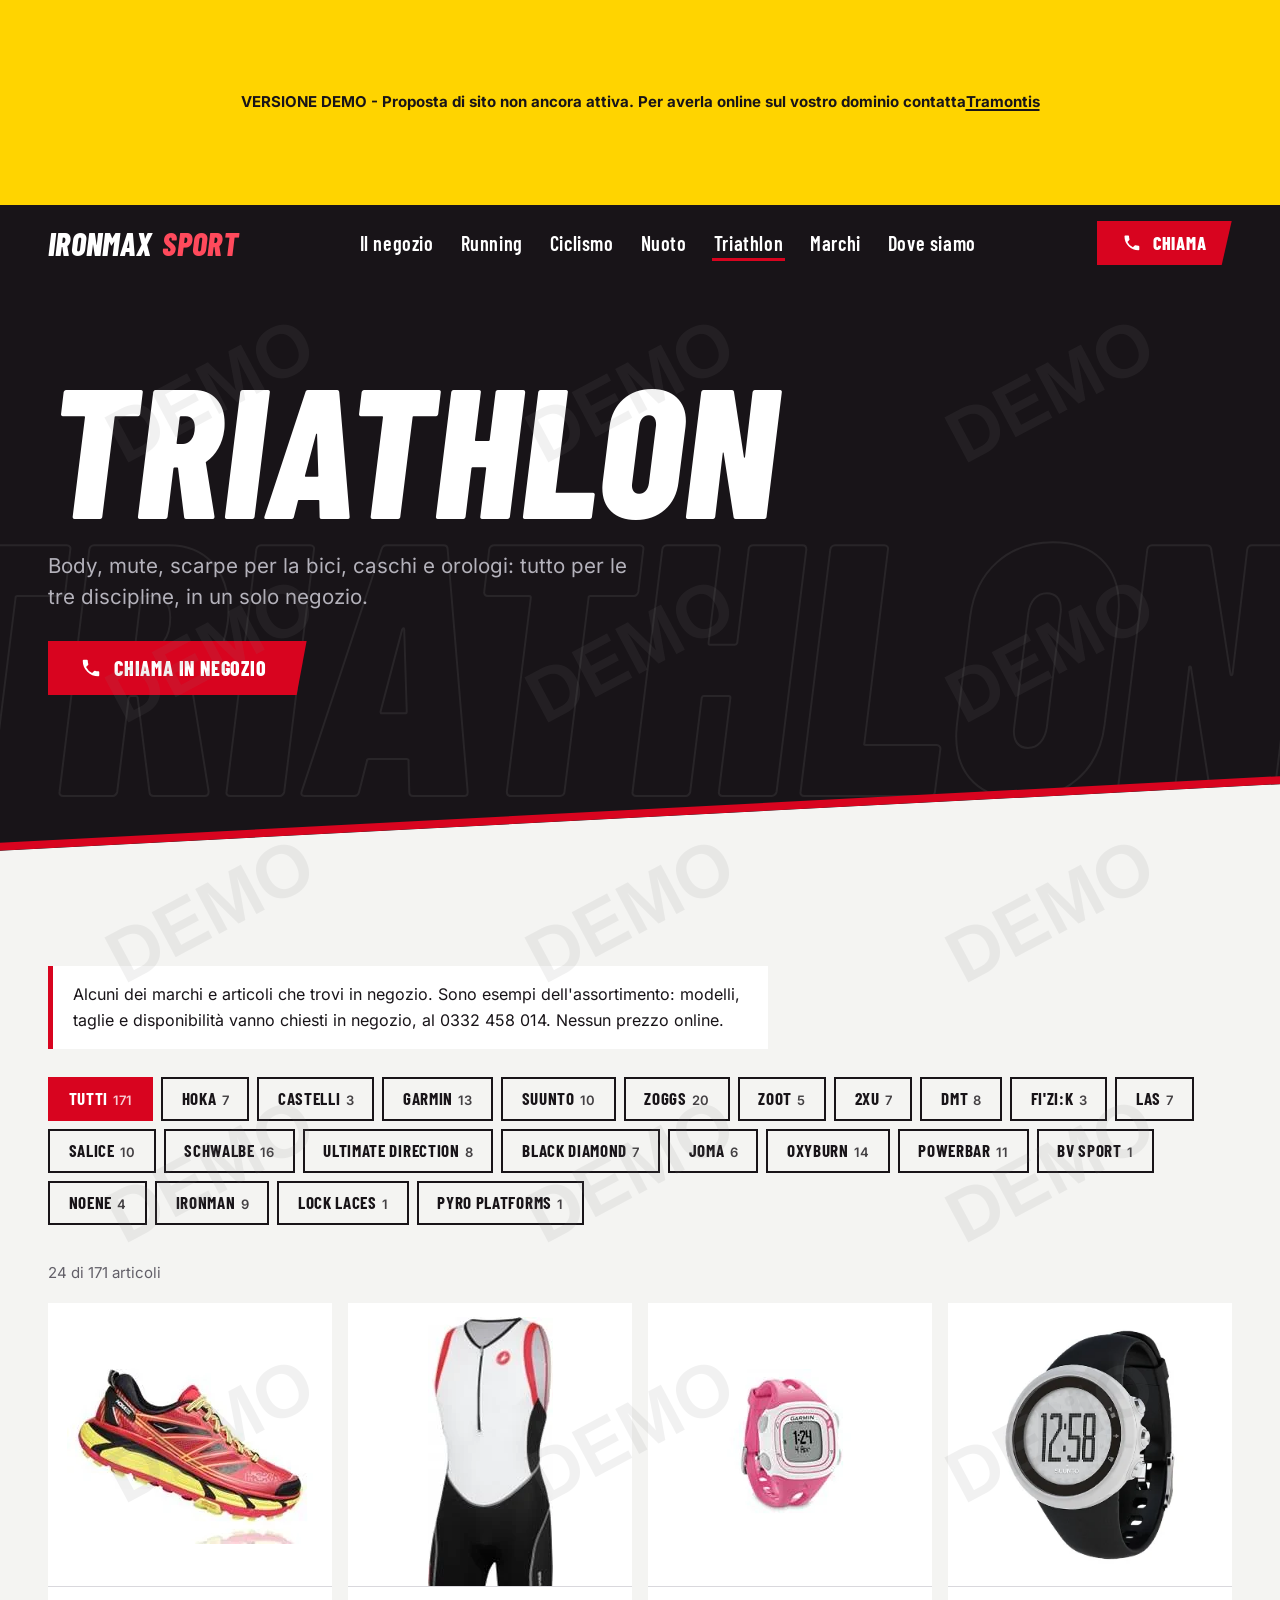
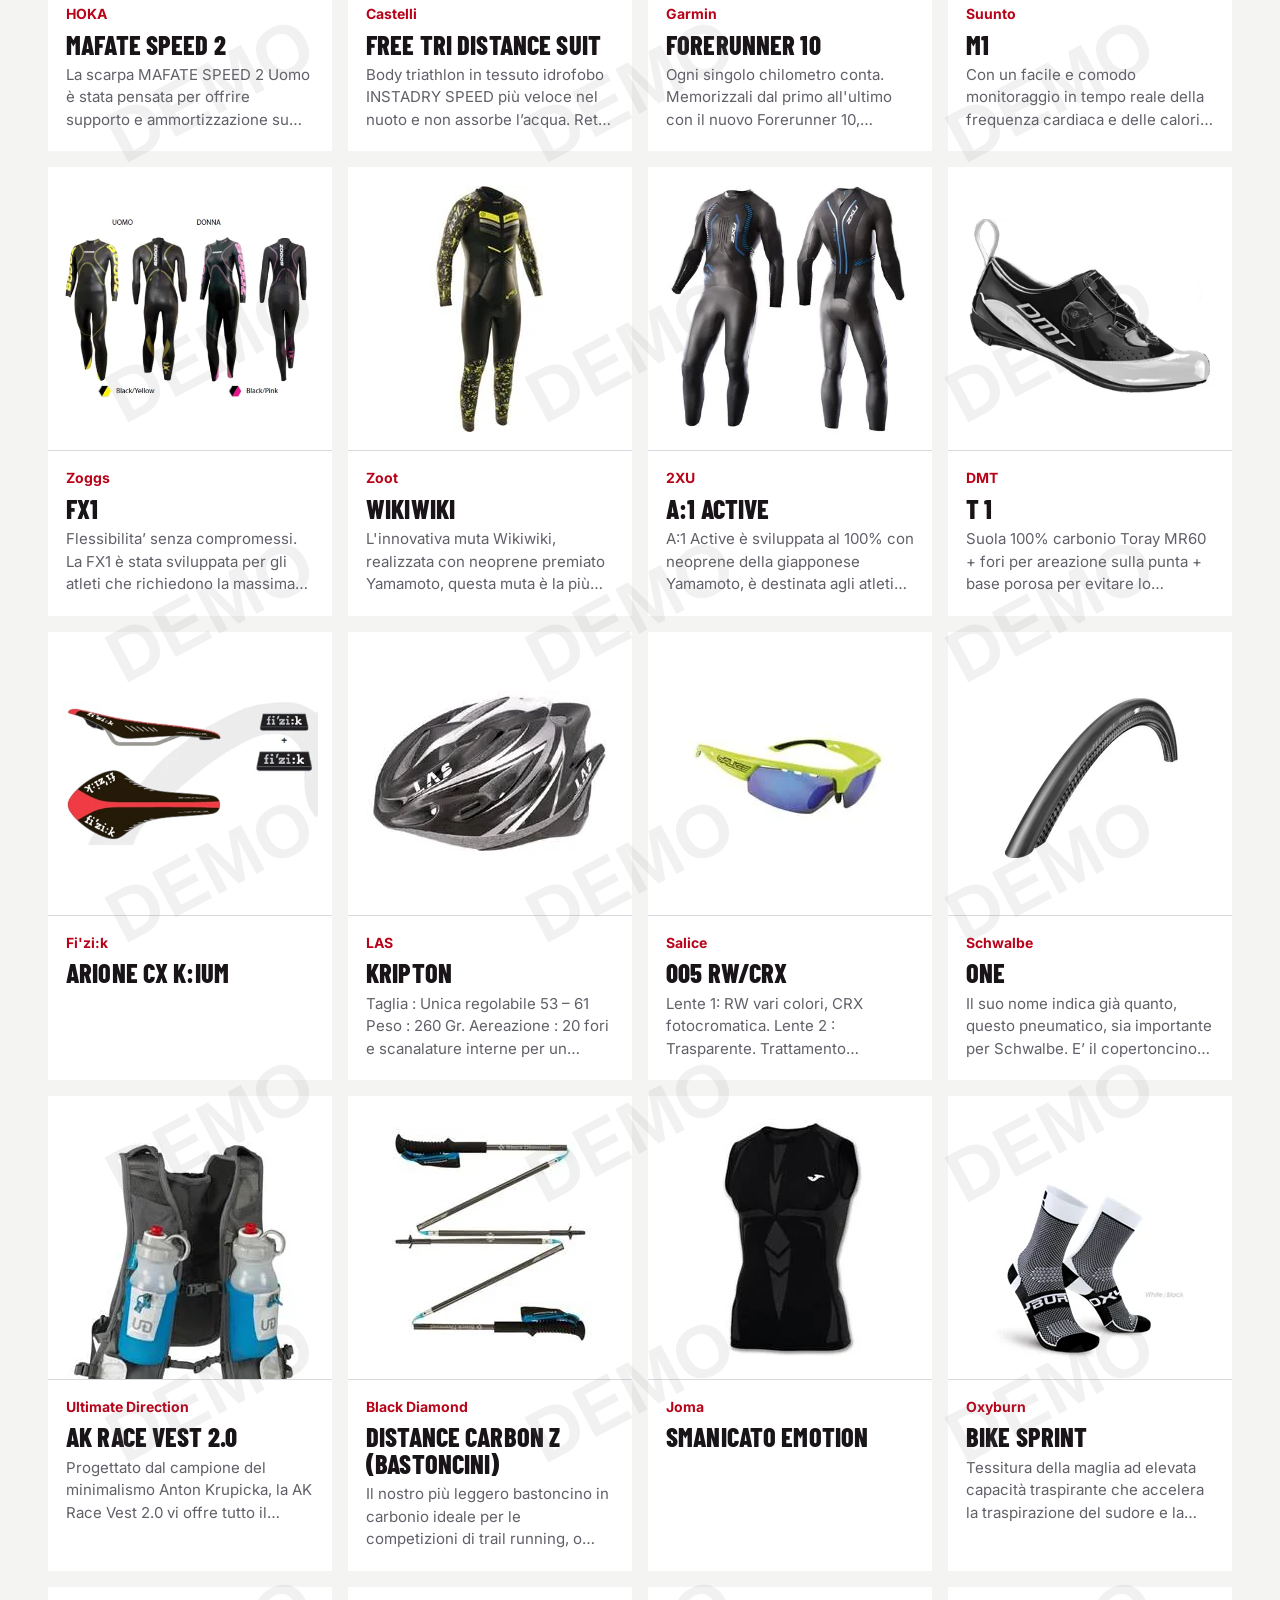
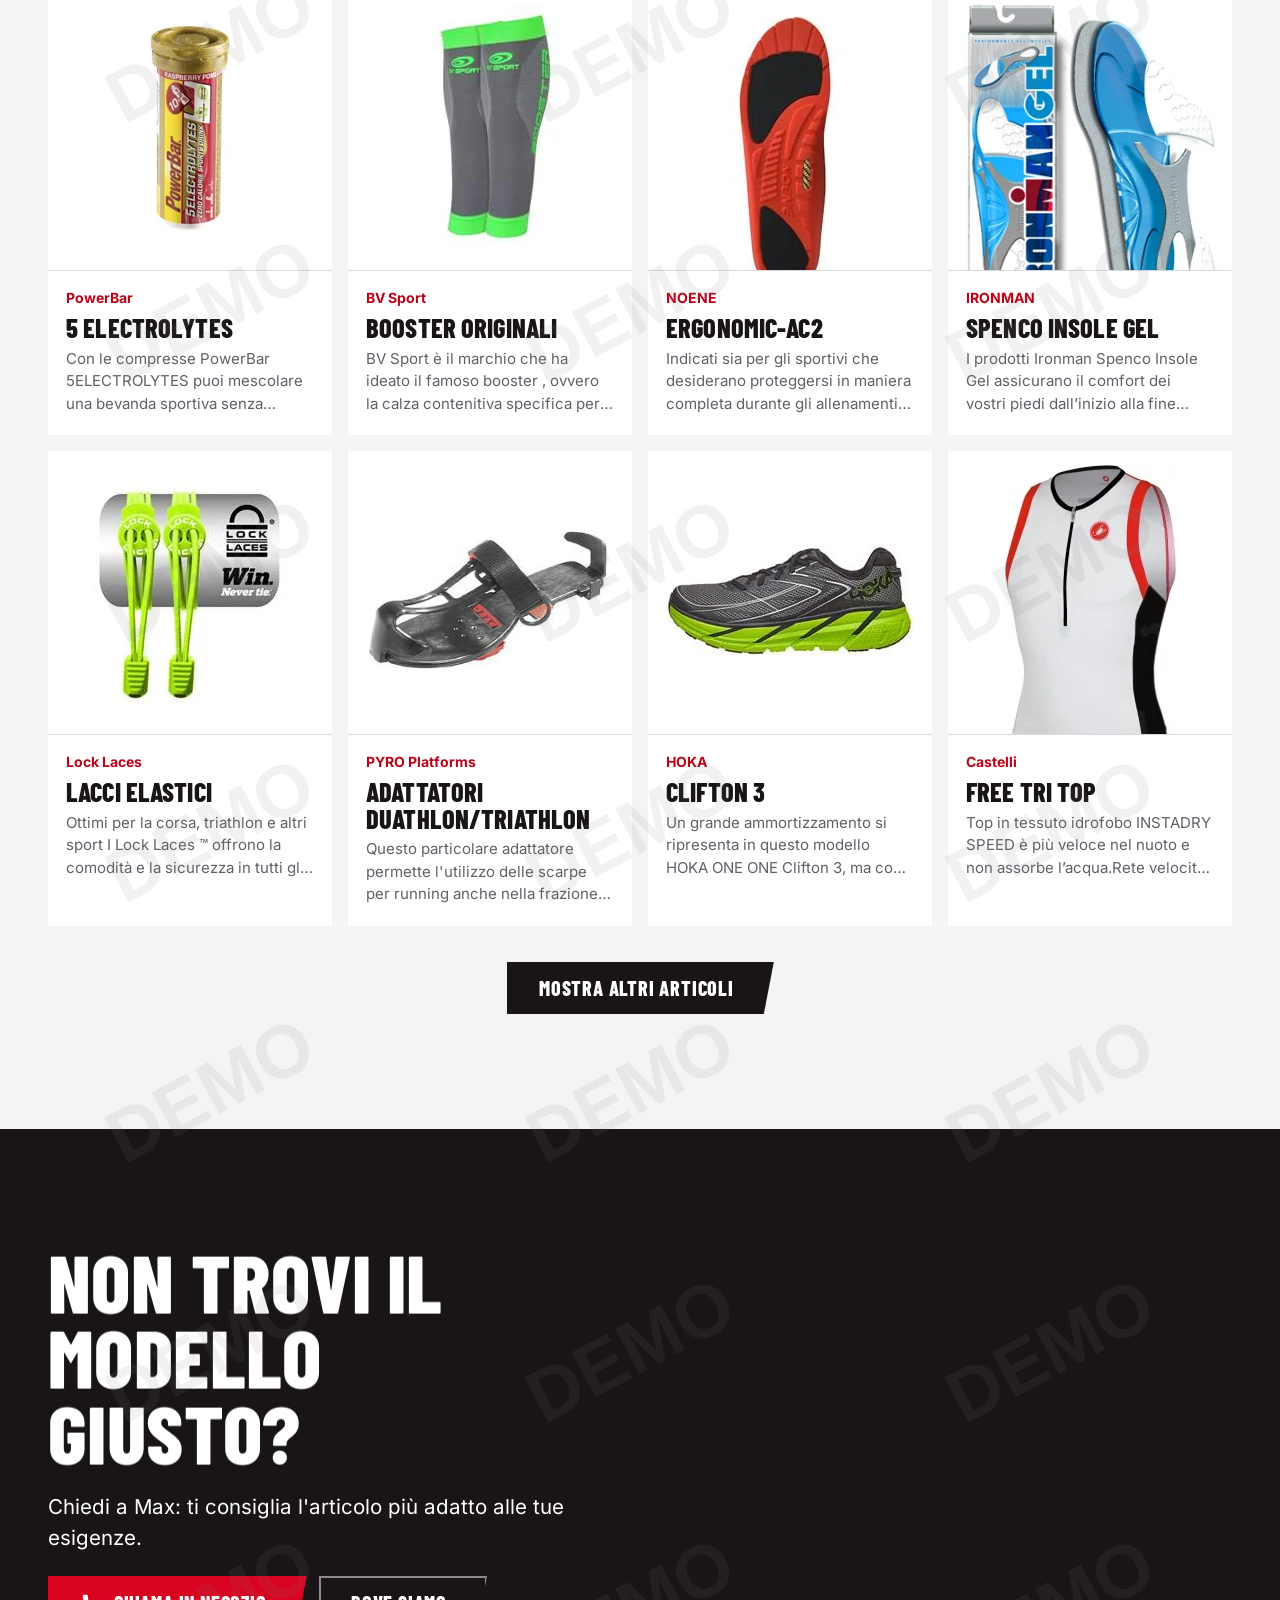
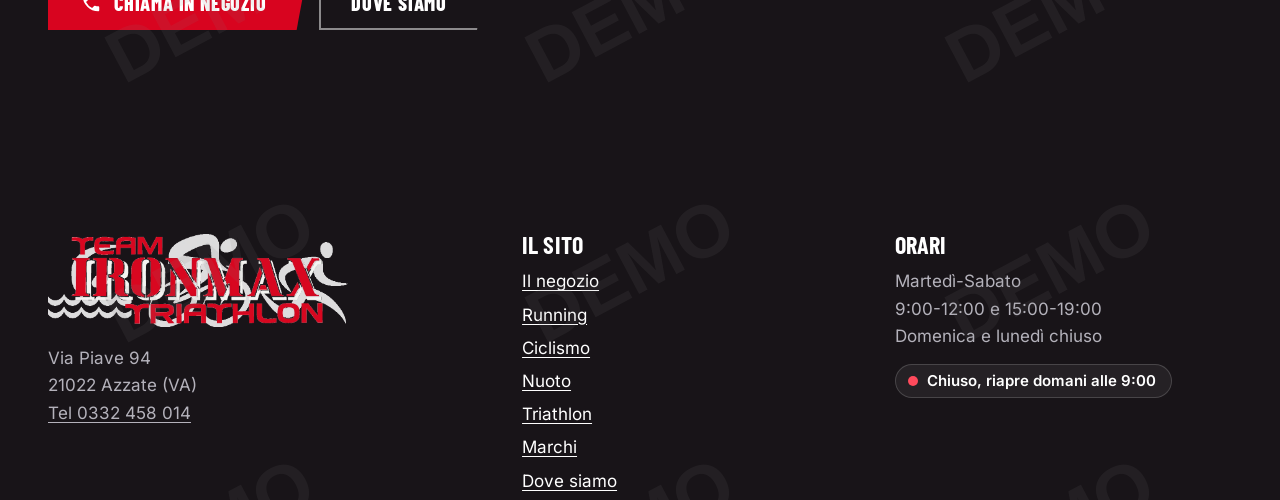
<file: triathlon.html>
<!doctype html>
<html lang="it">
<head>
<meta charset="utf-8">
<meta name="viewport" content="width=device-width, initial-scale=1">
<title>[DEMO] Negozio triathlon ad Azzate: body, mute, scarpe e caschi | Ironmax Sport</title>
<meta name="description" content="Tutto per il triathlon da Ironmax Sport ad Azzate (VA): body, mute, scarpe bici, caschi, orologi multisport. Alcuni dei marchi e articoli che trovi in negozio.">
<meta name="robots" content="noindex, nofollow">
<meta name="theme-color" content="#181418">
<meta property="og:type" content="website">
<meta property="og:locale" content="it_IT">
<meta property="og:site_name" content="Ironmax Sport">
<meta property="og:title" content="[DEMO] Negozio triathlon ad Azzate: body, mute, scarpe e caschi | Ironmax Sport">
<meta property="og:description" content="Tutto per il triathlon da Ironmax Sport ad Azzate (VA): body, mute, scarpe bici, caschi, orologi multisport. Alcuni dei marchi e articoli che trovi in negozio.">
<meta property="og:image" content="https://www.ironmax.it/assets/img/og-image.jpg">
<meta property="og:image:width" content="1200">
<meta property="og:image:height" content="630">
<meta name="twitter:card" content="summary_large_image">
<link rel="icon" href="favicon.ico" sizes="48x48">
<link rel="icon" type="image/png" sizes="32x32" href="assets/img/logo/favicon-32.png">
<link rel="apple-touch-icon" href="assets/img/logo/apple-touch-icon.png">
<link rel="preload" href="assets/fonts/barlow-condensed-latin-800-italic.woff2" as="font" type="font/woff2" crossorigin>
<link rel="preload" href="assets/fonts/inter-latin-wght-normal.woff2" as="font" type="font/woff2" crossorigin>
<link rel="stylesheet" href="assets/css/style.css">
<script>(function(){var d=document.documentElement;d.classList.add('js');try{if(d.hasAttribute('data-intro')&&!sessionStorage.getItem('ironmax-intro')&&!matchMedia('(prefers-reduced-motion: reduce)').matches)d.classList.add('has-intro')}catch(e){}})()</script>
</head>
<body data-demo>
<a class="skip" href="#main">Vai al contenuto</a>
<div class="demo-banner" role="note" data-demo-only>VERSIONE DEMO - Proposta di sito non ancora attiva. Per averla online sul vostro dominio contatta <a href="https://tramontis.netlify.app/" target="_blank" rel="noopener">Tramontis</a></div>
<header class="site-header">
  <div class="container">
    <a class="brand" href="index.html" aria-label="Ironmax Sport, home"><b>Ironmax</b> <span>Sport</span></a>
    <nav class="nav" aria-label="Principale"><ul><li><a href="il-negozio.html">Il negozio</a></li><li><a href="running.html">Running</a></li><li><a href="ciclismo.html">Ciclismo</a></li><li><a href="nuoto.html">Nuoto</a></li><li><a href="triathlon.html" aria-current="page">Triathlon</a></li><li><a href="marchi.html">Marchi</a></li><li><a href="dove-siamo.html">Dove siamo</a></li></ul></nav>
    <div class="header-cta"><a class="btn" data-magnetic href="tel:+390332458014"><svg viewBox="0 0 24 24" aria-hidden="true" fill="currentColor"><path d="M6.6 10.8a15.1 15.1 0 0 0 6.6 6.6l2.2-2.2a1 1 0 0 1 1-.25 11.4 11.4 0 0 0 3.6.57 1 1 0 0 1 1 1V20a1 1 0 0 1-1 1A17 17 0 0 1 3 4a1 1 0 0 1 1-1h3.5a1 1 0 0 1 1 1c0 1.25.2 2.45.57 3.6a1 1 0 0 1-.25 1z"/></svg>Chiama</a></div>
    <button class="menu-btn" type="button" aria-expanded="false" aria-controls="mobile-nav" aria-label="Apri il menu"><span></span></button>
  </div>
</header>
<nav class="mobile-nav" id="mobile-nav" aria-label="Menu mobile"><a class="mlink" href="il-negozio.html">Il negozio</a><a class="mlink" href="running.html">Running</a><a class="mlink" href="ciclismo.html">Ciclismo</a><a class="mlink" href="nuoto.html">Nuoto</a><a class="mlink" href="triathlon.html" aria-current="page">Triathlon</a><a class="mlink" href="marchi.html">Marchi</a><a class="mlink" href="dove-siamo.html">Dove siamo</a><a class="btn" href="tel:+390332458014"><svg viewBox="0 0 24 24" aria-hidden="true" fill="currentColor"><path d="M6.6 10.8a15.1 15.1 0 0 0 6.6 6.6l2.2-2.2a1 1 0 0 1 1-.25 11.4 11.4 0 0 0 3.6.57 1 1 0 0 1 1 1V20a1 1 0 0 1-1 1A17 17 0 0 1 3 4a1 1 0 0 1 1-1h3.5a1 1 0 0 1 1 1c0 1.25.2 2.45.57 3.6a1 1 0 0 1-.25 1z"/></svg>Chiama in negozio</a></nav>
<main id="main">

<section class="band band-dark band--cut page-hero" aria-labelledby="h-page">
  <div class="page-hero__ghost" aria-hidden="true">Triathlon</div>
  <div class="container">
    <h1 id="h-page" data-reveal-title>Triathlon</h1>
    <p class="lead">Body, mute, scarpe per la bici, caschi e orologi: tutto per le tre discipline, in un solo negozio.</p>
    <div class="btn-row"><a class="btn" data-magnetic href="tel:+390332458014"><svg viewBox="0 0 24 24" aria-hidden="true" fill="currentColor"><path d="M6.6 10.8a15.1 15.1 0 0 0 6.6 6.6l2.2-2.2a1 1 0 0 1 1-.25 11.4 11.4 0 0 0 3.6.57 1 1 0 0 1 1 1V20a1 1 0 0 1-1 1A17 17 0 0 1 3 4a1 1 0 0 1 1-1h3.5a1 1 0 0 1 1 1c0 1.25.2 2.45.57 3.6a1 1 0 0 1-.25 1z"/></svg>Chiama in negozio</a></div>
  </div>
</section>
<section class="band band-light after-cut" aria-labelledby="h-cat-list">
  <div class="container">
    <h2 id="h-cat-list" class="sr-only">Articoli Triathlon</h2>
    <p class="notice"><span>Alcuni dei marchi e articoli che trovi in negozio. Sono esempi dell'assortimento: modelli, taglie e disponibilità vanno chiesti in negozio, al 0332 458 014. Nessun prezzo online.</span></p>
    <div class="filters" role="group" aria-label="Filtra per marchio" data-js-only hidden><button class="chip" type="button" data-filter="all" aria-pressed="true">Tutti<small>171</small></button><button class="chip" type="button" data-filter="hoka" aria-pressed="false">HOKA<small>7</small></button><button class="chip" type="button" data-filter="castelli" aria-pressed="false">Castelli<small>3</small></button><button class="chip" type="button" data-filter="garmin" aria-pressed="false">Garmin<small>13</small></button><button class="chip" type="button" data-filter="suunto" aria-pressed="false">Suunto<small>10</small></button><button class="chip" type="button" data-filter="zoggs" aria-pressed="false">Zoggs<small>20</small></button><button class="chip" type="button" data-filter="zoot" aria-pressed="false">Zoot<small>5</small></button><button class="chip" type="button" data-filter="2xu" aria-pressed="false">2XU<small>7</small></button><button class="chip" type="button" data-filter="dmt" aria-pressed="false">DMT<small>8</small></button><button class="chip" type="button" data-filter="fizik" aria-pressed="false">Fi'zi:k<small>3</small></button><button class="chip" type="button" data-filter="las" aria-pressed="false">LAS<small>7</small></button><button class="chip" type="button" data-filter="salice" aria-pressed="false">Salice<small>10</small></button><button class="chip" type="button" data-filter="schwalbe" aria-pressed="false">Schwalbe<small>16</small></button><button class="chip" type="button" data-filter="ultimate-direction" aria-pressed="false">Ultimate Direction<small>8</small></button><button class="chip" type="button" data-filter="black-diamond" aria-pressed="false">Black Diamond<small>7</small></button><button class="chip" type="button" data-filter="joma" aria-pressed="false">Joma<small>6</small></button><button class="chip" type="button" data-filter="oxyburn" aria-pressed="false">Oxyburn<small>14</small></button><button class="chip" type="button" data-filter="powerbar" aria-pressed="false">PowerBar<small>11</small></button><button class="chip" type="button" data-filter="bv-sport" aria-pressed="false">BV Sport<small>1</small></button><button class="chip" type="button" data-filter="noene" aria-pressed="false">NOENE<small>4</small></button><button class="chip" type="button" data-filter="ironman" aria-pressed="false">IRONMAN<small>9</small></button><button class="chip" type="button" data-filter="lock-laces" aria-pressed="false">Lock Laces<small>1</small></button><button class="chip" type="button" data-filter="pyro-platforms" aria-pressed="false">PYRO Platforms<small>1</small></button></div>
    <p class="count" data-count-label aria-live="polite">171 articoli</p>
    <div class="grid" data-grid>
<article class="card" data-brand="hoka">
  <div class="card__img"><img src="assets/img/prodotti/hoka-mafate-speed-2.webp" alt="HOKA Mafate Speed 2" width="246" height="199" loading="lazy" decoding="async"></div>
  <div class="card__body"><p class="card__brand">HOKA</p><h3>Mafate Speed 2</h3><p class="card__txt">La scarpa MAFATE SPEED 2 Uomo è stata pensata per offrire supporto e ammortizzazione su terreni tecnici e su qualsiasi distanza. Questa versione…</p></div>
</article>
<article class="card" data-brand="castelli">
  <div class="card__img"><img src="assets/img/prodotti/castelli-free-tri-distance-suit.webp" alt="Castelli Free Tri Distance Suit" width="125" height="315" loading="lazy" decoding="async"></div>
  <div class="card__body"><p class="card__brand">Castelli</p><h3>Free Tri Distance Suit</h3><p class="card__txt">Body triathlon in tessuto idrofobo INSTADRY SPEED più veloce nel nuoto e non assorbe l’acqua. Rete velocity nella schiena per migliorare…</p></div>
</article>
<article class="card" data-brand="garmin">
  <div class="card__img"><img src="assets/img/prodotti/garmin-forerunner-10.webp" alt="Garmin Forerunner 10" width="151" height="151" loading="lazy" decoding="async"></div>
  <div class="card__body"><p class="card__brand">Garmin</p><h3>Forerunner 10</h3><p class="card__txt">Ogni singolo chilometro conta. Memorizzali dal primo all'ultimo con il nuovo Forerunner 10, l'orologio per la corsa GPS di Garmin più semplice da…</p></div>
</article>
<article class="card" data-brand="suunto">
  <div class="card__img"><img src="assets/img/prodotti/suunto-m1.webp" alt="Suunto M1" width="324" height="324" loading="lazy" decoding="async"></div>
  <div class="card__body"><p class="card__brand">Suunto</p><h3>M1</h3><p class="card__txt">Con un facile e comodo monitoraggio in tempo reale della frequenza cardiaca e delle calorie bruciate, il M1 garantiscono gli strumenti essenziali per…</p></div>
</article>
<article class="card" data-brand="zoggs">
  <div class="card__img"><img src="assets/img/prodotti/zoggs-fx1.webp" alt="Zoggs FX1" width="473" height="352" loading="lazy" decoding="async"></div>
  <div class="card__body"><p class="card__brand">Zoggs</p><h3>FX1</h3><p class="card__txt">Flessibilita’ senza compromessi. La FX1 è stata sviluppata per gli atleti che richiedono la massima flessibilità, scorrevolezza in acqua e…</p></div>
</article>
<article class="card" data-brand="zoot">
  <div class="card__img"><img src="assets/img/prodotti/zoot-wikiwiki.webp" alt="Zoot Wikiwiki" width="246" height="246" loading="lazy" decoding="async"></div>
  <div class="card__body"><p class="card__brand">Zoot</p><h3>Wikiwiki</h3><p class="card__txt">L'innovativa muta Wikiwiki, realizzata con neoprene premiato Yamamoto, questa muta è la più veloce del suo genere. Il FLEXskin 5mm eccellente disign…</p></div>
</article>
<article class="card" data-brand="2xu">
  <div class="card__img"><img src="assets/img/prodotti/2xu-a-1-active.webp" alt="2XU A:1 Active" width="416" height="416" loading="lazy" decoding="async"></div>
  <div class="card__body"><p class="card__brand">2XU</p><h3>A:1 Active</h3><p class="card__txt">A:1 Active è sviluppata al 100% con neoprene della giapponese Yamamoto, è destinata agli atleti che chiedono flessibilità e galleggiamento ad un…</p></div>
</article>
<article class="card" data-brand="dmt">
  <div class="card__img"><img src="assets/img/prodotti/dmt-t-1.webp" alt="DMT T 1" width="340" height="238" loading="lazy" decoding="async"></div>
  <div class="card__body"><p class="card__brand">DMT</p><h3>T 1</h3><p class="card__txt">Suola 100% carbonio Toray MR60 + fori per areazione sulla punta + base porosa per evitare lo slittamento degli attacchi + tacchetti posteriori…</p></div>
</article>
<article class="card" data-brand="fizik">
  <div class="card__img"><img src="assets/img/prodotti/fi-zi-k-arione-cx-k-ium.webp" alt="Fi'zi:k Arione CX K:ium" width="424" height="237" loading="lazy" decoding="async"></div>
  <div class="card__body"><p class="card__brand">Fi'zi:k</p><h3>Arione CX K:ium</h3></div>
</article>
<article class="card" data-brand="las">
  <div class="card__img"><img src="assets/img/prodotti/las-kripton.webp" alt="LAS Kripton" width="246" height="165" loading="lazy" decoding="async"></div>
  <div class="card__body"><p class="card__brand">LAS</p><h3>Kripton</h3><p class="card__txt">Taglia : Unica regolabile 53 – 61 Peso : 260 Gr. Aereazione : 20 fori e scanalature interne per un flusso continuo</p></div>
</article>
<article class="card" data-brand="salice">
  <div class="card__img"><img src="assets/img/prodotti/salice-005-rw-crx.webp" alt="Salice 005 RW/CRX" width="242" height="161" loading="lazy" decoding="async"></div>
  <div class="card__body"><p class="card__brand">Salice</p><h3>005 RW/CRX</h3><p class="card__txt">Lente 1: RW vari colori, CRX fotocromatica. Lente 2 : Trasparente. Trattamento antiriflesso e idrofobico. Custodia porta occhiali rigida.</p></div>
</article>
<article class="card" data-brand="schwalbe">
  <div class="card__img"><img src="assets/img/prodotti/schwalbe-one.webp" alt="Schwalbe One" width="491" height="326" loading="lazy" decoding="async"></div>
  <div class="card__body"><p class="card__brand">Schwalbe</p><h3>One</h3><p class="card__txt">Il suo nome indica già quanto, questo pneumatico, sia importante per Schwalbe. E’ il copertoncino più veloce e, al medesimo tempo, più affidabile che…</p></div>
</article>
<article class="card" data-brand="ultimate-direction">
  <div class="card__img"><img src="assets/img/prodotti/ultimate-direction-ak-race-vest-2-0.webp" alt="Ultimate Direction AK Race Vest 2.0" width="246" height="323" loading="lazy" decoding="async"></div>
  <div class="card__body"><p class="card__brand">Ultimate Direction</p><h3>AK Race Vest 2.0</h3><p class="card__txt">Progettato dal campione del minimalismo Anton Krupicka, la AK Race Vest 2.0 vi offre tutto il necessario e niente di più. Tessuti innovativi e design…</p></div>
</article>
<article class="card" data-brand="black-diamond">
  <div class="card__img"><img src="assets/img/prodotti/black-diamond-distance-carbon-z-bastoncini.webp" alt="Black Diamond Distance Carbon Z bastoncini" width="245" height="221" loading="lazy" decoding="async"></div>
  <div class="card__body"><p class="card__brand">Black Diamond</p><h3>Distance Carbon Z (bastoncini)</h3><p class="card__txt">Il nostro più leggero bastoncino in carbonio ideale per le competizioni di trail running, o escursionismo per chi cerca il massimo delle prestazioni…</p></div>
</article>
<article class="card" data-brand="joma">
  <div class="card__img"><img src="assets/img/prodotti/joma-smanicato-emotion.webp" alt="Joma Smanicato Emotion" width="147" height="237" loading="lazy" decoding="async"></div>
  <div class="card__body"><p class="card__brand">Joma</p><h3>Smanicato Emotion</h3></div>
</article>
<article class="card" data-brand="oxyburn">
  <div class="card__img"><img src="assets/img/prodotti/oxyburn-bike-sprint.webp" alt="Oxyburn Bike Sprint" width="246" height="246" loading="lazy" decoding="async"></div>
  <div class="card__body"><p class="card__brand">Oxyburn</p><h3>Bike Sprint</h3><p class="card__txt">Tessitura della maglia ad elevata capacità traspirante che accelera la traspirazione del sudore e la dissipazione del calore. Progettata in armonia…</p></div>
</article>
<article class="card" data-brand="powerbar">
  <div class="card__img"><img src="assets/img/prodotti/powerbar-5-electrolytes.webp" alt="PowerBar 5 Electrolytes" width="246" height="209" loading="lazy" decoding="async"></div>
  <div class="card__body"><p class="card__brand">PowerBar</p><h3>5 Electrolytes</h3><p class="card__txt">Con le compresse PowerBar 5ELECTROLYTES puoi mescolare una bevanda sportiva senza calorie che fornisce al corpo i 5 elettroliti principali in…</p></div>
</article>
<article class="card" data-brand="bv-sport">
  <div class="card__img"><img src="assets/img/prodotti/bv-sport-booster-originali.webp" alt="BV Sport Booster originali" width="246" height="246" loading="lazy" decoding="async"></div>
  <div class="card__body"><p class="card__brand">BV Sport</p><h3>Booster originali</h3><p class="card__txt">BV Sport è il marchio che ha ideato il famoso booster , ovvero la calza contenitiva specifica per la corsa , progettata e realizzata da due medici…</p></div>
</article>
<article class="card" data-brand="noene">
  <div class="card__img"><img src="assets/img/prodotti/noene-ergonomic-ac2.webp" alt="NOENE Ergonomic-AC2" width="246" height="320" loading="lazy" decoding="async"></div>
  <div class="card__body"><p class="card__brand">NOENE</p><h3>Ergonomic-AC2</h3><p class="card__txt">Indicati sia per gli sportivi che desiderano proteggersi in maniera completa durante gli allenamenti e le gare, sia nella quotidianità, nelle scarpe…</p></div>
</article>
<article class="card" data-brand="ironman">
  <div class="card__img"><img src="assets/img/prodotti/ironman-spenco-insole-gel.webp" alt="IRONMAN Spenco Insole Gel" width="285" height="355" loading="lazy" decoding="async"></div>
  <div class="card__body"><p class="card__brand">IRONMAN</p><h3>Spenco Insole Gel</h3><p class="card__txt">I prodotti Ironman Spenco Insole Gel assicurano il comfort dei vostri piedi dall’inizio alla fine dell’attività sportiva. Questa percentuale ha…</p></div>
</article>
<article class="card" data-brand="lock-laces">
  <div class="card__img"><img src="assets/img/prodotti/lock-laces-lacci-elastici.webp" alt="Lock Laces Lacci elastici" width="227" height="227" loading="lazy" decoding="async"></div>
  <div class="card__body"><p class="card__brand">Lock Laces</p><h3>Lacci elastici</h3><p class="card__txt">Ottimi per la corsa, triathlon e altri sport I Lock Laces ™ offrono la comodità e la sicurezza in tutti gli sport. Lock Laces ™ sono una necessità…</p></div>
</article>
<article class="card" data-brand="pyro-platforms">
  <div class="card__img"><img src="assets/img/prodotti/pyro-platforms-adattatori-duathlon-triathlon.webp" alt="PYRO Platforms Adattatori Duathlon/Triathlon" width="300" height="207" loading="lazy" decoding="async"></div>
  <div class="card__body"><p class="card__brand">PYRO Platforms</p><h3>Adattatori Duathlon/Triathlon</h3><p class="card__txt">Questo particolare adattatore permette l'utilizzo delle scarpe per running anche nella frazione ciclistica di Triathlon e Duathlon. Il risparmio di…</p></div>
</article>
<article class="card" data-brand="hoka">
  <div class="card__img"><img src="assets/img/prodotti/hoka-clifton-3.webp" alt="HOKA Clifton 3" width="246" height="131" loading="lazy" decoding="async"></div>
  <div class="card__body"><p class="card__brand">HOKA</p><h3>Clifton 3</h3><p class="card__txt">Un grande ammortizzamento si ripresenta in questo modello HOKA ONE ONE Clifton 3, ma con un miglioramento della calzata interna. La tomaia senza…</p></div>
</article>
<article class="card" data-brand="castelli">
  <div class="card__img"><img src="assets/img/prodotti/castelli-free-tri-top.webp" alt="Castelli Free Tri Top" width="171" height="290" loading="lazy" decoding="async"></div>
  <div class="card__body"><p class="card__brand">Castelli</p><h3>Free Tri Top</h3><p class="card__txt">Top in tessuto idrofobo INSTADRY SPEED è più veloce nel nuoto e non assorbe l’acqua.Rete velocity nella schiena per migliorare l’aerodinamicità in…</p></div>
</article>
<article class="card" data-brand="garmin">
  <div class="card__img"><img src="assets/img/prodotti/garmin-forerunner-110.webp" alt="Garmin Forerunner 110" width="151" height="151" loading="lazy" decoding="async"></div>
  <div class="card__body"><p class="card__brand">Garmin</p><h3>Forerunner 110</h3><p class="card__txt">Sia che vi stiate allenando per correre i vostri primi 5 km o che desideriate diventare più veloci e migliorare la vostra forma fisica, i dati di…</p></div>
</article>
<article class="card" data-brand="suunto">
  <div class="card__img"><img src="assets/img/prodotti/suunto-m2.webp" alt="Suunto M2" width="238" height="238" loading="lazy" decoding="async"></div>
  <div class="card__body"><p class="card__brand">Suunto</p><h3>M2</h3><p class="card__txt">Con un facile e comodo monitoraggio in tempo reale della frequenza cardiaca e delle calorie bruciate, il M2 garantiscono gli strumenti essenziali per…</p></div>
</article>
<article class="card" data-brand="zoggs">
  <div class="card__img"><img src="assets/img/prodotti/zoggs-fx2.webp" alt="Zoggs FX2" width="472" height="352" loading="lazy" decoding="async"></div>
  <div class="card__body"><p class="card__brand">Zoggs</p><h3>FX2</h3><p class="card__txt">Qualita’, comfort e stile. La muta FX2 è stata disegnata e sviluppata per nuotatori intermedi che ricercano una muta performante a tutto tondo. La…</p></div>
</article>
<article class="card" data-brand="zoot">
  <div class="card__img"><img src="assets/img/prodotti/zoot-wave-3.webp" alt="Zoot Wave 3" width="246" height="246" loading="lazy" decoding="async"></div>
  <div class="card__body"><p class="card__brand">Zoot</p><h3>Wave 3</h3><p class="card__txt">Muta costruita con neoprene Yamamoto C39.</p></div>
</article>
<article class="card" data-brand="2xu">
  <div class="card__img"><img src="assets/img/prodotti/2xu-a-1-active-sleeveless.webp" alt="2XU A:1 Active Sleeveless" width="416" height="416" loading="lazy" decoding="async"></div>
  <div class="card__body"><p class="card__brand">2XU</p><h3>A:1 Active Sleeveless</h3><p class="card__txt">A:1 Active Sleveless ha le stesse caratteristiche del modello A:1 ma senza le maniche per una totale libertà di movimento A:1 Active Sleveless è…</p></div>
</article>
<article class="card" data-brand="dmt">
  <div class="card__img"><img src="assets/img/prodotti/dmt-r-3.webp" alt="DMT R 3" width="340" height="238" loading="lazy" decoding="async"></div>
  <div class="card__body"><p class="card__brand">DMT</p><h3>R 3</h3><p class="card__txt">Suola 100% carbonio Toray MR60 + fori per areazione sulla punta + base porosa per evitare lo slittamento degli attacchi + tacchetti posteriori…</p></div>
</article>
<article class="card" data-brand="fizik">
  <div class="card__img"><img src="assets/img/prodotti/fi-zi-k-r5-road.webp" alt="Fi'zi:k R5 Road" width="491" height="225" loading="lazy" decoding="async"></div>
  <div class="card__body"><p class="card__brand">Fi'zi:k</p><h3>R5 Road</h3><p class="card__txt">Materiali : Microtex/Rete di Nylon. Suola : Nylon Rinforzato e Carbonio. Cricchetto : Alluminio. Plantare : fi'zi:k Superlight Insole con grafica…</p></div>
</article>
<article class="card" data-brand="las">
  <div class="card__img"><img src="assets/img/prodotti/las-victory.webp" alt="LAS Victory" width="246" height="183" loading="lazy" decoding="async"></div>
  <div class="card__body"><p class="card__brand">LAS</p><h3>Victory</h3><p class="card__txt">Taglia : Small(53-59) - Large (57-62) Peso : 230 Gr. Aereazione : 25 fori e scanalature interne per un flusso d'aria continuo e senza ostacoli anche…</p></div>
</article>
<article class="card" data-brand="salice">
  <div class="card__img"><img src="assets/img/prodotti/salice-002-rw-ita.webp" alt="Salice 002 RW ITA" width="242" height="161" loading="lazy" decoding="async"></div>
  <div class="card__body"><p class="card__brand">Salice</p><h3>002 RW ITA</h3><p class="card__txt">Lente fissa RW Nera. Trattamento antiriflesso e idrofobico. Tricolore dipinto a mano. Custodia porta occhiali rigida.</p></div>
</article>
<article class="card" data-brand="schwalbe">
  <div class="card__img"><img src="assets/img/prodotti/schwalbe-ultremo-zx.webp" alt="Schwalbe Ultremo ZX" width="491" height="326" loading="lazy" decoding="async"></div>
  <div class="card__body"><p class="card__brand">Schwalbe</p><h3>Ultremo ZX</h3><p class="card__txt">Disponibile in diversi colori accattivanti. Ultremo ZX è un vero corridore senza protezione contro le forature.</p></div>
</article>
<article class="card" data-brand="ultimate-direction">
  <div class="card__img"><img src="assets/img/prodotti/ultimate-direction-to-race-vest-3-0.webp" alt="Ultimate Direction TO Race Vest 3.0" width="246" height="323" loading="lazy" decoding="async"></div>
  <div class="card__body"><p class="card__brand">Ultimate Direction</p><h3>TO Race Vest 3.0</h3><p class="card__txt">Il gilet idratante Ultimate Direction To Race Vest 3.0 è aderente ma con uno spazio posteriore capiente. Materiali: Knit Mono Mesh, struttura da…</p></div>
</article>
<article class="card" data-brand="black-diamond">
  <div class="card__img"><img src="assets/img/prodotti/black-diamond-sprinter-frontale.webp" alt="Black Diamond Sprinter (frontale)" width="245" height="221" loading="lazy" decoding="async"></div>
  <div class="card__body"><p class="card__brand">Black Diamond</p><h3>Sprinter (frontale)</h3><p class="card__txt">Con un design elegante e ricaricabile la Sprinter 200 lumen di Black Diamond è una luce versatile per tutte le stagioni. Un fanale posteriore strobo…</p></div>
</article>
<article class="card" data-brand="joma">
  <div class="card__img"><img src="assets/img/prodotti/joma-maglia-m-c-classica.webp" alt="Joma Maglia M/C Classica" width="227" height="264" loading="lazy" decoding="async"></div>
  <div class="card__body"><p class="card__brand">Joma</p><h3>Maglia M/C Classica</h3></div>
</article>
<article class="card" data-brand="oxyburn">
  <div class="card__img"><img src="assets/img/prodotti/oxyburn-running-low-cut.webp" alt="Oxyburn Running Low-Cut" width="246" height="205" loading="lazy" decoding="async"></div>
  <div class="card__body"><p class="card__brand">Oxyburn</p><h3>Running Low-Cut</h3><p class="card__txt">Calze con giro caviglia bassa concepite per il running tecnologicamente evolute con elevate proprietà tecniche, di durata e qualità costruttiva…</p></div>
</article>
<article class="card" data-brand="powerbar">
  <div class="card__img"><img src="assets/img/prodotti/powerbar-new-energize.webp" alt="PowerBar New Energize" width="246" height="209" loading="lazy" decoding="async"></div>
  <div class="card__body"><p class="card__brand">PowerBar</p><h3>New Energize</h3><p class="card__txt">Per sedute di allenamento intense o competizioni dovresti ricaricare i livelli di energia prima di iniziare e fare rifornimento durante l'attività…</p></div>
</article>
<article class="card" data-brand="noene">
  <div class="card__img"><img src="assets/img/prodotti/noene-invisibile-sp01.webp" alt="NOENE Invisibile-SP01" width="246" height="189" loading="lazy" decoding="async"></div>
  <div class="card__body"><p class="card__brand">NOENE</p><h3>Invisibile-SP01</h3><p class="card__txt">I sotto-plantari INVISIBLE-SP01 sono particolarmente indicati per gli atleti che in gara richiedono le massime prestazioni, in qualunque tipo di…</p></div>
</article>
<article class="card" data-brand="ironman">
  <div class="card__img"><img src="assets/img/prodotti/ironman-spenco-performance-gel.webp" alt="IRONMAN Spenco Performance Gel" width="285" height="360" loading="lazy" decoding="async"></div>
  <div class="card__body"><p class="card__brand">IRONMAN</p><h3>Spenco Performance Gel</h3><p class="card__txt">Sostegni laterali di stabilizzazione: Aiutano a mantenere il piede nella posizione corretta. Cuscinetto anti-urto: Assorbe gli urti nella parte…</p></div>
</article>
<article class="card" data-brand="hoka">
  <div class="card__img"><img src="assets/img/prodotti/hoka-tor-speed-2-mid-wp.webp" alt="HOKA Tor Speed 2 Mid WP" width="246" height="145" loading="lazy" decoding="async"></div>
  <div class="card__body"><p class="card__brand">HOKA</p><h3>Tor Speed 2 Mid WP</h3><p class="card__txt">TOR SPEED 2 MID WP Uomo è un modello da corsa leggero e versatile con ammortizzazione da running e trazione da scarpone da hiking. I tacchetti…</p></div>
</article>
<article class="card" data-brand="castelli">
  <div class="card__img"><img src="assets/img/prodotti/castelli-free-tri-short.webp" alt="Castelli Free Tri Short" width="216" height="290" loading="lazy" decoding="async"></div>
  <div class="card__body"><p class="card__brand">Castelli</p><h3>Free Tri Short</h3><p class="card__txt">Short in tessuto INSTADRY SPEED è più veloce nel nuoto e non assorbe l’acqua. Costruzione anatomica come il pantaloncino Free Fondello Kiss tri pad…</p></div>
</article>
<article class="card" data-brand="garmin">
  <div class="card__img"><img src="assets/img/prodotti/garmin-forerunner-210.webp" alt="Garmin Forerunner 210" width="151" height="151" loading="lazy" decoding="async"></div>
  <div class="card__body"><p class="card__brand">Garmin</p><h3>Forerunner 210</h3><p class="card__txt">Per far sì che l'utente si concentri solo sull'allenamento, Forerunner 210 è stato progettato per un'estrema facilità d'uso. Subito dopo l'acquisto…</p></div>
</article>
<article class="card" data-brand="suunto">
  <div class="card__img"><img src="assets/img/prodotti/suunto-m4.webp" alt="Suunto M4" width="238" height="238" loading="lazy" decoding="async"></div>
  <div class="card__body"><p class="card__brand">Suunto</p><h3>M4</h3><p class="card__txt">È, per chi pratica fitness, un valido strumento di riferimento prima, durante e dopo gli allenamenti. Una volta definiti gli obiettivi, il Suunto M4…</p></div>
</article>
<article class="card" data-brand="zoggs">
  <div class="card__img"><img src="assets/img/prodotti/zoggs-fx3.webp" alt="Zoggs FX3" width="473" height="358" loading="lazy" decoding="async"></div>
  <div class="card__body"><p class="card__brand">Zoggs</p><h3>FX3</h3><p class="card__txt">Entry level solo di nome. La FX3 nasce per chi si avvicina al triathlon o al nuovo in acque libere. Tutto si gioca sulla galleggiabilità combinata…</p></div>
</article>
<article class="card" data-brand="zoot">
  <div class="card__img"><img src="assets/img/prodotti/zoot-wave-2.webp" alt="Zoot Wave 2" width="246" height="318" loading="lazy" decoding="async"></div>
  <div class="card__body"><p class="card__brand">Zoot</p><h3>Wave 2</h3><p class="card__txt">Muta costruita con neoprene Yamamoto C39 a spessore differenziato.</p></div>
</article>
<article class="card" data-brand="2xu">
  <div class="card__img"><img src="assets/img/prodotti/2xu-race.webp" alt="2XU Race" width="416" height="416" loading="lazy" decoding="async"></div>
  <div class="card__body"><p class="card__brand">2XU</p><h3>Race</h3><p class="card__txt">La muta 2XU Race è prodotta interamente in neoprene Yamamoto e con il rivestimento idrdinamico in silicone SCS per la massima performance in acqua.…</p></div>
</article>
<article class="card" data-brand="dmt">
  <div class="card__img"><img src="assets/img/prodotti/dmt-r-6.webp" alt="DMT R 6" width="340" height="238" loading="lazy" decoding="async"></div>
  <div class="card__body"><p class="card__brand">DMT</p><h3>R 6</h3><p class="card__txt">Nuovo tacchetto posteriore intercambiabile tallone rinforzato per avvolgere meglio il piede + contrafforte esterno neutro con foro sottopiede in…</p></div>
</article>
<article class="card" data-brand="fizik">
  <div class="card__img"><img src="assets/img/prodotti/fi-zi-k-k5-triathlon.webp" alt="Fi'zi:k K5 Triathlon" width="491" height="225" loading="lazy" decoding="async"></div>
  <div class="card__body"><p class="card__brand">Fi'zi:k</p><h3>K5 Triathlon</h3><p class="card__txt">Materiali : Microtex Nylon Mesh; Microfibra Diamant. Suola : Nylon Carbonio Rinforzato. Plantare : fi'zi:k Cycling Insole. Strappi : Sail Cloth…</p></div>
</article>
<article class="card" data-brand="las">
  <div class="card__img"><img src="assets/img/prodotti/las-anubi.webp" alt="LAS Anubi" width="246" height="171" loading="lazy" decoding="async"></div>
  <div class="card__body"><p class="card__brand">LAS</p><h3>Anubi</h3><p class="card__txt">Taglia : Small: 53 - 59. Large: 57 – 63 Peso : 260 Gr. Aereazione : 25 fori e scanalature interne per un flusso d'aria continuo e senza ostacoli…</p></div>
</article>
<article class="card" data-brand="salice">
  <div class="card__img"><img src="assets/img/prodotti/salice-004-rw-crx.webp" alt="Salice 004 RW/CRX" width="241" height="161" loading="lazy" decoding="async"></div>
  <div class="card__body"><p class="card__brand">Salice</p><h3>004 RW/CRX</h3><p class="card__txt">Lente 1: RW vari colori, CRX fotocromatica. Lente 2 : Trasparente. Trattamento antiriflesso e idrofobico. Custodia porta occhiali rigida.</p></div>
</article>
<article class="card" data-brand="schwalbe">
  <div class="card__img"><img src="assets/img/prodotti/schwalbe-ironman-copertone.webp" alt="Schwalbe Ironman (copertone)" width="491" height="326" loading="lazy" decoding="async"></div>
  <div class="card__body"><p class="card__brand">Schwalbe</p><h3>Ironman (copertone)</h3><p class="card__txt">Schwalbe ha sviluppato lo pneumatico appositamente per il triathlon. Triatleti ambiziosi oggi usano bici da cronometro speciali e ruote…</p></div>
</article>
<article class="card" data-brand="ultimate-direction">
  <div class="card__img"><img src="assets/img/prodotti/ultimate-direction-sj-ultra-vest-3-0.webp" alt="Ultimate Direction SJ Ultra Vest 3.0" width="246" height="323" loading="lazy" decoding="async"></div>
  <div class="card__body"><p class="card__brand">Ultimate Direction</p><h3>SJ Ultra Vest 3.0</h3><p class="card__txt">Il gilet idratante Ultimate Direction Scott Jurek Ultra Vest 3.0 offre la stessa capacità della versione precedente ma in un modello che pesa…</p></div>
</article>
<article class="card" data-brand="black-diamond">
  <div class="card__img"><img src="assets/img/prodotti/black-diamond-iota-frontale.webp" alt="Black Diamond Iota (frontale)" width="245" height="221" loading="lazy" decoding="async"></div>
  <div class="card__body"><p class="card__brand">Black Diamond</p><h3>Iota (frontale)</h3><p class="card__txt">Una luce che si adatta facilmente a tutte le situazioni, ideale per un uso quotidiano nelle tue corse veloci al mattina presto o la sera tardi.…</p></div>
</article>
<article class="card" data-brand="joma">
  <div class="card__img"><img src="assets/img/prodotti/joma-maglia-m-c-emotion.webp" alt="Joma Maglia M/C Emotion" width="152" height="179" loading="lazy" decoding="async"></div>
  <div class="card__body"><p class="card__brand">Joma</p><h3>Maglia M/C Emotion</h3></div>
</article>
<article class="card" data-brand="oxyburn">
  <div class="card__img"><img src="assets/img/prodotti/oxyburn-running-short-cut.webp" alt="Oxyburn Running Short-Cut" width="246" height="205" loading="lazy" decoding="async"></div>
  <div class="card__body"><p class="card__brand">Oxyburn</p><h3>Running Short-Cut</h3><p class="card__txt">Calze con giro caviglia alta concepite per il running tecnologicamente evolute con elevate proprietà tecniche, di durata e qualità costruttiva…</p></div>
</article>
<article class="card" data-brand="powerbar">
  <div class="card__img"><img src="assets/img/prodotti/powerbar-natural-energy-fruit.webp" alt="PowerBar Natural Energy Fruit" width="246" height="209" loading="lazy" decoding="async"></div>
  <div class="card__body"><p class="card__brand">PowerBar</p><h3>Natural Energy Fruit</h3><p class="card__txt">Quando resti fuori per più del previsto o hai una sessione di allenamento nel tardo pomeriggio, vuoi sostenere le tue esigenze nutrizionali con…</p></div>
</article>
<article class="card" data-brand="noene">
  <div class="card__img"><img src="assets/img/prodotti/noene-universal-no2.webp" alt="NOENE Universal NO2" width="246" height="189" loading="lazy" decoding="async"></div>
  <div class="card__body"><p class="card__brand">NOENE</p><h3>Universal NO2</h3><p class="card__txt">Le solette shock absorbing UNIVERSAL-NO2 sono particolarmente indicate per un uso quotidiano, sia all’interno delle scarpe utilizzate per l’attività…</p></div>
</article>
<article class="card" data-brand="ironman">
  <div class="card__img"><img src="assets/img/prodotti/ironman-spenco-sport-plus.webp" alt="IRONMAN Spenco Sport Plus" width="285" height="360" loading="lazy" decoding="async"></div>
  <div class="card__body"><p class="card__brand">IRONMAN</p><h3>Spenco Sport Plus</h3><p class="card__txt">Sostegni laterali di stabilizzazione: Aiutano a mantenere il piede nella posizione corretta. Cuscinetto anti-urto: Assorbe gli urti nella parte…</p></div>
</article>
<article class="card" data-brand="hoka">
  <div class="card__img"><img src="assets/img/prodotti/hoka-bondi-5.webp" alt="HOKA Bondi 5" width="246" height="199" loading="lazy" decoding="async"></div>
  <div class="card__body"><p class="card__brand">HOKA</p><h3>Bondi 5</h3><p class="card__txt">Un alto livello di ammortizzamento, in linea con la filosofia HOKA ONE ONE, le Bondi 5 sono ideate per chi vuole massimo comfort nella corsa. L’alto…</p></div>
</article>
<article class="card" data-brand="garmin">
  <div class="card__img"><img src="assets/img/prodotti/garmin-forerunner-610.webp" alt="Garmin Forerunner 610" width="227" height="227" loading="lazy" decoding="async"></div>
  <div class="card__body"><p class="card__brand">Garmin</p><h3>Forerunner 610</h3><p class="card__txt">Forerunner 610 è il primo dispositivo touchscreen con funzione GPS per runners di tutti i livelli. Consente di iniziare a correre e di controllare…</p></div>
</article>
<article class="card" data-brand="suunto">
  <div class="card__img"><img src="assets/img/prodotti/suunto-m5.webp" alt="Suunto M5" width="238" height="238" loading="lazy" decoding="async"></div>
  <div class="card__body"><p class="card__brand">Suunto</p><h3>M5</h3><p class="card__txt">Anche per i più assidui praticanti di fitness, un compagno di allenamento intelligente può essere un vantaggio. Il Suunto M5 costituisce una guida…</p></div>
</article>
<article class="card" data-brand="zoggs">
  <div class="card__img"><img src="assets/img/prodotti/zoggs-aqua-flex.webp" alt="Zoggs Aqua Flex" width="189" height="189" loading="lazy" decoding="async"></div>
  <div class="card__body"><p class="card__brand">Zoggs</p><h3>Aqua Flex</h3><p class="card__txt">Gli occhiali Zoggs Aqua Flex hanno una montatura grande per aumentare la comodità e la visione periferica più ampia sviluppata dalla marca. La…</p></div>
</article>
<article class="card" data-brand="zoot">
  <div class="card__img"><img src="assets/img/prodotti/zoot-wave-1.webp" alt="Zoot Wave 1" width="246" height="246" loading="lazy" decoding="async"></div>
  <div class="card__body"><p class="card__brand">Zoot</p><h3>Wave 1</h3><p class="card__txt">Muta costruita con neoprene Yamamoto C38 a spessori differenziati.</p></div>
</article>
<article class="card" data-brand="2xu">
  <div class="card__img"><img src="assets/img/prodotti/2xu-ignition.webp" alt="2XU Ignition" width="416" height="416" loading="lazy" decoding="async"></div>
  <div class="card__body"><p class="card__brand">2XU</p><h3>Ignition</h3><p class="card__txt">La nuova muta 2XU Ignition è interamente costruita con l’ultima generazione di neoprene Yamamoto e panelli ignition sul fronte per aumentare la…</p></div>
</article>
<article class="card" data-brand="dmt">
  <div class="card__img"><img src="assets/img/prodotti/dmt-ultra-light.webp" alt="DMT Ultra-light" width="321" height="223" loading="lazy" decoding="async"></div>
  <div class="card__body"><p class="card__brand">DMT</p><h3>Ultra-light</h3><p class="card__txt">La suola è un composito di carbonio e fibre di vetro: unisce la leggerezza del carbonio alla rigidità del vetro, connubio perfetto per una suola…</p></div>
</article>
<article class="card" data-brand="las">
  <div class="card__img"><img src="assets/img/prodotti/las-istrion.webp" alt="LAS Istrion" width="246" height="184" loading="lazy" decoding="async"></div>
  <div class="card__body"><p class="card__brand">LAS</p><h3>Istrion</h3><p class="card__txt">Taglia : Unica regolabile 53 – 61 Peso : 260 Gr. Aereazione : 27 fori e scanalature interne per una perfetta aerazione</p></div>
</article>
<article class="card" data-brand="salice">
  <div class="card__img"><img src="assets/img/prodotti/salice-004-rw-crx-ita.webp" alt="Salice 004 RW/CRX ITA" width="242" height="161" loading="lazy" decoding="async"></div>
  <div class="card__body"><p class="card__brand">Salice</p><h3>004 RW/CRX ITA</h3><p class="card__txt">Lente 1: RW vari colori, CRX fotocromatica. Lente 2 : Trasparente; Tricolore dipinto a mano; Trattamento antiriflesso e idrofobico; Custodia porta…</p></div>
</article>
<article class="card" data-brand="schwalbe">
  <div class="card__img"><img src="assets/img/prodotti/schwalbe-ultremo-aqua.webp" alt="Schwalbe Ultremo Aqua" width="491" height="326" loading="lazy" decoding="async"></div>
  <div class="card__body"><p class="card__brand">Schwalbe</p><h3>Ultremo Aqua</h3><p class="card__txt">Quando la strada diventa scivolosa e umida, allora la risposta è Ultremo Aqua. La mescola WetStar rende evidente e, alla fine determinante, la…</p></div>
</article>
<article class="card" data-brand="ultimate-direction">
  <div class="card__img"><img src="assets/img/prodotti/ultimate-direction-ak-mountain-vest-3-0.webp" alt="Ultimate Direction AK Mountain Vest 3.0" width="246" height="323" loading="lazy" decoding="async"></div>
  <div class="card__body"><p class="card__brand">Ultimate Direction</p><h3>AK Mountain Vest 3.0</h3><p class="card__txt">Più leggero della precedente serie Race Vest ma con maggiore capacità, lo zaino Ultimate Direction AK Mountain Vest 3.0 è un modello full optional…</p></div>
</article>
<article class="card" data-brand="black-diamond">
  <div class="card__img"><img src="assets/img/prodotti/black-diamond-storm-frontale.webp" alt="Black Diamond Storm (frontale)" width="245" height="221" loading="lazy" decoding="async"></div>
  <div class="card__body"><p class="card__brand">Black Diamond</p><h3>Storm (frontale)</h3><p class="card__txt">Ridisegnato con un inedito 250 lumen di potenza, una costruzione resistente alle intemperie e un set completo di funzionalità, il proiettore Black…</p></div>
</article>
<article class="card" data-brand="joma">
  <div class="card__img"><img src="assets/img/prodotti/joma-lupetto-m-l-emotion.webp" alt="Joma Lupetto M/L Emotion" width="151" height="184" loading="lazy" decoding="async"></div>
  <div class="card__body"><p class="card__brand">Joma</p><h3>Lupetto M/L Emotion</h3></div>
</article>
<article class="card" data-brand="oxyburn">
  <div class="card__img"><img src="assets/img/prodotti/oxyburn-energizer-compression.webp" alt="Oxyburn Energizer Compression" width="246" height="246" loading="lazy" decoding="async"></div>
  <div class="card__body"><p class="card__brand">Oxyburn</p><h3>Energizer Compression</h3><p class="card__txt">Compressione graduata leggera ottenuta dalla struttura del tessuto con una pressione con valori decrescenti dalle estremità del corpo verso il cuore.…</p></div>
</article>
<article class="card" data-brand="powerbar">
  <div class="card__img"><img src="assets/img/prodotti/powerbar-ride-energy.webp" alt="PowerBar Ride Energy" width="246" height="209" loading="lazy" decoding="async"></div>
  <div class="card__body"><p class="card__brand">PowerBar</p><h3>Ride Energy</h3><p class="card__txt">Quando resti fuori più del previsto o hai una seduta di allenamento nel tardo pomeriggio, vuoi massimizzare la tua energia con prodotti buoni e nello…</p></div>
</article>
<article class="card" data-brand="noene">
  <div class="card__img"><img src="assets/img/prodotti/noene-specific-tc4.webp" alt="NOENE Specific-TC4" width="246" height="164" loading="lazy" decoding="async"></div>
  <div class="card__body"><p class="card__brand">NOENE</p><h3>Specific-TC4</h3><p class="card__txt">Le tallonette antishock SPECIFIC-TC4 sono specificamente indicate per eliminare le infiammazioni da tallonite e tendinite. Ideali per tutti gli…</p></div>
</article>
<article class="card" data-brand="ironman">
  <div class="card__img"><img src="assets/img/prodotti/ironman-spenco-all-sport.webp" alt="IRONMAN Spenco All Sport" width="285" height="360" loading="lazy" decoding="async"></div>
  <div class="card__body"><p class="card__brand">IRONMAN</p><h3>Spenco All Sport</h3><p class="card__txt">Soletta in poliuretano: Maggiore ritorno di energia e risultati migliori. Inserti ammortizzati in gel: Assorbimento degli impatti che hanno…</p></div>
</article>
<article class="card" data-brand="hoka">
  <div class="card__img"><img src="assets/img/prodotti/hoka-gaviota.webp" alt="HOKA Gaviota" width="246" height="199" loading="lazy" decoding="async"></div>
  <div class="card__body"><p class="card__brand">HOKA</p><h3>Gaviota</h3><p class="card__txt">Questo nuovo modello Hoka One One possiede un sistema di controllo dell’appoggio al suolo che ammortizza e favorisce il controllo della pronazione…</p></div>
</article>
<article class="card" data-brand="garmin">
  <div class="card__img"><img src="assets/img/prodotti/garmin-forerunner-310xt.webp" alt="Garmin Forerunner 310XT" width="227" height="227" loading="lazy" decoding="async"></div>
  <div class="card__body"><p class="card__brand">Garmin</p><h3>Forerunner 310XT</h3><p class="card__txt">Orologio GPS multi-sport ideale per gli atleti di triathlon, per il nuoto e il windsurf. Forerunner 310XT dispone di una batteria con un'autonomia di…</p></div>
</article>
<article class="card" data-brand="suunto">
  <div class="card__img"><img src="assets/img/prodotti/suunto-quest.webp" alt="Suunto Quest" width="238" height="238" loading="lazy" decoding="async"></div>
  <div class="card__body"><p class="card__brand">Suunto</p><h3>Quest</h3><p class="card__txt">Il Suunto Quest pacchetto include Suunto Quest, Suunto Movestick Mini e cintura Suunto Dual Comfort Belt . Non c’è nulla di più bello. Stare a…</p></div>
</article>
<article class="card" data-brand="zoggs">
  <div class="card__img"><img src="assets/img/prodotti/zoggs-predator.webp" alt="Zoggs Predator" width="189" height="189" loading="lazy" decoding="async"></div>
  <div class="card__body"><p class="card__brand">Zoggs</p><h3>Predator</h3><p class="card__txt">Gli occhiali da nuoto Zoggs Predator forniscono un livello di visibilità eccellente per coloro che esigono solo il maggiore rendimento. Presenta una…</p></div>
</article>
<article class="card" data-brand="zoot">
  <div class="card__img"><img src="assets/img/prodotti/zoot-wave-1-sleeveless.webp" alt="Zoot WAVE 1 Sleeveless" width="246" height="246" loading="lazy" decoding="async"></div>
  <div class="card__body"><p class="card__brand">Zoot</p><h3>WAVE 1 Sleeveless</h3><p class="card__txt">Muta costruita con neoprene Yamamoto C38 a spessori differenziati.</p></div>
</article>
<article class="card" data-brand="2xu">
  <div class="card__img"><img src="assets/img/prodotti/2xu-propel.webp" alt="2XU Propel" width="416" height="416" loading="lazy" decoding="async"></div>
  <div class="card__body"><p class="card__brand">2XU</p><h3>Propel</h3><p class="card__txt">La muta Propel è stata disegnata per chi cerca il massimo in fatto di galleggiabilità, sviluppata con il rivestimento Nano SCS Coating che garantisce…</p></div>
</article>
<article class="card" data-brand="dmt">
  <div class="card__img"><img src="assets/img/prodotti/dmt-vision-2-0.webp" alt="DMT Vision 2.0" width="321" height="223" loading="lazy" decoding="async"></div>
  <div class="card__body"><p class="card__brand">DMT</p><h3>Vision 2.0</h3><p class="card__txt">3 velcri, suola in nylon caricata a vetro FG CONCEPT tacchetti intercambiabili tomaia in sintetico e rete. Vision è ideale per chi si accosta al…</p></div>
</article>
<article class="card" data-brand="las">
  <div class="card__img"><img src="assets/img/prodotti/las-squalo.webp" alt="LAS Squalo" width="245" height="173" loading="lazy" decoding="async"></div>
  <div class="card__body"><p class="card__brand">LAS</p><h3>Squalo</h3><p class="card__txt">Taglia : Small: 53-59 / Large: 57 – 63 Peso : 220 Gr. Aereazione : 29 fori e scanalature interne per flusso continuo</p></div>
</article>
<article class="card" data-brand="salice">
  <div class="card__img"><img src="assets/img/prodotti/salice-005-rw-crx-ita.webp" alt="Salice 005 RW/CRX ITA" width="242" height="161" loading="lazy" decoding="async"></div>
  <div class="card__body"><p class="card__brand">Salice</p><h3>005 RW/CRX ITA</h3><p class="card__txt">Lente 1: RW vari colori, CRX fotocromatica. Lente 2 : Trasparente. Tricolore dipinto a mano. Trattamento antiriflesso e idrofobico. Custodia porta…</p></div>
</article>
<article class="card" data-brand="schwalbe">
  <div class="card__img"><img src="assets/img/prodotti/schwalbe-ultremo-dd.webp" alt="Schwalbe Ultremo DD" width="491" height="326" loading="lazy" decoding="async"></div>
  <div class="card__body"><p class="card__brand">Schwalbe</p><h3>Ultremo DD</h3><p class="card__txt">In aggiunta alla cintura V-Guard, uno strato di tessuto SnakeSkin protegge spalle e fianchi dello pneumatico. La difesa contro i tagli di frammenti e…</p></div>
</article>
<article class="card" data-brand="ultimate-direction">
  <div class="card__img"><img src="assets/img/prodotti/ultimate-direction-wasp.webp" alt="Ultimate Direction Wasp" width="246" height="323" loading="lazy" decoding="async"></div>
  <div class="card__body"><p class="card__brand">Ultimate Direction</p><h3>Wasp</h3><p class="card__txt">Zaino da idratazione Ultimate Direction Wasp che offre una regolazione facile ed ergonomica con tasche ad accesso rapido nella parte anteriore e uno…</p></div>
</article>
<article class="card" data-brand="black-diamond">
  <div class="card__img"><img src="assets/img/prodotti/black-diamond-spot-frontale.webp" alt="Black Diamond Spot (frontale)" width="245" height="221" loading="lazy" decoding="async"></div>
  <div class="card__body"><p class="card__brand">Black Diamond</p><h3>Spot (frontale)</h3><p class="card__txt">Il nostro faro più versatile per tutto, dallo sport alla vita di tutti i giorni il Black Diamond Spot fa ora dispone di 200 lumen di potenza in un…</p></div>
</article>
<article class="card" data-brand="joma">
  <div class="card__img"><img src="assets/img/prodotti/joma-canotta-women-emotion.webp" alt="Joma Canotta Women Emotion" width="151" height="234" loading="lazy" decoding="async"></div>
  <div class="card__body"><p class="card__brand">Joma</p><h3>Canotta Women Emotion</h3></div>
</article>
<article class="card" data-brand="oxyburn">
  <div class="card__img"><img src="assets/img/prodotti/oxyburn-bike-track.webp" alt="Oxyburn Bike Track" width="246" height="189" loading="lazy" decoding="async"></div>
  <div class="card__body"><p class="card__brand">Oxyburn</p><h3>Bike Track</h3><p class="card__txt">Calze concepite per il ciclismo tecnologicamente evolute con elevate proprietà tecniche, di durata e qualità costruttiva, concepite per un utilizzo…</p></div>
</article>
<article class="card" data-brand="powerbar">
  <div class="card__img"><img src="assets/img/prodotti/powerbar-natural-protein.webp" alt="PowerBar Natural Protein" width="246" height="209" loading="lazy" decoding="async"></div>
  <div class="card__body"><p class="card__brand">PowerBar</p><h3>Natural Protein</h3><p class="card__txt">Le proteine sono un elemento essenziale per una dieta sana e dei ricostituenti fondamentali per i tuoi muscoli Quando hai compiuto dell'attività…</p></div>
</article>
<article class="card" data-brand="ironman">
  <div class="card__img"><img src="assets/img/prodotti/ironman-spenco-total-support.webp" alt="IRONMAN Spenco Total Support" width="285" height="259" loading="lazy" decoding="async"></div>
  <div class="card__body"><p class="card__brand">IRONMAN</p><h3>Spenco Total Support</h3><p class="card__txt">Nuova Ironman Total Support - la soletta che fornisce il massimo sostegno ed ammortizzamento. Le solette Ironman Total Support sono progettate con un…</p></div>
</article>
<article class="card" data-brand="hoka">
  <div class="card__img"><img src="assets/img/prodotti/hoka-challenger-atr-3.webp" alt="HOKA Challenger ATR 3" width="246" height="199" loading="lazy" decoding="async"></div>
  <div class="card__body"><p class="card__brand">HOKA</p><h3>Challenger ATR 3</h3><p class="card__txt">Le HOKA ONE ONE Challenger ATR 3 offrono l’ottimo ammortizzamento di una Clifton in una versione per corsa mista. La suola alta assorbe lo shock…</p></div>
</article>
<article class="card" data-brand="garmin">
  <div class="card__img"><img src="assets/img/prodotti/garmin-forerunner-910xt.webp" alt="Garmin Forerunner 910XT" width="227" height="227" loading="lazy" decoding="async"></div>
  <div class="card__body"><p class="card__brand">Garmin</p><h3>Forerunner 910XT</h3><p class="card__txt">Siete amanti delle attività multisport? Il Forerunner 910XT è l'unico dispositivo multifunzione con GPS che fornisce campi dati per il nuoto…</p></div>
</article>
<article class="card" data-brand="suunto">
  <div class="card__img"><img src="assets/img/prodotti/suunto-ambit.webp" alt="Suunto Ambit" width="238" height="238" loading="lazy" decoding="async"></div>
  <div class="card__body"><p class="card__brand">Suunto</p><h3>Ambit</h3><p class="card__txt">Definirlo semplicemente un orologio è decisamente riduttivo. Altitudine, posizione, velocità, frequenza cardiaca, condizioni meteo – è tutto a…</p></div>
</article>
<article class="card" data-brand="zoggs">
  <div class="card__img"><img src="assets/img/prodotti/zoggs-predator-flex.webp" alt="Zoggs Predator Flex" width="189" height="189" loading="lazy" decoding="async"></div>
  <div class="card__body"><p class="card__brand">Zoggs</p><h3>Predator Flex</h3><p class="card__txt">Gli occhiali Zoggs Predator Flex comprendono una montatura con tecnologia 4 Flexpoint che aumenta la flessibilità per ottenere il massimo comfort e…</p></div>
</article>
<article class="card" data-brand="2xu">
  <div class="card__img"><img src="assets/img/prodotti/2xu-ghst.webp" alt="2XU Ghst" width="416" height="416" loading="lazy" decoding="async"></div>
  <div class="card__body"><p class="card__brand">2XU</p><h3>Ghst</h3><p class="card__txt">Sviluppata con Nano SCS Coating che garantisce la massima scorrevolezza in acqua, la muta GHST si caratterizza per l’estrema leggerezza e offre una…</p></div>
</article>
<article class="card" data-brand="dmt">
  <div class="card__img"><img src="assets/img/prodotti/dmt-top-tri.webp" alt="DMT Top Tri" width="302" height="235" loading="lazy" decoding="async"></div>
  <div class="card__body"><p class="card__brand">DMT</p><h3>Top Tri</h3><p class="card__txt">La chiusura è garantita dal sistema Atop; la tomaia in microfibra sul collo del piede è studiata in modo tale che possa garantire una calzata nel…</p></div>
</article>
<article class="card" data-brand="las">
  <div class="card__img"><img src="assets/img/prodotti/las-infinito.webp" alt="LAS Infinito" width="246" height="171" loading="lazy" decoding="async"></div>
  <div class="card__body"><p class="card__brand">LAS</p><h3>Infinito</h3><p class="card__txt">Taglia : Small:53-59 Large:57-62 Peso : 230 Gr.</p></div>
</article>
<article class="card" data-brand="salice">
  <div class="card__img"><img src="assets/img/prodotti/salice-006-rw-crx.webp" alt="Salice 006 RW/CRX" width="242" height="161" loading="lazy" decoding="async"></div>
  <div class="card__body"><p class="card__brand">Salice</p><h3>006 RW/CRX</h3><p class="card__txt">Lente 1: RW vari colori, CRX fotocromatica. Lente 2 : Trasparente. Trattamento antiriflesso e idrofobico. Custodia porta occhiali rigida.</p></div>
</article>
<article class="card" data-brand="schwalbe">
  <div class="card__img"><img src="assets/img/prodotti/schwalbe-ultremo-tt.webp" alt="Schwalbe Ultremo TT" width="491" height="326" loading="lazy" decoding="async"></div>
  <div class="card__body"><p class="card__brand">Schwalbe</p><h3>Ultremo TT</h3><p class="card__txt">Cosa significa TT? Decidilo tu! Ultremo TT è un tubolare fatto a mano estremamente leggero. Viene prodotto senza la cintura di protezione. Con la…</p></div>
</article>
<article class="card" data-brand="ultimate-direction">
  <div class="card__img"><img src="assets/img/prodotti/ultimate-direction-access-20.webp" alt="Ultimate Direction Access 20" width="246" height="323" loading="lazy" decoding="async"></div>
  <div class="card__body"><p class="card__brand">Ultimate Direction</p><h3>Access 20</h3><p class="card__txt">Il marsupio Ultimate Direction Access 20 offre libertà e modularità per il corridore abituale, grazie all'accesso rapido e al sostegno per la…</p></div>
</article>
<article class="card" data-brand="black-diamond">
  <div class="card__img"><img src="assets/img/prodotti/black-diamond-cosmo-frontale.webp" alt="Black Diamond Cosmo (frontale)" width="245" height="221" loading="lazy" decoding="async"></div>
  <div class="card__body"><p class="card__brand">Black Diamond</p><h3>Cosmo (frontale)</h3><p class="card__txt">Il Black Diamond Cosmo è un elegante lampada frontale super-brillante per qualsiasi esercizio all'aperto. Il Cosmo dispone di 160 lumen di potenza e…</p></div>
</article>
<article class="card" data-brand="joma">
  <div class="card__img"><img src="assets/img/prodotti/joma-calzamaglia-classica.webp" alt="Joma Calzamaglia Classica" width="227" height="430" loading="lazy" decoding="async"></div>
  <div class="card__body"><p class="card__brand">Joma</p><h3>Calzamaglia Classica</h3></div>
</article>
<article class="card" data-brand="oxyburn">
  <div class="card__img"><img src="assets/img/prodotti/oxyburn-thermo-bike-sprint.webp" alt="Oxyburn Thermo Bike Sprint" width="246" height="246" loading="lazy" decoding="async"></div>
  <div class="card__body"><p class="card__brand">Oxyburn</p><h3>Thermo Bike Sprint</h3><p class="card__txt">Le calze Thermo Sprint sono adatta a tutte le attività sportive nei periodi freddi grazie all’inserimento di lana merino. Compressione graduata…</p></div>
</article>
<article class="card" data-brand="powerbar">
  <div class="card__img"><img src="assets/img/prodotti/powerbar-performance-smoothie.webp" alt="PowerBar Performance Smoothie" width="246" height="209" loading="lazy" decoding="async"></div>
  <div class="card__body"><p class="card__brand">PowerBar</p><h3>Performance Smoothie</h3><p class="card__txt">Per sedute di allenamento intense o competizioni dovresti ricaricare i tuoi livelli di energia prima di iniziare e fare rifornimento durante…</p></div>
</article>
<article class="card" data-brand="ironman">
  <div class="card__img"><img src="assets/img/prodotti/ironman-spenco-day-hiker.webp" alt="IRONMAN Spenco Day Hiker" width="285" height="360" loading="lazy" decoding="async"></div>
  <div class="card__body"><p class="card__brand">IRONMAN</p><h3>Spenco Day Hiker</h3><p class="card__txt">Protezione completa del tallone: Stabilità del tallone per un controllo adeguato della parte posteriore del piede. Stabilizzatore OS ™ : Sostegno e…</p></div>
</article>
<article class="card" data-brand="hoka">
  <div class="card__img"><img src="assets/img/prodotti/hoka-speedgoat.webp" alt="HOKA Speedgoat" width="246" height="199" loading="lazy" decoding="async"></div>
  <div class="card__body"><p class="card__brand">HOKA</p><h3>Speedgoat</h3><p class="card__txt">Ispirata da Karl Meltzer e dalle condizioni difficili della Speedgoat 50K, la scarpa SPEEDGOAT è studiata per trail tecnici. Costruita su…</p></div>
</article>
<article class="card" data-brand="garmin">
  <div class="card__img"><img src="assets/img/prodotti/garmin-swim.webp" alt="Garmin Swim" width="227" height="227" loading="lazy" decoding="async"></div>
  <div class="card__body"><p class="card__brand">Garmin</p><h3>Swim</h3><p class="card__txt">Basta contare le vasche a memoria. Lascia che sia il tuo Swim a registrare tutto il tuo allenamento. Garmin Swim è facile da impostare. È sufficiente…</p></div>
</article>
<article class="card" data-brand="suunto">
  <div class="card__img"><img src="assets/img/prodotti/suunto-foot-pod-mini.webp" alt="Suunto Foot POD Mini" width="324" height="324" loading="lazy" decoding="async"></div>
  <div class="card__body"><p class="card__brand">Suunto</p><h3>Foot POD Mini</h3><p class="card__txt">Il Suunto Foot POD Mini misura e memorizza la velocità e la distanza quando si cammina, si corre o si fa jogging - in modo divertente e con stile.…</p></div>
</article>
<article class="card" data-brand="zoggs">
  <div class="card__img"><img src="assets/img/prodotti/zoggs-predator-flex-polarized.webp" alt="Zoggs Predator Flex Polarized" width="189" height="189" loading="lazy" decoding="async"></div>
  <div class="card__body"><p class="card__brand">Zoggs</p><h3>Predator Flex Polarized</h3><p class="card__txt">Gli occhiali Zoggs Predator Flex Polarized Ultra incorporano lenti polarizzate di rame che non solo riducono i bagliori, ma sopprimono anche la luce…</p></div>
</article>
<article class="card" data-brand="2xu">
  <div class="card__img"><img src="assets/img/prodotti/2xu-neoprene-swim-cap.webp" alt="2XU Neoprene Swim Cap" width="378" height="378" loading="lazy" decoding="async"></div>
  <div class="card__body"><p class="card__brand">2XU</p><h3>Neoprene Swim Cap</h3><p class="card__txt">Cuffia da nuoto in neoprene, offre la protezione necessaria per nuotare in acqua fredda. Il cinturino di profilo sottile offre il massimo comfort…</p></div>
</article>
<article class="card" data-brand="dmt">
  <div class="card__img"><img src="assets/img/prodotti/dmt-m-6.webp" alt="DMT M 6" width="340" height="238" loading="lazy" decoding="async"></div>
  <div class="card__body"><p class="card__brand">DMT</p><h3>M 6</h3><p class="card__txt">Suola in bicomponente costruita con nylon e fibra di vetro + inserti un P.U. + tacchetti intercambiabili tallone rinforzato per avvolgere meglio il…</p></div>
</article>
<article class="card" data-brand="las">
  <div class="card__img"><img src="assets/img/prodotti/las-cronometro-triathlon.webp" alt="LAS Cronometro/Triathlon" width="378" height="263" loading="lazy" decoding="async"></div>
  <div class="card__body"><p class="card__brand">LAS</p><h3>Cronometro/Triathlon</h3><p class="card__txt">Taglia : Unica regolabile 53 - 61 con velcro e para nuca Peso : 400 Gr. Aereazione : 4 fori Optional : Visiera gialla e fumé, interno a strisce…</p></div>
</article>
<article class="card" data-brand="salice">
  <div class="card__img"><img src="assets/img/prodotti/salice-006-rw-crx-ita.webp" alt="Salice 006 RW/CRX ITA" width="242" height="161" loading="lazy" decoding="async"></div>
  <div class="card__body"><p class="card__brand">Salice</p><h3>006 RW/CRX ITA</h3><p class="card__txt">Lente 1: RW vari colori, CRX fotocromatica. Lente 2 : Trasparente. Tricolore dipinto a mano. Trattamento antiriflesso e idrofobico. Custodia porta…</p></div>
</article>
<article class="card" data-brand="schwalbe">
  <div class="card__img"><img src="assets/img/prodotti/schwalbe-durano.webp" alt="Schwalbe Durano" width="491" height="326" loading="lazy" decoding="async"></div>
  <div class="card__body"><p class="card__brand">Schwalbe</p><h3>Durano</h3><p class="card__txt">Il Durano è la scelta giusta per percorrere molti chilometri. Nessun altro pneumatico da corsa ha la medesima durata. Inoltre, la doppia mescola…</p></div>
</article>
<article class="card" data-brand="ultimate-direction">
  <div class="card__img"><img src="assets/img/prodotti/ultimate-direction-fastdrawtm-10.webp" alt="Ultimate Direction Fastdraw™ 10" width="246" height="323" loading="lazy" decoding="async"></div>
  <div class="card__body"><p class="card__brand">Ultimate Direction</p><h3>Fastdraw™ 10</h3><p class="card__txt">Il portaborraccia da mano Ultimate Direction Fastdraw 10 è dotato di una tasca per le chiavi, carte o gel. La borraccia ergonomica si adatta sia alla…</p></div>
</article>
<article class="card" data-brand="black-diamond">
  <div class="card__img"><img src="assets/img/prodotti/black-diamond-trail-bastoncini.webp" alt="Black Diamond Trail (bastoncini)" width="245" height="221" loading="lazy" decoding="async"></div>
  <div class="card__body"><p class="card__brand">Black Diamond</p><h3>Trail (bastoncini)</h3><p class="card__txt">Un affidabile bastoncino a tre sezioni altamente regolabile per trail ed escursioni giornaliere o di più giorni. Il nostro bastone è senza fronzoli…</p></div>
</article>
<article class="card" data-brand="oxyburn">
  <div class="card__img"><img src="assets/img/prodotti/oxyburn-b-next.webp" alt="Oxyburn B-Next" width="246" height="246" loading="lazy" decoding="async"></div>
  <div class="card__body"><p class="card__brand">Oxyburn</p><h3>B-Next</h3><p class="card__txt">Maglia e Canotta con tecnologia Dry Fast. Il Dry Fast è una fibra con struttura cava al suo interno che sposta il sudore dalla pelle verso l’esterno…</p></div>
</article>
<article class="card" data-brand="powerbar">
  <div class="card__img"><img src="assets/img/prodotti/powerbar-powergel-original.webp" alt="PowerBar PowerGel Original" width="246" height="209" loading="lazy" decoding="async"></div>
  <div class="card__body"><p class="card__brand">PowerBar</p><h3>PowerGel Original</h3><p class="card__txt">Per sedute di allenamento intense o competizioni dovresti fare rifornimento durante l'attività sportiva con un massimo di 90g. di carboidrati all'ora…</p></div>
</article>
<article class="card" data-brand="ironman">
  <div class="card__img"><img src="assets/img/prodotti/ironman-spenco-heel-cups-gel.webp" alt="IRONMAN Spenco Heel Cups Gel" width="285" height="360" loading="lazy" decoding="async"></div>
  <div class="card__body"><p class="card__brand">IRONMAN</p><h3>Spenco Heel Cups Gel</h3><p class="card__txt">Gel TPR: la gomma termoplastica garantisce un ritorno di energia del 44%. Profilo rialzato, per una maggiore protezione e stabilità. Sistema…</p></div>
</article>
<article class="card" data-brand="garmin">
  <div class="card__img"><img src="assets/img/prodotti/garmin-edge-200.webp" alt="Garmin Edge 200" width="227" height="227" loading="lazy" decoding="async"></div>
  <div class="card__body"><p class="card__brand">Garmin</p><h3>Edge 200</h3><p class="card__txt">Rivivi ogni corsa con Edge 200. Questo computer da ciclismo compatibile con GPS tiene traccia di tempo, distanza, velocità, posizione e calorie…</p></div>
</article>
<article class="card" data-brand="suunto">
  <div class="card__img"><img src="assets/img/prodotti/suunto-gps-pod.webp" alt="Suunto GPS POD" width="324" height="324" loading="lazy" decoding="async"></div>
  <div class="card__body"><p class="card__brand">Suunto</p><h3>GPS POD</h3><p class="card__txt">Suunto GPS POD - Verifica i tuoi progressi . Quanta strada hai fatto? A che velocità? Sei migliorato rispetto all'ultimo allenamento? Utilizzato in…</p></div>
</article>
<article class="card" data-brand="zoggs">
  <div class="card__img"><img src="assets/img/prodotti/zoggs-predator-flex-reactor.webp" alt="Zoggs Predator Flex Reactor" width="189" height="189" loading="lazy" decoding="async"></div>
  <div class="card__body"><p class="card__brand">Zoggs</p><h3>Predator Flex Reactor</h3><p class="card__txt">Gli occhialini Zoggs Predator Flex Reactor si adattano automaticamente ai cambi di luce solare. Sono perfetti per una luce intensa, soprattutto la…</p></div>
</article>
<article class="card" data-brand="dmt">
  <div class="card__img"><img src="assets/img/prodotti/dmt-f-1.webp" alt="DMT F 1" width="378" height="265" loading="lazy" decoding="async"></div>
  <div class="card__body"><p class="card__brand">DMT</p><h3>F 1</h3><p class="card__txt">Suola Vibram S188 + piastre smontabili per aggancio pedali. Tallone rinforzato per avvolgere meglio il piede tomaia in crosta con rinforzo laterale…</p></div>
</article>
<article class="card" data-brand="salice">
  <div class="card__img"><img src="assets/img/prodotti/salice-008-rw-ita.webp" alt="Salice 008 RW ITA" width="242" height="161" loading="lazy" decoding="async"></div>
  <div class="card__body"><p class="card__brand">Salice</p><h3>008 RW ITA</h3><p class="card__txt">Lente unica RW Nera. Trattamento antiriflesso e idrofobico. Tricolore dipinto a mano. Custodia porta occhiali rigida.</p></div>
</article>
<article class="card" data-brand="schwalbe">
  <div class="card__img"><img src="assets/img/prodotti/schwalbe-lugano.webp" alt="Schwalbe Lugano" width="491" height="326" loading="lazy" decoding="async"></div>
  <div class="card__body"><p class="card__brand">Schwalbe</p><h3>Lugano</h3><p class="card__txt">Attraente mescola bicolore. Il classico battistrada diamantizzato assicura grande affidabilità su percorsi asciutti e bagnati.</p></div>
</article>
<article class="card" data-brand="ultimate-direction">
  <div class="card__img"><img src="assets/img/prodotti/ultimate-direction-body-bottle-plus.webp" alt="Ultimate Direction Body Bottle Plus" width="246" height="323" loading="lazy" decoding="async"></div>
  <div class="card__body"><p class="card__brand">Ultimate Direction</p><h3>Body Bottle Plus</h3><p class="card__txt">La borraccia Ultimate Direction Body Bottle Plus Clear ha una capacità fino a 500 ml di liquido e si adatta perfettamente ai Gilet Ultimate…</p></div>
</article>
<article class="card" data-brand="oxyburn">
  <div class="card__img"><img src="assets/img/prodotti/oxyburn-forty-two.webp" alt="Oxyburn Forty-Two" width="246" height="246" loading="lazy" decoding="async"></div>
  <div class="card__body"><p class="card__brand">Oxyburn</p><h3>Forty-Two</h3><p class="card__txt">Maglia intima tecnologicamente evoluta con elevate proprietà tecniche, di durata e qualità costruttiva, concepita per un utilizzo multifunzionale per…</p></div>
</article>
<article class="card" data-brand="powerbar">
  <div class="card__img"><img src="assets/img/prodotti/powerbar-isomax.webp" alt="PowerBar Isomax" width="378" height="322" loading="lazy" decoding="async"></div>
  <div class="card__body"><p class="card__brand">PowerBar</p><h3>Isomax</h3><p class="card__txt">Durante lo sport vengono eliminati sia l'acqua che gli elettroliti attraverso la sudorazione. Il corpo ha bisogno anche di elettroliti e carboidrati…</p></div>
</article>
<article class="card" data-brand="ironman">
  <div class="card__img"><img src="assets/img/prodotti/ironman-spenco-heel-cushions-gel.webp" alt="IRONMAN Spenco Heel Cushions Gel" width="285" height="211" loading="lazy" decoding="async"></div>
  <div class="card__body"><p class="card__brand">IRONMAN</p><h3>Spenco Heel Cushions Gel</h3><p class="card__txt">Gel TPR: La gomma termoplastica garantisce un ritorno di energia del 44%. Sistema ammortizzante anatomico: Gel a doppia densità per l'assorbimento…</p></div>
</article>
<article class="card" data-brand="garmin">
  <div class="card__img"><img src="assets/img/prodotti/garmin-edge-500.webp" alt="Garmin Edge 500" width="151" height="151" loading="lazy" decoding="async"></div>
  <div class="card__body"><p class="card__brand">Garmin</p><h3>Edge 500</h3><p class="card__txt">Migliorate le vostre prestazioni con Edge 500, il nuovo bike computer ideato specificatamente per ciclisti professionisti ed amatori evoluti poiché…</p></div>
</article>
<article class="card" data-brand="suunto">
  <div class="card__img"><img src="assets/img/prodotti/suunto-cadence-pod.webp" alt="Suunto Cadence POD" width="324" height="324" loading="lazy" decoding="async"></div>
  <div class="card__body"><p class="card__brand">Suunto</p><h3>Cadence POD</h3><p class="card__txt">Pedalando a tutta birra - Mentre si pedala, il Suunto Cadence POD invia in tempo reale i dati sulla frequenza della pedalata direttamente al…</p></div>
</article>
<article class="card" data-brand="zoggs">
  <div class="card__img"><img src="assets/img/prodotti/zoggs-racespex.webp" alt="Zoggs Racespex" width="189" height="189" loading="lazy" decoding="async"></div>
  <div class="card__body"><p class="card__brand">Zoggs</p><h3>Racespex</h3><p class="card__txt">Occhialini che offrono un profilo discreto con lenti a specchio, montatura morbida e stringa in silicone regolabile. Presentano colori brillanti che…</p></div>
</article>
<article class="card" data-brand="salice">
  <div class="card__img"><img src="assets/img/prodotti/salice-827-rw.webp" alt="Salice 827 RW" width="242" height="161" loading="lazy" decoding="async"></div>
  <div class="card__body"><p class="card__brand">Salice</p><h3>827 RW</h3><p class="card__txt">Lente unica RW Nera. Trattamento antiriflesso e idrofobico. Custodia porta occhiali morbida.</p></div>
</article>
<article class="card" data-brand="schwalbe">
  <div class="card__img"><img src="assets/img/prodotti/schwalbe-racing-ralph.webp" alt="Schwalbe Racing Ralph" width="491" height="326" loading="lazy" decoding="async"></div>
  <div class="card__body"><p class="card__brand">Schwalbe</p><h3>Racing Ralph</h3><p class="card__txt">Profilo, mescola, carcassa. Nel Racing Ralph della terza generazione tutto è progettato per la velocità. Nella variante da 29“, la disposizione dei…</p></div>
</article>
<article class="card" data-brand="oxyburn">
  <div class="card__img"><img src="assets/img/prodotti/oxyburn-twenty-one.webp" alt="Oxyburn Twenty-One" width="246" height="246" loading="lazy" decoding="async"></div>
  <div class="card__body"><p class="card__brand">Oxyburn</p><h3>Twenty-One</h3><p class="card__txt">Intimo seamless tecnologicamente evoluto con elevate proprietà tecniche, di durata e qualità costruttiva, concepito per un utilizzo multifunzionale…</p></div>
</article>
<article class="card" data-brand="powerbar">
  <div class="card__img"><img src="assets/img/prodotti/powerbar-amino-mega-liquid.webp" alt="PowerBar Amino Mega Liquid" width="246" height="209" loading="lazy" decoding="async"></div>
  <div class="card__body"><p class="card__brand">PowerBar</p><h3>Amino Mega Liquid</h3><p class="card__txt">In qualità di atleta competitivo definisci costantemente obiettivi ambiziosi e non accetti compromessi sulla strada per raggiungerli. Scegliere il…</p></div>
</article>
<article class="card" data-brand="ironman">
  <div class="card__img"><img src="assets/img/prodotti/ironman-spenco-metatarsal-arch-cushions-gel.webp" alt="IRONMAN Spenco Metatarsal Arch Cushions Gel" width="285" height="259" loading="lazy" decoding="async"></div>
  <div class="card__body"><p class="card__brand">IRONMAN</p><h3>Spenco Metatarsal Arch Cushions Gel</h3><p class="card__txt">Gel TPR: la gomma termoplastica garantisce un ritorno di energia del 44%. Sistema di ammortizzamento anatomico: gel a doppia intensità per…</p></div>
</article>
<article class="card" data-brand="garmin">
  <div class="card__img"><img src="assets/img/prodotti/garmin-edge-800.webp" alt="Garmin Edge 800" width="227" height="227" loading="lazy" decoding="async"></div>
  <div class="card__body"><p class="card__brand">Garmin</p><h3>Edge 800</h3><p class="card__txt">Sfruttate al massimo ogni pedalata con Edge® 800 - il primo Bike GPS touchscreen. Ideale per il ciclismo agonistico, amatoriale e turistico, su…</p></div>
</article>
<article class="card" data-brand="suunto">
  <div class="card__img"><img src="assets/img/prodotti/suunto-road-bike-pod.webp" alt="Suunto Road Bike POD" width="324" height="324" loading="lazy" decoding="async"></div>
  <div class="card__body"><p class="card__brand">Suunto</p><h3>Road Bike POD</h3><p class="card__txt">Pronti a macinare chilometri - Il Road Bike POD permette di misurare e registrare la velocità e la distanza percorsa in bicicletta. Monitorare le…</p></div>
</article>
<article class="card" data-brand="zoggs">
  <div class="card__img"><img src="assets/img/prodotti/zoggs-phantom.webp" alt="Zoggs Phantom" width="189" height="189" loading="lazy" decoding="async"></div>
  <div class="card__body"><p class="card__brand">Zoggs</p><h3>Phantom</h3><p class="card__txt">Gli occhialini Zoggs Phantom hanno un design classico ma con nuove tecnologie come la regolazione rapida della cinghia e la guarnizione…</p></div>
</article>
<article class="card" data-brand="salice">
  <div class="card__img"><img src="assets/img/prodotti/salice-casco-bolt.webp" alt="Salice Casco Bolt" width="378" height="252" loading="lazy" decoding="async"></div>
  <div class="card__body"><p class="card__brand">Salice</p><h3>Casco Bolt</h3><p class="card__txt">Taglia unica. Realizzato totalmente in Italia. Il sistema di co-stampaggio tra polistirolo interno e calotta in policarbonato esterna rende il casco…</p></div>
</article>
<article class="card" data-brand="schwalbe">
  <div class="card__img"><img src="assets/img/prodotti/schwalbe-nobby-nic.webp" alt="Schwalbe Nobby Nic" width="491" height="326" loading="lazy" decoding="async"></div>
  <div class="card__body"><p class="card__brand">Schwalbe</p><h3>Nobby Nic</h3><p class="card__txt">Amato da tutti e pluriennale vincitore dei test di MTB. Perché? Nobby Nic è incredibilmente versatile. Il battistrada offre il massimo controllo su…</p></div>
</article>
<article class="card" data-brand="oxyburn">
  <div class="card__img"><img src="assets/img/prodotti/oxyburn-kylyan.webp" alt="Oxyburn Kylyàn" width="246" height="246" loading="lazy" decoding="async"></div>
  <div class="card__body"><p class="card__brand">Oxyburn</p><h3>Kylyàn</h3><p class="card__txt">Pantaloncini Kylyàn con tecnologia Elastinex. Elastinex è una fibra elastomerica con proprietà uniche di allungamento e recupero della forma…</p></div>
</article>
<article class="card" data-brand="powerbar">
  <div class="card__img"><img src="assets/img/prodotti/powerbar-magnesium-liquid.webp" alt="PowerBar Magnesium Liquid" width="378" height="322" loading="lazy" decoding="async"></div>
  <div class="card__body"><p class="card__brand">PowerBar</p><h3>Magnesium Liquid</h3><p class="card__txt">PowerBar MAGNESIO LIQUIDO è un integratore alimentare in una pratica ampolla con magnesio e vitamina B6.•250mg di magnesio per fiala per contribuire…</p></div>
</article>
<article class="card" data-brand="garmin">
  <div class="card__img"><img src="assets/img/prodotti/garmin-sensore-di-velocita-cadenza-pedalata-gsc-10.webp" alt="Garmin Sensore di velocità/cadenza pedalata (GSC 10)" width="150" height="150" loading="lazy" decoding="async"></div>
  <div class="card__body"><p class="card__brand">Garmin</p><h3>Sensore di velocità/cadenza pedalata (GSC 10)</h3><p class="card__txt">Con il sensore wireless di velocità/cadenza a calibrazione automatica è possibile monitorare la cadenza della pedalata durante l'allenamento. Questo…</p></div>
</article>
<article class="card" data-brand="zoggs">
  <div class="card__img"><img src="assets/img/prodotti/zoggs-ripper-junior.webp" alt="Zoggs Ripper Junior" width="189" height="189" loading="lazy" decoding="async"></div>
  <div class="card__body"><p class="card__brand">Zoggs</p><h3>Ripper Junior</h3><p class="card__txt">Lenti Bug disegnati da Zoggs per le facce più piccole. Forma lente sagomata per una buona visione d'insieme sotto l'acqua. Gli occhialini Ripper…</p></div>
</article>
<article class="card" data-brand="schwalbe">
  <div class="card__img"><img src="assets/img/prodotti/schwalbe-rocket-ron.webp" alt="Schwalbe Rocket Ron" width="491" height="326" loading="lazy" decoding="async"></div>
  <div class="card__body"><p class="card__brand">Schwalbe</p><h3>Rocket Ron</h3><p class="card__txt">Questo „missile“ super leggero esaudisce quasi tutti i desideri in una volta sola: incredibile aderenza, peso e resistenza al rotolamento…</p></div>
</article>
<article class="card" data-brand="oxyburn">
  <div class="card__img"><img src="assets/img/prodotti/oxyburn-sky-race.webp" alt="Oxyburn Sky-Race" width="246" height="246" loading="lazy" decoding="async"></div>
  <div class="card__body"><p class="card__brand">Oxyburn</p><h3>Sky-Race</h3><p class="card__txt">Abbigliamento intimo tecnologicamente evoluto con elevate proprietà tecniche, di durata e qualità costruttiva, concepito per un utilizzo funzionale…</p></div>
</article>
<article class="card" data-brand="powerbar">
  <div class="card__img"><img src="assets/img/prodotti/powerbar-recovery.webp" alt="PowerBar Recovery" width="378" height="322" loading="lazy" decoding="async"></div>
  <div class="card__body"><p class="card__brand">PowerBar</p><h3>Recovery</h3><p class="card__txt">Dopo sessioni di allenamento intenso e gare i muscoli devono continuare a mantenersi in forma e il sistema immunitario può essere vulnerabile.…</p></div>
</article>
<article class="card" data-brand="garmin">
  <div class="card__img"><img src="assets/img/prodotti/garmin-fascia-cardio-premium.webp" alt="Garmin Fascia cardio premium" width="227" height="227" loading="lazy" decoding="async"></div>
  <div class="card__body"><p class="card__brand">Garmin</p><h3>Fascia cardio premium</h3><p class="card__txt">Allenati in modo più efficace con la fascia cardio premium. Dopo averla indossata intorno al torace durante un'attività, la fascia cardio trasmette…</p></div>
</article>
<article class="card" data-brand="zoggs">
  <div class="card__img"><img src="assets/img/prodotti/zoggs-predator-mask.webp" alt="Zoggs Predator Mask" width="189" height="189" loading="lazy" decoding="async"></div>
  <div class="card__body"><p class="card__brand">Zoggs</p><h3>Predator Mask</h3><p class="card__txt">Maschera per il nuoto realizzata con le tecnologie più recenti come i materiali morbidi ipoallergenici per un comfort duraturo visibilità…</p></div>
</article>
<article class="card" data-brand="schwalbe">
  <div class="card__img"><img src="assets/img/prodotti/schwalbe-ice-spiker-pro.webp" alt="Schwalbe Ice Spiker PRO" width="491" height="326" loading="lazy" decoding="async"></div>
  <div class="card__body"><p class="card__brand">Schwalbe</p><h3>Ice Spiker PRO</h3><p class="card__txt">Il turbo sotto uno pneumatico chiodato. Con i suoi 361 chiodi ha una aderenza eccezionale sui percorsi ghiacciati. La struttura di carburo di…</p></div>
</article>
<article class="card" data-brand="oxyburn">
  <div class="card__img"><img src="assets/img/prodotti/oxyburn-vertical.webp" alt="Oxyburn Vertical" width="378" height="378" loading="lazy" decoding="async"></div>
  <div class="card__body"><p class="card__brand">Oxyburn</p><h3>Vertical</h3><p class="card__txt">La maglia compression Vertical è adatta a tutte le attività sportive nella stagione invernale, quando le temperature sono più basse. Compressione…</p></div>
</article>
<article class="card" data-brand="garmin">
  <div class="card__img"><img src="assets/img/prodotti/garmin-kit-a-sgancio-rapido-910xt.webp" alt="Garmin Kit a sgancio rapido (910XT)" width="227" height="220" loading="lazy" decoding="async"></div>
  <div class="card__body"><p class="card__brand">Garmin</p><h3>Kit a sgancio rapido (910XT)</h3><p class="card__txt">Per passare dal nuoto, alla bici, alla corsa, sappiamo che il comfort è una priorità. Per avere il tuo 910xt sempre con te sia a polso che agganciato…</p></div>
</article>
<article class="card" data-brand="zoggs">
  <div class="card__img"><img src="assets/img/prodotti/zoggs-fogbuster-lens-cleaner.webp" alt="Zoggs Fogbuster Lens Cleaner" width="189" height="189" loading="lazy" decoding="async"></div>
  <div class="card__body"><p class="card__brand">Zoggs</p><h3>Fogbuster Lens Cleaner</h3><p class="card__txt">Detergente per lenti e soluzione anti appannamento per l’uso sia all'interno che all'esterno degli occhialini da nuoto. Uso facile e azione rapida.</p></div>
</article>
<article class="card" data-brand="schwalbe">
  <div class="card__img"><img src="assets/img/prodotti/schwalbe-sottosella-per-biciclette-da-corsa.webp" alt="Schwalbe Sottosella Per Biciclette DA Corsa" width="302" height="227" loading="lazy" decoding="async"></div>
  <div class="card__body"><p class="card__brand">Schwalbe</p><h3>Sottosella Per Biciclette DA Corsa</h3><p class="card__txt">Completa di una camera d’aria di ricambio e due leva gomme</p></div>
</article>
<article class="card" data-brand="oxyburn">
  <div class="card__img"><img src="assets/img/prodotti/oxyburn-born2run.webp" alt="Oxyburn Born2Run" width="246" height="246" loading="lazy" decoding="async"></div>
  <div class="card__body"><p class="card__brand">Oxyburn</p><h3>Born2Run</h3><p class="card__txt">Con i Born 2 Run allenarsi diventa un piacere in tutte le stagioni. Ripararsi anche nelle giornate più fredde non compromette la traspirazione…</p></div>
</article>
<article class="card" data-brand="zoggs">
  <div class="card__img"><img src="assets/img/prodotti/zoggs-centre-line-snorkel.webp" alt="Zoggs Centre Line Snorkel" width="265" height="265" loading="lazy" decoding="async"></div>
  <div class="card__body"><p class="card__brand">Zoggs</p><h3>Centre Line Snorkel</h3><p class="card__txt">Il Zoggs Centro Linea Snorkel incoraggia un focus sulla tecnica di nuoto durante l'allenamento, eliminando la necessità per il nuotatore a girare la…</p></div>
</article>
<article class="card" data-brand="schwalbe">
  <div class="card__img"><img src="assets/img/prodotti/schwalbe-doc-blue-professional.webp" alt="Schwalbe Doc Blue Professional" width="264" height="311" loading="lazy" decoding="async"></div>
  <div class="card__body"><p class="card__brand">Schwalbe</p><h3>Doc Blue Professional</h3><p class="card__txt">Il nuovo DOC Blue: ideale per la conversione dei Tubeless. Prodotto da Stan’s NoTubes! Naturalmente può essere utilizzato, in via preventiva, come…</p></div>
</article>
<article class="card" data-brand="oxyburn">
  <div class="card__img"><img src="assets/img/prodotti/oxyburn-y-ear.webp" alt="Oxyburn Y-Ear" width="246" height="246" loading="lazy" decoding="async"></div>
  <div class="card__body"><p class="card__brand">Oxyburn</p><h3>Y-Ear</h3><p class="card__txt">Progettate e realizzate in tecnologia seamless, sono le innovative fasce da testa frangi sudore caratterizzate da un comfort assoluto e da una…</p></div>
</article>
<article class="card" data-brand="zoggs">
  <div class="card__img"><img src="assets/img/prodotti/zoggs-cuffia-da-nuoto-in-silicone.webp" alt="Zoggs Cuffia da nuoto in silicone" width="189" height="189" loading="lazy" decoding="async"></div>
  <div class="card__body"><p class="card__brand">Zoggs</p><h3>Cuffia da nuoto in silicone</h3><p class="card__txt">Cuffia da nuoto in silicone semplice. È sagomata per aderire meglio ed essere più comoda. Caratteristiche:</p></div>
</article>
<article class="card" data-brand="schwalbe">
  <div class="card__img"><img src="assets/img/prodotti/schwalbe-airmax-pro.webp" alt="Schwalbe Airmax PRO" width="265" height="268" loading="lazy" decoding="async"></div>
  <div class="card__body"><p class="card__brand">Schwalbe</p><h3>Airmax PRO</h3><p class="card__txt">Il misuratore di pressione digitale è molto preciso. Misura la pressione dell’aria sino a 11 bar ed è adatto per le valvole da auto (AV) e Sclaverand…</p></div>
</article>
<article class="card" data-brand="zoggs">
  <div class="card__img"><img src="assets/img/prodotti/zoggs-matrix-hand-paddles.webp" alt="Zoggs Matrix Hand Paddles" width="302" height="179" loading="lazy" decoding="async"></div>
  <div class="card__body"><p class="card__brand">Zoggs</p><h3>Matrix Hand Paddles</h3><p class="card__txt">Prestazioni eccezionali disegno idrodinamico migliora il flusso nella tecnica di nuoto. Pratici lacci in silicone per una regolazione su ogni mano.</p></div>
</article>
<article class="card" data-brand="schwalbe">
  <div class="card__img"><img src="assets/img/prodotti/schwalbe-50-chiodi-di-ricambio.webp" alt="Schwalbe 50 Chiodi DI Ricambio" width="265" height="284" loading="lazy" decoding="async"></div>
  <div class="card__body"><p class="card__brand">Schwalbe</p><h3>50 Chiodi DI Ricambio</h3><p class="card__txt">Adatti per tutti gli pneumatici chiodati Schwalbe. Compreso di attrezzo per facilitare il montaggio.</p></div>
</article>
<article class="card" data-brand="zoggs">
  <div class="card__img"><img src="assets/img/prodotti/zoggs-tappa-naso.webp" alt="Zoggs Tappa naso" width="227" height="227" loading="lazy" decoding="async"></div>
  <div class="card__body"><p class="card__brand">Zoggs</p><h3>Tappa naso</h3><p class="card__txt">Tappa naso da nuoto, con struttura in plastica e naselli in morbido silicone estremamente comodi da indossare. Caratteristiche:</p></div>
</article>
<article class="card" data-brand="zoggs">
  <div class="card__img"><img src="assets/img/prodotti/zoggs-tappi-per-orecchie.webp" alt="Zoggs Tappi per orecchie" width="227" height="227" loading="lazy" decoding="async"></div>
  <div class="card__body"><p class="card__brand">Zoggs</p><h3>Tappi per orecchie</h3><p class="card__txt">Tappi per le orecchie in silicone ergonomici, con forma ideale per adattarsi a tutte le orecchie confortevolmente. Caratteristiche:</p></div>
</article>
<article class="card" data-brand="zoggs">
  <div class="card__img"><img src="assets/img/prodotti/zoggs-pinne-ultra-blue.webp" alt="Zoggs Pinne Ultra Blue" width="264" height="264" loading="lazy" decoding="async"></div>
  <div class="card__body"><p class="card__brand">Zoggs</p><h3>Pinne Ultra Blue</h3><p class="card__txt">Pinne corte a doppia densità, progettate principalmente per aiutare ad allenarsi per migliorare la tecnica di nuoto delle gambe, la flessibilità…</p></div>
</article>
<article class="card" data-brand="zoggs">
  <div class="card__img"><img src="assets/img/prodotti/zoggs-pull-boy.webp" alt="Zoggs Pull Boy" width="227" height="227" loading="lazy" decoding="async"></div>
  <div class="card__body"><p class="card__brand">Zoggs</p><h3>Pull Boy</h3><p class="card__txt">Galleggiante progettato per isolare la parte superiore del corpo, migliorando la forza e la tecnica di nuoto. Caratteristiche:</p></div>
</article>
    </div>
    <div class="more" hidden><button class="btn btn--dark" type="button" data-more>Mostra altri articoli</button></div>
  </div>
</section>
<section class="band band-dark" aria-labelledby="h-cta">
  <div class="container cta-band">
    <h2 id="h-cta" data-reveal-title>Non trovi il modello giusto?</h2>
    <p class="lead">Chiedi a Max: ti consiglia l'articolo più adatto alle tue esigenze.</p>
    <div class="btn-row">
      <a class="btn" data-magnetic href="tel:+390332458014"><svg viewBox="0 0 24 24" aria-hidden="true" fill="currentColor"><path d="M6.6 10.8a15.1 15.1 0 0 0 6.6 6.6l2.2-2.2a1 1 0 0 1 1-.25 11.4 11.4 0 0 0 3.6.57 1 1 0 0 1 1 1V20a1 1 0 0 1-1 1A17 17 0 0 1 3 4a1 1 0 0 1 1-1h3.5a1 1 0 0 1 1 1c0 1.25.2 2.45.57 3.6a1 1 0 0 1-.25 1z"/></svg>Chiama in negozio</a>
      <a class="btn btn--ghost" data-magnetic href="dove-siamo.html">Dove siamo</a>
    </div>
  </div>
</section>
</main>
<footer class="site-footer">
  <div class="container">
    <div class="foot-grid">
      <div>
        <img class="foot-logo" src="assets/img/logo/team-ironmax-triathlon-logo-light.webp" alt="Logo Team Ironmax Triathlon" width="966" height="299" loading="lazy">
        <address style="margin-top:18px">Via Piave 94<br>21022 Azzate (VA)<br><a href="tel:+390332458014">Tel 0332 458 014</a></address>
      </div>
      <div>
        <h2>Il sito</h2>
        <ul><li><a href="il-negozio.html">Il negozio</a></li><li><a href="running.html">Running</a></li><li><a href="ciclismo.html">Ciclismo</a></li><li><a href="nuoto.html">Nuoto</a></li><li><a href="triathlon.html">Triathlon</a></li><li><a href="marchi.html">Marchi</a></li><li><a href="dove-siamo.html">Dove siamo</a></li><li><a href="privacy.html">Privacy</a></li></ul>
      </div>
      <div>
        <h2>Orari</h2>
        <address>Martedì-Sabato<br>9:00-12:00 e 15:00-19:00<br>Domenica e lunedì chiuso</address>
        <p style="margin-top:14px"><span class="status" data-open-status>Orari in negozio</span></p>
      </div>
    </div>
    <div class="foot-line">
      <p>Ironmax Sport - Via Piave 94 - 21022 Azzate (VA) - Tel 0332 458 014</p>
      <p data-demo-only>Proposta di sito realizzata da <a href="https://tramontis.netlify.app/" target="_blank" rel="noopener">Tramontis</a></p>
    </div>
  </div>
</footer>
<script src="assets/js/main.js" defer></script>
</body>
</html>
</file>
<file: assets/css/style.css>
/* ==========================================================================
   Ironmax Sport - foglio di stile condiviso
   Token colore ricavati dal logo (logo_red_2.png): rosso #D8041F, nero #181418
   ========================================================================== */

@font-face{font-family:"Barlow Condensed";font-style:normal;font-weight:600;font-display:swap;src:url(../fonts/barlow-condensed-latin-600-normal.woff2) format("woff2")}
@font-face{font-family:"Barlow Condensed";font-style:normal;font-weight:700;font-display:swap;src:url(../fonts/barlow-condensed-latin-700-normal.woff2) format("woff2")}
@font-face{font-family:"Barlow Condensed";font-style:normal;font-weight:800;font-display:swap;src:url(../fonts/barlow-condensed-latin-800-normal.woff2) format("woff2")}
@font-face{font-family:"Barlow Condensed";font-style:italic;font-weight:800;font-display:swap;src:url(../fonts/barlow-condensed-latin-800-italic.woff2) format("woff2")}
@font-face{font-family:"Inter";font-style:normal;font-weight:100 900;font-display:swap;src:url(../fonts/inter-latin-wght-normal.woff2) format("woff2")}

:root{
  --ink:#181418;          /* nero del logo */
  --ink-2:#221d23;
  --ink-3:#2e2830;
  --paper:#f4f4f2;
  --white:#fff;
  --red:#d8041f;          /* rosso del logo */
  --red-deep:#b80319;     /* hover su fondo chiaro */
  --red-hi:#ff4a5c;       /* rosso per testo piccolo su fondo scuro (5,5:1) */
  --line-d:rgba(255,255,255,.16);
  --line-l:#d9d8dd;
  --mute-d:#b4b2bb;       /* testo secondario su scuro */
  --mute-l:#625f68;       /* testo secondario su chiaro (5,9:1) */

  --f-display:"Barlow Condensed","Arial Narrow","Roboto Condensed",Impact,sans-serif;
  --f-text:"Inter",system-ui,-apple-system,"Segoe UI",Roboto,Helvetica,Arial,sans-serif;

  --gutter:clamp(16px,4vw,48px);
  --maxw:1240px;
  --hdr-h:72px;
  --demo-h:0px;
  --cut:clamp(28px,5.2vw,84px);
  --ease:cubic-bezier(.2,.7,.1,1);
  --ease-io:cubic-bezier(.7,0,.2,1);
}
body[data-demo]{--demo-h:44px}
@media (max-width:760px){body[data-demo]{--demo-h:66px}}

*,*::before,*::after{box-sizing:border-box}
html{-webkit-text-size-adjust:100%;text-size-adjust:100%}
@media (prefers-reduced-motion:no-preference){html{scroll-behavior:smooth}}
body{margin:0;font-family:var(--f-text);font-size:1.0625rem;line-height:1.6;color:var(--ink);background:var(--paper);position:relative;overflow-x:clip;-webkit-font-smoothing:antialiased}
img,svg{display:block;max-width:100%}
img{height:auto}
a{color:inherit}
h1,h2,h3,h4,p,ul,ol,figure,dl,dd{margin:0}
ul[role=list],ol[role=list]{list-style:none;padding:0}
button{font:inherit;color:inherit}
:target{scroll-margin-top:calc(var(--demo-h) + var(--hdr-h) + 16px)}
[id]{scroll-margin-top:calc(var(--demo-h) + var(--hdr-h) + 16px)}

:focus-visible{outline:3px solid var(--red-hi);outline-offset:3px;border-radius:2px}
.on-light :focus-visible,.band-light :focus-visible{outline-color:var(--red-deep)}
.sr-only{position:absolute!important;width:1px;height:1px;padding:0;margin:-1px;overflow:hidden;clip:rect(0,0,0,0);white-space:nowrap;border:0}
.skip{position:fixed;left:12px;top:-120px;z-index:10000;background:var(--white);color:var(--ink);padding:10px 16px;font-weight:700;transform:translateY(-250%)}
.skip:focus{transform:none;top:calc(var(--demo-h) + 8px)}

.container{width:100%;max-width:calc(var(--maxw) + var(--gutter)*2);margin-inline:auto;padding-inline:var(--gutter)}

/* ---------- demo: banner, filigrana ---------------------------------------- */
.demo-banner{display:none}
body[data-demo] .demo-banner{display:flex;position:fixed;top:0;left:0;right:0;z-index:9500;min-height:var(--demo-h);align-items:center;justify-content:center;padding:6px 14px;background:#ffd400;color:#181418;font:700 .8125rem/1.35 var(--f-text);text-align:center;border-bottom:2px solid #181418;view-transition-name:demo-banner}
.demo-banner a{color:#181418;text-decoration:underline;text-underline-offset:2px;text-decoration-thickness:2px}
@media (min-width:761px){body[data-demo] .demo-banner{font-size:.9375rem}}
body[data-demo]::after{
  content:"";position:absolute;inset:0;z-index:9000;pointer-events:none;
  background-image:url("data:image/svg+xml,%3Csvg xmlns='http://www.w3.org/2000/svg' width='420' height='260'%3E%3Ctext x='210' y='130' text-anchor='middle' dominant-baseline='central' transform='rotate(-28 210 130)' font-family='Arial Black,Arial,sans-serif' font-weight='900' font-size='74' fill='%23808080' fill-opacity='.11'%3EDEMO%3C/text%3E%3C/svg%3E");
  background-size:420px 260px;
}
body:not([data-demo]) [data-demo-only]{display:none!important}

/* ---------- tipografia ------------------------------------------------------ */
.display,h1,h2,h3{font-family:var(--f-display);text-transform:uppercase;font-weight:800;line-height:.92;letter-spacing:.005em}
h1{font-size:clamp(3.4rem,13vw,10rem);font-style:italic;line-height:.84}
h2{font-size:clamp(2.5rem,6.4vw,5.2rem)}
h3{font-size:clamp(1.5rem,2.2vw,1.9rem);line-height:1}
.lead{font-size:clamp(1.125rem,1.6vw,1.375rem);line-height:1.5;max-width:46ch}
.measure{max-width:62ch}
.mute{color:var(--mute-l)}
.band-dark .mute{color:var(--mute-d)}
.t-red{color:var(--red)}
.band-dark .t-red{color:var(--red-hi)}

/* mask reveal per parola */
.w{display:inline-block;overflow:hidden;vertical-align:top;padding:.08em .1em .08em 0;margin:-.08em -.1em -.08em 0}
.w>.wi{display:inline-block;transform:translateY(112%);will-change:transform}
.is-in .w>.wi,.w.is-in>.wi{transform:none;transition:transform .9s var(--ease);transition-delay:calc(var(--i,0)*70ms)}

/* ---------- sezioni --------------------------------------------------------- */
.band{position:relative;padding-block:clamp(64px,9vw,128px)}
.band-dark{background:var(--ink);color:var(--white)}
.band-dark-2{background:var(--ink-2);color:var(--white)}
.band-light{background:var(--paper);color:var(--ink)}
.band-white{background:var(--white);color:var(--ink)}
.band--cut{z-index:2;clip-path:polygon(0 0,100% 0,100% calc(100% - var(--cut)),0 100%);padding-bottom:calc(clamp(64px,9vw,128px) + var(--cut))}
.band--cut::after{content:"";position:absolute;inset:0;pointer-events:none;background:var(--red);clip-path:polygon(0 100%,100% calc(100% - var(--cut)),100% calc(100% - var(--cut) - 8px),0 calc(100% - 8px))}
.after-cut{z-index:1;margin-top:calc(var(--cut)*-1);padding-top:calc(clamp(64px,9vw,128px) + var(--cut))}
.band--cut-top{clip-path:polygon(0 var(--cut),100% 0,100% 100%,0 100%);padding-top:calc(clamp(64px,9vw,128px) + var(--cut))}
.section-head{display:grid;gap:18px;margin-bottom:clamp(32px,5vw,64px);max-width:60rem}
.section-head p{max-width:56ch}

/* ---------- bottoni --------------------------------------------------------- */
.btn{--bg:var(--red);--fg:#fff;--bd:var(--red);display:inline-flex;align-items:center;justify-content:center;gap:.6em;min-height:52px;padding:.7em 1.5em;border:2px solid var(--bd);background:var(--bg);color:var(--fg);font:800 1.25rem/1 var(--f-display);text-transform:uppercase;letter-spacing:.04em;text-decoration:none;cursor:pointer;transition:background-color .2s,color .2s,border-color .2s,transform .35s var(--ease);will-change:transform;clip-path:polygon(0 0,100% 0,calc(100% - 10px) 100%,0 100%);padding-right:1.9em}
.btn:hover{--bg:var(--red-deep);--bd:var(--red-deep)}
.btn svg{width:1.1em;height:1.1em;flex:none}
.btn--ghost{--bg:transparent;--fg:#fff;--bd:rgba(255,255,255,.5)}
.btn--ghost:hover{--bg:#fff;--fg:var(--ink);--bd:#fff}
.btn--dark{--bg:var(--ink);--fg:#fff;--bd:var(--ink)}
.btn--dark:hover{--bg:var(--red);--bd:var(--red)}
.btn--line{--bg:transparent;--fg:var(--ink);--bd:var(--ink)}
.btn--line:hover{--bg:var(--ink);--fg:#fff}
.btn-row{display:flex;flex-wrap:wrap;gap:12px}
/* clip-path taglia il focus: lo ripristino con un contorno interno */
.btn:focus-visible{outline:3px solid var(--red-hi);outline-offset:-6px;clip-path:none;box-shadow:0 0 0 3px #fff}
.link{font-weight:600;text-decoration-thickness:2px;text-underline-offset:4px;text-decoration-color:var(--red)}
.link:hover{text-decoration-color:currentColor}

/* ---------- header ----------------------------------------------------------- */
.site-header{position:fixed;left:0;right:0;top:var(--demo-h);z-index:100;height:var(--hdr-h);color:#fff;transition:background-color .3s,box-shadow .3s;view-transition-name:site-header}
.site-header.is-solid,.nav-open .site-header{background:rgba(24,20,24,.94);-webkit-backdrop-filter:blur(10px);backdrop-filter:blur(10px);box-shadow:0 1px 0 var(--line-d),0 3px 0 var(--red)}
.site-header .container{height:100%;display:flex;align-items:center;justify-content:space-between;gap:24px}
.brand{display:inline-flex;align-items:baseline;gap:.35em;text-decoration:none;font:800 italic 2rem/1 var(--f-display);text-transform:uppercase;letter-spacing:.01em;white-space:nowrap}
.brand b{font-weight:800}
.brand span{color:var(--red-hi);font-weight:700}
.nav{display:none}
.nav ul{display:flex;gap:clamp(14px,1.8vw,30px);list-style:none;padding:0;margin:0}
.nav a{position:relative;display:inline-block;padding:10px 2px;font:600 1.25rem/1 var(--f-display);text-decoration:none;letter-spacing:.03em}
.nav a::after{content:"";position:absolute;left:0;right:0;bottom:2px;height:3px;background:var(--red);transform:scaleX(0);transform-origin:left;transition:transform .35s var(--ease)}
.nav a:hover::after,.nav a[aria-current=page]::after{transform:scaleX(1)}
.header-cta{display:none}
.header-cta .btn{min-height:44px;font-size:1.125rem;padding:.55em 1.3em}
.menu-btn{display:inline-flex;align-items:center;justify-content:center;width:48px;height:48px;background:transparent;border:2px solid var(--line-d);color:#fff;cursor:pointer}
.menu-btn span,.menu-btn span::before,.menu-btn span::after{display:block;width:22px;height:2px;background:currentColor;transition:transform .3s var(--ease),opacity .2s}
.menu-btn span{position:relative}
.menu-btn span::before,.menu-btn span::after{content:"";position:absolute;left:0}
.menu-btn span::before{top:-7px}.menu-btn span::after{top:7px}
.nav-open .menu-btn span{background:transparent}
.nav-open .menu-btn span::before{transform:translateY(7px) rotate(45deg)}
.nav-open .menu-btn span::after{transform:translateY(-7px) rotate(-45deg)}
.mobile-nav{position:fixed;left:0;right:0;bottom:0;top:calc(var(--demo-h) + var(--hdr-h));z-index:99;background:var(--ink);color:#fff;padding:24px var(--gutter) 40px;display:flex;flex-direction:column;gap:6px;overflow-y:auto;visibility:hidden;opacity:0;transform:translateY(-12px);transition:opacity .25s,transform .35s var(--ease),visibility 0s .35s}
.nav-open .mobile-nav{visibility:visible;opacity:1;transform:none;transition-delay:0s}
.mobile-nav a.mlink{display:block;padding:12px 0;font:800 2.4rem/1 var(--f-display);text-transform:uppercase;text-decoration:none;border-bottom:1px solid var(--line-d)}
.mobile-nav a.mlink[aria-current=page]{color:var(--red-hi)}
.mobile-nav .btn{margin-top:20px;align-self:flex-start}
@media (min-width:1100px){
  .nav{display:block}
  .header-cta{display:block}
  .menu-btn,.mobile-nav{display:none}
}

/* ---------- indicatore aperto/chiuso ---------------------------------------- */
.status{display:inline-flex;align-items:center;gap:.6em;padding:.45em 1em .45em .8em;border:1px solid var(--line-d);background:rgba(255,255,255,.06);font:600 .9375rem/1.2 var(--f-text);border-radius:999px;width:fit-content;color:#fff}
.status i{position:relative;width:10px;height:10px;border-radius:50%;background:#8b8892;flex:none}
.status[data-state=open] i{background:#2ee59d}
.status[data-state=open] i::after{content:"";position:absolute;inset:0;border-radius:50%;background:#2ee59d;animation:ping 2s var(--ease) infinite}
.status[data-state=closed] i{background:var(--red-hi)}
@keyframes ping{0%{transform:scale(1);opacity:.7}100%{transform:scale(3.2);opacity:0}}
.band-light .status,.band-white .status{color:var(--ink);border-color:var(--line-l);background:#fff}

/* ---------- intro ------------------------------------------------------------ */
.intro{display:none}
.has-intro .intro{display:grid;place-items:center;position:fixed;inset:0;z-index:9400;background:var(--ink);color:#fff;animation:introOut .8s var(--ease-io) 1.35s forwards;pointer-events:none}
.intro__logo{width:min(70vw,420px);animation:introLogo 1s var(--ease) both}
.intro__bar{display:block;height:6px;background:var(--red);margin-top:22px;transform-origin:left;animation:introBar 1.1s var(--ease-io) .1s both}
@keyframes introLogo{from{opacity:0;transform:scale(.88)}to{opacity:1;transform:none}}
@keyframes introBar{from{transform:scaleX(0)}to{transform:scaleX(1)}}
@keyframes introOut{to{transform:translateY(-101%)}}

/* ---------- hero ------------------------------------------------------------- */
.hero{padding-top:calc(var(--demo-h) + var(--hdr-h) + clamp(20px,3vw,40px));min-height:min(92svh,980px);display:flex;align-items:center;overflow:hidden}
.hero__ghost{position:absolute;left:-2vw;bottom:calc(var(--cut) + 2%);z-index:0;font:800 italic clamp(8rem,30vw,28rem)/.8 var(--f-display);color:transparent;-webkit-text-stroke:2px rgba(255,255,255,.09);text-transform:uppercase;white-space:nowrap;pointer-events:none;user-select:none}
.hero .container{position:relative;z-index:1}
.hero__grid{display:grid;gap:clamp(28px,5vw,64px);align-items:center}
.hero__copy{display:grid;gap:clamp(18px,2.4vw,28px)}
.hero h1{font-size:clamp(3.2rem,9.4vw,7.4rem)}
.hero h1 .line{display:block}
.hero .lead{color:var(--mute-d)}
.hero__media{position:relative;justify-self:end;width:100%;max-width:620px}
.slab{position:relative;overflow:hidden;aspect-ratio:899/602;clip-path:polygon(9% 0,100% 0,100% 100%,0 100%);background:var(--ink-3)}
.slab img{width:100%;height:112%;object-fit:cover;will-change:transform}
.hero__badge{position:absolute;left:-4%;bottom:-8%;width:min(58%,330px);filter:drop-shadow(0 12px 24px rgba(0,0,0,.45))}
@media (min-width:900px){
  .hero__grid{grid-template-columns:minmax(0,1.15fr) minmax(0,1fr)}
}
@media (max-width:899px){.hero__media{max-width:520px;justify-self:start;margin-bottom:6%}}
.js .hero-fade{opacity:0;transform:translateY(18px)}
.js.hero-ready .hero-fade{opacity:1;transform:none;transition:opacity .8s var(--ease),transform .9s var(--ease);transition-delay:calc(var(--d,0)*100ms + 250ms)}

/* ---------- le tre discipline ------------------------------------------------ */
.disc{display:grid;gap:clamp(32px,4vw,56px)}
@media (min-width:860px){.disc{grid-template-columns:repeat(3,1fr)}}
.disc__item{display:grid;gap:14px;align-content:start;border-top:2px solid var(--line-d);padding-top:22px}
.disc__svg{width:100%;height:auto;overflow:visible;margin-bottom:6px}
.disc__svg path,.disc__svg circle,.disc__svg line{fill:none;stroke-linecap:round;stroke-linejoin:round}
.disc__base{stroke:rgba(255,255,255,.14);stroke-width:2}
.disc__draw{stroke:var(--red);stroke-width:4}
.js .disc__draw{stroke-dasharray:1;stroke-dashoffset:1}
.disc__num{font:800 clamp(4rem,9vw,7.5rem)/.85 var(--f-display);font-variant-numeric:tabular-nums;font-style:italic;display:flex;align-items:baseline;gap:.18em;flex-wrap:nowrap;white-space:nowrap}
.disc__num small{font-size:.32em;font-style:normal;color:var(--mute-d);font-weight:700}
.disc__name{font:700 1.75rem/1 var(--f-display);text-transform:uppercase}
.disc__item p{color:var(--mute-d);max-width:34ch}
.disc__item p.disc__num{color:#fff;max-width:none}
.disc-foot{margin-top:clamp(36px,5vw,64px);display:flex;flex-wrap:wrap;gap:18px 40px;align-items:center;justify-content:space-between;border-top:1px solid var(--line-d);padding-top:28px}
.disc-foot p{max-width:56ch;font-size:1.125rem}

/* ---------- categorie -------------------------------------------------------- */
.cats{display:grid;gap:16px;grid-template-columns:repeat(auto-fill,minmax(min(100%,260px),1fr))}
.cat{position:relative;display:grid;grid-template-rows:auto 1fr;background:var(--ink);color:#fff;text-decoration:none;overflow:hidden;transform-style:preserve-3d;transition:transform .5s var(--ease);will-change:transform}
.cat__img{aspect-ratio:1/1;background:#fff;display:grid;place-items:center;padding:20px;overflow:hidden}
.cat__img img{max-width:100%;max-height:100%;width:auto;height:auto;transition:transform .7s var(--ease)}
.cat:hover .cat__img img,.cat:focus-visible .cat__img img{transform:scale(1.07)}
.cat__body{position:relative;padding:20px 20px 24px;display:grid;gap:8px;align-content:start}
.cat__body h3{font-size:2.6rem}
.cat__body p{color:var(--mute-d);font-size:.9375rem;line-height:1.45}
.cat__body::before,.card::after{content:"";position:absolute;left:0;top:0;height:5px;width:100%;background:var(--red);transform:scaleX(0);transform-origin:left;transition:transform .5s var(--ease)}
.cat:hover .cat__body::before,.cat:focus-visible .cat__body::before{transform:scaleX(1)}

/* ---------- marquee marchi --------------------------------------------------- */
.marquee{position:relative;overflow:hidden;-webkit-mask-image:linear-gradient(90deg,transparent,#000 8%,#000 92%,transparent);mask-image:linear-gradient(90deg,transparent,#000 8%,#000 92%,transparent)}
.marquee__track{display:flex;width:max-content;animation:marquee 90s linear infinite}
.marquee:hover .marquee__track,.marquee:focus-within .marquee__track{animation-play-state:paused}
.marquee__set{display:flex;align-items:center;gap:clamp(32px,5vw,64px);padding-right:clamp(32px,5vw,64px)}
.marquee__set img{height:64px;width:auto;max-width:150px;object-fit:contain;mix-blend-mode:multiply;filter:grayscale(1) contrast(1.05);opacity:.75;transition:filter .3s,opacity .3s}
.marquee__set li{flex:none;list-style:none}
.marquee:hover img{opacity:.55}
.marquee__set li:hover img{filter:none;opacity:1}
@keyframes marquee{to{transform:translateX(-50%)}}

/* ---------- passa a trovarci ------------------------------------------------- */
.visit{display:grid;gap:clamp(32px,5vw,72px)}
@media (min-width:900px){.visit{grid-template-columns:1.1fr 1fr;align-items:start}}
.visit__addr{display:grid;gap:20px}
.bigtel{font:800 clamp(2.6rem,7vw,5.2rem)/.95 var(--f-display);font-style:italic;text-decoration:none;display:inline-block;width:fit-content;border-bottom:4px solid var(--red);padding-bottom:4px;transition:color .2s}
.bigtel:hover{color:var(--red-hi)}
.addr{font-size:1.25rem;line-height:1.45;font-style:normal}
.hours{width:100%;border-collapse:collapse;font-size:1.0625rem}
.hours caption{text-align:left;font:800 1.75rem/1 var(--f-display);text-transform:uppercase;padding-bottom:14px}
.hours th,.hours td{text-align:left;padding:14px 0;border-top:1px solid var(--line-d);font-weight:500}
.hours tr:last-child th,.hours tr:last-child td{border-bottom:1px solid var(--line-d)}
.hours td{text-align:right;font-variant-numeric:tabular-nums}
.hours tr.is-today th,.hours tr.is-today td{color:#fff;font-weight:700}
.hours tr.is-today th{box-shadow:inset 4px 0 0 var(--red)}
.band-light .hours tr.is-today th,.band-light .hours tr.is-today td,.band-white .hours tr.is-today th,.band-white .hours tr.is-today td,.panel:not(.dark) .hours tr.is-today th,.panel:not(.dark) .hours tr.is-today td{color:var(--ink)}
.hours tr.is-today th{padding-left:14px}
.hours tr.is-today td{padding-right:0}
.hours .closed td,.hours .closed th{color:var(--mute-d)}
.band-light .hours th,.band-light .hours td,.band-white .hours th,.band-white .hours td{border-color:var(--line-l)}

/* ---------- storia ------------------------------------------------------------ */
.story{display:grid;gap:clamp(32px,5vw,80px);align-items:center}
@media (min-width:900px){.story{grid-template-columns:1.1fr .9fr}}
.story__text{display:grid;gap:20px}
.story__text p{max-width:58ch}
.sign{font:800 italic 2.4rem/1 var(--f-display);text-transform:uppercase}
.frame{position:relative;width:100%;max-width:420px;justify-self:center}
.frame::before{content:"";position:absolute;inset:auto -16px -16px auto;width:70%;height:70%;background:var(--red);z-index:0}
.frame img{position:relative;z-index:1;width:100%;background:#fff}
.frame figcaption{position:relative;z-index:1;background:var(--ink);color:#fff;font-size:.875rem;padding:10px 14px}

/* ---------- strip foto -------------------------------------------------------- */
.strip{display:grid;gap:14px}
@media (min-width:760px){.strip{grid-template-columns:repeat(3,1fr);align-items:start}.strip>:nth-child(2){margin-top:48px}.strip>:nth-child(3){margin-top:16px}}
.strip figure{overflow:hidden;background:var(--ink-3);aspect-ratio:899/602}
.strip img{width:100%;height:112%;object-fit:cover;will-change:transform}

/* ---------- pagine interne: testata ------------------------------------------ */
.page-hero{padding-top:calc(var(--demo-h) + var(--hdr-h) + clamp(40px,7vw,96px));padding-bottom:calc(clamp(48px,7vw,96px) + var(--cut));overflow:hidden}
.page-hero .container{position:relative;z-index:1;display:grid;gap:clamp(16px,2.4vw,28px)}
.page-hero .lead{color:var(--mute-d)}
.page-hero h1{font-size:clamp(3.6rem,15vw,11.5rem)}
.page-hero__ghost{position:absolute;right:-1vw;bottom:calc(var(--cut) - 1vw);font:800 italic clamp(8rem,28vw,26rem)/.8 var(--f-display);color:transparent;-webkit-text-stroke:2px rgba(255,255,255,.07);text-transform:uppercase;pointer-events:none;user-select:none;white-space:nowrap}
.crumbs{font-size:.9375rem;color:var(--mute-d)}
.crumbs a{text-underline-offset:3px}
.crumbs span[aria-current]{color:#fff}

/* ---------- catalogo ---------------------------------------------------------- */
.notice{display:flex;gap:14px;align-items:flex-start;border-left:5px solid var(--red);background:#fff;padding:16px 20px;max-width:72ch;margin-bottom:28px;font-size:1rem}
.filters{display:flex;gap:8px;margin-bottom:28px;overflow-x:auto;padding-bottom:8px;scroll-snap-type:x proximity;-webkit-overflow-scrolling:touch}
@media (min-width:900px){.filters{flex-wrap:wrap;overflow:visible}}
.chip{flex:none;scroll-snap-align:start;min-height:44px;padding:.35em 1.1em;border:2px solid var(--ink);background:transparent;color:var(--ink);font:700 1.0625rem/1 var(--f-display);text-transform:uppercase;letter-spacing:.04em;cursor:pointer;transition:background-color .2s,color .2s}
.chip:hover{background:var(--ink);color:#fff}
.chip[aria-pressed=true]{background:var(--red);border-color:var(--red);color:#fff}
.chip small{font:600 .8125rem var(--f-text);opacity:.8;margin-left:.4em;letter-spacing:0}
.count{font-size:.9375rem;color:var(--mute-l);margin-bottom:18px}
.grid{display:grid;gap:16px;grid-template-columns:repeat(auto-fill,minmax(min(100%,250px),1fr))}
.card{position:relative;display:grid;grid-template-rows:auto 1fr;background:#fff;overflow:hidden}
.card[hidden]{display:none}
.card__img{aspect-ratio:1/1;display:grid;place-items:center;padding:14px;background:#fff;overflow:hidden;border-bottom:1px solid var(--line-l)}
.card__img img{max-width:100%;max-height:100%;width:auto;height:auto;transition:transform .7s var(--ease)}
.card:hover .card__img img{transform:scale(1.07)}
.card::after{top:auto;bottom:0}
.card:hover::after{transform:scaleX(1)}
.card__body{padding:16px 18px 20px;display:grid;gap:6px;align-content:start}
.card__brand{font-weight:700;font-size:.875rem;color:var(--red-deep)}
.card h3{font-size:1.65rem}
.card__txt{font-size:.9375rem;line-height:1.5;color:var(--mute-l);display:-webkit-box;-webkit-line-clamp:3;-webkit-box-orient:vertical;overflow:hidden}
.more{display:flex;justify-content:center;margin-top:36px}
.cta-band{display:grid;gap:22px;justify-items:start}
.cta-band h2{max-width:14ch}

/* ---------- il negozio ---------------------------------------------------------- */
.feat-grid{display:grid;gap:16px;grid-template-columns:repeat(auto-fit,minmax(min(100%,250px),1fr))}
.feature{background:var(--ink-2);color:#fff;padding:28px 26px 32px;display:grid;gap:12px;align-content:start;border-top:5px solid var(--red)}
.feature p{color:var(--mute-d)}
.gallery{display:grid;gap:12px;grid-template-columns:repeat(2,1fr)}
@media (min-width:860px){.gallery{grid-template-columns:repeat(4,1fr)}}
.gallery button{position:relative;display:block;width:100%;padding:0;border:0;background:var(--ink-3);cursor:zoom-in;overflow:hidden;aspect-ratio:3/2}
.gallery button.tall{grid-row:span 2;aspect-ratio:auto}
.gallery img{width:100%;height:100%;object-fit:cover;transition:transform .7s var(--ease)}
.gallery button:hover img{transform:scale(1.06)}
.gallery button::after{content:"";position:absolute;left:0;bottom:0;height:5px;width:100%;background:var(--red);transform:scaleX(0);transform-origin:left;transition:transform .5s var(--ease)}
.gallery button:hover::after,.gallery button:focus-visible::after{transform:scaleX(1)}
dialog.lightbox{border:0;padding:0;background:transparent;max-width:100vw;max-height:100vh;width:100vw;height:100vh;color:#fff;overflow:hidden}
dialog.lightbox::backdrop{background:rgba(10,8,11,.92)}
.lb{position:relative;display:grid;grid-template-rows:1fr auto;height:100%;padding:calc(var(--demo-h) + 16px) 16px 16px}
.lb__stage{display:grid;place-items:center;min-height:0}
.lb__stage img{max-width:100%;max-height:100%;width:auto;height:auto;object-fit:contain}
.lb__cap{padding-top:12px;text-align:center;font-size:.9375rem;color:var(--mute-d)}
.lb__btn{position:absolute;z-index:2;width:52px;height:52px;display:grid;place-items:center;background:var(--ink);color:#fff;border:2px solid var(--line-d);cursor:pointer}
.lb__btn:hover{background:var(--red);border-color:var(--red)}
.lb__btn svg{width:22px;height:22px}
.lb__close{top:calc(var(--demo-h) + 14px);right:14px}
.lb__prev,.lb__next{top:50%;transform:translateY(-50%)}
.lb__prev{left:10px}.lb__next{right:10px}

/* ---------- marchi ----------------------------------------------------------- */
.logos{display:grid;gap:12px;grid-template-columns:repeat(auto-fill,minmax(min(100%,190px),1fr))}
.logo-tile{position:relative;display:grid;grid-template-rows:1fr auto;gap:10px;background:#fff;padding:22px 16px 14px;text-decoration:none;color:var(--ink);min-height:170px;overflow:hidden}
.logo-tile figure{display:grid;place-items:center;min-height:90px}
.logo-tile img{max-width:100%;height:auto;width:auto;max-height:100px}
.logo-tile figcaption{display:none}
.logo-tile span.n{font-weight:600;font-size:.875rem;line-height:1.3;color:var(--mute-l);text-align:center}
.logo-tile::after{content:"";position:absolute;left:0;bottom:0;height:5px;width:100%;background:var(--red);transform:scaleX(0);transform-origin:left;transition:transform .5s var(--ease)}
a.logo-tile:hover::after,a.logo-tile:focus-visible::after{transform:scaleX(1)}
.band-dark .logo-tile,.fed .logo-tile{min-height:140px}

/* ---------- dove siamo --------------------------------------------------------- */
.where{display:grid;gap:clamp(24px,4vw,56px)}
@media (min-width:900px){.where{grid-template-columns:1fr 1fr;align-items:start}}
.panel{background:#fff;padding:clamp(24px,3vw,40px);display:grid;gap:18px;align-content:start}
.panel.dark{background:var(--ink);color:#fff}
.how{display:grid;gap:clamp(24px,4vw,56px);align-items:center}
@media (min-width:900px){.how{grid-template-columns:1fr 1fr}}
.how__list{display:grid;gap:16px;max-width:52ch}

/* ---------- privacy ------------------------------------------------------------- */
.prose{display:grid;gap:18px;max-width:68ch}
.prose h2{font-size:clamp(1.8rem,3vw,2.4rem);margin-top:18px}
.prose ul{padding-left:1.2em}

/* ---------- footer --------------------------------------------------------------- */
.site-footer{background:var(--ink);color:#fff;padding-top:clamp(56px,7vw,96px);position:relative}
.site-footer .container{display:grid;gap:36px}
.foot-grid{display:grid;gap:36px}
@media (min-width:860px){.foot-grid{grid-template-columns:1.3fr 1fr 1fr}}
.foot-logo{width:min(100%,300px)}
.site-footer h2{font-size:1.5rem;margin-bottom:12px;font-weight:700}
.site-footer ul{list-style:none;padding:0;margin:0;display:grid;gap:6px}
.site-footer a{text-underline-offset:3px}
.site-footer address{font-style:normal;color:var(--mute-d);line-height:1.6}
.foot-line{border-top:1px solid var(--line-d);padding-block:22px;display:grid;gap:6px;color:var(--mute-d);font-size:.9375rem}
.foot-line a{color:#fff}

/* ---------- reveal ---------------------------------------------------------------- */
.js .reveal{opacity:0;transform:translateY(26px)}
.js .reveal.is-in{opacity:1;transform:none;transition:opacity .8s var(--ease),transform .9s var(--ease);transition-delay:calc(var(--i,0)*90ms)}

/* ---------- transizioni tra pagine (solo browser che le supportano) ------------------ */
@media (prefers-reduced-motion:no-preference){
  @view-transition{navigation:auto}
  ::view-transition-old(root){animation:vtOut .22s ease both}
  ::view-transition-new(root){animation:vtIn .32s ease both}
  ::view-transition-group(site-header),::view-transition-group(demo-banner){animation-duration:0s}
}
@keyframes vtOut{to{opacity:0}}
@keyframes vtIn{from{opacity:0}}

/* ---------- movimento ridotto ---------------------------------------------------------- */
@media (prefers-reduced-motion:reduce){
  *,*::before,*::after{animation-duration:.001ms!important;animation-iteration-count:1!important;transition-duration:.001ms!important;scroll-behavior:auto!important}
  .intro{display:none!important}
  .w>.wi,.js .reveal,.hero-fade{transform:none!important;opacity:1!important}
  .disc__draw{stroke-dashoffset:0!important}
  .marquee{overflow-x:auto;-webkit-mask-image:none;mask-image:none}
  .marquee__track{animation:none}
  .marquee__set[aria-hidden]{display:none}
  .slab img,.strip img{height:100%}
}
@media print{.demo-banner,.site-header,.intro{display:none!important}body[data-demo]::after{display:none}}

/* ---------- mobile: griglie compatte ---------- */
@media (max-width:559px){
  .cats,.grid{grid-template-columns:repeat(2,1fr);gap:10px}
  .cat__img{aspect-ratio:1/1;padding:10px}
  .cat__body{padding:14px 12px 16px}
  .cat__body h3{font-size:1.9rem}
  .cat__body p{font-size:.8125rem}
  .card__img{padding:8px}
  .card__body{padding:12px 12px 16px}
  .card h3{font-size:1.35rem}
  .card__txt{-webkit-line-clamp:2;font-size:.8125rem}
  .logos{grid-template-columns:repeat(2,1fr)}
  .btn{font-size:1.125rem}
}
</file>
